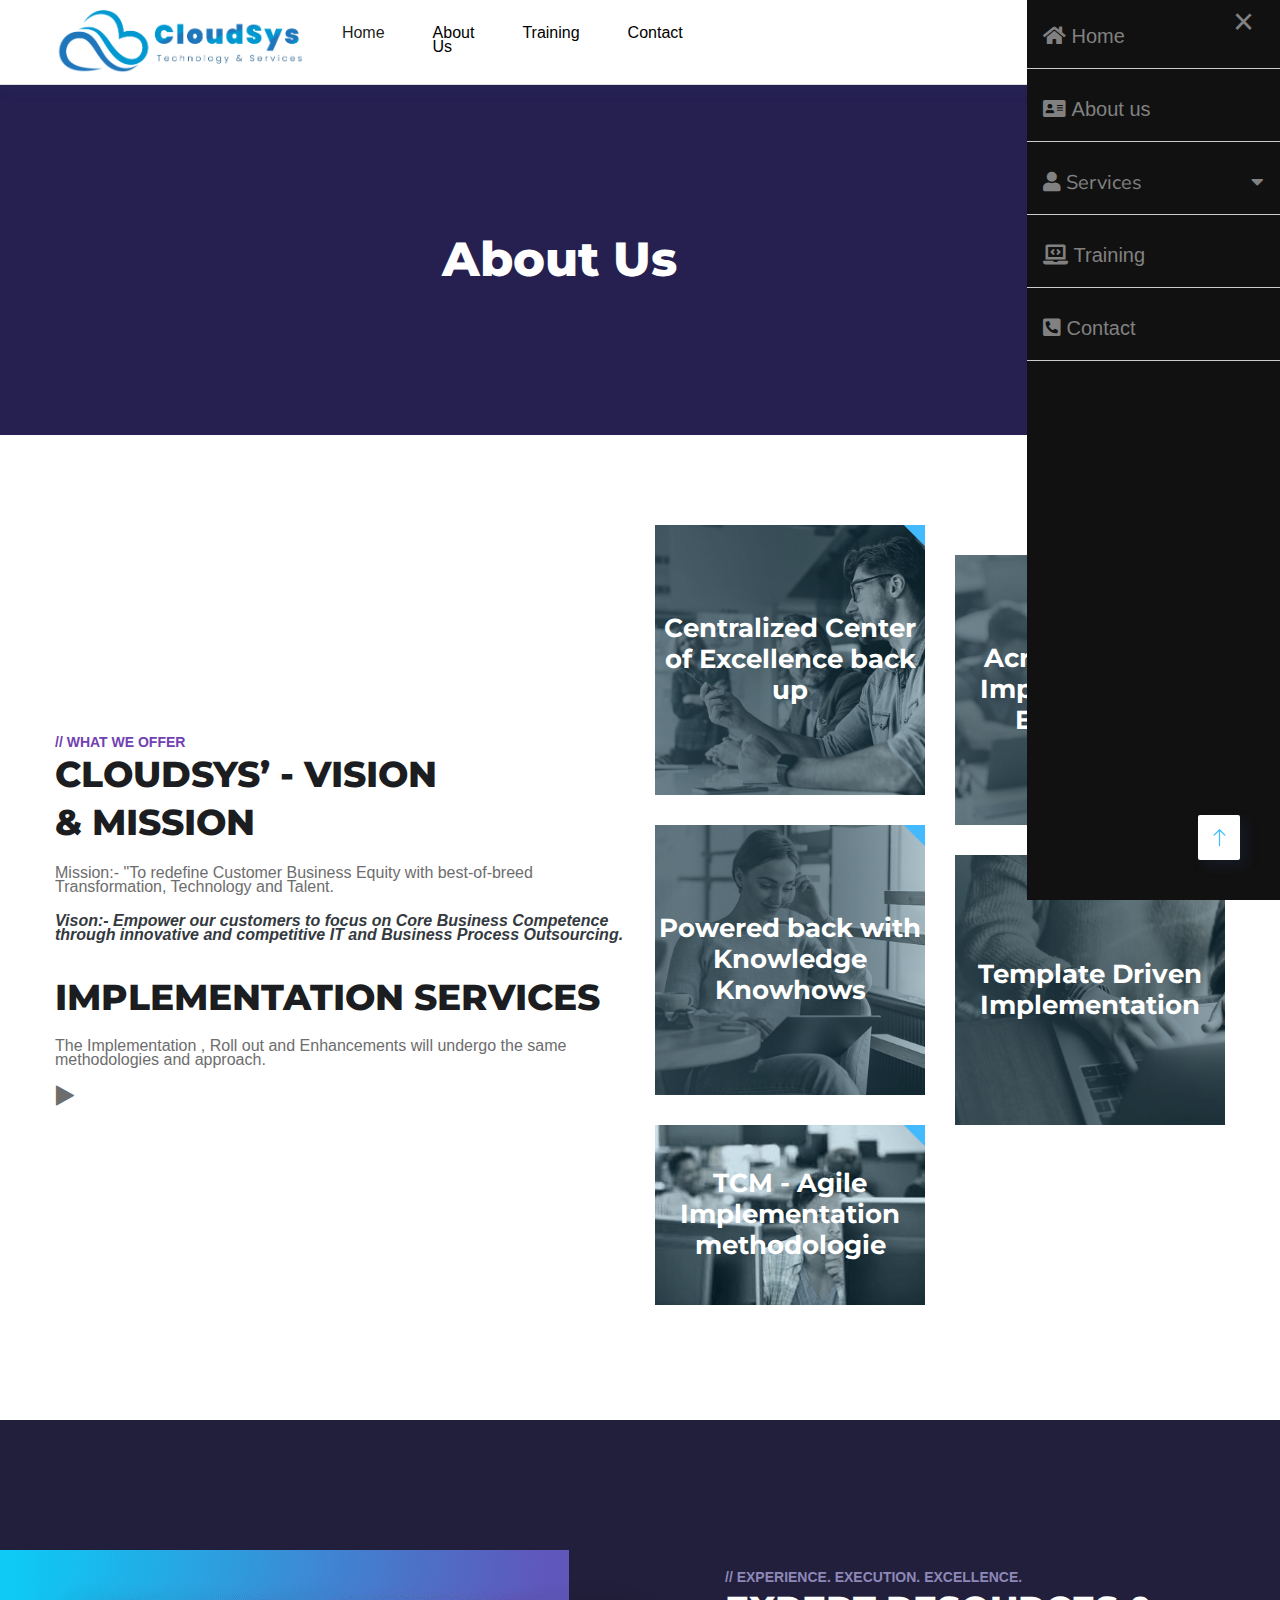
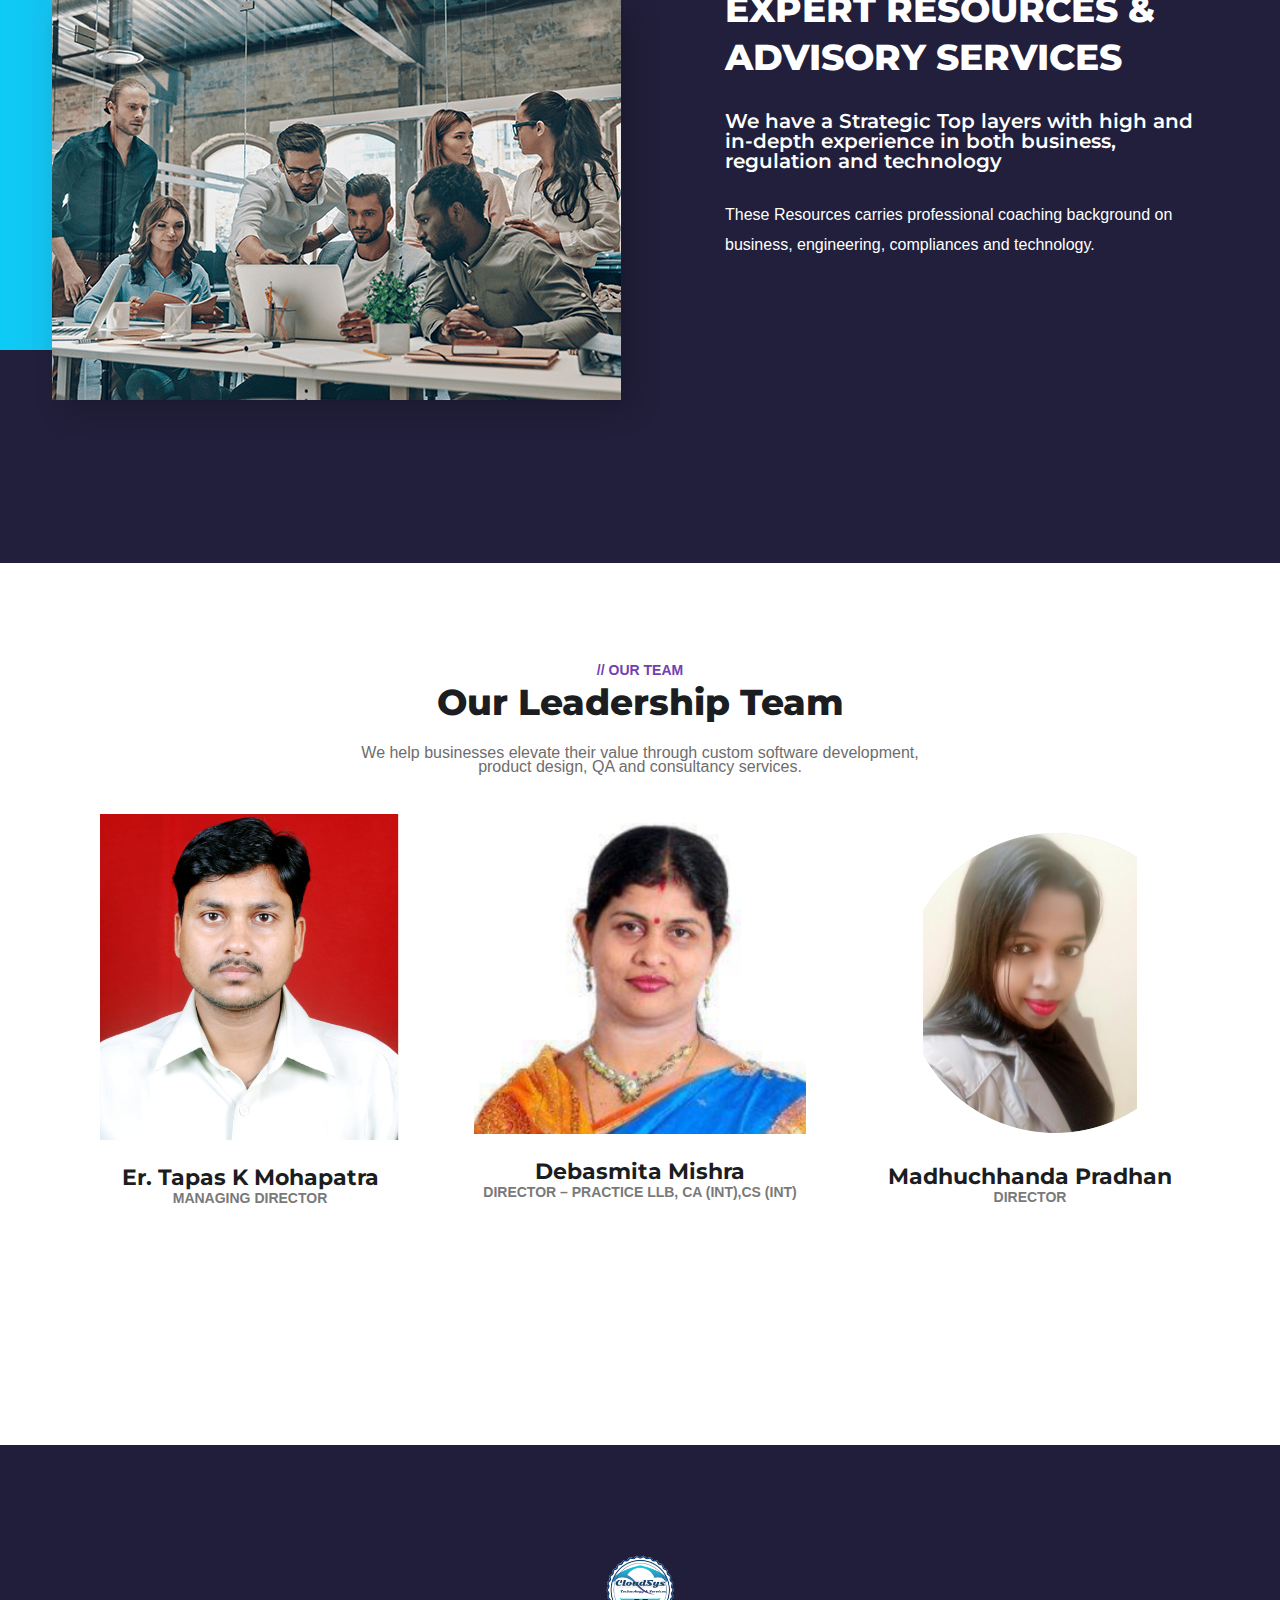
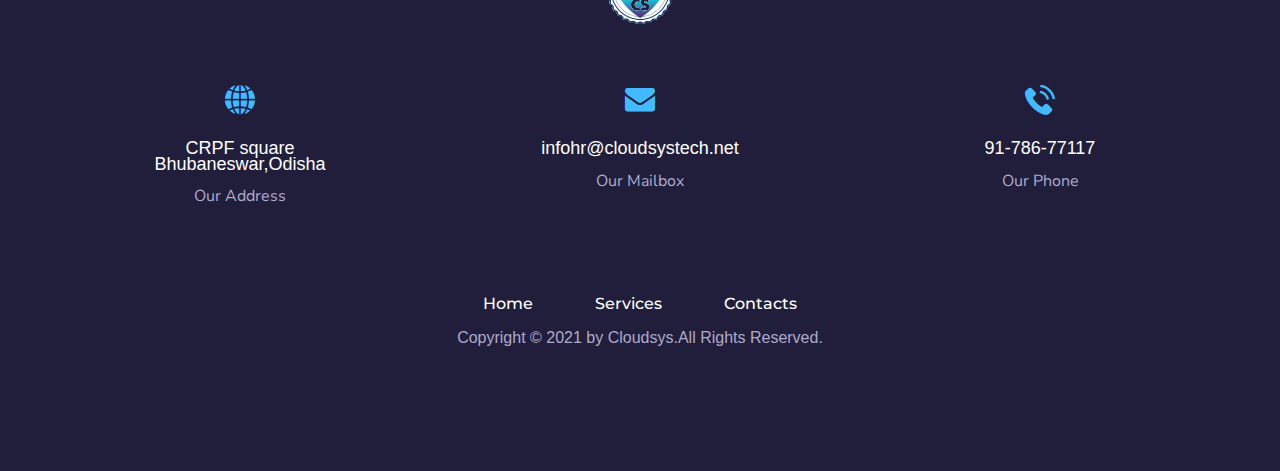
<file: about-us.html>
<!DOCTYPE html>
<html lang="en">

<head>
    <meta charset="utf-8">
    <meta http-equiv="X-UA-Compatible" content="IE=edge" />
    <meta name="viewport" content="width=device-width, initial-scale=1, maximum-scale=1" />
    <title>CLOUDSYS</title>
    <link rel="shortcut icon" type="image/x-icon" href="images/favicon.png" />
    <link rel="stylesheet" href="css/bootstrap.min.css" />
    <link rel="stylesheet" href="css/font-awesome.min.css" />
    <link rel="stylesheet" href="css/flaticon.css" />
    <link rel="stylesheet" href="css/owl.carousel.min.css" />
    <link rel="stylesheet" href="css/owl.theme.css" />
    <link rel="stylesheet" href="css/magnific-popup.css" />

    <link rel="stylesheet" href="style.css" />
    <link rel="stylesheet" href="css/royal-preload.css" />
    <!-- REVOLUTION SLIDER CSS -->
    <link rel="stylesheet" type="text/css" href="plugins/revolution/revolution/css/settings.css">   
    <!-- REVOLUTION NAVIGATION STYLE -->
    <link rel="stylesheet" type="text/css" href="plugins/revolution/revolution/css/navigation.css">

<style>
    @media (min-width: 992px) {
        .navbar-expand-lg .navbar-nav .nav-link {
            padding-right: 2.5rem;
        }
    }
    @media only screen and (min-device-width: 768px)
    {
        .side-nav{
            margin-left: 600px;
        }
        .side-nav-mobile{
            display: none;
        }
    }
    @media only screen and (max-device-width: 768px)
    {
        #main {
            padding: 0px;
            margin-left: 260px;
        }
    }
body {
  font-family: "Lato", sans-serif;
}

/* Fixed sidenav, full height */
.sidenav {
  height: 100%;
  width: 253px;
  position: fixed;
  z-index: 1;
  top: 0;
  right: 0;
  background-color: #111;
  overflow-x: hidden;
  padding-top: 20px;
}

/* Style the sidenav links and the dropdown button */
.sidenav a, .dropdown-btn {
  padding: 6px 8px 6px 16px;
  text-decoration: none;
  font-size: 20px;
  color: #818181;
  display: block;
  border: none;
  background: none;
  width: 100%;
  text-align: left;
  cursor: pointer;
  outline: none;
}

/* On mouse-over */
.sidenav a:hover, .dropdown-btn:hover {
  color: #f1f1f1;
}

/* Main content */
.main {
  margin-left: 200px; /* Same as the width of the sidenav */
  font-size: 20px; /* Increased text to enable scrolling */
  padding: 0px 10px;
}

/* Add an active class to the active dropdown button */
.active {
  
  color: white;
}

/* Dropdown container (hidden by default). Optional: add a lighter background color and some left padding to change the design of the dropdown content */
.dropdown-container {
  display: none;
  background-color: #262626;
  padding-left: 8px;
}

/* Optional: Style the caret down icon */
.fa-caret-down {
  float: right;
  padding-right: 8px;
}

/* Some media queries for responsiveness */
@media screen and (max-height: 450px) {
  .sidenav {padding-top: 15px;}
  .sidenav a {font-size: 18px;}
}


</style>

    
      



</head>

<body class="royal_preloader">
    <div id="page" class="site">
        <header id="site-header" class="site-header sticky-header header-static">
            <!-- Main Header start -->
            <div class="header-topbar style-2">
                <div class="octf-area-wrap">
                    <div class="container">
                        <div class="row">
                            <div class="col-md-4">
                                <!-- <ul class="social-list">
                                    <li><a href="http://twitter.com" target="_self"><i class="fab fa-twitter"></i></a></li>
                                    <li><a href="http://facebook.com" target="_self"><i class="fab fa-facebook-f"></i></a></li>
                                    <li><a href="http://linkedin.com" target="_self"><i class="fab fa-linkedin-in"></i></a></li>
                                    <li><a href="http://instagram" target="_self"><i class="fab fa-instagram"></i></a></li>
                                </ul> -->
                            </div>
                            <!-- <div class="col-md-8">
                                <ul class="topbar-info align-self-end clearfix">
                                    <li><a href="tel:+1-800-456-478-23"><i class="fas fa-phone-alt"></i> +1-800-456-478-23</a></li>
                                    <li><a href="mailto:engitech@mail.com"><i class="fas fa-envelope"></i> engitech@mail.com</a></li>
                                </ul>
                            </div> -->
                        </div>
                    </div>
                </div>
            </div>
            <div class="octf-main-header">
                <div class="octf-area-wrap">
                    <div class="container octf-mainbar-container">
                        <div class="octf-mainbar">
                            <div class="octf-mainbar-row octf-row">
                                <div class="octf-col logo-col">
                                    <div id="site-logo" class="site-logo">
                                        <a href="index.html">
                                            <img src="images/logolight.png" alt="Engitech" style="height: 350px;">
                                        </a>
                                    </div>
                                </div>
                                <div class="octf-col menu-col">
                                    <nav id="site-navigation" class="main-navigation">
                                        <ul class="menu">
                                            <li class="menu-item current-menu-item current-menu-ancestor">
                                                <a href="index.html">&nbsp;&nbsp;&nbsp;Home</a>
                                                <!-- <ul class="sub-menu"> -->
                                                    <!-- <li><a href="index.html">Home 1</a></li>
                                                    <li><a href="index-2.html">Home 2</a></li>
                                                    <li><a href="index-3.html">Home 3</a></li> -->
                                                    <!-- <li class="current-menu-item"><a href="index.html">Home 4</a></li> -->
                                                    <!-- <li><a href="index-5.html">Home 5</a></li>
                                                    <li><a href="index-6.html">Home 6</a></li>
                                                    <li><a href="index-7.html">Home 7</a></li>
                                                    <li><a href="index-8.html">Home 8</a></li>
                                                    <li><a href="index-9.html">Home 9</a></li>
                                                    <li><a href="index-10.html">Home 10</a></li>
                                                    <li><a href="index-11.html">Home 11</a></li> -->
                                                <!-- </ul> -->
                                            </li>
                                            <li   class =  "menu-item"  ><a href="about-us.html"> &nbsp;&nbsp;&nbsp;About us </a>
                                                <!-- <ul class="sub-menu">
                                                    <li><a href="about-us.html">About us</a></li>
                                                    <li><a href="why-choose-us.html">Why Choose Us</a></li>
                                                    <li><a href="our-team.html">Our team</a></li>
                                                    <li><a href="single-team.html">Single team</a></li>
                                                    <li   class =  "menu-item"  ><a href="shop.html">Shop</a>
                                                        <ul class="sub-menu">
                                                            <li><a href="single-product.html">Single Product</a></li>
                                                            <li><a href="checkout-page.html">Checkout Page</a></li>
                                                            <li><a href="cart-page.html">Cart Page</a></li>
                                                        </ul>
                                                    </li>
                                                    <li><a href="typography.html">Typography</a></li>
                                                    <li><a href="elements.html">Elements</a></li>
                                                    <li><a href="faq.html">FAQS</a></li>
                                                    <li><a href="404-error.html">404 Error</a></li>
                                                    <li><a href="cooming-soon.html">Coming Soon</a></li>
                                                </ul> -->
                                            </li>
                                            <li class =  "menu-item"  ><a href="">Services</a>
                                                <!-- <ul class="sub-menu"> -->
                                                    <!-- <li><a href="it-services.html">It Services</a></li> -->
                                                    <!-- <li><a href="web-development.html">Web Development</a></li>
                                                    <li><a href="mobile-development.html">Mobile Development</a></li> -->
                                                <!-- </ul> -->
                                            </li>
                                            <!-- <li   class =  "menu-item"  ><a href="#">Projects</a>
                                                <ul class="sub-menu">
                                                    <li><a href="portfolio-masonry.html">Portfolio Masonry</a></li>
                                                    <li><a href="portfolio-carousel.html">Portfolio Carousel</a></li>
                                                    <li   class =  "menu-item"  ><a href="portfolio-grid.html">Portfolio Grid</a>
                                                        <ul class="sub-menu">
                                                            <li><a href="portfolio-grid.html">Portfolio 3 Columns</a></li>
                                                            <li><a href="portfolio-4-column.html">Portfolio 4 Columns</a></li>
                                                            <li><a href="portfolio-no-gap.html">Portfolio No Gap</a></li>
                                                        </ul>
                                                    </li>
                                                    <li   class =  "menu-item"  ><a href="portfolio-details-1.html">Portfolio Details</a>
                                                        <ul class="sub-menu">
                                                            <li><a href="portfolio-details-1.html">Single Layout 1</a></li>
                                                            <li><a href="portfolio-details-2.html">Single Layout 2</a></li>
                                                            <li><a href="portfolio-details-3.html">Single Layout 3</a></li>
                                                        </ul>
                                                    </li>
                                                </ul>
                                            </li> -->
                                             <li   class =  "menu-item"  ><a href="training.html">&nbsp;&nbsp;&nbsp;Training</a>
                                                <!-- <ul class="sub-menu">
                                                    <li><a href="blog.html">Blog Listing</a></li>
                                                    <li><a href="blog-grid.html">Blog Grid</a></li>
                                                    <li><a href="post.html">Blog Single</a></li>
                                                </ul> -->
                                            </li> 
                                            <li><a href="contact.html">&nbsp;&nbsp;&nbsp;Contacts</a></li>
                                        </ul>
                                    </nav>
                                </div>
                                
                                 <div class="octf-col cta-col text-right">
                                  
                                    <div class="octf-btn-cta">

                                         <div class="octf-header-module cart-btn-hover">
                                            
               
            </div>
                                            <!-- <div class="h-cart-btn octf-cta-icons">
                                                <a class="cart-icon" href="cart-page.html"><i class="flaticon-shopper"></i><span class="count">0</span></a>
                                            </div>   -->
                                            <!-- <div class="site-header-cart">
                                                <div class="widget woocommerce widget_shopping_cart">
                                                    <div class="widget_shopping_cart_content">
                                                        <p class="woocommerce-mini-cart__empty-message">No products in the cart.</p>
                                                    </div>

                                                </div>
                                            </div> -->
                                        <!-- </div>  -->
                                        
                                        

                                        
                                          <!-- <div class="octf-header-module">
                                            <div class="toggle_search octf-cta-icons">
                                                <i class="flaticon-search"></i>
                                            </div>
                                            
                                            <div class="h-search-form-field collapse">
                                                <div class="h-search-form-inner">
                                                    <form role="search" method="get" id="hsearch-form" class="search-form">
                                                        <label><span class="screen-reader-text">Search for:</span>
                                                        <input type="search" class="search-field" placeholder="Search …" value="" name="s"></label>
                                                        <button type="submit" class="search-submit"><i class="flaticon-search"></i></button>
                                                    </form>
                                                </div>                                  
                                            </div>
                                        </div>   -->
                                        
                                    </div>                              
                                </div>
                            </div> 
                        </div>
                    </div>
                </div>
            </div>
            <div class="header_mobile">
                <div class="container">
                    <div class="mlogo_wrapper clearfix">
                        <div class="mobile_logo">
                            <a href="index.html">
                                <img src="images/logolight.png" alt="Engitech">
                            </a>
                            <div>
                              </div>
                        </div>
                        <nav style="background-color:rgb(255, 255, 255);" class="navbar navbar-expand-lg navbar-light ">
                            <!-- <a class="navbar-brand" href="#">Navbar w/ text</a> -->
                            <!-- <button class="navbar-toggler" type="button" data-toggle="collapse" data-target="#navbarText" aria-controls="navbarText" aria-expanded="false" aria-label="Toggle navigation">
                              <span class="navbar-toggler-icon"></span>
                            </button> -->
                            <div class="collapse navbar-collapse" id="navbarText">
                              <ul class="navbar-nav mr-auto">
                                <li class="nav-item active">
                                  <a class="nav-link" href="index.html">Home <span class="sr-only">(current)</span></a>
                                </li>
                                <li class="nav-item">
                                  <a style="color: black;" class="nav-link" href="about-us.html">About Us</a>
                                </li>
                                <!-- <li class="nav-item">
                                  <a class="nav-link menu-item-has-children" href="it-services.html">Services</a> -->
                                  <!-- <ul class="sub-menu"> 
                                     
                                        <li><a href="it-services.html">It Services</a></li>
                                        <li><a href="web-development.html">Web Development</a></li>
                                        <li><a href="mobile-development.html">Mobile Development</a></li>
                                    </ul>
                                     <li><a href="erp.html"ERP</a></li> 
                                     <li><a href="advisory.html">Resource Advisory
                                    </a></li>
                                    <li><a href="strategic.html">Strategic Planning</a></li>
                                    <li><a href="corporate.html">Corporate Financing
                                    <li><a href="leadership.html">Training and Leadership
                                    </a></li>
                                    <li><a href="consulting.html">Secreterial Consulting 

                                    </a></li>
                                 </ul> -->

                                <!-- </li> -->
                                <li class="nav-item">
                                    <a style="color: black;" class="nav-link" href="training.html">Training</a>
                                  </li>
                                  <li class="nav-item">
                                    <a style="color: black;" class="nav-link" href="contact.html">Contact</a>
                                  </li>
                                  <span style="font-size:30px;cursor:pointer" class="side-nav" onclick="openNav()">&#9776; </span>
                              </ul>
                              <!-- <span class="navbar-text">
                                Navbar text with an inline element
                              </span> -->
                            </div>
                          </nav>
                        
                        <!-- <div id="mmenu_toggle">
                            <button></button>
                        </div> -->

                        <div id="mySidenav" class="sidenav">
                            <a href="javascript:void(0)" class="closebtn" onclick="closeNav()">&times;</a>
                            <a href="index.html"><i class="fa fa-home"></i>&nbsp;Home</a> <hr>
                            <a href="about-us.html"><i class="fas fa-address-card"></i>&nbsp;About us</a> <hr>
                            <button class="dropdown-btn"><i class="fas fa-user"></i>&nbsp;Services 
                              <i class="fa fa-caret-down"></i>
                            </button>
   <div class="dropdown-container">
                              <a href="erp.html">ERP</a>
                              <a href="resource1.html">Resource Advisory</a>
                              <a href="#">Training and Leadership</a>
                              <a href="#">Strategic Planning</a>
                              <a href="#">Corporate Financing</a>
                              <a href="#">Secretarial Consulting</a>
                            </div>
                            <hr>
                            <a href="training.html"><i class="fas fa-laptop-code"></i>&nbsp;Training</a> <hr>
                            <a href="contact.html"><i class="fas fa-phone-square-alt"></i>&nbsp;Contact</a> <hr>
                          </div>
                          
                          <div id="main">
                            
                            
                            <span style="font-size:30px;cursor:pointer" class="side-nav-mobile" onclick="openNav()">&#9776; </span>
                    </div>
                    </div>
                              <div class="mmenu_wrapper">
                                <div class="mobile_nav collapse">
                                    <ul id="menu-main-menu" class="mobile_mainmenu">
                                        <li class="menu-item-has-children current-menu-item current-menu-ancestor">
                                            <a href="index.html"> Home</a>
                                            <!-- <ul class="sub-menu">
                                                <li><a href="index.html">Home 1</a></li>
                                                <li><a href="index-2.html">Home 2</a></li>
                                                <li><a href="index-3.html">Home 3</a></li>
                                                <li class="current-menu-item"><a href="index-4.html">Home 4</a></li>
                                                <li><a href="index-5.html">Home 5</a></li>
                                                <li><a href="index-6.html">Home 6</a></li>
                                                <li><a href="index-7.html">Home 7</a></li>
                                                <li><a href="index-8.html">Home 8</a></li>
                                                <li><a href="index-9.html">Home 9</a></li>
                                                <li><a href="index-10.html">Home 10</a></li>
                                                <li><a href="index-11.html">Home 11</a></li>
                                            </ul> -->
                                        </li>
                                        <li class="menu-item-has-children"><a href="about-us.html">About Us</a>
                                            <!-- <ul class="sub-menu">
                                                <li><a href="about-us.html">About us</a></li>
                                                <li><a href="why-choose-us.html">Why Choose Us</a></li>
                                                <li><a href="our-team.html">Our team</a></li>
                                                <li><a href="single-team.html">Single team</a></li>
                                                <li class="menu-item-has-children"><a href="shop.html">Shop</a>
                                                    <ul class="sub-menu">
                                                        <li><a href="single-product.html">Single Product</a></li>
                                                        <li><a href="checkout-page.html">Checkout Page</a></li>
                                                        <li><a href="cart-page.html">Cart Page</a></li>
                                                    </ul>
                                                </li>
                                                <li><a href="typography.html">Typography</a></li>
                                                <li><a href="elements.html">Elements</a></li>
                                                <li><a href="faq.html">FAQS</a></li>
                                                <li><a href="404-error.html">404 Error</a></li>
                                                <li><a href="cooming-soon.html">Coming Soon</a></li>
                                            </ul> -->
                                        </li>
                                        <li class="menu-item-has-children"><a href="#">Services</a>
                                            <ul class="sub-menu">
                                                <li><a href="erp.html">ERP</a></li>
                                        <li><a href="#">Resource Advisory</a></li>
                                        <li><a href="#">Secretarial Consulting </a></li>
                                        <li><a href="#">Training and Leadership </a></li>
                                        <li><a href="#">Corporate Financing</a></li>
                                        <li><a href="#">Strategic Planning</a></li>
                                            </ul>
                                        </li>
                                        <li class="menu-item-has-children"><a href="training.html">Training</a>
                                            <!-- <ul class="sub-menu">
                                                <li><a href="portfolio-masonry.html">Portfolio Masonry</a></li>
                                                <li><a href="portfolio-carousel.html">Portfolio Carousel</a></li>
                                                <li class="menu-item-has-children"><a href="portfolio-grid.html">Portfolio Grid</a>
                                                    <ul class="sub-menu">
                                                        <li><a href="portfolio-grid.html">Portfolio 3 Columns</a></li>
                                                        <li><a href="portfolio-4-column.html">Portfolio 4 Columns</a></li>
                                                        <li><a href="portfolio-no-gap.html">Portfolio No Gap</a></li>
                                                    </ul> -->
                                                </li>
                                                <!-- <li class="menu-item-has-children"><a href="portfolio-details-1.html">Portfolio Details</a>
                                                    <ul class="sub-menu">
                                                        <li><a href="portfolio-details-1.html">Single Layout 1</a></li>
                                                        <li><a href="portfolio-details-2.html">Single Layout 2</a></li>
                                                        <li><a href="portfolio-details-3.html">Single Layout 3</a></li>
                                                    </ul>
                                                </li> -->
                                            <!-- </ul> -->
                                        </li>
                                        <!-- <li class="menu-item-has-children"><a href="blog.html">Blog</a>
                                            <ul class="sub-menu">
                                                <li><a href="blog.html">Blog Listing</a></li>
                                                <li><a href="blog-grid.html">Blog Grid</a></li>
                                                <li><a href="post.html">Blog Single</a></li>
                                            </ul>
                                        </li> -->
                                        <li><a href="contact.html"> &nbsp;Contacts</a></li>
                                    </ul>
                                </div>
                            </div>
                </div>
            </div>
        </header> 

        <div id="content" class="site-content">
            <div class="page-header flex-middle">
                <div class="container">
                    <div class="inner flex-middle">
                        <h1 class="page-title">About Us</h1>
                        <ul id="breadcrumbs" class="breadcrumbs none-style">
                            <li><a href="index.html">Home</a></li>
                            <li class="active">About Us</li>
                        </ul>    
                    </div>
                </div>
            </div>
            <section class="about-offer">
                <div class="container">
                    <div class="row">
                        <div class="col-lg-6 align-self-center mb-30 mb-lg-0">
                            <div class="ot-heading">
                                <span>// what we offer</span>
                                <h2 class="main-heading">CLOUDSYS’ - VISION 
 <br> & MISSION</h2>
                            </div>
                            <div class="space-5"></div>
                            <p>Mission:- "To redefine Customer Business Equity with best-of-breed Transformation, Technology and Talent.</p>
                            <p><em class="text-dark"><strong>Vison:- Empower our customers to focus on Core Business Competence through innovative and competitive IT and Business Process Outsourcing.</strong></em></p> <br>
                            <h2 class="main-heading">IMPLEMENTATION SERVICES </h2> 
                                <p>The Implementation , Roll out and Enhancements will undergo the same methodologies and approach.</p>
                                 <a id="back-to-top" href="#" class="show"><i class="flaticon-up-arrow"></i></a>
                                <i class="flaticon-right-arrow"></i> 
                            
                            <div class="space-20"></div>

                        
                            
                            <div class="video-popup style-2">
                                <!-- <div class="btn-inner">
                                    <a class="btn-play" href="https://www.youtube.com/watch?v=lfDZJqSrIuk">
                                        <i class="flaticon-play"></i>
                                        <span class="circle-1"></span>
                                        <span class="circle-2"></span>
                                    </a>
                                </div> -->
                                <!-- <span>video showcase</span> -->
                            </div>

                        </div>
                        <div class="col-lg-6">
                            <div class="row">
                                <div class="col-lg-6 col-md-6">
                                    <a class="ot-image-box v3 st1" href="it-services.html">
                                        <div class="overlay">
                                            <h4>Centralized Center of Excellence back up</h4>
                                        </div>
                                        <img src="images/image-box1.jpg" alt="Our Mission">
                                    </a>
                                </div>
                                <div class="col-lg-6 col-md-6">
                                    <a class="ot-image-box v3 st2" href="it-services.html">
                                        <div class="overlay">
                                            <h4>Across Industry Implementation Experience</h4>
                                        </div>
                                        <img src="images/image-box2.jpg" alt="Our Vision">
                                    </a>
                                </div>
                                <div class="col-lg-6 col-md-6">
                                    <a class="ot-image-box v3 st3" href="it-services.html">
                                        <div class="overlay">
                                            <h4>Powered back with Knowledge Knowhows</h4>
                                        </div>
                                        <img src="images/image-box3.jpg" alt="Our Philosophy">
                                    </a>
                                </div>
                                <div class="col-lg-6 col-md-6">
                                    <a class="ot-image-box v3 st4 mb-0" href="it-services.html">
                                        <div class="overlay">
                                            <h4>Template Driven Implementation 
                                            </h4>
                                        </div>
                                        <img src="images/image-box4.jpg" alt="Our Strategy">
                                    </a>
                                </div>
                                <div class="col-lg-6 col-md-6">
                                    <a class="ot-image-box v3 st4 mb-0" href="it-services.html">
                                        <div class="overlay">
                                            <h4>TCM - Agile Implementation methodologie</h4>
                                        </div>
                                        <img src="images/images.jpeg" alt="Our Strategy">
                                    </a>
                                </div>
                            </div>
                        </div>
                    </div>
                </div>
            </section>
            <!-- <section class="padding-half bg-light-1">
                <div class="container">
                    <div class="row">
                        <div class="col-md-12">
                            <div class="partners">
                                <div class="owl-carousel owl-theme home-client-carousel">
                                    <div class="partners-slide">
                                        <a href="#" class="client-logo">
                                            <figure class="partners-slide-inner">
                                                <img class="partners-slide-image" src="https://via.placeholder.com/300x70.png" alt="">
                                            </figure>                             
                                        </a>
                                    </div>
                                    <div class="partners-slide">
                                        <a href="#" class="client-logo">
                                            <figure class="partners-slide-inner">
                                                <img class="partners-slide-image" src="https://via.placeholder.com/300x70.png" alt="">
                                            </figure>                             
                                        </a>
                                    </div>
                                    <div class="partners-slide">
                                        <a href="#" class="client-logo">
                                            <figure class="partners-slide-inner">
                                                <img class="partners-slide-image" src="https://via.placeholder.com/300x70.png" alt="">
                                            </figure>                             
                                        </a>
                                    </div>
                                    <div class="partners-slide">
                                        <a href="#" class="client-logo">
                                            <figure class="partners-slide-inner">
                                                <img class="partners-slide-image" src="https://via.placeholder.com/300x70.png" alt="">
                                            </figure>                             
                                        </a>
                                    </div>
                                    <div class="partners-slide">
                                        <a href="#" class="client-logo">
                                            <figure class="partners-slide-inner">
                                                <img class="partners-slide-image" src="https://via.placeholder.com/300x70.png" alt="">
                                            </figure>                             
                                        </a>
                                    </div>
                                    <div class="partners-slide">
                                        <a href="#" class="client-logo">
                                            <figure class="partners-slide-inner">
                                                <img class="partners-slide-image" src="https://via.placeholder.com/300x70.png" alt="">
                                            </figure>                             
                                        </a>
                                    </div>
                                    <div class="partners-slide">
                                        <a href="#" class="client-logo">
                                            <figure class="partners-slide-inner">
                                                <img class="partners-slide-image" src="https://via.placeholder.com/300x70.png" alt="">
                                            </figure>                             
                                        </a>
                                    </div>
                                    <div class="partners-slide">
                                        <a href="#" class="client-logo">
                                            <figure class="partners-slide-inner">
                                                <img class="partners-slide-image" src="https://via.placeholder.com/300x70.png" alt="">
                                            </figure>                             
                                        </a>
                                    </div>
                                    <div class="partners-slide">
                                        <a href="#" class="client-logo">
                                            <figure class="partners-slide-inner">
                                                <img class="partners-slide-image" src="https://via.placeholder.com/300x70.png" alt="">
                                            </figure>                             
                                        </a>
                                    </div>
                                    <div class="partners-slide">
                                        <a href="#" class="client-logo">
                                            <figure class="partners-slide-inner">
                                                <img class="partners-slide-image" src="https://via.placeholder.com/300x70.png" alt="">
                                            </figure>                             
                                        </a>
                                    </div>
                                    <div class="partners-slide">
                                        <a href="#" class="client-logo">
                                            <figure class="partners-slide-inner">
                                                <img class="partners-slide-image" src="https://via.placeholder.com/300x70.png" alt="">
                                            </figure>                             
                                        </a>
                                    </div>
                                    <div class="partners-slide">
                                        <a href="#" class="client-logo">
                                            <figure class="partners-slide-inner">
                                                <img class="partners-slide-image" src="https://via.placeholder.com/300x70.png" alt="">
                                            </figure>                             
                                        </a>
                                    </div>
                                </div>
                            </div>
                        </div>
                    </div>
                </div>
            </section> -->
            <section class="about-v5">
                <div class="overlay overlay-image-about5"></div>
                <div class="container">
                    <div class="row">
                        <div class="col-lg-6 align-self-center">
                            <div class="pabout-left">
                                <img src="images/image1-about.png" alt="">
                            </div>
                        </div>
                        <div class="col-lg-6">
                            <div class="pabout-right">
                                <div class="ot-heading">
                                    <span>// Experience. Execution. Excellence.</span>
                                    <h2 class="main-heading">EXPERT RESOURCES & ADVISORY SERVICES</h2>
                                </div>
                                <!-- <div class="tech-wrap">
                                    <a class="tech-box" href="it-services.html">
                                        <div class="icon-main"><span class="flaticon-php"></span></div>
                                    </a>
                                    <a class="tech-box" href="it-services.html">
                                        <div class="icon-main"><span class="flaticon-electron"></span></div>
                                    </a>
                                    <a class="tech-box" href="it-services.html">
                                        <div class="icon-main"><span class="flaticon-java"></span></div>
                                    </a>
                                    <a class="tech-box" href="it-services.html">
                                        <div class="icon-main"><span class="flaticon-css"></span></div>
                                    </a>
                                </div> -->
                                <h5>We have a Strategic Top layers with high and in-depth experience in both business, regulation and technology </h5><br>
                                <p>These Resources carries professional coaching background on business, engineering, compliances and technology.</p>
                                <div class="ot-button">
                                    <!-- <a href="it-services.html" class="btn-details"><i class="flaticon-right-arrow-1"></i> LEARN MORE</a> -->
                                </div>
                            </div>
                        </div>
                    </div>
                </div>
            </section>
            <section class="about-team">
                <div class="container">
                    <div class="row">
                        <div class="col-lg-12 text-center">
                            <div class="ot-heading">
                                <span>// our team</span>
                                <h2 class="main-heading">Our Leadership Team</h2>
                            </div>
                            <div class="space-5"></div>
                            <p>We help businesses elevate their value through custom software development,<br> product design, QA and consultancy services.</p>
                            <div class="space-20"></div>
                        </div>
                    </div>
                    <div class="row no-margin">
                        <div class="col-lg-4 col-md-6 no-padding">
                            <div class="team-wrap v3">
                                <div class="team-thumb">
                                    <img src="images/mg.png" style="width: 300px;" >                                
                                    <div class="team-social flex-middle">
                                        <!-- <div>
                                            <a rel="nofollow" href="twitter.com" class="twitter"><i class="fab fa-twitter"></i></a>
                                            <a rel="nofollow" href="linkedin.com" class="linkedin"><i class="fab fa-linkedin-in"></i></a>
                                            <a rel="nofollow" href="pinterest.com" class="pinterest"><i class="fab fa-pinterest-p"></i></a>
                                            <a rel="nofollow" href="instagram.com" class="instagram"><i class="fab fa-instagram"></i></a>
                                        </div> -->
                                    </div>  
                                </div>
                                <div class="team-info">
                                    <h4>Er. Tapas K Mohapatra</h4>
                                    <span>Managing Director</span>
                                </div>
                            </div>
                        </div>
                        <div class="col-lg-4 col-md-6 no-padding">
                            <div class="team-wrap v3">
                                <div class="team-thumb">
                                    <img src="images/xyz.png" style="height: 320px;">                                 
                                    <div class="team-social flex-middle">
                                        <!-- <div>
                                            <a rel="nofollow" href="twitter.com" class="twitter"><i class="fab fa-twitter"></i></a>
                                            <a rel="nofollow" href="linkedin.com" class="linkedin"><i class="fab fa-linkedin-in"></i></a>
                                            <a rel="nofollow" href="pinterest.com" class="pinterest"><i class="fab fa-pinterest-p"></i></a>
                                            <a rel="nofollow" href="instagram.com" class="instagram"><i class="fab fa-instagram"></i></a>
                                        </div> -->
                                    </div>  
                                </div>
                                <div class="team-info">
                                    <h4>
                                        Debasmita Mishra

                                    </h4>
                                    <span>Director – Practice LLB, CA (Int),CS (Int)</span>
                                </div>
                            </div>
                        </div>
                        <div class="col-lg-4 col-md-6 no-padding">
                            <div class="team-wrap v3">
                                <div class="team-thumb">
                                    <img src="images/analysis.png">                                 
                                    <div class="team-social flex-middle">
                                        <!-- <div>
                                            <a rel="nofollow" href="twitter.com" class="twitter"><i class="fab fa-twitter"></i></a>
                                            <a rel="nofollow" href="linkedin.com" class="linkedin"><i class="fab fa-linkedin-in"></i></a>
                                            <a rel="nofollow" href="pinterest.com" class="pinterest"><i class="fab fa-pinterest-p"></i></a>
                                            <a rel="nofollow" href="instagram.com" class="instagram"><i class="fab fa-instagram"></i></a>
                                        </div> -->
                                    </div>  
                                </div>
                                <div class="team-info">
                                    <h4>Madhuchhanda Pradhan</h4>
                                    <span>Director </span>
                                </div>
                            </div>
                        </div>
                        <!-- <div class="col-lg-3 col-md-6 no-padding">
                            <div class="team-wrap v3">
                                <div class="team-thumb">
                                    <img src="https://via.placeholder.com/720x987.png">                                 
                                    <div class="team-social flex-middle">
                                        <div>
                                            <a rel="nofollow" href="twitter.com" class="twitter"><i class="fab fa-twitter"></i></a>
                                            <a rel="nofollow" href="linkedin.com" class="linkedin"><i class="fab fa-linkedin-in"></i></a>
                                            <a rel="nofollow" href="pinterest.com" class="pinterest"><i class="fab fa-pinterest-p"></i></a>
                                            <a rel="nofollow" href="instagram.com" class="instagram"><i class="fab fa-instagram"></i></a>
                                        </div>
                                    </div>  
                                </div>
                                <div class="team-info">
                                    <h4>David Ferry</h4>
                                    <span>Co-Founder of company</span>
                                </div>
                            </div>
                        </div> -->
                    </div>
                </div>
            </section>
            <!-- <section class="about-counter">
                <div class="container">
                    <div class="row">
                        <div class="col-lg-12">
                            <div class="s-counter4">
                                <div class="row">
                                    <div class="col-lg-3 col-md-6 col-sm-6 text-center mb-4 mb-lg-0">
                                        <div class="ot-counter text-white">
                                            <div>
                                                <span class="num" data-to="330" data-time="2000">0</span>
                                                <span>+</span>
                                            </div>
                                            <h6 class="text-white">active Clients</h6>                             
                                        </div>
                                    </div>
                                    <div class="col-lg-3 col-md-6 col-sm-6 text-center mb-4 mb-lg-0">
                                        <div class="ot-counter text-white">
                                            <div>
                                                <span class="num" data-to="850" data-time="2000">0</span>
                                                <span>+</span>
                                            </div>
                                            <h6 class="text-white">projects done</h6>                              
                                        </div>
                                    </div>
                                    <div class="col-lg-3 col-md-6 col-sm-6 text-center mb-4 mb-sm-0">
                                        <div class="ot-counter text-white">
                                            <div>
                                                <span class="num" data-to="25" data-time="2000">0</span>
                                                <span>+</span>
                                            </div>
                                            <h6 class="text-white">team advisors</h6>                              
                                        </div>
                                    </div>
                                    <div class="col-lg-3 col-md-6 col-sm-6 text-center">
                                        <div class="ot-counter text-white">
                                            <div>
                                                <span class="num" data-to="10" data-time="2000">0</span>
                                                <span>+</span>
                                            </div>
                                            <h6 class="text-white">Glorious Years</h6>                             
                                        </div>
                                    </div>
                                </div>
                            </div>
                        </div>
                    </div>
                    <div class="space-105"></div> -->
                    <!-- <div class="row">
                        <div class="col-lg-6">
                            <div class="technology-v3-left">
                                <div class="ot-heading">
                                    <span>// technology index</span>
                                    <h2 class="main-heading">Improve and Innovate with the Tech Trends</h2>
                                </div>
                                <div class="space-5"></div>
                                <p>We hire and build your own remote dedicated development teams tailored to your specific needs.</p>
                                <div class="space-10"></div>
                                <div class="et-progress">
                                    <div class="ot-progress">
                                        <div class="overflow">
                                            <span class="pname f-left">mobile development</span>
                                            <span class="ppercent f-right">70%</span>
                                        </div>
                                        <div class="iprogress">
                                            <div class="progress-bar" data-percent="70%"></div>
                                        </div>
                                    </div>
                                    <div class="ot-progress">
                                        <div class="overflow">
                                            <span class="pname f-left">web development</span>
                                            <span class="ppercent f-right">90%</span>
                                        </div>
                                        <div class="iprogress">
                                            <div class="progress-bar" data-percent="90%"></div>
                                        </div>
                                    </div>
                                    <div class="ot-progress">
                                        <div class="overflow">
                                            <span class="pname f-left">ui/ux design</span>
                                            <span class="ppercent f-right">60%</span>
                                        </div>
                                        <div class="iprogress">
                                            <div class="progress-bar" data-percent="60%"></div>
                                        </div>
                                    </div>
                                </div>
                            </div>
                        </div>
                        <div class="col-lg-6">
                            <img src="https://via.placeholder.com/535x455.png" alt="">
                        </div>
                    </div> -->
                </div>
            </section>
        </div>


    <footer id="site-footer" class="site-footer footer-v2">
        <div class="container">
            <div class="row">
                <div class="col-md-12 text-center">
                    <img src="images/logodark.png" alt="" style="height: 70px;">
                </div>
            </div>
            <div class="space-60"></div>
            <div class="row justify-content-center">
                <div class="col-md-4 col-sm-6">
                    <div class="contact-info box-style2 ft-contact-info">
                        <div class="box-icon"><i class="flaticon-world-globe"></i></div>
                        <p>  CRPF square <br> Bhubaneswar,Odisha
                        </p>
                        <h6>Our Address</h6>                                            
                    </div>
                </div>
                <div class="col-md-4 col-sm-6">
                    <div class="contact-info box-style2 ft-contact-info">
                        <div class="box-icon"><i class="flaticon-envelope"></i></div>
                        <p>infohr@cloudsystech.net</p>
                        <h6>Our Mailbox</h6>                                            
                    </div>
                </div>
                <div class="col-md-4 col-sm-6">
                    <div class="contact-info box-style2 ft-contact-info">
                        <div class="box-icon"><i class="flaticon-phone-1"></i></div>
                        <p>91-786-77117</p>
                        <h6>Our Phone</h6>                                          
                    </div>
                </div>
            </div>
            <div class="space-65"></div>
            <div class="row">
                <div class="col-md-12 text-center">
                    <div class="footer-menu">
                        <ul>
                            <li><a href="index.html">Home</a></li>
                            <li><a href="it-services.html">Services</a></li>
                            <!-- <li><a href="portfolio.html">Portfolio</a></li>
                            <li><a href="blog.html">Blog</a></li> -->
                            <li><a href="contact.html">Contacts</a></li>
                        </ul>
                    </div>
                    <div class="space-20"></div>
                    <p class="copyright-text v2">Copyright © 2021 by Cloudsys.All Rights Reserved.</p>
                    <div class="space-26"></div>
                    <!-- <div class="ft-list-icon">
                        <a class="twitter" href="twitter.com"><i class="fab fa-twitter"></i></a>
                        <a class="facebook" href="facebook.com"><i class="fab fa-facebook-f"></i></a>
                        <a class="linkedin" href="linkedin.com"><i class="fab fa-linkedin-in"></i></a>
                        <a class="instagram" href="instagram.com"><i class="fab fa-instagram"></i></a>
                    </div> -->
                </div>
            </div>
        </div>
    </footer><!-- #site-footer -->
</div><!-- #page -->
<a id="back-to-top" href="#" class="show"><i class="flaticon-up-arrow"></i></a>
        <!-- jQuery -->
    <script src="js/jquery.min.js"></script>
    <script src="js/jquery.magnific-popup.min.js"></script>
    <script src="js/jquery.isotope.min.js"></script>
    <script src="js/owl.carousel.min.js"></script>
    <script src="js/easypiechart.min.js"></script>
    <script src="js/jquery.countdown.min.js"></script>
    <script src="js/scripts.js"></script>
    <script src="js/header-mobile.js"></script>
    <script src="js/royal_preloader.min.js"></script><script>
        function openNav() {
          document.getElementById("mySidenav").style.width = "250px";
          document.getElementById("main").style.marginLeft = "250px";
        }
        
        function closeNav() {
          document.getElementById("mySidenav").style.width = "0";
          document.getElementById("main").style.marginLeft= "260";
        }
        </script>
</body>
</html>
<script type="text/javascript">
    window.jQuery = window.$ = jQuery;  
    (function($) { "use strict";
        //Preloader
        Royal_Preloader.config({
            mode           : 'logo',
            logo           : 'images/logolight.png',
            logo_size      : [160, 75],
            showProgress   : true,
            showPercentage : true,
            text_colour: '#000000',
            background:  '#ffffff'
        });
    })(jQuery);


    function openNav() {
          var x = document.getElementById("mySidenav");
            
                x.style.display = "block";
           
        }
        
        function closeNav() {
          var x = document.getElementById("mySidenav");
          x.style.display = "none";
        }
    
        /* Loop through all dropdown buttons to toggle between hiding and showing its dropdown content - This allows the user to have multiple dropdowns without any conflict */
        var dropdown = document.getElementsByClassName("dropdown-btn");
        var i;
        
        for (i = 0; i < dropdown.length; i++) {
          dropdown[i].addEventListener("click", function() {
          this.classList.toggle("active");
          var dropdownContent = this.nextElementSibling;
          if (dropdownContent.style.display === "block") {
          dropdownContent.style.display = "none";
          } else {
          dropdownContent.style.display = "block";
          }
          });
        }
</script>
</file>
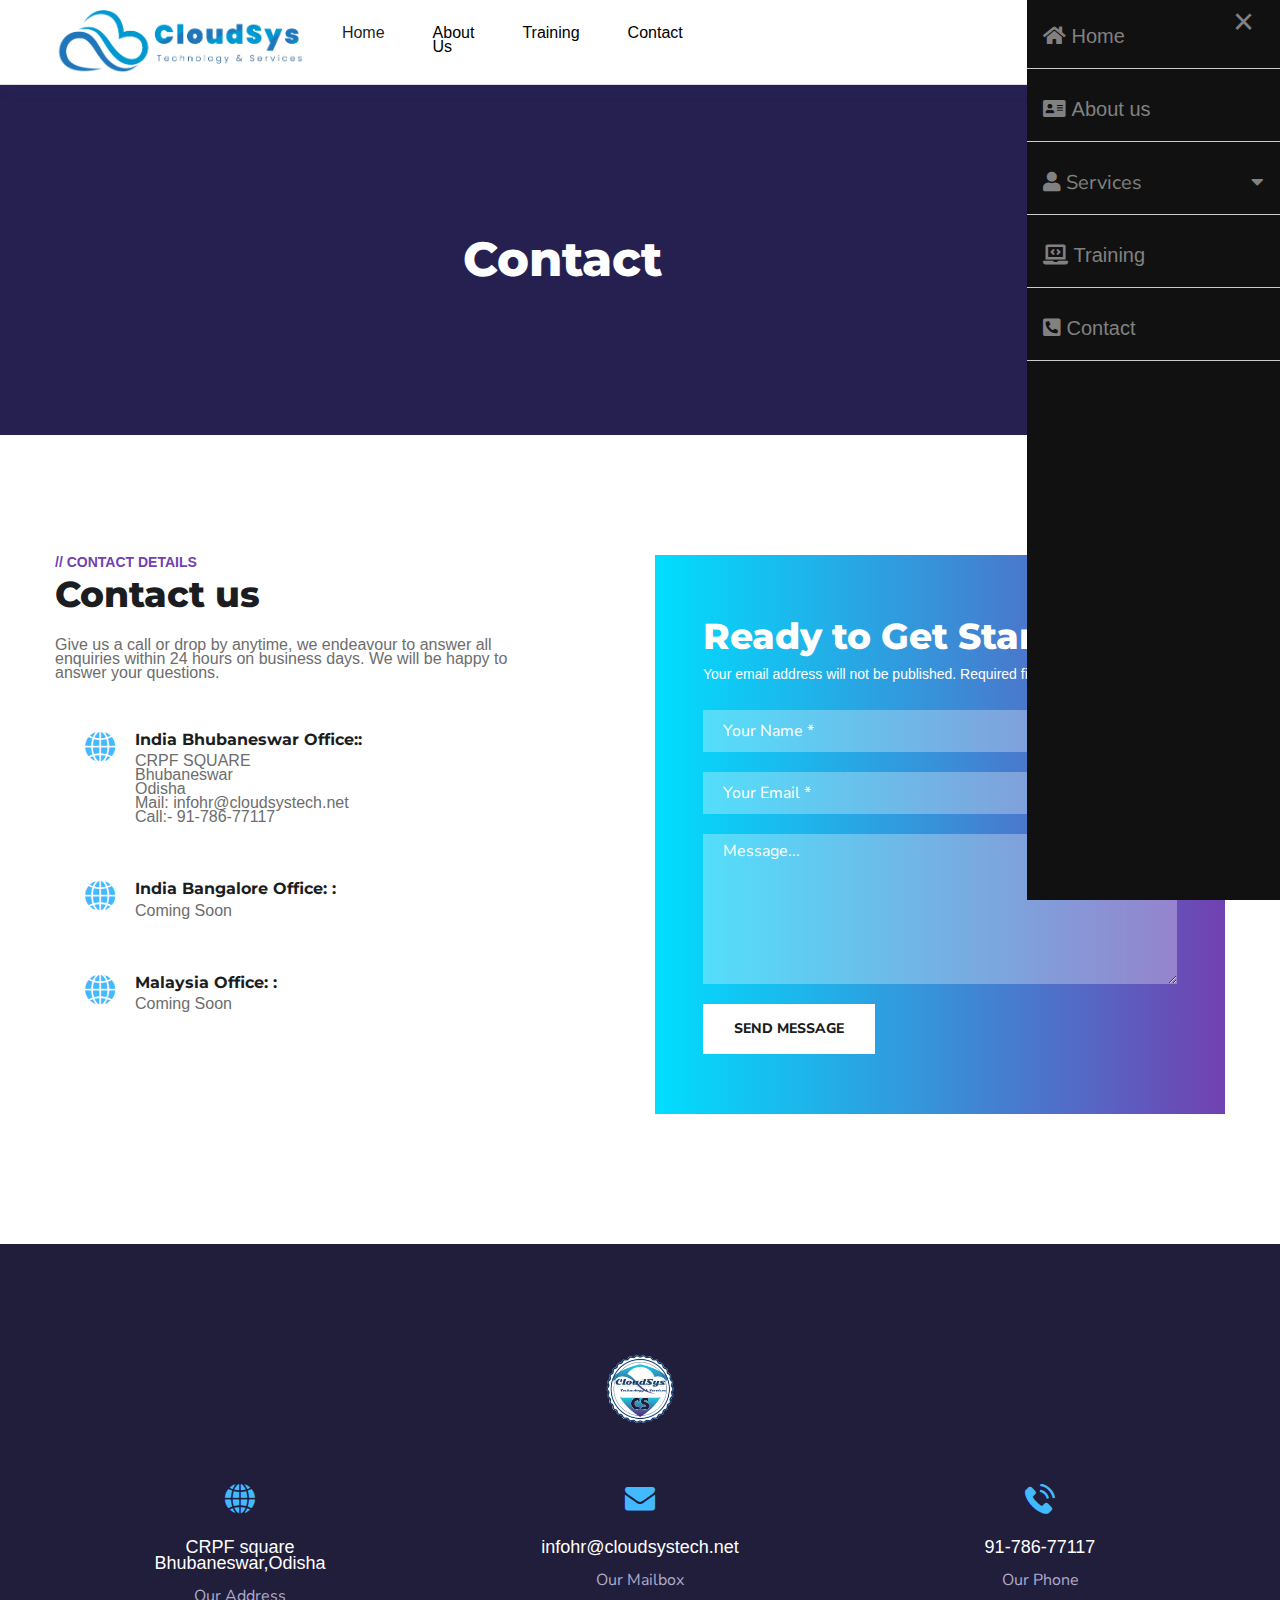
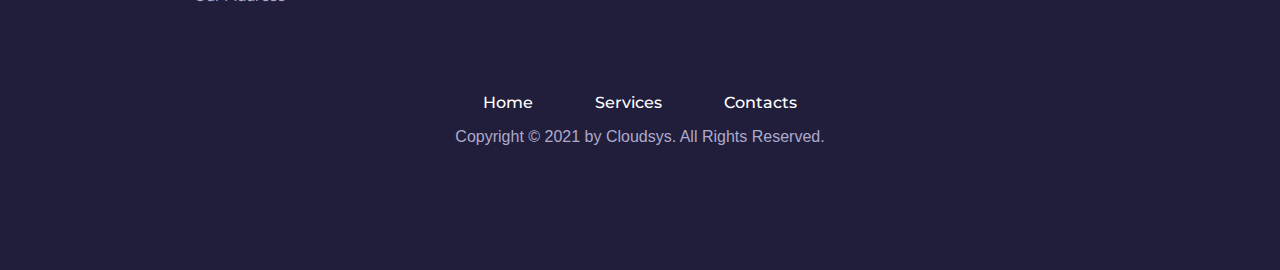
<file: contact.html>
<!DOCTYPE html>
<html lang="en">

<head>
    <meta charset="utf-8">
    <meta http-equiv="X-UA-Compatible" content="IE=edge" />
    <meta name="viewport" content="width=device-width, initial-scale=1, maximum-scale=1" />
    <title>CLOUDSYS</title>
    <link rel="shortcut icon" type="image/x-icon" href="images/favicon.png" />
    <link rel="stylesheet" href="css/bootstrap.min.css" />
    <link rel="stylesheet" href="css/font-awesome.min.css" />
    <link rel="stylesheet" href="css/flaticon.css" />
    <link rel="stylesheet" href="css/owl.carousel.min.css" />
    <link rel="stylesheet" href="css/owl.theme.css" />
    <link rel="stylesheet" href="css/magnific-popup.css" />

    <link rel="stylesheet" href="style.css" />
    <link rel="stylesheet" href="css/royal-preload.css" />
    <!-- REVOLUTION SLIDER CSS -->
    <link rel="stylesheet" type="text/css" href="plugins/revolution/revolution/css/settings.css">   
    <!-- REVOLUTION NAVIGATION STYLE -->
    <link rel="stylesheet" type="text/css" href="plugins/revolution/revolution/css/navigation.css">

<style>
     @media (min-width: 992px) {
        .navbar-expand-lg .navbar-nav .nav-link {
            padding-right: 2.5rem;
        }
    }
    @media only screen and (min-device-width: 768px)
    {
        .side-nav{
            margin-left: 600px;
        }
        .side-nav-mobile{
            display: none;
        }
    }
    @media only screen and (max-device-width: 768px)
    {
        #main {
            padding: 0px;
            margin-left: 260px;
        }
    }

    body {
  font-family: "Lato", sans-serif;
}

/* Fixed sidenav, full height */
.sidenav {
  height: 100%;
  width: 253px;
  position: fixed;
  z-index: 1;
  top: 0;
  right: 0;
  background-color: #111;
  overflow-x: hidden;
  padding-top: 20px;
}

/* Style the sidenav links and the dropdown button */
.sidenav a, .dropdown-btn {
  padding: 6px 8px 6px 16px;
  text-decoration: none;
  font-size: 20px;
  color: #818181;
  display: block;
  border: none;
  background: none;
  width: 100%;
  text-align: left;
  cursor: pointer;
  outline: none;
}

/* On mouse-over */
.sidenav a:hover, .dropdown-btn:hover {
  color: #f1f1f1;
}

/* Main content */
.main {
  margin-left: 200px; /* Same as the width of the sidenav */
  font-size: 20px; /* Increased text to enable scrolling */
  padding: 0px 10px;
}

/* Add an active class to the active dropdown button */
.active {
  
  color: white;
}

/* Dropdown container (hidden by default). Optional: add a lighter background color and some left padding to change the design of the dropdown content */
.dropdown-container {
  display: none;
  background-color: #262626;
  padding-left: 8px;
}

/* Optional: Style the caret down icon */
.fa-caret-down {
  float: right;
  padding-right: 8px;
}

/* Some media queries for responsiveness */
@media screen and (max-height: 450px) {
  .sidenav {padding-top: 15px;}
  .sidenav a {font-size: 18px;}
}

</style>

    
      



</head>

<body class="royal_preloader">
    <div id="page" class="site">
        <header id="site-header" class="site-header sticky-header header-static">
            <!-- Main Header start -->
            <div class="header-topbar style-2">
                <div class="octf-area-wrap">
                    <div class="container">
                        <div class="row">
                            <div class="col-md-4">
                                <!-- <ul class="social-list">
                                    <li><a href="http://twitter.com" target="_self"><i class="fab fa-twitter"></i></a></li>
                                    <li><a href="http://facebook.com" target="_self"><i class="fab fa-facebook-f"></i></a></li>
                                    <li><a href="http://linkedin.com" target="_self"><i class="fab fa-linkedin-in"></i></a></li>
                                    <li><a href="http://instagram" target="_self"><i class="fab fa-instagram"></i></a></li>
                                </ul> -->
                            </div>
                            <!-- <div class="col-md-8">
                                <ul class="topbar-info align-self-end clearfix">
                                    <li><a href="tel:+1-800-456-478-23"><i class="fas fa-phone-alt"></i> +1-800-456-478-23</a></li>
                                    <li><a href="mailto:engitech@mail.com"><i class="fas fa-envelope"></i> engitech@mail.com</a></li>
                                </ul>
                            </div> -->
                        </div>
                    </div>
                </div>
            </div>
            <div class="octf-main-header">
                <div class="octf-area-wrap">
                    <div class="container octf-mainbar-container">
                        <div class="octf-mainbar">
                            <div class="octf-mainbar-row octf-row">
                                <div class="octf-col logo-col">
                                    <div id="site-logo" class="site-logo">
                                        <a href="index.html">
                                            <img src="images/logolight.png" alt="Engitech" style="height: 350px;">
                                        </a>
                                    </div>
                                </div>
                                <div class="octf-col menu-col">
                                    <nav id="site-navigation" class="main-navigation">
                                        <ul class="menu">
                                            <li class="menu-item current-menu-item current-menu-ancestor">
                                                <a href="index.html">&nbsp;&nbsp;&nbsp;Home</a>
                                                <!-- <ul class="sub-menu"> -->
                                                    <!-- <li><a href="index.html">Home 1</a></li>
                                                    <li><a href="index-2.html">Home 2</a></li>
                                                    <li><a href="index-3.html">Home 3</a></li> -->
                                                    <!-- <li class="current-menu-item"><a href="index.html">Home 4</a></li> -->
                                                    <!-- <li><a href="index-5.html">Home 5</a></li>
                                                    <li><a href="index-6.html">Home 6</a></li>
                                                    <li><a href="index-7.html">Home 7</a></li>
                                                    <li><a href="index-8.html">Home 8</a></li>
                                                    <li><a href="index-9.html">Home 9</a></li>
                                                    <li><a href="index-10.html">Home 10</a></li>
                                                    <li><a href="index-11.html">Home 11</a></li> -->
                                                <!-- </ul> -->
                                            </li>
                                            <li   class =  "menu-item"  ><a href="about-us.html"> &nbsp;&nbsp;&nbsp;About us </a>
                                                <!-- <ul class="sub-menu">
                                                    <li><a href="about-us.html">About us</a></li>
                                                    <li><a href="why-choose-us.html">Why Choose Us</a></li>
                                                    <li><a href="our-team.html">Our team</a></li>
                                                    <li><a href="single-team.html">Single team</a></li>
                                                    <li   class =  "menu-item"  ><a href="shop.html">Shop</a>
                                                        <ul class="sub-menu">
                                                            <li><a href="single-product.html">Single Product</a></li>
                                                            <li><a href="checkout-page.html">Checkout Page</a></li>
                                                            <li><a href="cart-page.html">Cart Page</a></li>
                                                        </ul>
                                                    </li>
                                                    <li><a href="typography.html">Typography</a></li>
                                                    <li><a href="elements.html">Elements</a></li>
                                                    <li><a href="faq.html">FAQS</a></li>
                                                    <li><a href="404-error.html">404 Error</a></li>
                                                    <li><a href="cooming-soon.html">Coming Soon</a></li>
                                                </ul> -->
                                            </li>
                                            <li class =  "menu-item"  ><a href="">Services</a>
                                                <!-- <ul class="sub-menu"> -->
                                                    <!-- <li><a href="it-services.html">It Services</a></li> -->
                                                    <!-- <li><a href="web-development.html">Web Development</a></li>
                                                    <li><a href="mobile-development.html">Mobile Development</a></li> -->
                                                <!-- </ul> -->
                                            </li>
                                            <!-- <li   class =  "menu-item"  ><a href="#">Projects</a>
                                                <ul class="sub-menu">
                                                    <li><a href="portfolio-masonry.html">Portfolio Masonry</a></li>
                                                    <li><a href="portfolio-carousel.html">Portfolio Carousel</a></li>
                                                    <li   class =  "menu-item"  ><a href="portfolio-grid.html">Portfolio Grid</a>
                                                        <ul class="sub-menu">
                                                            <li><a href="portfolio-grid.html">Portfolio 3 Columns</a></li>
                                                            <li><a href="portfolio-4-column.html">Portfolio 4 Columns</a></li>
                                                            <li><a href="portfolio-no-gap.html">Portfolio No Gap</a></li>
                                                        </ul>
                                                    </li>
                                                    <li   class =  "menu-item"  ><a href="portfolio-details-1.html">Portfolio Details</a>
                                                        <ul class="sub-menu">
                                                            <li><a href="portfolio-details-1.html">Single Layout 1</a></li>
                                                            <li><a href="portfolio-details-2.html">Single Layout 2</a></li>
                                                            <li><a href="portfolio-details-3.html">Single Layout 3</a></li>
                                                        </ul>
                                                    </li>
                                                </ul>
                                            </li> -->
                                             <li   class =  "menu-item"  ><a href="training.html">&nbsp;&nbsp;&nbsp;Training</a>
                                                <!-- <ul class="sub-menu">
                                                    <li><a href="blog.html">Blog Listing</a></li>
                                                    <li><a href="blog-grid.html">Blog Grid</a></li>
                                                    <li><a href="post.html">Blog Single</a></li>
                                                </ul> -->
                                            </li> 
                                            <li><a href="contact.html">&nbsp;&nbsp;&nbsp;Contacts</a></li>
                                        </ul>
                                    </nav>
                                </div>
                                
                                 <div class="octf-col cta-col text-right">
                                  
                                    <div class="octf-btn-cta">

                                         <div class="octf-header-module cart-btn-hover">
                                            
               
            </div>
                                            <!-- <div class="h-cart-btn octf-cta-icons">
                                                <a class="cart-icon" href="cart-page.html"><i class="flaticon-shopper"></i><span class="count">0</span></a>
                                            </div>   -->
                                            <!-- <div class="site-header-cart">
                                                <div class="widget woocommerce widget_shopping_cart">
                                                    <div class="widget_shopping_cart_content">
                                                        <p class="woocommerce-mini-cart__empty-message">No products in the cart.</p>
                                                    </div>

                                                </div>
                                            </div> -->
                                        <!-- </div>  -->
                                        
                                        

                                        
                                          <!-- <div class="octf-header-module">
                                            <div class="toggle_search octf-cta-icons">
                                                <i class="flaticon-search"></i>
                                            </div>
                                            
                                            <div class="h-search-form-field collapse">
                                                <div class="h-search-form-inner">
                                                    <form role="search" method="get" id="hsearch-form" class="search-form">
                                                        <label><span class="screen-reader-text">Search for:</span>
                                                        <input type="search" class="search-field" placeholder="Search …" value="" name="s"></label>
                                                        <button type="submit" class="search-submit"><i class="flaticon-search"></i></button>
                                                    </form>
                                                </div>                                  
                                            </div>
                                        </div>   -->
                                        
                                    </div>                              
                                </div>
                            </div> 
                        </div>
                    </div>
                </div>
            </div>
            <div class="header_mobile">
                <div class="container">
                    <div class="mlogo_wrapper clearfix">
                        <div class="mobile_logo">
                            <a href="index.html">
                                <img src="images/logolight.png" alt="Engitech">
                            </a>
                            <div>
                              </div>
                        </div>
                        <nav style="background-color:rgb(255, 255, 255);" class="navbar navbar-expand-lg navbar-light ">
                            <!-- <a class="navbar-brand" href="#">Navbar w/ text</a> -->
                            <!-- <button class="navbar-toggler" type="button" data-toggle="collapse" data-target="#navbarText" aria-controls="navbarText" aria-expanded="false" aria-label="Toggle navigation">
                              <span class="navbar-toggler-icon"></span>
                            </button> -->
                            <div class="collapse navbar-collapse" id="navbarText">
                              <ul class="navbar-nav mr-auto">
                                <li class="nav-item active">
                                  <a class="nav-link" href="index.html">Home <span class="sr-only">(current)</span></a>
                                </li>
                                <li class="nav-item">
                                  <a style="color: black;" class="nav-link" href="about-us.html">About Us</a>
                                </li>
                                <!-- <li class="nav-item">
                                  <a class="nav-link menu-item-has-children" href="it-services.html">Services</a> -->
                                  <!-- <ul class="sub-menu"> 
                                     
                                        <li><a href="it-services.html">It Services</a></li>
                                        <li><a href="web-development.html">Web Development</a></li>
                                        <li><a href="mobile-development.html">Mobile Development</a></li>
                                    </ul>
                                     <li><a href="erp.html"ERP</a></li> 
                                     <li><a href="advisory.html">Resource Advisory
                                    </a></li>
                                    <li><a href="strategic.html">Strategic Planning</a></li>
                                    <li><a href="corporate.html">Corporate Financing
                                    <li><a href="leadership.html">Training and Leadership
                                    </a></li>
                                    <li><a href="consulting.html">Secreterial Consulting 

                                    </a></li>
                                 </ul> -->

                                <!-- </li> -->
                                <li class="nav-item">
                                    <a style="color: black;" class="nav-link" href="training.html">Training</a>
                                  </li>
                                  <li class="nav-item">
                                    <a style="color: black;" class="nav-link" href="contact.html">Contact</a>
                                  </li>
                                  <span style="font-size:30px;cursor:pointer" class="side-nav" onclick="openNav()">&#9776; </span>
                              </ul>
                              <!-- <span class="navbar-text">
                                Navbar text with an inline element
                              </span> -->
                            </div>
                          </nav>
                        
                        <!-- <div id="mmenu_toggle">
                            <button></button>
                        </div> -->

                        <div id="mySidenav" class="sidenav">
                            <a href="javascript:void(0)" class="closebtn" onclick="closeNav()">&times;</a>
                            <a href="index.html"><i class="fa fa-home"></i>&nbsp;Home</a> <hr>
                            <a href="about-us.html"><i class="fas fa-address-card"></i>&nbsp;About us</a> <hr>
                            <button class="dropdown-btn"><i class="fas fa-user"></i>&nbsp;Services 
                              <i class="fa fa-caret-down"></i>
                            </button>
   <div class="dropdown-container">
                              <a href="erp.html">ERP</a>
                              <a href="resource1.html">Resource Advisory</a>
                              <a href="#">Training and Leadership</a>
                              <a href="#">Strategic Planning</a>
                              <a href="#">Corporate Financing</a>
                              <a href="#">Secretarial Consulting</a>
                            </div>
                            <hr>
                            <a href="training.html"><i class="fas fa-laptop-code"></i>&nbsp;Training</a> <hr>
                            <a href="contact.html"><i class="fas fa-phone-square-alt"></i>&nbsp;Contact</a> <hr>
                          </div>
                          
                          <div id="main">
                            
                            
                            <span style="font-size:30px;cursor:pointer" class="side-nav-mobile" onclick="openNav()">&#9776; </span>
                    </div>
                    </div>
                              <div class="mmenu_wrapper">
                                <div class="mobile_nav collapse">
                                    <ul id="menu-main-menu" class="mobile_mainmenu">
                                        <li class="menu-item-has-children current-menu-item current-menu-ancestor">
                                            <a href="index.html"> Home</a>
                                            <!-- <ul class="sub-menu">
                                                <li><a href="index.html">Home 1</a></li>
                                                <li><a href="index-2.html">Home 2</a></li>
                                                <li><a href="index-3.html">Home 3</a></li>
                                                <li class="current-menu-item"><a href="index-4.html">Home 4</a></li>
                                                <li><a href="index-5.html">Home 5</a></li>
                                                <li><a href="index-6.html">Home 6</a></li>
                                                <li><a href="index-7.html">Home 7</a></li>
                                                <li><a href="index-8.html">Home 8</a></li>
                                                <li><a href="index-9.html">Home 9</a></li>
                                                <li><a href="index-10.html">Home 10</a></li>
                                                <li><a href="index-11.html">Home 11</a></li>
                                            </ul> -->
                                        </li>
                                        <li class="menu-item-has-children"><a href="about-us.html">About Us</a>
                                            <!-- <ul class="sub-menu">
                                                <li><a href="about-us.html">About us</a></li>
                                                <li><a href="why-choose-us.html">Why Choose Us</a></li>
                                                <li><a href="our-team.html">Our team</a></li>
                                                <li><a href="single-team.html">Single team</a></li>
                                                <li class="menu-item-has-children"><a href="shop.html">Shop</a>
                                                    <ul class="sub-menu">
                                                        <li><a href="single-product.html">Single Product</a></li>
                                                        <li><a href="checkout-page.html">Checkout Page</a></li>
                                                        <li><a href="cart-page.html">Cart Page</a></li>
                                                    </ul>
                                                </li>
                                                <li><a href="typography.html">Typography</a></li>
                                                <li><a href="elements.html">Elements</a></li>
                                                <li><a href="faq.html">FAQS</a></li>
                                                <li><a href="404-error.html">404 Error</a></li>
                                                <li><a href="cooming-soon.html">Coming Soon</a></li>
                                            </ul> -->
                                        </li>
                                        <li class="menu-item-has-children"><a href="#">Services</a>
                                            <ul class="sub-menu">
                                                <li><a href="erp.html">ERP</a></li>
                                        <li><a href="#">Resource Advisory</a></li>
                                        <li><a href="#">Secretarial Consulting </a></li>
                                        <li><a href="#">Training and Leadership </a></li>
                                        <li><a href="#">Corporate Financing</a></li>
                                        <li><a href="#">Strategic Planning</a></li>
                                            </ul>
                                        </li>
                                        <li class="menu-item-has-children"><a href="training.html">Training</a>
                                            <!-- <ul class="sub-menu">
                                                <li><a href="portfolio-masonry.html">Portfolio Masonry</a></li>
                                                <li><a href="portfolio-carousel.html">Portfolio Carousel</a></li>
                                                <li class="menu-item-has-children"><a href="portfolio-grid.html">Portfolio Grid</a>
                                                    <ul class="sub-menu">
                                                        <li><a href="portfolio-grid.html">Portfolio 3 Columns</a></li>
                                                        <li><a href="portfolio-4-column.html">Portfolio 4 Columns</a></li>
                                                        <li><a href="portfolio-no-gap.html">Portfolio No Gap</a></li>
                                                    </ul> -->
                                                </li>
                                                <!-- <li class="menu-item-has-children"><a href="portfolio-details-1.html">Portfolio Details</a>
                                                    <ul class="sub-menu">
                                                        <li><a href="portfolio-details-1.html">Single Layout 1</a></li>
                                                        <li><a href="portfolio-details-2.html">Single Layout 2</a></li>
                                                        <li><a href="portfolio-details-3.html">Single Layout 3</a></li>
                                                    </ul>
                                                </li> -->
                                            <!-- </ul> -->
                                        </li>
                                        <!-- <li class="menu-item-has-children"><a href="blog.html">Blog</a>
                                            <ul class="sub-menu">
                                                <li><a href="blog.html">Blog Listing</a></li>
                                                <li><a href="blog-grid.html">Blog Grid</a></li>
                                                <li><a href="post.html">Blog Single</a></li>
                                            </ul>
                                        </li> -->
                                        <li><a href="contact.html"> &nbsp;Contacts</a></li>
                                    </ul>
                                </div>
                            </div>
                </div>
            </div>
        </header> 


        <div id="content" class="site-content">
            <div class="page-header flex-middle">
                <div class="container">
                    <div class="inner flex-middle">
                        <h1 class="page-title">Contact</h1>
                        <ul id="breadcrumbs" class="breadcrumbs none-style">
                            <li><a href="index.html">Home</a></li>
                            <li class="active">Contact</li>
                        </ul>    
                    </div>
                </div>
            </div>
            <section class="contact-page">
                <div class="container">
                    <div class="row">
                        <div class="col-lg-6">
                            <div class="contact-left">
                                <div class="ot-heading">
                                    <span>// contact details</span>
                                    <h2 class="main-heading">Contact us</h2>
                                </div>
                                <div class="space-5"></div>
                                <p>Give us a call or drop by anytime, we endeavour to answer all enquiries within 24 hours on business days. We will be happy to answer your questions.</p>
                                <div class="contact-info box-style1">
                                    <i class="flaticon-world-globe"></i>                    
                                    <div class="info-text">
                                        <h6>India Bhubaneswar Office::</h6>
                                        
                                        <p> CRPF SQUARE</p> 
                                        <p> Bhubaneswar</p> 
                                        <p> Odisha</p>
                                        <p>Mail: infohr@cloudsystech.net</p>  
                                        <p>Call:- 91-786-77117</p>
                                            
                                            
                                    </div>
                                </div>
                                <div class="contact-info box-style1">
                                    <i class="flaticon-world-globe"></i>
                                    <div class="info-text">
                                        <h6>India Bangalore Office: :</h6>
                                        <!-- <P>:-CRPF SQUARE</P>
                                        <p>:-Bhubaneswar</p> 
                                        <p>:-Odisha</p> 
                                        <p>mail:- contactusbng@ cloudsuite.com</p>  
                                        <p>Call:- 91-786-77117 </p> -->
                                        <p>Coming Soon</p>
                                    </div>
                                </div>
                                <div class="contact-info box-style1">
                                    <i class="flaticon-world-globe"></i>
                                    <div class="info-text">
                                        <h6>Malaysia Office: :</h6>
                                        
                                        <!-- <p>:-Klang</p> 
                                        <p>:-Malaysia</p>
                                         
                                        <p>mail:- contactusbng@ cloudsuite.com</p>  
                                        <p>Call:- 91-786-77117</p> -->
                                        <p>Coming Soon</p>
                                        
                                        
                                    </div>
                                </div>
                            </div>
                        </div>
                         <div class="col-lg-6">
                            <form action="contact.php" method="post" class="wpcf7">
                                <div class="main-form">
                                    <h2>Ready to Get Started?</h2>
                                    <p class="font14">Your email address will not be published. Required fields are marked *</p>
                                    <p>
                                        <input type="text" name="name" value="" size="40" class="" aria-required="true" aria-invalid="false" placeholder="Your Name *" required>
                                    </p>
                                    <p>
                                        <input type="email" name="email" value="" size="40" class="" aria-required="true" aria-invalid="false" placeholder="Your Email *" required>
                                    </p>
                                    <p>
                                        <textarea name="message" cols="40" rows="10" class="" aria-invalid="false" placeholder="Message..." required></textarea>
                                    </p>
                                    <p><button type="submit" class="octf-btn octf-btn-light">Send Message</button>
                                    </p>
                                </div>
                            </form>
                        </div> 
                    </div>
                </div>
            </section>
            <!-- <div class="no-padding">
                <div class="map">
                    <iframe src="https://www.google.com/maps/embed?pb=!1m18!1m12!1m3!1d86077.66255184308!2d-122.40402224079803!3d47.60810999586645!2m3!1f0!2f0!3f0!3m2!1i1024!2i768!4f13.1!3m3!1m2!1s0x54906ab3f905c4b1%3A0x96bf575ff75ab1aa!2s411%20University%20St%2C%20Seattle%2C%20WA%2098101%2C%20Hoa%20K%E1%BB%B3!5e0!3m2!1svi!2s!4v1584084043716!5m2!1svi!2s" height="500" allowfullscreen="" aria-hidden="false" tabindex="0"></iframe>
                </div>
            </div> -->
        </div>


    <footer id="site-footer" class="site-footer footer-v2">
        <div class="container">
            <div class="row">
                <div class="col-md-12 text-center">
                    <img src="images/logodark.png" alt="" style="height: 70px;">                </div>
            </div>
            <div class="space-60"></div>
            <div class="row justify-content-center">
                <div class="col-md-4 col-sm-6">
                    <div class="contact-info box-style2 ft-contact-info">
                        <div class="box-icon"><i class="flaticon-world-globe"></i></div>
                        <p> CRPF square <br> Bhubaneswar,Odisha</p>
                        <h6>Our Address</h6>                                            
                    </div>
                </div>
                <div class="col-md-4 col-sm-6">
                    <div class="contact-info box-style2 ft-contact-info">
                        <div class="box-icon"><i class="flaticon-envelope"></i></div>
                        <p>infohr@cloudsystech.net</p>
                        <h6>Our Mailbox</h6>                                            
                    </div>
                </div>
                <div class="col-md-4 col-sm-6">
                    <div class="contact-info box-style2 ft-contact-info">
                        <div class="box-icon"><i class="flaticon-phone-1"></i></div>
                        <p>91-786-77117</p>
                        <h6>Our Phone</h6>                                          
                    </div>
                </div>
            </div>
            <div class="space-65"></div>
            <div class="row">
                <div class="col-md-12 text-center">
                    <div class="footer-menu">
                        <ul>
                            <li><a href="index.html">Home</a></li>
                            <li><a href="it-services.html">Services</a></li>
                            <!-- <li><a href="portfolio.html">Portfolio</a></li> -->
                            <!-- <li><a href="blog.html">Blog</a></li> -->
                            <li><a href="contact.html">Contacts</a></li>
                        </ul>
                    </div>
                    <div class="space-20"></div>
                    <p class="copyright-text v2">Copyright © 2021 by Cloudsys. All Rights Reserved.</p>
                    <div class="space-26"></div>
                    <!-- <div class="ft-list-icon">
                        <a class="twitter" href="twitter.com"><i class="fab fa-twitter"></i></a>
                        <a class="facebook" href="facebook.com"><i class="fab fa-facebook-f"></i></a>
                        <a class="linkedin" href="linkedin.com"><i class="fab fa-linkedin-in"></i></a>
                        <a class="instagram" href="instagram.com"><i class="fab fa-instagram"></i></a>
                    </div> -->
                </div>
            </div>
        </div>
    </footer><!-- #site-footer -->
</div><!-- #page -->
<a id="back-to-top" href="#" class="show"><i class="flaticon-up-arrow"></i></a>
        <!-- jQuery -->
    <script src="js/jquery.min.js"></script>
    <script src="js/jquery.magnific-popup.min.js"></script>
    <script src="js/jquery.isotope.min.js"></script>
    <script src="js/owl.carousel.min.js"></script>
    <script src="js/easypiechart.min.js"></script>
    <script src="js/jquery.countdown.min.js"></script>
    <script src="js/scripts.js"></script>
    <script src="js/header-mobile.js"></script>
    <script src="js/royal_preloader.min.js"></script>
    <script>
        window.jQuery = window.$ = jQuery;  
        (function($) { "use strict";
            //Preloader
            Royal_Preloader.config({
                mode           : 'logo',
                logo           : 'images/logolight.png',
                logo_size      : [160, 75],
                showProgress   : true,
                showPercentage : true,
                text_colour: '#000000',
                background:  '#ffffff'
            });
        })(jQuery);
        function openNav() {
          document.getElementById("mySidenav").style.width = "250px";
          document.getElementById("main").style.marginLeft = "250px";
        }
        
        function closeNav() {
          document.getElementById("mySidenav").style.width = "0";
          document.getElementById("main").style.marginLeft= "260";
        }


        function openNav() {
          var x = document.getElementById("mySidenav");
            
                x.style.display = "block";
           
        }
        
        function closeNav() {
          var x = document.getElementById("mySidenav");
          x.style.display = "none";
        }
    
        /* Loop through all dropdown buttons to toggle between hiding and showing its dropdown content - This allows the user to have multiple dropdowns without any conflict */
        var dropdown = document.getElementsByClassName("dropdown-btn");
        var i;
        
        for (i = 0; i < dropdown.length; i++) {
          dropdown[i].addEventListener("click", function() {
          this.classList.toggle("active");
          var dropdownContent = this.nextElementSibling;
          if (dropdownContent.style.display === "block") {
          dropdownContent.style.display = "none";
          } else {
          dropdownContent.style.display = "block";
          }
          });
        }
    </script> 
</body>
</html>
</file>
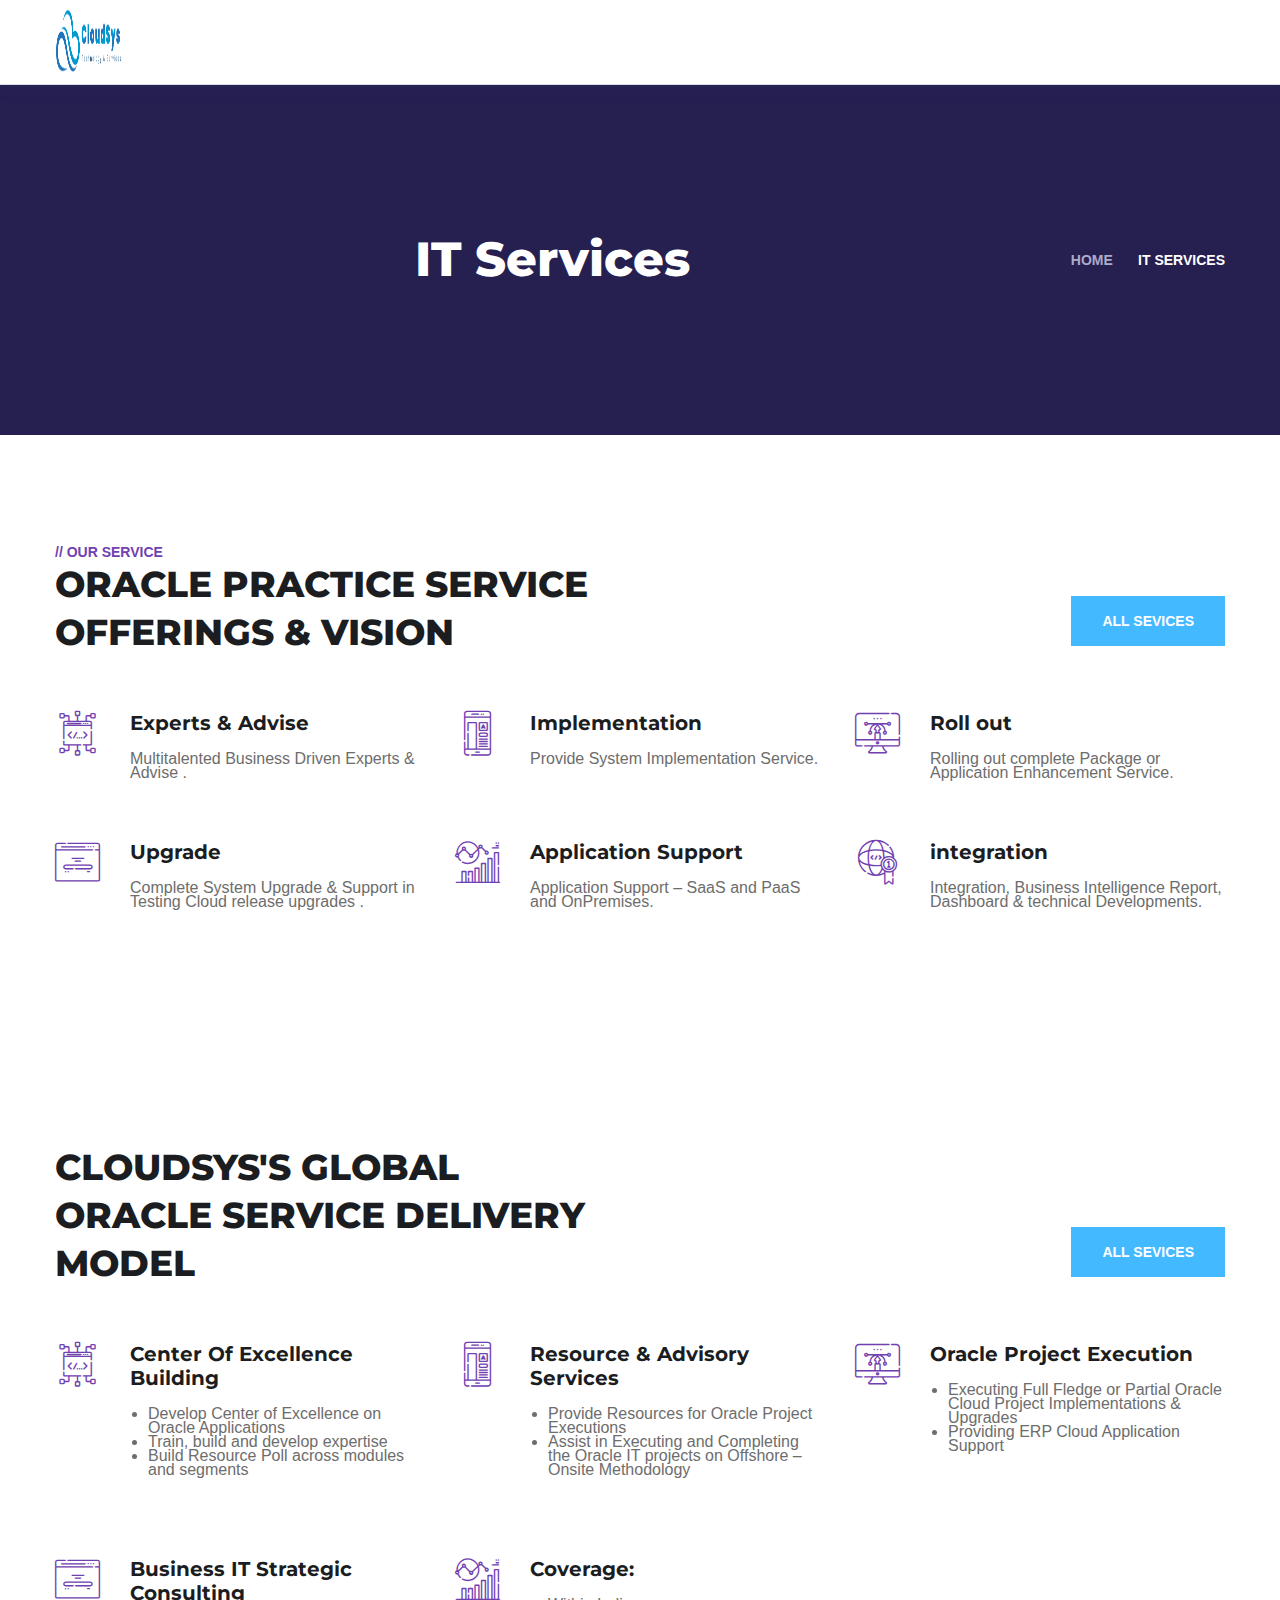
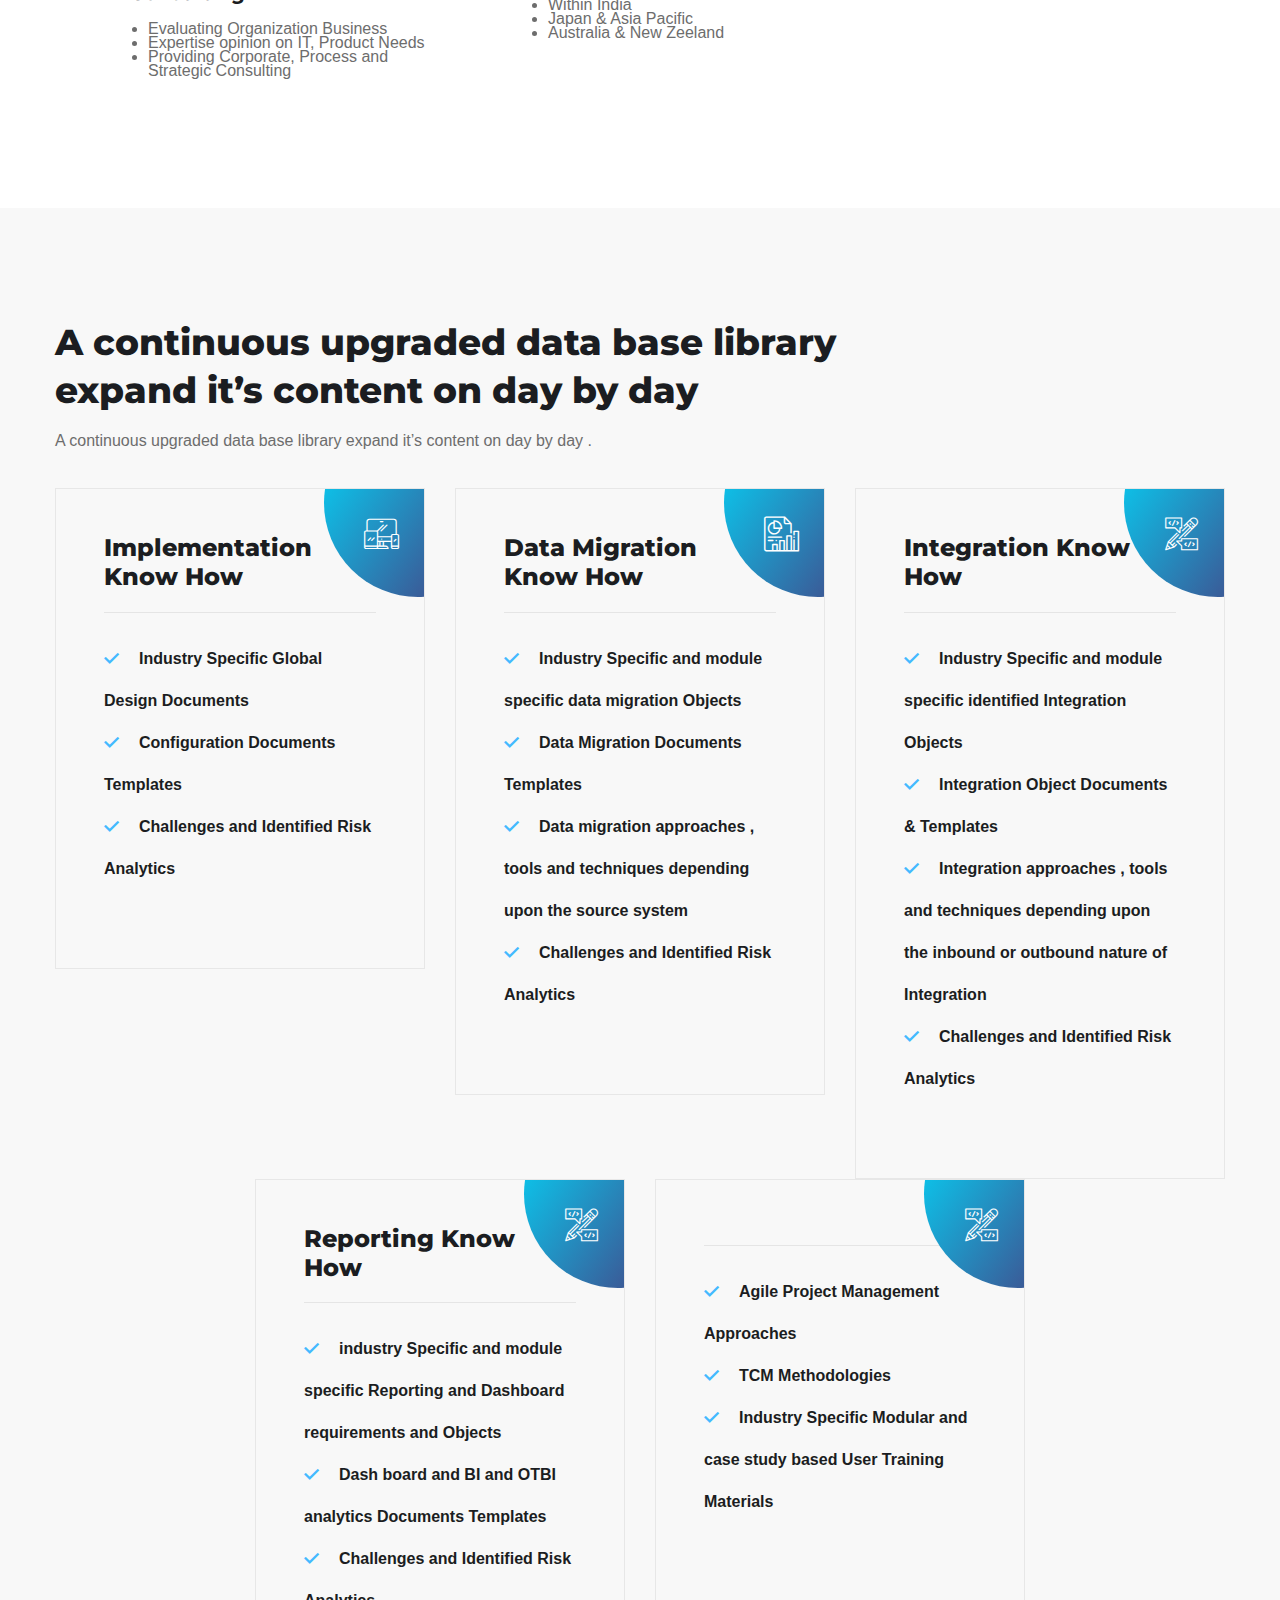
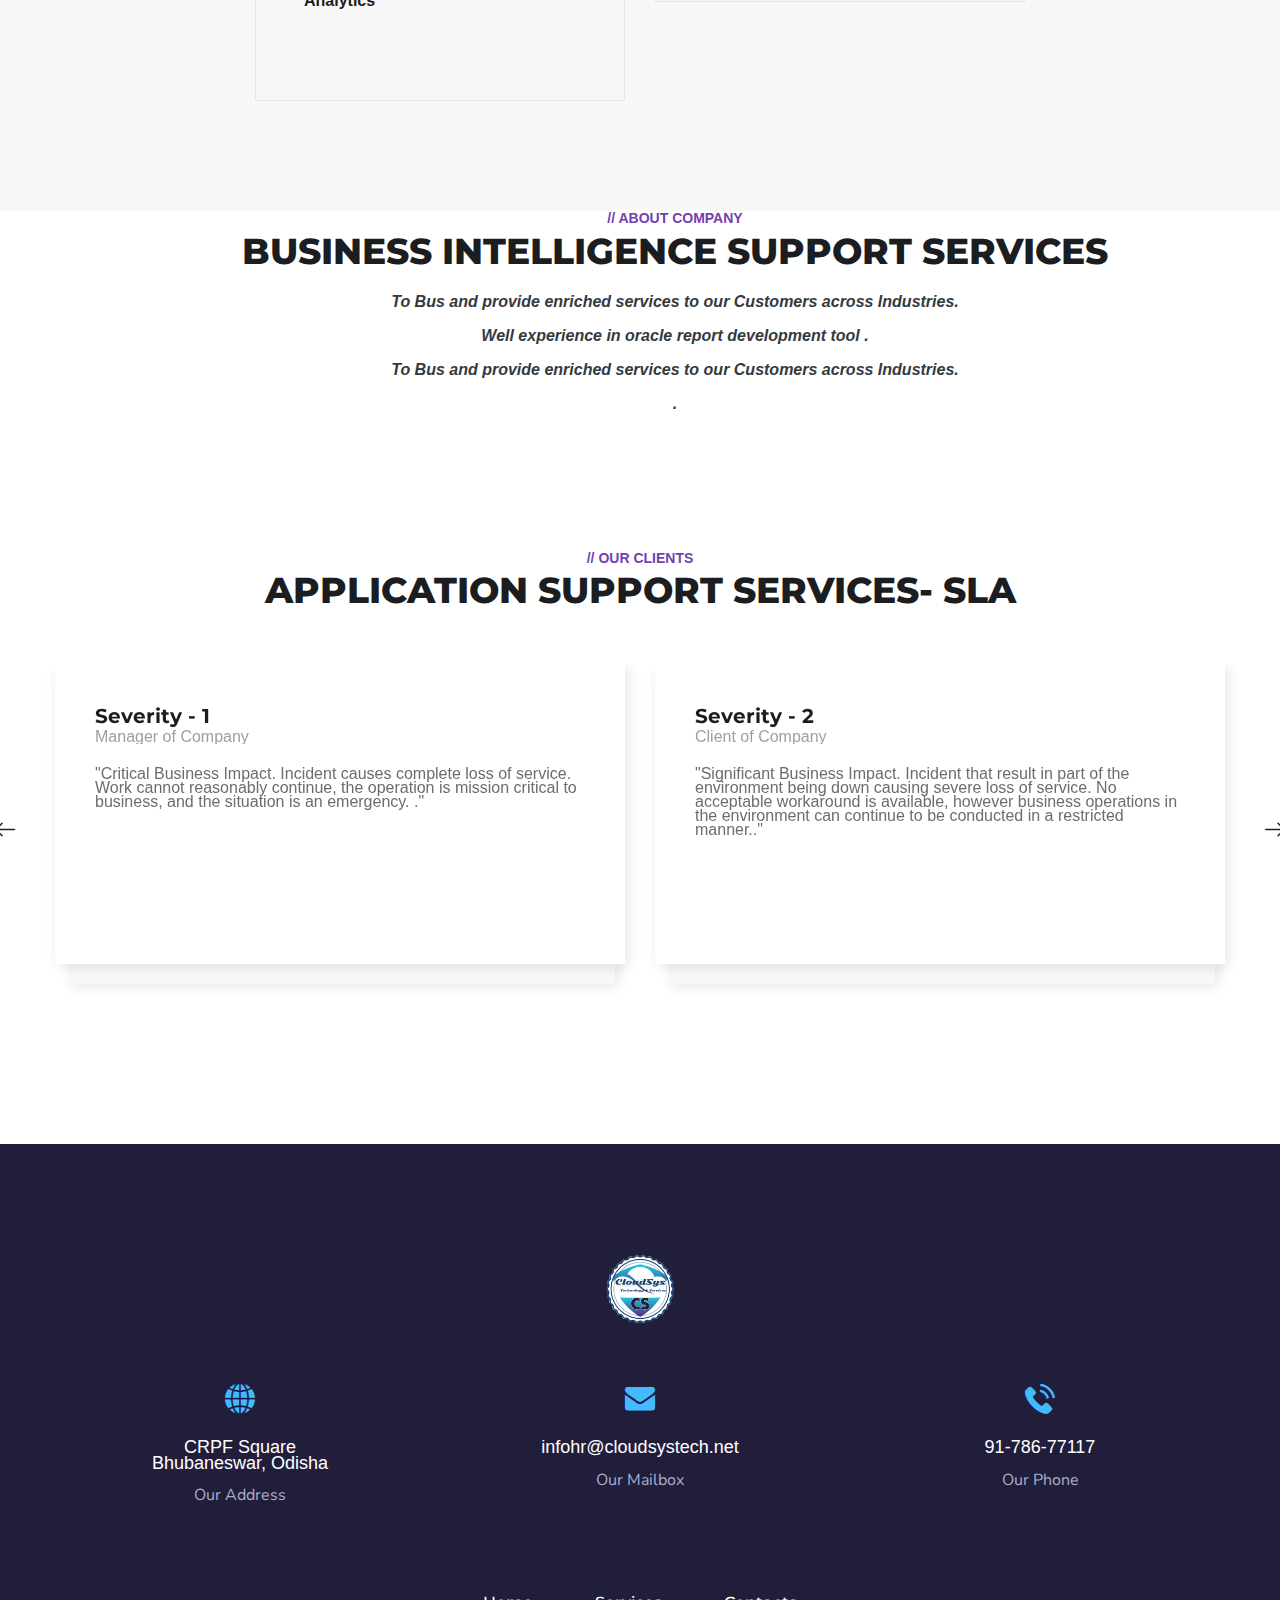
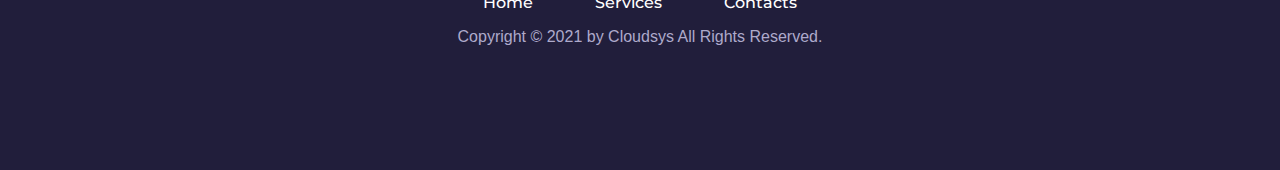
<file: it-services.html>
<!DOCTYPE html>
<html lang="en">

<head>
    <meta charset="utf-8">
    <meta http-equiv="X-UA-Compatible" content="IE=edge" />
    <meta name="viewport" content="width=device-width, initial-scale=1, maximum-scale=1" />
    <title>CLOUDSYS</title>
    <link rel="shortcut icon" type="image/x-icon" href="images/favicon.png" />
    <link rel="stylesheet" href="css/bootstrap.min.css" />
    <link rel="stylesheet" href="css/font-awesome.min.css" />
    <link rel="stylesheet" href="css/flaticon.css" />
    <link rel="stylesheet" href="css/owl.carousel.min.css" />
    <link rel="stylesheet" href="css/owl.theme.css" />
    <link rel="stylesheet" href="css/magnific-popup.css" />

    <link rel="stylesheet" href="style.css" />
    <link rel="stylesheet" href="css/royal-preload.css" />
</head>

<body class="royal_preloader">
    <div id="page" class="site">
        <header id="site-header" class="site-header header-style-2 header-fullwidth sticky-header header-static">
            <!-- Main Header start -->
            <div class="header-topbar">
                <div class="octf-area-wrap">
                    <div class="container-fluid">
                        <div class="row">
                            <div class="col-md-6">
                                <ul class="topbar-info">
                                    <!-- <li><i class="fas fa-envelope"></i><a href="mailto:engitech@mail.net"> engitech@mail.net</a></li>
                                    <li><i class="fas fa-clock"></i> Mon - Sat: 8.00 am - 7.00 pm</li> -->
                                </ul>
                            </div>
                            <div class="col-md-6 text-right">
                                <div class="topbar-right">
                                    <ul class="extra-text">
                                        <!-- <li>We are creative, ambitious and ready for challenges! <a href="contact.html">Hire Us</a></li> -->
                                    </ul>
                                    <!-- <ul class="social-list">
                                        <li><a href="http://twitter.com" target="_self"><i class="fab fa-twitter"></i></a></li>
                                        <li><a href="http://facebook.com" target="_self"><i class="fab fa-facebook-f"></i></a></li>
                                        <li><a href="http://linkedin.com" target="_self"><i class="fab fa-linkedin-in"></i></a></li>
                                        <li><a href="http://instagram" target="_self"><i class="fab fa-instagram"></i></a></li>
                                    </ul> -->
                                </div>
                            </div>
                        </div>
                    </div>
                </div>
            </div>
            <div class="octf-main-header">
                <div class="octf-area-wrap">
                    <div class="container-fluid octf-mainbar-container">
                        <div class="octf-mainbar">
                            <div class="octf-mainbar-row octf-row">
                                <div class="octf-col logo-col">
                                    <div id="site-logo" class="site-logo">
                                        <a href="index.html">
                                            <img style="width:10px;"
                                             src="images/logolight.png" alt="Engitech" class="">
                                        </a>
                                    </div>
                                </div>
                                <div class="octf-col menu-col">
                                    <nav id="site-navigation" class="main-navigation">
                                        <ul class="menu">
                                            <li   class =  "menu-item"  >
                                                <a href="index.html">Home</a>
                                                <!-- <ul class="sub-menu"> -->
                                                    <!-- <li><a href="index.html">Home 1</a></li>
                                                    <li><a href="index-2.html">Home 2</a></li>
                                                    <li><a href="index-3.html">Home 3</a></li> -->
                                                    <!-- <li><a href="index.html">Home 4</a></li> -->
                                                    <!-- <li><a href="index-5.html">Home 5</a></li>
                                                    <li><a href="index-6.html">Home 6</a></li>
                                                    <li><a href="index-7.html">Home 7</a></li>
                                                    <li><a href="index-8.html">Home 8</a></li>
                                                    <li><a href="index-9.html">Home 9</a></li>
                                                    <li><a href="index-10.html">Home 10</a></li>
                                                    <li><a href="index-11.html">Home 11</a></li> -->
                                                <!-- </ul> -->
                                            </li>
                                            <li   class =  "menu-item"  ><a href="about-us.html">About us</a>
                                                <!-- <ul class="sub-menu">
                                                    <li><a href="about-us.html">About us</a></li>
                                                    <li><a href="why-choose-us.html">Why Choose Us</a></li>
                                                    <li><a href="our-team.html">Our team</a></li>
                                                    <li><a href="single-team.html">Single team</a></li>
                                                    <li   class =  "menu-item"  ><a href="shop.html">Shop</a>
                                                        <ul class="sub-menu">
                                                            <li><a href="single-product.html">Single Product</a></li>
                                                            <li><a href="checkout-page.html">Checkout Page</a></li>
                                                            <li><a href="cart-page.html">Cart Page</a></li>
                                                        </ul>
                                                    </li>
                                                    <li><a href="typography.html">Typography</a></li>
                                                    <li><a href="elements.html">Elements</a></li>
                                                    <li><a href="faq.html">FAQS</a></li>
                                                    <li><a href="404-error.html">404 Error</a></li>
                                                    <li><a href="cooming-soon.html">Coming Soon</a></li>
                                                </ul> -->
                                            </li>
                                            <li class="menu-item current-menu-item current-menu-ancestor"><a href="#">Services</a>
                                                 <ul class="sub-menu"> 
                                                     <li class=""><a href="erp.html">•  ERP </a></li> 
                                                    <li><a href="resource.html">•   Resource Advisory</a></li>
                                                    <li><a href="strategic.html">•	Strategic Planning</a></li>
                                                    <li><a href="financing.html">•	Corporate Financing</a></li> 
                                                    <li><a href="leadership.html">•	Training and Leadership</a></li>
                                                    <li><a href="consulting.html">•	Secretarial Consulting </a></li>
                                                 </ul> 
                                            </li>
                                            <!-- <li   class =  "menu-item"  ><a href="#">Projects</a>
                                                <ul class="sub-menu">
                                                    <li><a href="portfolio-masonry.html">Portfolio Masonry</a></li>
                                                    <li><a href="portfolio-carousel.html">Portfolio Carousel</a></li>
                                                    <li   class =  "menu-item"  ><a href="portfolio-grid.html">Portfolio Grid</a>
                                                        <ul class="sub-menu">
                                                            <li><a href="portfolio-grid.html">Portfolio 3 Columns</a></li>
                                                            <li><a href="portfolio-4-column.html">Portfolio 4 Columns</a></li>
                                                            <li><a href="portfolio-no-gap.html">Portfolio No Gap</a></li>
                                                        </ul>
                                                    </li>
                                                    <li   class =  "menu-item"  ><a href="portfolio-details-1.html">Portfolio Details</a>
                                                        <ul class="sub-menu">
                                                            <li><a href="portfolio-details-1.html">Single Layout 1</a></li>
                                                            <li><a href="portfolio-details-2.html">Single Layout 2</a></li>
                                                            <li><a href="portfolio-details-3.html">Single Layout 3</a></li>
                                                        </ul>
                                                    </li>
                                                </ul>
                                            </li> -->
                                             <li   class =  "menu-item"  ><a href="training.html">Training</a>
                                                <!-- <ul class="sub-menu">
                                                    <li><a href="blog.html">Blog Listing</a></li>
                                                    <li><a href="blog-grid.html">Blog Grid</a></li>
                                                    <li><a href="post.html">Blog Single</a></li>
                                                </ul> -->
                                            </li> 
                                            <li><a href="contact.html">Contacts</a></li>
                                        </ul>
                                    </nav>
                                </div>
                                <div class="octf-col cta-col text-right">
                                <!-- Call To Action -->
                                    <div class="octf-btn-cta">

                                        <!-- <div class="octf-header-module cart-btn-hover">
                                            <div class="h-cart-btn octf-cta-icons">
                                                <a class="cart-icon" href="cart-page.html"><i class="flaticon-shopper"></i><span class="count">0</span></a>
                                            </div>  
                                            <div class="site-header-cart">
                                                <div class="widget woocommerce widget_shopping_cart">
                                                    <div class="widget_shopping_cart_content">
                                                        <p class="woocommerce-mini-cart__empty-message">No products in the cart.</p>
                                                    </div>
                                                </div>
                                            </div>
                                        </div>
                                        
                                        <div class="octf-header-module">
                                            <div class="toggle_search octf-cta-icons">
                                                <i class="flaticon-search"></i>
                                            </div>
                                            
                                            <div class="h-search-form-field collapse">
                                                <div class="h-search-form-inner">
                                                    <form role="search" method="get" id="hsearch-form" class="search-form">
                                                        <label><span class="screen-reader-text">Search for:</span>
                                                        <input type="search" class="search-field" placeholder="Search …" value="" name="s"></label>
                                                        <button type="submit" class="search-submit"><i class="flaticon-search"></i></button>
                                                    </form>
                                                </div>                                  
                                            </div>
                                        </div> -->

                                        <div class="octf-header-module">
                                            <div class="btn-cta-group contact-header">
                                                <i class="fas fa-phone"></i>
                                                <div class="cinfo-header">
                                                    <span>Have Any Questions?</span>
                                                    <span class="main-text"><a href="tel:">91-786-77117</a></span>
                                                </div>
                                            </div>
                                        </div>

                                        <!-- <div class="octf-header-module">
                                            <div class="btn-cta-group btn-cta-header">
                                                <a class="octf-btn octf-btn-third" href="contact.html">Free Quote</a>
                                            </div>
                                        </div> -->
                                        
                                    </div>                              
                                </div>
                            </div>
                        </div>
                    </div>
                </div>
            </div>
            <div class="header_mobile">
                <div class="container">
                    <div class="mlogo_wrapper clearfix">
                        <div class="mobile_logo">
                            <a href="index.html">
                                <img style="width: 70px" src="images/logolight.png" alt="Engitech">
                            </a>
                        </div>
                        <!-- <div id="mmenu_toggle">
                            <button></button>
                        </div> -->
                    </div>
                    <!-- <div class="mmenu_wrapper">
                        <div class="mobile_nav collapse">
                            <ul id="menu-main-menu" class="mobile_mainmenu">
                                <li   class =  "menu-item"  >
                                    <a href="index.html">Home</a>
                                    <ul class="sub-menu">
                                        <li><a href="index.html">Home 1</a></li>
                                        <li><a href="index-2.html">Home 2</a></li>
                                        <li><a href="index-3.html">Home 3</a></li>
                                        <li><a href="index.html">Home 4</a></li>
                                        <li><a href="index-5.html">Home 5</a></li>
                                        <li><a href="index-6.html">Home 6</a></li>
                                        <li><a href="index-7.html">Home 7</a></li>
                                        <li><a href="index-8.html">Home 8</a></li>
                                        <li><a href="index-9.html">Home 9</a></li>
                                        <li><a href="index-10.html">Home 10</a></li>
                                        <li><a href="index-11.html">Home 11</a></li>
                                    </ul>
                                </li>
                                <li   class =  "menu-item"  ><a href="#">Company</a>
                                    <ul class="sub-menu">
                                        <li><a href="about-us.html">About us</a></li>
                                        <li><a href="why-choose-us.html">Why Choose Us</a></li>
                                        <li><a href="our-team.html">Our team</a></li>
                                        <li><a href="single-team.html">Single team</a></li>
                                        <li   class =  "menu-item"  ><a href="shop.html">Shop</a>
                                            <ul class="sub-menu">
                                                <li><a href="single-product.html">Single Product</a></li>
                                                <li><a href="checkout-page.html">Checkout Page</a></li>
                                                <li><a href="cart-page.html">Cart Page</a></li>
                                            </ul>
                                        </li>
                                        <li><a href="typography.html">Typography</a></li>
                                        <li><a href="elements.html">Elements</a></li>
                                        <li><a href="faq.html">FAQS</a></li>
                                        <li><a href="404-error.html">404 Error</a></li>
                                        <li><a href="cooming-soon.html">Coming Soon</a></li>
                                    </ul>
                                </li>
                                <li class="menu-item current-menu-item current-menu-ancestor"><a href="#">Services</a>
                                    <ul class="sub-menu">
                                        <li class="current-menu-item"><a href="it-services.html">It Services</a></li>
                                        <li><a href="web-development.html">Web Development</a></li>
                                        <li><a href="mobile-development.html">Mobile Development</a></li>
                                    </ul>
                                </li>
                                <li   class =  "menu-item"  ><a href="#">Projects</a>
                                    <ul class="sub-menu">
                                        <li><a href="portfolio-masonry.html">Portfolio Masonry</a></li>
                                        <li><a href="portfolio-carousel.html">Portfolio Carousel</a></li>
                                        <li   class =  "menu-item"  ><a href="portfolio-grid.html">Portfolio Grid</a>
                                            <ul class="sub-menu">
                                                <li><a href="portfolio-grid.html">Portfolio 3 Columns</a></li>
                                                <li><a href="portfolio-4-column.html">Portfolio 4 Columns</a></li>
                                                <li><a href="portfolio-no-gap.html">Portfolio No Gap</a></li>
                                            </ul>
                                        </li>
                                        <li   class =  "menu-item"  ><a href="portfolio-details-1.html">Portfolio Details</a>
                                            <ul class="sub-menu">
                                                <li><a href="portfolio-details-1.html">Single Layout 1</a></li>
                                                <li><a href="portfolio-details-2.html">Single Layout 2</a></li>
                                                <li><a href="portfolio-details-3.html">Single Layout 3</a></li>
                                            </ul>
                                        </li>
                                    </ul>
                                </li>
                                <li   class =  "menu-item"  ><a href="blog.html">Blog</a>
                                    <ul class="sub-menu">
                                        <li><a href="blog.html">Blog Listing</a></li>
                                        <li><a href="blog-grid.html">Blog Grid</a></li>
                                        <li><a href="post.html">Blog Single</a></li>
                                    </ul>
                                </li>
                                <li><a href="contact.html">Contacts</a></li>
                            </ul>
                        </div>
                    </div> -->
                </div>
            </div>
        </header>

        <div id="content" class="site-content">
            <div class="page-header flex-middle">
                <div class="container">
                    <div class="inner flex-middle">
                        <h1 class="page-title">IT Services</h1>
                        <ul id="breadcrumbs" class="breadcrumbs none-style">
                            <li><a href="index.html">Home</a></li>
                            <li class="active">IT Services</li>
                        </ul>    
                    </div>
                </div>
            </div>
            <section class="service-page">
                <div class="container">
                    <div class="row">
                        <div class="col-md-6 col-sm-8 mb-4 mb-sm-0">
                            <div class="ot-heading mb-0">
                                <span>// our service</span>
                                <h2 class="main-heading"> ORACLE PRACTICE SERVICE OFFERINGS & VISION</h2>
                            </div>
                        </div>
                        <div class="col-md-6 col-sm-4 text-sm-right align-self-end">
                            <div class="ot-button">
                                <a href="web-development.html" class="octf-btn octf-btn-primary">all sevices</a>
                            </div>
                            <div class="space-10"></div>
                        </div>
                    </div>
                    <div class="space-55"></div>
                    <div class="row">
                        <div class="col-lg-4 col-md-6 col-sm-6">
                            <div class="icon-box-s2 s1 pb-60">
                                <div class="icon-main"><span class="flaticon-code"></span></div>
                                <div class="content-box">
                                    <h5>Experts & Advise </h5>
                                    <p>Multitalented Business Driven  Experts & Advise .</p>
                                </div>
                            </div>
                        </div>
                        <div class="col-lg-4 col-md-6 col-sm-6">
                            <div class="icon-box-s2 s1 pb-60">
                                <div class="icon-main"><span class="flaticon-app"></span></div>
                                <div class="content-box">
                                    <h5>Implementation</h5>
                                    <p>Provide System Implementation  Service.</p>
                                </div>
                            </div>
                        </div>
                        <div class="col-lg-4 col-md-6 col-sm-6">
                            <div class="icon-box-s2 s1 pb-60">
                                <div class="icon-main"><span class="flaticon-monitor"></span></div>
                                <div class="content-box">
                                    <h5>Roll out</h5>
                                    <p>Rolling out complete Package or Application Enhancement  Service.</p>
                                </div>
                            </div>
                        </div>
                        <div class="col-lg-4 col-md-6 col-sm-6">
                            <div class="icon-box-s2 s1 sm-pb-60">
                                <div class="icon-main"><span class="flaticon-browser"></span></div>
                                <div class="content-box">
                                    <h5>Upgrade</h5>
                                    <p>Complete System Upgrade & Support in Testing Cloud release upgrades .</p>
                                </div>
                            </div>
                        </div>
                        <div class="col-lg-4 col-md-6 col-sm-6">
                            <div class="icon-box-s2 s1 xs-pb-60">
                                <div class="icon-main"><span class="flaticon-report-1"></span></div>
                                <div class="content-box">
                                    <h5>Application Support</h5>
                                    <p>Application Support – SaaS and PaaS and OnPremises.</p>
                                </div>
                            </div>
                        </div>
                        <div class="col-lg-4 col-md-6 col-sm-6">
                            <div class="icon-box-s2 s1">
                                <div class="icon-main"><span class="flaticon-best"></span></div>
                                <div class="content-box">
                                    <h5>integration</h5>
                                    <p>Integration, Business Intelligence Report, Dashboard & technical Developments.</p>
                                </div>
                            </div>
                        </div>
                    </div>
                </div>
            </section>
            <section class="service-page">
                <div class="container">
                    <div class="row">
                        <div class="col-md-6 col-sm-8 mb-4 mb-sm-0">
                            <div class="ot-heading mb-0">
                                <span></span>
                                <h2 class="main-heading"> CLOUDSYS'S GLOBAL ORACLE SERVICE DELIVERY MODEL</h2>
                            </div>
                        </div>
                        <div class="col-md-6 col-sm-4 text-sm-right align-self-end">
                            <div class="ot-button">
                                <a href="web-development.html" class="octf-btn octf-btn-primary">all sevices</a>
                            </div>
                            <div class="space-10"></div>
                        </div>
                    </div>
                    <div class="space-55"></div>
                    <div class="row">
                        <div class="col-lg-4 col-md-6 col-sm-6">
                            <div class="icon-box-s2 s1 pb-60">
                                <div class="icon-main"><span class="flaticon-code"></span></div>
                                <div class="content-box">
                                    <h5>Center Of Excellence Building </h5>
                                    <ul>
                                        <li>Develop Center of Excellence on Oracle Applications</li>
                                        <li>Train, build and develop expertise </li>
                                        <li>Build Resource Poll across modules and segments</li>
                                    </ul>
                                    
                                </div>
                            </div>
                        </div>
                        <div class="col-lg-4 col-md-6 col-sm-6">
                            <div class="icon-box-s2 s1 pb-60">
                                <div class="icon-main"><span class="flaticon-app"></span></div>
                                <div class="content-box">
                                    <h5>Resource & Advisory Services</h5>
                                    <ul>
                                        <li>Provide Resources for Oracle Project Executions</li>
                                        <li>Assist in Executing and Completing the Oracle IT projects on Offshore –Onsite Methodology </li>
                                        
                                    </ul>

                                    <!-- <p>Provide System Implementation  Service.</p> -->
                                </div>
                            </div>
                        </div>
                        <div class="col-lg-4 col-md-6 col-sm-6">
                            <div class="icon-box-s2 s1 pb-60">
                                <div class="icon-main"><span class="flaticon-monitor"></span></div>
                                <div class="content-box">
                                    <h5>Oracle Project Execution</h5>
                                    <ul>
                                        <li>Executing Full Fledge or Partial Oracle Cloud Project Implementations & Upgrades</li>
                                        <li>Providing ERP Cloud Application Support  </li>
                                        
                                    </ul>

                                    <!-- <p>Rolling out complete Package or Application Enhancement  Service.</p> -->
                                </div>
                            </div>
                        </div>
                        <div class="col-lg-4 col-md-6 col-sm-6">
                            <div class="icon-box-s2 s1 sm-pb-60">
                                <div class="icon-main"><span class="flaticon-browser"></span></div>
                                <div class="content-box">
                                    <h5>Business IT Strategic Consulting</h5>
                                    <ul>
                                        <li>Evaluating Organization Business</li>
                                        <li>Expertise opinion on IT, Product Needs  </li>
                                        <li>Providing Corporate, Process and Strategic Consulting</li>
                                        
                                    </ul>
                                    <!-- <p>Complete System Upgrade & Support in Testing Cloud release upgrades .</p> -->
                                </div>
                            </div>
                        </div>
                        <div class="col-lg-4 col-md-6 col-sm-6">
                            <div class="icon-box-s2 s1 xs-pb-60">
                                <div class="icon-main"><span class="flaticon-report-1"></span></div>
                                <div class="content-box">
                                    <h5>Coverage:</h5>
                                    <ul>
                                        <li>Within India </li>
                                        <li>Japan & Asia Pacific  </li>
                                        <li>Australia & New Zeeland</li>
                                        
                                    </ul>
                                    
                                    <!-- <p>Application Support – SaaS and PaaS and OnPremises.</p> -->
                                </div>
                            </div>
                        </div>
                        <!-- <div class="col-lg-4 col-md-6 col-sm-6">
                            <div class="icon-box-s2 s1">
                                <div class="icon-main"><span class="flaticon-best"></span></div>
                                <div class="content-box">
                                    <h5>integration</h5>
                                    <p>Integration, Business Intelligence Report, Dashboard & technical Developments.</p>
                                </div>
                            </div>
                        </div> -->
                    </div>
                </div>
            </section>
            <section class="service-pricing">
                <div class="container">
                    <div class="row">
                        <div class="col-md-12">
                            <div class="ot-heading">
                                <!-- <span>// choose your plan</span> -->
                                <h2 class="main-heading">A continuous upgraded data base library <br>  expand it’s content on day by day
                                </h2>
                            </div>
                            <div class="space-5"></div>
                            <p>A continuous upgraded data base  library expand it’s content on day by day
                                .</p>
                            <div class="space-20"></div>
                        </div>
                    </div>
                    <div class="row justify-content-center">
                        <div class="col-lg-4 col-md-6 mb-4 mb-lg-0">
                            <div class="ot-pricing-table">
                             <div class="icon-main"><span class="flaticon-tablet"></span></div> 
                                <div class="inner-table">
                                    <h4 class="title-table">Implementation Know How</h4>
                                    <!-- <h2><sup>$</sup> 129.99</h2> -->
                                    <!-- <span>Monthly Package</span> -->
                                    <div class="details ">
                                        <ul>
                                            <li class="active">Industry Specific Global Design Documents
                                            </li>
                                            <li class="active">Configuration Documents Templates</li>
                                            <li class="active">Challenges and Identified Risk Analytics</li>
                                            
                                            
                                        </ul>
                                    </div>
                                    <!-- <a href="#" class="octf-btn">Choose Plane</a> -->
                                </div>
                            </div>
                        </div>
                        <div class="col-lg-4 col-md-6 mb-4 mb-lg-0">
                            <div class="ot-pricing-table">
                             <div class="icon-main"><span class="flaticon-report"></span></div> 
                                <div class="inner-table">
                                     <h4 class="title-table">Data Migration Know How</h4> 
                                    <!-- <h2><sup>$</sup> 159.99</h2> -->
                                    <!-- <span>Monthly Package</span> -->
                                    <div class="details ">
                                        <ul>
                                            <li class="active">Industry Specific and module specific data migration Objects</li>
                                            <li class="active">Data Migration Documents Templates </li>
                                            <li class="active">Data migration approaches , tools and techniques depending upon the source system
                                            </li>
                                            <li class="active">Challenges and Identified Risk Analytics</li>
                                            
                                        </ul>
                                    </div>
                                    <!-- <a href="#" class="octf-btn">Choose Plane</a> -->
                                </div>
                            </div>
                        </div>
                        <div class="col-lg-4 col-md-6">
                            <div class="ot-pricing-table">
                             <div class="icon-main"><span class="flaticon-ui"></span></div> 
                                <div class="inner-table">
                                    <h4 class="title-table">Integration Know How</h4>
                                    <!-- <h2><sup>$</sup> 189.99</h2> -->
                                    <!-- <span>Monthly Package</span> -->
                                    <div class="details ">
                                        <ul>
                                        <li class="active">Industry Specific and module specific identified  Integration  Objects
                                        </li>
                                        <li class="active">Integration Object Documents & Templates 
                                        </li>
                                        <li class="active">Integration approaches , tools and techniques depending upon the inbound or outbound nature of Integration</li>
                                        <li class="active">Challenges and Identified Risk Analytics
                                        </li>
                                        
                                        </ul>
                                    </div>
                                    <!-- <a href="#" class="octf-btn">Choose Plane</a> -->
                                </div>
                            </div>
                        </div>
                        <div class="col-lg-4 col-md-6">
                            <div class="ot-pricing-table">
                            <div class="icon-main"><span class="flaticon-ui"></span></div> 
                                <div class="inner-table">
                                    <h4 class="title-table">Reporting Know How</h4>
                                    <!-- <h2><sup>$</sup> 189.99</h2> -->
                                    <!-- <span></span> -->
                                    <div class="details ">
                                        <ul>
                                        <li class="active">industry Specific and module specific Reporting and Dashboard requirements and Objects
                                        </li>
                                        <li class="active">Dash board and BI and OTBI analytics Documents Templates</li>
                                        <li class="active">Challenges and Identified Risk Analytics</li>
                                
                                        
                                        </ul>
                                    </div>
                                    <!-- <a href="#" class="octf-btn">Choose Plane</a> -->
                                </div>
                            </div>
                        </div>
                        <div class="col-lg-4 col-md-6">
                            <div class="ot-pricing-table">
                            <div class="icon-main"><span class="flaticon-ui"></span></div>
                                <div class="inner-table">
                                    <h4 class="title-table"></h4>
                                    <!-- <h2><sup>$</sup> 189.99</h2> -->
                                    <!-- <span>Monthly Package</span> -->
                                    <div class="details ">
                                        <ul>
                                        
                                        <li class="active">Agile Project Management Approaches</li>
                                        <li class="active">TCM Methodologies </li>
                                        <li class="active">Industry Specific Modular and case study based User Training Materials</li>
                                        <!-- <li class="active">Security Management</li> -->
                                        </ul>
                                    </div>
                                    <!-- <a href="#" class="octf-btn">Choose Plane</a> -->
                                </div>
                            </div>
                        </div>

                    </div>
                </div>
            </section>

            <!-- <section class="section-consultation">
                <div class="container">
                    <div class="row">
                        <div class="col-md-12 text-center">
                            <p>// Drop us a line! We are here to answer your questions 24/7</p>
                            <h2>NEED A CONSULTATION?</h2>
                            <div class="ot-button">
                                <a href="contact.html" class="octf-btn octf-btn-primary">Contact Us</a>
                            </div>
                        </div>
                    </div>
                </div>
            </section> -->
            <div class="right-about-v4" style="text-align: center;"> 
                <div class="ot-heading">
                    <span>// about company</span>
                    <h2 class="main-heading">BUSINESS INTELLIGENCE SUPPORT SERVICES <br></h2>
                </div>
                <!-- <div class="space-5"></div> -->
                <p>
                </p>
                <p><em class="text-dark"><strong>To Bus and provide enriched services to our Customers across Industries.</strong></em></p>
                <p><em class="text-dark"><strong>Well experience in oracle report development tool
                    .</strong></em></p>
                    <p><em class="text-dark"><strong><p><em class="text-dark"><strong>To Bus and provide enriched services to our Customers across Industries.</strong></em></p>.</strong></em></p>

                <!-- <div class="video-popup style-2">
                    <div class="btn-inner">
                        <a class="btn-play" href="https://www.youtube.com/watch?v=lfDZJqSrIuk"><i class="flaticon-play"></i>
                            <span class="circle-1"></span>
                            <span class="circle-2"></span>
                        </a>
                    </div>
                     <span>video showcase</span>   
                </div> -->
            </div>

            <section class="service-clients bg-map-dots"> 
                <div class="container">
                    <div class="row">
                        <div class="col-md-12">
                            <div class="ot-heading text-center">
                                <span>// our clients</span>
                                <h2 class="main-heading">APPLICATION SUPPORT SERVICES- SLA <br></h2>
                            </div>
                        </div>
                    </div>
                    <div class="space-35"></div>
                    <div class="row">
                        <div class="col-md-12">
                            <div class="ot-testimonials">
                                <div class="owl-carousel owl-theme testimonial-inner ot-testimonials-slider">
                                    <div class="testi-item">
                                        <div class="layer1"></div>
                                        <div class="layer2" style="height: 300px;">
                                            <div class="t-head flex-middle">
                                                <!-- <img src="https://via.placeholder.com/90x90.png" alt="Emilia Clarke" class="lazyloaded" data-ll-status="loaded"> -->
                                                    <div class="tinfo">
                                                        <h6>Severity - 1</h6>
                                                        <span>Manager of Company</span>                             
                                                    </div>
                                            </div>
                                            <div class="ttext">
                                                "Critical Business Impact. Incident causes complete loss of service.  Work cannot reasonably continue, the operation is mission critical to business, and the situation is an emergency. ."                           
                                            </div>
                                        </div>
                                    </div>
                                    <div class="testi-item">
                                        <div class="layer1"></div>
                                        <div class="layer2" style="height: 300px;">
                                            <div class="t-head flex-middle">
                                                <!-- <img src="https://via.placeholder.com/90x90.png" alt="Emilia Clarke" class="lazyloaded" data-ll-status="loaded"> -->
                                                    <div class="tinfo">
                                                        <h6>Severity - 2</h6>
                                                        <span>Client of Company</span>                             
                                                    </div>
                                            </div>
                                            <div class="ttext">
                                                "Significant Business Impact.  Incident that result in part of the environment being down causing severe loss of service.  No acceptable workaround is available, however business operations in the environment can continue to be conducted in a restricted manner.."                           
                                            </div>
                                        </div>
                                    </div>
                                    <div class="testi-item">
                                        <div class="layer1"></div>
                                        <div class="layer2" style="height: 300px;">
                                            <div class="t-head flex-middle">
                                                <!-- <img src="https://via.placeholder.com/90x90.png" alt="Emilia Clarke" class="lazyloaded" data-ll-status="loaded"> -->
                                                    <div class="tinfo">
                                                        <h6>Severity - 3</h6>
                                                        <span>Manager of Company</span>                             
                                                    </div>
                                            </div>
                                            <div class="ttext">
                                                "Some Business Impact.  Incident causes minor loss of service for the environment.  The impact is an inconvenience, which may require a workaround to restore functionality.."                           
                                            </div>
                                        </div>
                                    </div>
                                    <div class="testi-item">
                                        <div class="layer1"></div>
                                        <div class="layer2" style="height: 300px;">
                                            <div class="t-head flex-middle">
                                                <!-- <img src="https://via.placeholder.com/90x90.png" alt="Emilia Clarke" class="lazyloaded" data-ll-status="loaded"> -->
                                                    <div class="tinfo">
                                                        <h6>Severity - 4,</h6>
                                                        <span>Client of Company</span>                             
                                                    </div>
                                            </div>
                                            <div class="ttext">
                                                "Minimal Business Impact.  Incident causes no loss of use of the environment.  The result is a minor error, incorrect behaviour, or a documentation error that does not impede the operation of the system within the environment.."                           
                                            </div>
                                        </div>
                                    </div>
                                </div>
                            </div>
                        </div>
                    </div>
                </div>
            </section>
        </div>


    <footer id="site-footer" class="site-footer footer-v2">
        <div class="container">
            <div class="row">
                <div class="col-md-12 text-center">
                    <img src="images/logodark.png" alt="" style="height: 70px;">                </div>
            </div>
            <div class="space-60"></div>
            <div class="row justify-content-center">
                <div class="col-md-4 col-sm-6">
                    <div class="contact-info box-style2 ft-contact-info">
                        <div class="box-icon"><i class="flaticon-world-globe"></i></div>
                        <p> CRPF Square <br> Bhubaneswar, Odisha
                            </p>
                        <h6>Our Address</h6>                                            
                    </div>
                </div>
                <div class="col-md-4 col-sm-6">
                    <div class="contact-info box-style2 ft-contact-info">
                        <div class="box-icon"><i class="flaticon-envelope"></i></div>
                        <p>infohr@cloudsystech.net</p>
                        <h6>Our Mailbox</h6>                                            
                    </div>
                </div>
                <div class="col-md-4 col-sm-6">
                    <div class="contact-info box-style2 ft-contact-info">
                        <div class="box-icon"><i class="flaticon-phone-1"></i></div>
                        <p>91-786-77117</p>
                        <h6>Our Phone</h6>                                          
                    </div>
                </div>
            </div>
            <div class="space-65"></div>
            <div class="row">
                <div class="col-md-12 text-center">
                    <div class="footer-menu">
                        <ul>
                            <li><a href="index.html">Home</a></li>
                            <li><a href="it-services.html">Services</a></li>
                            <!-- <li><a href="portfolio.html">Portfolio</a></li>
                            <li><a href="blog.html">Blog</a></li> -->
                            <li><a href="contact.html">Contacts</a></li>
                        </ul>
                    </div>
                    <div class="space-20"></div>
                    <p class="copyright-text v2">Copyright © 2021 by Cloudsys All Rights Reserved.</p>
                    <div class="space-26"></div>
                    <!-- <div class="ft-list-icon">
                        <a class="twitter" href="twitter.com"><i class="fab fa-twitter"></i></a>
                        <a class="facebook" href="facebook.com"><i class="fab fa-facebook-f"></i></a>
                        <a class="linkedin" href="linkedin.com"><i class="fab fa-linkedin-in"></i></a>
                        <a class="instagram" href="instagram.com"><i class="fab fa-instagram"></i></a>
                    </div> -->
                </div>
            </div>
        </div>
    </footer><!-- #site-footer -->
</div><!-- #page -->
<a id="back-to-top" href="#" class="show"><i class="flaticon-up-arrow"></i></a>
        <!-- jQuery -->
    <script src="js/jquery.min.js"></script>
    <script src="js/jquery.magnific-popup.min.js"></script>
    <script src="js/jquery.isotope.min.js"></script>
    <script src="js/owl.carousel.min.js"></script>
    <script src="js/easypiechart.min.js"></script>
    <script src="js/jquery.countdown.min.js"></script>
    <script src="js/scripts.js"></script>
    <script src="js/header-mobile.js"></script>
    <script src="js/royal_preloader.min.js"></script>
    <script>
        window.jQuery = window.$ = jQuery;  
        (function($) { "use strict";
            //Preloader
            Royal_Preloader.config({
                mode           : 'logo',
                logo           : 'images/logolight.png',
                logo_size      : [160, 75],
                showProgress   : true,
                showPercentage : true,
                text_colour: '#000000',
                background:  '#ffffff'
            });
        })(jQuery);
    </script> 
</body>
</html>
</file>
<file: css/flaticon.css>
/*
    Flaticon icon font: Flaticon
    Creation date: 21/12/2019 08:43
    */

@font-face {
  font-family: "Flaticon";
  src: url("../fonts/Flaticon.eot");
  src: url("../fonts/Flaticon.eot?#iefix") format("embedded-opentype"),
       url("../fonts/Flaticon.woff2") format("woff2"),
       url("../fonts/Flaticon.woff") format("woff"),
       url("../fonts/Flaticon.ttf") format("truetype"),
       url("../fonts/Flaticon.svg#Flaticon") format("svg");
  font-weight: normal;
  font-style: normal;
}

@media screen and (-webkit-min-device-pixel-ratio:0) {
  @font-face {
    font-family: "Flaticon";
    src: url("./Flaticon.svg#Flaticon") format("svg");
  }
}

[class^="flaticon-"]:before, [class*=" flaticon-"]:before,
[class^="flaticon-"]:after, [class*=" flaticon-"]:after {   
  font-family: Flaticon;
  font-size: 20px;
  font-style: normal;
}

.flaticon-arrow:before { content: "\f100"; }
.flaticon-search:before { content: "\f101"; }
.flaticon-commerce-and-shopping:before { content: "\f102"; }
.flaticon-shopper:before { content: "\f103"; }
.flaticon-right-arrow:before { content: "\f104"; }
.flaticon-phone:before { content: "\f105"; }
.flaticon-envelope:before { content: "\f106"; }
.flaticon-back:before { content: "\f107"; }
.flaticon-download-arrow:before { content: "\f108"; }
.flaticon-up-arrow:before { content: "\f109"; }
.flaticon-right-arrow-1:before { content: "\f10a"; }
.flaticon-medal:before { content: "\f10b"; }
.flaticon-gear:before { content: "\f10c"; }
.flaticon-edit-tools:before { content: "\f10d"; }
.flaticon-tablet:before { content: "\f10e"; }
.flaticon-ui:before { content: "\f10f"; }
.flaticon-report:before { content: "\f110"; }
.flaticon-shield:before { content: "\f111"; }
.flaticon-menu:before { content: "\f112"; }
.flaticon-code:before { content: "\f113"; }
.flaticon-gear-1:before { content: "\f114"; }
.flaticon-sketch:before { content: "\f115"; }
.flaticon-browser:before { content: "\f116"; }
.flaticon-monitor:before { content: "\f117"; }
.flaticon-report-1:before { content: "\f118"; }
.flaticon-app:before { content: "\f119"; }
.flaticon-best:before { content: "\f11a"; }
.flaticon-code-1:before { content: "\f11b"; }
.flaticon-android:before { content: "\f11c"; }
.flaticon-apple:before { content: "\f11d"; }
.flaticon-iot:before { content: "\f11e"; }
.flaticon-time-and-date:before { content: "\f11f"; }
.flaticon-tv:before { content: "\f120"; }
.flaticon-telegram:before { content: "\f121"; }
.flaticon-telegram-1:before { content: "\f122"; }
.flaticon-telegram-2:before { content: "\f123"; }
.flaticon-clock:before { content: "\f124"; }
.flaticon-play:before { content: "\f125"; }
.flaticon-correct:before { content: "\f126"; }
.flaticon-world-globe:before { content: "\f127"; }
.flaticon-phone-1:before { content: "\f128"; }
.flaticon-data:before { content: "\f129"; }
.flaticon-php:before { content: "\f12a"; }
.flaticon-electron:before { content: "\f12b"; }
.flaticon-java:before { content: "\f12c"; }
.flaticon-css:before { content: "\f12d"; }
.flaticon-heart:before { content: "\f12e"; }
.flaticon-edit-tools-1:before { content: "\f12f"; }
.flaticon-chain:before { content: "\f130"; }
.flaticon-placeholder-filled-point:before { content: "\f131"; }
.flaticon-placeholder:before { content: "\f132"; }
.flaticon-data-1:before { content: "\f133"; }
.flaticon-code-2:before { content: "\f134"; }
.flaticon-laptop:before { content: "\f135"; }
.flaticon-seo-and-web:before { content: "\f136"; }
.flaticon-process:before { content: "\f137"; }
.flaticon-idea:before { content: "\f138"; }
.flaticon-info:before { content: "\f139"; }
.flaticon-close:before { content: "\f13a"; }
.flaticon-danger:before { content: "\f13b"; }
.flaticon-star:before { content: "\f13c"; }
</file>
<file: style.css>
@charset "UTF-8";
/*
Template Name: Engitech
Template URI: http://templates.thememodern.com/engitech/index.html
Author: ThemeModern
Author URI: http://thememodern.com
Description: Engitech is a HTML Templatee for IT Solution and Services Company. Engitech is easy to use, it provides everything you need to create great looking website. With Engitech you can impress your customer by it’s professional design and the interactivity. Engitech built with latest website technology to ensure your website is looks nice on desktop and mobile. Get Engitech now!
Version: 1.0
Text Domain: engitech

*/
/*--------------------------------------------------------------
>>> TABLE OF CONTENTS:
----------------------------------------------------------------
# Normalize
# Typography
# Elements
# Forms
# Navigation
	## Links
	## Menus
# Accessibility
# Alignments
# Clearings
# Widgets
# Content
	## Posts and pages
	## Comments
# Infinite scroll
# Media
	## Captions
	## Galleries
--------------------------------------------------------------*/
/*--------------------------------------------------------------
# Normalize
--------------------------------------------------------------*/
/*! normalize.css v8.0.0 | MIT License | github.com/necolas/normalize.css */
/* Document
	 ========================================================================== */
/**
 * 1. Correct the line height in all browsers.
 * 2. Prevent adjustments of font size after orientation changes in iOS.
 */

@import url('https://fonts.googleapis.com/css?family=Montserrat:100,100i,200,200i,300,300i,400,400i,500,500i,600,600i,700,700i,800,800i,900,900i');
@import url('https://fonts.googleapis.com/css2?family=Nunito:ital,wght@0,200;0,300;0,400;0,600;0,700;0,800;0,900;1,200;1,300;1,400;1,600;1,700;1,800;1,900&display=swap');
@import url('https://fonts.googleapis.com/css2?family=Nunito+Sans:ital,wght@0,200;0,300;0,400;0,600;0,700;0,800;0,900;1,200;1,300;1,400;1,600;1,700;1,800;1,900&display=swap');
@import url('https://fonts.googleapis.com/css2?family=Poppins:ital,wght@0,100;0,200;0,300;0,400;0,500;0,600;0,700;0,800;0,900;1,100;1,200;1,300;1,400;1,500;1,600;1,700;1,800;1,900&display=swap');
@import url('https://fonts.googleapis.com/css2?family=Inter:wght@100;200;300;400;500;600;700;800;900&display=swap');
@import url('https://fonts.googleapis.com/css2?family=Gothic+A1:wght@100;200;300;400;500;600;700;800;900&display=swap');

html {
  line-height: 1.15;
  /* 1 */
  -webkit-text-size-adjust: 100%;
  /* 2 */
}

/* Sections
	 ========================================================================== */
/**
 * Remove the margin in all browsers.
 */
body {
  margin: 0;
}

/* Grouping content
	 ========================================================================== */
/**
 * 1. Add the correct box sizing in Firefox.
 * 2. Show the overflow in Edge and IE.
 */
hr {
  box-sizing: content-box;
  /* 1 */
  height: 0;
  /* 1 */
  overflow: visible;
  /* 2 */
}

/**
 * 1. Correct the inheritance and scaling of font size in all browsers.
 * 2. Correct the odd `em` font sizing in all browsers.
 */
pre {
  font-family: monospace, monospace;
  /* 1 */
  font-size: 1em;
  /* 2 */
}

/* Text-level semantics
	 ========================================================================== */
/**
 * Remove the gray background on active links in IE 10.
 */
a {
  background-color: transparent;
}

/**
 * 1. Remove the bottom border in Chrome 57-
 * 2. Add the correct text decoration in Chrome, Edge, IE, Opera, and Safari.
 */
abbr[title] {
  border-bottom: none;
  /* 1 */
  text-decoration: underline;
  /* 2 */
  text-decoration: underline dotted;
  /* 2 */
}

/**
 * Add the correct font weight in Chrome, Edge, and Safari.
 */
b,
strong {
  font-weight: bold;
}

/**
 * 1. Correct the inheritance and scaling of font size in all browsers.
 * 2. Correct the odd `em` font sizing in all browsers.
 */
code,
kbd,
samp {
  font-family: monospace, monospace;
  /* 1 */
  font-size: 1em;
  /* 2 */
}

/**
 * Add the correct font size in all browsers.
 */
small {
  font-size: 80%;
}

/**
 * Prevent `sub` and `sup` elements from affecting the line height in
 * all browsers.
 */
sub,
sup {
  font-size: 75%;
  line-height: 0;
  position: relative;
  vertical-align: baseline;
}

sub {
  bottom: -0.25em;
}

sup {
  top: -0.5em;
}

/* Embedded content
	 ========================================================================== */
/**
 * Remove the border on images inside links in IE 10.
 */
img {
  border-style: none;
}

/* Forms
	 ========================================================================== */
/**
 * 1. Change the font styles in all browsers.
 * 2. Remove the margin in Firefox and Safari.
 */
button,
input,
optgroup,
select,
textarea {
  font-family: inherit;
  /* 1 */
  font-size: 100%;
  /* 1 */
  line-height: 1.15;
  /* 1 */
  margin: 0;
  /* 2 */
}

/**
 * Show the overflow in IE.
 * 1. Show the overflow in Edge.
 */
button,
input {
  /* 1 */
  overflow: visible;
}

/**
 * Remove the inheritance of text transform in Edge, Firefox, and IE.
 * 1. Remove the inheritance of text transform in Firefox.
 */
button,
select {
  /* 1 */
  text-transform: none;
}

/**
 * Correct the inability to style clickable types in iOS and Safari.
 */
button,
[type=button],
[type=reset],
[type=submit] {
  -webkit-appearance: button;
}

/**
 * Remove the inner border and padding in Firefox.
 */
button::-moz-focus-inner,
[type=button]::-moz-focus-inner,
[type=reset]::-moz-focus-inner,
[type=submit]::-moz-focus-inner {
  border-style: none;
  padding: 0;
}

/**
 * Restore the focus styles unset by the previous rule.
 */
button:-moz-focusring,
[type=button]:-moz-focusring,
[type=reset]:-moz-focusring,
[type=submit]:-moz-focusring {
  outline: 1px dotted ButtonText;
}

/**
 * Correct the padding in Firefox.
 */
fieldset {
  padding: 0.35em 0.75em 0.625em;
}

/**
 * 1. Correct the text wrapping in Edge and IE.
 * 2. Correct the color inheritance from `fieldset` elements in IE.
 * 3. Remove the padding so developers are not caught out when they zero out
 *		`fieldset` elements in all browsers.
 */
legend {
  box-sizing: border-box;
  /* 1 */
  color: inherit;
  /* 2 */
  display: table;
  /* 1 */
  max-width: 100%;
  /* 1 */
  padding: 0;
  /* 3 */
  white-space: normal;
  /* 1 */
}

/**
 * Add the correct vertical alignment in Chrome, Firefox, and Opera.
 */
progress {
  vertical-align: baseline;
}

/**
 * Remove the default vertical scrollbar in IE 10+.
 */
textarea {
  overflow: auto;
}

/**
 * 1. Add the correct box sizing in IE 10.
 * 2. Remove the padding in IE 10.
 */
[type=checkbox],
[type=radio] {
  box-sizing: border-box;
  /* 1 */
  padding: 0;
  /* 2 */
}

/**
 * Correct the cursor style of increment and decrement buttons in Chrome.
 */
[type=number]::-webkit-inner-spin-button,
[type=number]::-webkit-outer-spin-button {
  height: auto;
}

/**
 * 1. Correct the odd appearance in Chrome and Safari.
 * 2. Correct the outline style in Safari.
 */
[type=search] {
  -webkit-appearance: textfield;
  /* 1 */
  outline-offset: -2px;
  /* 2 */
}

/**
 * Remove the inner padding in Chrome and Safari on macOS.
 */
[type=search]::-webkit-search-decoration {
  -webkit-appearance: none;
}

/**
 * 1. Correct the inability to style clickable types in iOS and Safari.
 * 2. Change font properties to `inherit` in Safari.
 */
::-webkit-file-upload-button {
  -webkit-appearance: button;
  /* 1 */
  font: inherit;
  /* 2 */
}

/* Interactive
	 ========================================================================== */
/*
 * Add the correct display in Edge, IE 10+, and Firefox.
 */
details {
  display: block;
}

/*
 * Add the correct display in all browsers.
 */
summary {
  display: list-item;
}

/* Misc
	 ========================================================================== */
/**
 * Add the correct display in IE 10+.
 */
template {
  display: none;
}

/**
 * Add the correct display in IE 10.
 */
[hidden] {
  display: none;
}

/*--------------------------------------------------------------
# Typography
--------------------------------------------------------------*/
body,
button,
input,
select,
optgroup,
textarea {
  color: #6d6d6d;
  font-family: "Nunito Sans", sans-serif;
  font-size: 16px;
  line-height: 0.875;
  font-weight: 400;
  -ms-word-wrap: break-word;
  word-wrap: break-word;
  box-sizing: border-box;
}
h1, h2, h3, h4, h5, h6 {
  font-family: "Montserrat", sans-serif;
  font-weight: 800;
  line-height: 1.2;
  margin: 0 0 20px;
  color: #1b1d21;
}

h1 {
  font-size: 48px;
}

h2 {
  font-size: 36px;
}

h3 {
  font-size: 30px;
}

h4 {
  font-size: 24px;
  font-weight: bold;
}

h5 {
  font-size: 20px;
  font-weight: bold;
}

h6 {
  font-size: 18px;
  font-weight: bold;
}

p {
  margin: 0 0 20px;
}

dfn, cite, em, i {
  font-style: italic;
}

blockquote {
  font-size: 22px;
  line-height: 36px;
  margin: 30px 0 25px;
  font-family: "Montserrat", sans-serif;
  font-weight: 600;
  padding: 0 30px 0 50px;
  position: relative;
  color: #1b1d21;
}
blockquote:before {
  content: "";
  font-family: "Flaticon";
  font-size: 30px;
  display: block;
  position: absolute;
  left: 0;
  top: 0;
  color: #7141b1;
}
blockquote cite {
  font-family: "Nunito Sans", sans-serif;
  font-size: 14px;
  font-style: normal;
  font-weight: 800;
  margin-top: 10px;
  display: block;
  text-transform: uppercase;
  letter-spacing: 1px;
  color: #b5b5b5;
}

address {
  margin: 0 0 1.5em;
}

pre {
  background: #eee;
  font-family: "Courier 10 Pitch", Courier, monospace;
  font-size: 15px;
  line-height: 1.7142857143;
  margin-bottom: 1.6em;
  max-width: 100%;
  overflow: auto;
  padding: 1.6em;
}

code, kbd, tt, var {
  font-family: Monaco, Consolas, "Andale Mono", "DejaVu Sans Mono", monospace;
  font-size: 15px;
}

abbr, acronym {
  border-bottom: 1px dotted #666;
  cursor: help;
}

mark, ins {
  background: #fff9c0;
  text-decoration: none;
}

big {
  font-size: 125%;
}

.bg-alt {
  background: #f8f8f8;
}

.bg-primary {
  background: #43baff;
}

.bg-second {
  background: #7141b1;
}

.text-primary {
  color: #43baff;
}

.text-second {
  color: #7141b1;
}

.text-dark {
  color: #1b1d21;
}

.section-padd {
  padding: 110px 0;
}

.section-padd-bot {
  padding-bottom: 110px;
}

.section-padd-top {
  padding-top: 110px;
}

.section-padd-top70 {
  padding-top: 70px;
}

.lead {
  font-size: 18px;
}

.clear-both {
  clear: both;
}

.unstyle {
  list-style: none;
  padding-left: 0;
}

.font-main {
  font-family: "Nunito Sans", sans-serif;
}

.font-second {
  font-family: "Montserrat", sans-serif;
}

.font14 {
  font-size: 14px;
}

.text-light {
  color: #fff;
}
.text-light * {
  color: #fff;
}

.bolder {
  font-weight: 900;
}

.bold {
  font-weight: 700;
}

.medium {
  font-weight: 500;
}

.normal {
  font-weight: 400;
}

.lighter {
  font-weight: 300;
}

.underline {
  text-decoration: underline;
}

.f-left {
  float: left;
}

.f-right {
  float: right;
}

.dtable {
  display: table;
}

.dcell {
  display: table-cell;
  vertical-align: middle;
}

.flex-middle {
  display: flex;
  align-items: center;
  justify-content: center;
}

.b-shadow {
  box-shadow: 15px 15px 38px 0px rgba(0, 0, 0, 0.1);
  -webkit-box-shadow: 15px 15px 38px 0px rgba(0, 0, 0, 0.1);
  -moz-box-shadow: 15px 15px 38px 0px rgba(0, 0, 0, 0.1);
}

.overflow {
  overflow: hidden;
}

.overlay {
  position: absolute;
  top: 0;
  left: 0;
  background: #fff;
  opacity: 0.8;
  width: 100%;
  height: 100%;
  z-index: -1;
  transition: all 0.3s linear;
  -webkit-transition: all 0.3s linear;
  -moz-transition: all 0.3s linear;
  -o-transition: all 0.3s linear;
  -ms-transition: all 0.3s linear;
}

.gaps {
  clear: both;
  height: 20px;
  display: block;
}
.gaps.size-2x {
  height: 40px;
}

.slick-arrow {
  z-index: 1;
  position: absolute;
  top: 50%;
  left: -57px;
  margin-top: -17px;
  background: none;
  color: #1b1d21;
  border: none;
  outline: none;
  transition: all 0.3s linear;
  -webkit-transition: all 0.3s linear;
  -moz-transition: all 0.3s linear;
  -o-transition: all 0.3s linear;
  -ms-transition: all 0.3s linear;
}
.slick-arrow:not(.slick-disabled):hover {
  color: #43baff;
}
.slick-arrow.next-nav {
  left: auto;
  right: -57px;
}
.slick-arrow i:before {
  font-size: 18px;
}

.slick-dots li button {
  width: 12px;
  height: 12px;
}
.slick-dots li button:before {
  font-size: 32px;
  line-height: 10px;
  width: auto;
  height: auto;
  color: #d0d0d0;
}

.slick-dots li.slick-active button:before {
  color: #7141b1;
  font-size: 45px;
  left: -2px;
}

/*--------------------------------------------------------------
# Elements
--------------------------------------------------------------*/
html {
  box-sizing: border-box;
}

*,
*:before,
*:after {
  /* Inherit box-sizing to make it easier to change the property for components that leverage other behavior; see https://css-tricks.com/inheriting-box-sizing-probably-slightly-better-best-practice/ */
  box-sizing: inherit;
}

body {
  background: #fff;
  /* Fallback for when there is no custom background color defined. */
  overflow-x: hidden;
}

hr {
  background-color: #ccc;
  border: 0;
  height: 1px;
  margin-bottom: 1.5em;
}

ul,
ol {
  margin: 0 0 20px;
  padding-left: 18px;
}

ul {
  list-style: disc;
}

ol {
  list-style: decimal;
}

li > ul,
li > ol {
  margin-bottom: 0;
  margin-left: 1.5em;
}

dt {
  font-weight: 700;
}

dd {
  margin: 0 1.5em 1.5em;
}

.none-style {
  list-style: none;
  padding-left: 0;
}

img {
  height: auto;
  /* Make sure images are scaled correctly. */
  max-width: 100%;
  /* Adhere to container width. */
}

figure {
  margin: 1em 0;
  /* Extra wide images within figure tags don't overflow the content area. */
}

table {
  margin: 0 0 1.5em;
  width: 100%;
  border-collapse: collapse;
  border-spacing: 0;
  border-width: 1px 0 0 1px;
}

caption,
td,
th {
  padding: 0;
  font-weight: normal;
  text-align: left;
}

table,
th,
td {
  border: 1px solid #eee;
}

th {
  font-weight: 700;
}

th,
td {
  padding: 0.4375em;
}

/*--------------------------------------------------------------
# Forms
--------------------------------------------------------------*/
/* #button Group
================================================== */
.octf-btn {
  transition: all 0.3s linear;
  -webkit-transition: all 0.3s linear;
  -moz-transition: all 0.3s linear;
  -o-transition: all 0.3s linear;
  -ms-transition: all 0.3s linear;
  font-size: 14px;
  padding: 14px 30px 14px 30px;
  line-height: 1.42857143;
  display: inline-block;
  margin-bottom: 0;
  text-decoration: none;
  text-transform: uppercase;
  white-space: nowrap;
  vertical-align: middle;
  font-weight: bold;
  text-align: center;
  background: #43baff;
  cursor: pointer;
  border: 1px solid transparent;
  color: #fff;
  outline: none;
}
.octf-btn:visited {
  color: #fff;
}
.octf-btn:hover, .octf-btn:focus {
  background: #7141b1;
  color: #fff;
}

.octf-btn.octf-btn-second {
  background: #7141b1;
  color: #fff;
}
.octf-btn.octf-btn-second:visited {
  background: #7141b1;
  color: #fff;
}
.octf-btn.octf-btn-second:hover, .octf-btn.octf-btn-second:focus {
  background: #43baff;
}

.octf-btn.octf-btn-light {
  background: #fff;
  color: #1b1d21;
}
.octf-btn.octf-btn-light:visited {
  background: #fff;
  color: #1b1d21;
}
.octf-btn.octf-btn-light:hover, .octf-btn.octf-btn-light:focus {
  color: #fff;
  background: #1b1d21;
}

.octf-btn-dark {
  color: #fff;
  background: #1b1d21;
}
.octf-btn-dark:visited {
  color: #fff;
  background: #1b1d21;
}
.octf-btn-dark:hover, .octf-btn-dark:focus {
  background: #fff;
  color: #1b1d21;
}

.btn-details {
  font-size: 14px;
  font-weight: bold;
  color: #43baff;
}
.btn-details i {
  margin-right: 8px;
  transition: all 0.2s linear;
  -webkit-transition: all 0.2s linear;
  -moz-transition: all 0.2s linear;
  -o-transition: all 0.2s linear;
  -ms-transition: all 0.2s linear;
}
.btn-details i:before {
  font-size: 15px;
}
.btn-details:hover i {
  margin-right: 3px;
}
.btn-details:visited {
  color: #43baff;
}

input[type=text],
input[type=email],
input[type=url],
input[type=password],
input[type=search],
input[type=number],
input[type=tel],
input[type=range],
input[type=date],
input[type=month],
input[type=week],
input[type=time],
input[type=datetime],
input[type=datetime-local],
input[type=color],
textarea {
  color: #b5b5b5;
  border: none;
  background: #f6f6f6;
  padding: 10px 20px;
  box-sizing: border-box;
  outline: none;
}
input[type=text]:focus,
input[type=email]:focus,
input[type=url]:focus,
input[type=password]:focus,
input[type=search]:focus,
input[type=number]:focus,
input[type=tel]:focus,
input[type=range]:focus,
input[type=date]:focus,
input[type=month]:focus,
input[type=week]:focus,
input[type=time]:focus,
input[type=datetime]:focus,
input[type=datetime-local]:focus,
input[type=color]:focus,
textarea:focus {
  color: #6d6d6d;
}

select {
  border: none;
  background: #f6f6f6;
  outline: none;
}

textarea {
  width: 100%;
  height: 150px;
  vertical-align: top;
}

::-webkit-input-placeholder {
  /* Chrome/Opera/Safari */
  color: #6d6d6d;
}

::-moz-placeholder {
  /* Firefox 19+ */
  color: #6d6d6d;
}

:-ms-input-placeholder {
  /* IE 10+ */
  color: #6d6d6d;
}

:-moz-placeholder {
  /* Firefox 18- */
  color: #6d6d6d;
}

/*--------------------------------------------------------------
# Navigation
--------------------------------------------------------------*/
/*--------------------------------------------------------------
## Links
--------------------------------------------------------------*/
a {
  transition: all 0.3s linear;
  -webkit-transition: all 0.3s linear;
  -moz-transition: all 0.3s linear;
  -o-transition: all 0.3s linear;
  -ms-transition: all 0.3s linear;
  color: #7141b1;
  text-decoration: none;
}
a:visited {
  color: #7141b1;
}
a:hover, a:focus, a:active {
  color: #43baff;
  text-decoration: none;
}
a:focus {
  outline: 0;
}
a:hover, a:active {
  outline: 0;
}

/*--------------------------------------------------------------
## Top Bar
--------------------------------------------------------------*/
.header-topbar {
  padding: 7px 0px;
  border-bottom: 1px solid transparent;
  background: #141d38;
  color: #b5b5b5;
  font-size: 14px;
  font-weight: 600;
}
.header-topbar a {
  color: #b5b5b5;
  transition: all 0.3s linear;
  -webkit-transition: all 0.3s linear;
  -moz-transition: all 0.3s linear;
  -o-transition: all 0.3s linear;
  -ms-transition: all 0.3s linear;
}
.header-topbar a:hover {
  color: #43baff;
}

.social-list {
  list-style: none;
  padding: 0px;
  margin: 0px;
  margin-left: 25px;
}
.social-list li {
  display: inline-block;
  margin: 0px 8px;
}
.social-list li:last-child {
  margin-right: 0px;
}
.social-list li a {
  display: inline-block;
  padding: 0px 3px;
}
.social-list li a i {
  font-size: 12px;
  font-weight: 400;
}

.topbar-info {
  list-style: none;
  padding: 0px;
  margin: 0px;
  float: left;
}
.topbar-info li {
  padding: 0px 20px;
  float: left;
}
.topbar-info li:first-child {
  padding-left: 0px;
}
.topbar-info li i {
  display: inline-block;
  vertical-align: middle;
  font-size: 13px;
  color: #fff;
  margin-right: 7px;
  line-height: 1;
}

.topbar_languages {
  float: right;
  border-left: 1px solid #e5e5e5;
  margin-left: 30px;
  padding-left: 20px;
}
.topbar_languages select {
  background: transparent;
  border: 0px solid #F0F3FB;
  border-radius: 0px;
  padding: 0px 20px 0px 10px;
  font-family: "Montserrat", sans-serif;
  font-size: 14px;
  font-weight: 500;
  color: #a5b7d2;
  /* Here's the code we need */
  -webkit-appearance: none;
  -moz-appearance: none;
  -ms-appearance: none;
  -o-appearance: none;
  appearance: none;
}
.topbar_languages select:focus {
  outline: none;
}
.topbar_languages select::-ms-expand {
  display: none;
}
.topbar_languages select option {
  color: #a2b7d2;
}
.topbar_languages > div {
  position: relative;
}
.topbar_languages > div:after {
  position: absolute;
  top: 50%;
  right: 3px;
  margin-top: -6px;
  font-family: "Flaticon";
  content: "";
  font-size: 11px;
  line-height: 1;
  color: #a5b7d2;
  font-weight: 500;
  pointer-events: none;
}

.extra-text a {
  color: #43baff;
}
.extra-text a:hover {
  color: #fff;
}

/* style 2 */
.style-2 {
  padding: 0;
  line-height: 40px;
}
.style-2 .social-list {
  float: left;
  margin-left: 0;
}
.style-2 .social-list li {
  margin: 0;
}
.style-2 .social-list li a {
  display: block;
  padding: 0 14px;
  border-left: 1px solid rgba(255, 255, 255, 0.2);
}
.style-2 .social-list li:last-child a {
  border-right: 1px solid rgba(255, 255, 255, 0.2);
}
.style-2 .topbar-info {
  float: right;
  margin-left: 20px;
}
.style-2 .topbar-info li {
  padding: 0 20px;
  border-left: 1px solid rgba(255, 255, 255, 0.2);
}
.style-2 .topbar-info li:last-child {
  border-right: 1px solid rgba(255, 255, 255, 0.2);
}

/* style 3 */
.header-style-3 .header-topbar {
  background: #fff;
  color: #666;
}
.header-style-3 .header-topbar a {
  color: #666;
}
.header-style-3 .header-topbar a:hover {
  color: #43baff;
}
.header-style-3 .header-topbar .topbar-info li i {
  color: #1b1d21;
}
.header-style-3 .header-topbar .extra-text a:hover {
  color: #1b1d21;
}

@media only screen and (max-width: 1199px) {
  .extra-text {
    display: none;
  }

  .social-list {
    margin-left: 0;
  }
}
@media only screen and (max-width: 1700px) {
  .mobile-topbar {
    line-height: 1.875;
    padding: 7px 0;
  }
  .mobile-topbar.header-topbar {
    display: block;
  }
  .mobile-topbar .social-list {
    float: none;
    clear: both;
    padding-top: 2px;
  }
  .mobile-topbar .social-list li a {
    border: none !important;
    padding: 0;
  }
  .mobile-topbar .social-list li:first-child {
    margin-left: 0;
  }
  .mobile-topbar .topbar-info {
    margin-left: 0;
    float: none;
  }
  .mobile-topbar .topbar-info li {
    border: none !important;
    padding-left: 0;
  }

  .style-2 .social-list li {
    margin: 0 8px;
  }
  .style-2 .social-list li:first-child a {
    margin-left: 0;
  }
}
@media only screen and (max-width: 600px) {
  .topbar-info li {
    float: none;
    padding-left: 0;
  }
}
/*--------------------------------------------------------------
## Logo
--------------------------------------------------------------*/
#site-logo {
  min-width: 145px;
  padding: 30px 0;
  display: inline-flex;
  vertical-align: middle;
  align-items: center;
  justify-content: center;
  line-height: 1;
}
#site-logo img {
  width: 145px;
}
#site-logo img.logo-static {
  display: block;
}
#site-logo img.logo-scroll {
  display: none;
}

.is-stuck #site-logo img.logo-static {
  display: none;
}
.is-stuck #site-logo img.logo-scroll {
  display: block;
}

/*--------------------------------------------------------------
## Menus
--------------------------------------------------------------*/
.main-navigation ul {
  list-style: none;
  padding-left: 0;
}

.site-header {
  background: #fff;
  border-bottom: 1px solid rgba(20, 29, 56, 0.15);
  position: relative;
  z-index: 10;
}

.octf-mainbar-container {
  display: flex;
  flex-flow: row wrap;
  align-items: stretch;
}

.octf-mainbar {
  display: flex;
  flex-flow: column wrap;
  flex: 1 auto;
}

.octf-main-header .octf-mainbar-row {
  display: flex;
  flex-wrap: nowrap;
  align-items: stretch;
  flex: 1 auto;
}

.octf-mainbar-row > [class^=octf-col] {
  display: flex;
  align-items: stretch;
  position: static;
}

.octf-mainbar-row .octf-col {
  flex-basis: 0;
  flex-grow: 0.65;
  max-width: 100%;
  width: 100%;
  min-height: 1px;
  padding-right: 15px;
  padding-left: 15px;
}

.octf-mainbar-row > [class^=octf-col] {
  flex-flow: row nowrap;
}
.octf-mainbar-row > [class^=octf-col].text-left {
  justify-content: flex-start;
}
.octf-mainbar-row > [class^=octf-col].text-center {
  justify-content: center;
}
.octf-mainbar-row > [class^=octf-col].text-right {
  justify-content: flex-end;
}

.octf-main-header .octf-row > div:empty {
  display: none;
}

.octf-row {
  margin-right: -15px;
  margin-left: -15px;
}

.octf-col:before {
  display: inline-flex;
}

.octf-main-header .octf-row .octf-col-auto {
  flex: 0 0 auto;
  width: auto;
  max-width: none;
}

.octf-header-module {
  display: inline-flex;
  flex-direction: column;
  align-items: center;
  justify-content: center;
  position: relative;
}

/* Main Menu */
.main-navigation {
  position: relative;
  display: inline-block;
  vertical-align: middle;
  height: 100%;
  width: auto;
}

.main-navigation > ul {
  position: relative;
  display: flex;
  width: 100%;
  vertical-align: middle;
  height: 100%;
}

.main-navigation ul {
  font-weight: bold;
  list-style: none;
  margin: 0px 0px;
  padding: 0px 0px;
}

.main-navigation > ul > li {
  margin: 0px 20px;
  padding: 0px 0px;
  float: left;
  position: relative;
  display: -webkit-box;
  display: -webkit-flex;
  display: -ms-flexbox;
  display: flex;
  -webkit-box-align: center;
  -webkit-align-items: center;
  -ms-flex-align: center;
  align-items: center;
  height: 100%;
}

.main-navigation > ul > li:before {
  position: absolute;
  height: 3px;
  width: 0;
  bottom: -1px;
  right: 0;
  background: #43baff;
  content: "";
  display: block;
  transition: all 0.3s linear;
  -webkit-transition: all 0.3s linear;
  -moz-transition: all 0.3s linear;
  -o-transition: all 0.3s linear;
  -ms-transition: all 0.3s linear;
}

.main-navigation > ul > li:hover:before,
.main-navigation > ul > li.current-menu-item:before,
.main-navigation > ul > li.current-menu-ancestor:before {
  left: 0;
  right: auto;
  width: 100%;
}

.main-navigation ul ul {
  float: none;
  margin: 0px 0px;
  padding: 0px 0px;
  background-color: #fff;
  box-shadow: 15px 15px 38px 0px rgba(0, 0, 0, 0.1);
  -webkit-box-shadow: 15px 15px 38px 0px rgba(0, 0, 0, 0.1);
  -moz-box-shadow: 15px 15px 38px 0px rgba(0, 0, 0, 0.1);
}

.main-navigation ul > li > a {
  display: inline-block;
  padding: 32px 0px;
  line-height: 35px;
  text-decoration: none;
  text-align: center;
  outline: none;
  color: #1a1b1e;
  white-space: nowrap;
  -webkit-transition: all 0.2s ease-out 0s;
  -moz-transition: all 0.2s ease-out 0s;
  -o-transition: all 0.2s ease-out 0s;
  transition: all 0.2s ease-out 0s;
}
.main-navigation ul > li > a:hover {
  color: #43baff;
}

.main-navigation ul > li.menu-item-has-children > a {
  padding-right: 17px;
}

.main-navigation > ul > li.menu-item-has-children:last-child > a:after {
  right: 0px;
}

.main-navigation ul li li {
  display: block;
  position: relative;
  padding: 0px 40px;
}

.main-navigation ul li li a {
  font-size: 14px;
  line-height: 30px;
  font-weight: bold;
  color: #1a1b1e;
  text-align: left;
  display: block;
  padding: 5px 0px 5px 0px;
  position: relative;
  text-decoration: none;
  outline: none;
  text-transform: uppercase;
  transition: all 0.3s linear;
  -webkit-transition: all 0.3s linear;
  -moz-transition: all 0.3s linear;
  -o-transition: all 0.3s linear;
  -ms-transition: all 0.3s linear;
}

.main-navigation ul li li a:before {
  position: absolute;
  content: "//";
  top: 50%;
  left: 0;
  color: #43baff;
  -webkit-transform: translateY(-50%);
  -moz-transform: translateY(-50%);
  transform: translateY(-50%);
  transition: all 0.3s linear;
  -webkit-transition: all 0.3s linear;
  -moz-transition: all 0.3s linear;
  -o-transition: all 0.3s linear;
  -ms-transition: all 0.3s linear;
  visibility: hidden;
  opacity: 0;
}

.main-navigation ul li li a:hover:before,
.main-navigation ul ul li.current-menu-item > a:before,
.main-navigation ul ul li.current-menu-ancestor > a:before {
  left: 0px;
  visibility: visible;
  opacity: 1;
}

.main-navigation ul li li a:hover,
.main-navigation ul ul li.current-menu-item > a,
.main-navigation ul ul li.current-menu-ancestor > a {
  color: #43baff;
  padding-left: 12px;
}

.main-navigation ul > li.menu-item-has-children > a:after {
  position: absolute;
  right: 2px;
  top: 50%;
  margin-top: -4px;
  font-family: "Flaticon";
  content: "";
  font-size: 7px;
  line-height: 1;
  color: #c3c7c9;
  font-weight: 500;
  transform: rotate(90deg);
}

.main-navigation ul > li.menu-item-has-children > a:hover:after {
  color: #43baff;
}

.main-navigation ul > li li.menu-item-has-children > a:after {
  position: absolute;
  content: "";
  font-family: Flaticon;
  top: 50%;
  right: 0;
  margin-top: -5px;
  font-size: 9px;
  color: #c3c7c9;
  transform: rotate(0deg);
}

.main-navigation ul li ul {
  width: 280px;
  white-space: nowrap;
  padding: 25px 0px;
  position: absolute;
  top: calc(100% + 1px);
  left: -40px;
  z-index: 10;
  visibility: hidden;
  opacity: 0;
  -webkit-transform: translateY(30px);
  -ms-transform: translateY(30px);
  transform: translateY(30px);
  transition: all 0.3s ease-in-out;
  -webkit-transition: all 0.3s ease-in-out;
  -moz-transition: all 0.3s ease-in-out;
  -o-transition: all 0.3s ease-in-out;
  -ms-transition: all 0.3s ease-in-out;
  box-sizing: border-box;
}

.main-navigation ul li ul ul {
  left: 100%;
  top: -25px;
  transition: all 0.35s ease-in-out;
  -webkit-transition: all 0.35s ease-in-out;
  -moz-transition: all 0.35s ease-in-out;
  -o-transition: all 0.35s ease-in-out;
  -ms-transition: all 0.35s ease-in-out;
}

.main-navigation ul li:hover > ul {
  visibility: visible;
  opacity: 1;
}

.main-navigation ul > li:hover > ul {
  -webkit-transform: translateY(0px);
  -ms-transform: translateY(0px);
  transform: translateY(0px);
}

/* Header Call To Action */
.octf-btn-cta {
  display: inline-flex;
  vertical-align: middle;
  position: relative;
}
.octf-btn-cta .toggle_search {
  cursor: pointer;
  margin-left: 30px;
}
.octf-btn-cta .h-search-form-field {
  position: absolute;
  z-index: 99;
  top: -webkit-calc(100% + 1px);
  top: expression(100% + 1px);
  top: -moz-calc(100% + 1px);
  top: -o-calc(100% + 1px);
  top: calc(100% + 1px);
  right: -30px;
  width: 330px;
}
.octf-btn-cta .h-search-form-field .h-search-form-inner {
  padding: 30px;
  background-color: #fff;
  box-shadow: 15px 15px 34px 0px rgba(0, 0, 0, 0.1);
  -webkit-box-shadow: 15px 15px 34px 0px rgba(0, 0, 0, 0.1);
  -moz-box-shadow: 15px 15px 34px 0px rgba(0, 0, 0, 0.1);
}
.octf-btn-cta .h-search-form-field.show {
  -webkit-animation: stickySlideUp 0.5s cubic-bezier(0.23, 1, 0.32, 1) both;
  animation: stickySlideUp 0.5s cubic-bezier(0.23, 1, 0.32, 1) both;
}
.h-search-form-inner label {
  margin-bottom: 0;
}
.octf-btn-cta .octf-cta-icons i {
  color: #1b1d21;
  text-align: center;
  display: inline-block;
  vertical-align: middle;
  min-width: 22px;
  transition: all 0.3s linear;
  -webkit-transition: all 0.3s linear;
  -moz-transition: all 0.3s linear;
  -o-transition: all 0.3s linear;
  -ms-transition: all 0.3s linear;
}
.octf-btn-cta .octf-cta-icons i:before, .octf-btn-cta .octf-cta-icons i:after {
  font-size: 22px;
}
.octf-btn-cta .octf-cta-icons i.flaticon-close:before {
  font-size: 18px;
}
.octf-btn-cta .octf-cta-icons i.flaticon-shopper:before {
  font-size: 24px;
}
.octf-btn-cta .btn-cta-group {
  margin-left: 40px;
}
.octf-btn-cta .contact-header {
  display: flex;
  align-items: center;
  text-align: left;
  line-height: 1;
  border-left: 1px solid #dcdde1;
  padding: 5px 0 5px 40px;
}
.octf-btn-cta .contact-header i {
  font-size: 22px;
  color: #43baff;
  margin-right: 12px;
}
.octf-btn-cta .contact-header span {
  display: block;
  font-size: 14px;
  font-weight: 600;
  color: #6d6d6d;
}
.octf-btn-cta .contact-header span.main-text, .octf-btn-cta .contact-header span a {
  font-size: 16px;
  font-family: "Montserrat", sans-serif;
  color: #1b1d21;
  margin-top: 7px;
}

/*Header Shop Cart */
.h-cart-btn {
  position: relative;
}

.site-header-cart {
  position: absolute;
  visibility: hidden;
  opacity: 0;
  z-index: 10;
  top: -webkit-calc(100% + 1px);
  top: expression(100% + 1px);
  top: -moz-calc(100% + 1px);
  top: -o-calc(100% + 1px);
  top: calc(100% + 1px);
  right: -30px;
  background: #fff;
  width: 330px;
  padding: 30px;
  box-shadow: 8px 8px 30px 0px rgba(42, 67, 113, 0.15);
  -webkit-box-shadow: 8px 8px 30px 0px rgba(42, 67, 113, 0.15);
  -moz-box-shadow: 8px 8px 30px 0px rgba(42, 67, 113, 0.15);
  -webkit-transform: translateY(30px);
  -ms-transform: translateY(30px);
  transform: translateY(30px);
  transition: all 0.3s ease-in-out;
  -webkit-transition: all 0.3s ease-in-out;
  -moz-transition: all 0.3s ease-in-out;
  -o-transition: all 0.3s ease-in-out;
  -ms-transition: all 0.3s ease-in-out;
}
.site-header-cart .woocommerce-mini-cart__buttons {
  margin-bottom: -15px;
}
.site-header-cart .widget_shopping_cart_content {
  text-align: left;
}
.woocommerce-mini-cart__empty-message {
    margin-bottom: 0;
}

.cart-btn-hover:hover .site-header-cart {
  visibility: visible;
  opacity: 1;
  -webkit-transform: translateY(0px);
  -ms-transform: translateY(0px);
  transform: translateY(0px);
}
.cart-btn-hover:hover .site-header-cart:before {
  content: "";
  position: absolute;
  height: 10px;
  width: 100%;
  top: -10px;
  left: 0px;
}

.cart-icon {
  position: relative;
  display: inline-block;
}
.cart-icon .count {
  position: absolute;
  bottom: 0;
  left: -7px;
  width: 20px;
  height: 20px;
  line-height: 21px;
  background: #43baff;
  color: #fff;
  text-align: center;
  border-radius: 50%;
  -webkit-border-radius: 50%;
  -moz-border-radius: 50%;
  font-size: 11px;
  font-weight: bold;
}

.header-style-3 {
  border: none;
}
.header-style-3 .octf-main-header {
  background: #141d38;
}
.header-style-3 .main-navigation ul.menu > li > a,
.header-style-3 .octf-btn-cta .octf-cta-icons i {
  color: #fff;
}
.header-style-3 .main-navigation ul.menu > li > a:hover,
.header-style-3 .octf-btn-cta .octf-cta-icons i:hover {
  color: #43baff;
}

@-webkit-keyframes stickySlideUp {
  from {
    -webkit-transform: translateY(10%);
    transform: translateY(10%);
  }
  to {
    -webkit-transform: translateY(0);
    transform: translateY(0);
  }
}
@keyframes stickySlideUp {
  from {
    -webkit-transform: translateY(10%);
    transform: translateY(10%);
  }
  to {
    -webkit-transform: translateY(0);
    transform: translateY(0);
  }
}
@-webkit-keyframes stickySlideDown {
  from {
    -webkit-transform: translateY(-100%);
    transform: translateY(-100%);
  }
  to {
    -webkit-transform: translateY(0);
    transform: translateY(0);
  }
}
@keyframes stickySlideDown {
  from {
    -webkit-transform: translateY(-100%);
    transform: translateY(-100%);
  }
  to {
    -webkit-transform: translateY(0);
    transform: translateY(0);
  }
}
.is-stuck {
  -webkit-animation: stickySlideDown 0.65s cubic-bezier(0.23, 1, 0.32, 1) both;
  -moz-animation: stickySlideDown 0.65s cubic-bezier(0.23, 1, 0.32, 1) both;
  animation: stickySlideDown 0.65s cubic-bezier(0.23, 1, 0.32, 1) both;
}

.is-stuck {
  position: fixed;
  left: 0;
  right: 0;
  top: 0;
  z-index: 99;
}

.admin-bar .is-stuck,
.admin-bar .header-overlay {
  top: 32px;
}

@media screen and (min-width: 1700px) {
  .header-static .is-stuck{
    background-color: #fff;
  }
  .is-stuck {
    background-color: #0E0A31;
    -webkit-box-shadow: 4px 4px 30px 0px rgba(42, 67, 113, 0.15);
    -moz-box-shadow: 4px 4px 30px 0px rgba(42, 67, 113, 0.15);
    box-shadow: 4px 4px 30px 0px rgba(42, 67, 113, 0.15);
    -webkit-backdrop-filter: blur(20px) saturate(180%);
    backdrop-filter: blur(20px) saturate(180%);
  }
  .is-stuck .main-navigation ul.menu > li > a {
    padding-top: 18px;
    padding-bottom: 18px;
  }
}
.is-stuck #site-logo {
  padding: 15px 0px 15px 0px;
}

/* Responsive */
@media (max-width: 1199px) {
  .main-navigation > ul > li {
    margin: 0 14px;
  }
}
@media (max-width: 1440px) {
  .octf-btn-cta .btn-cta-header {
    display: none;
  }
}
@media (max-width: 1265px) {
  .octf-btn-cta .contact-header {
    display: none;
  }
}
/*--------------------------------------------------------------
## Header Mobile
--------------------------------------------------------------*/
.header_mobile {
  display: none;
}

@media only screen and (max-width: 1700px) {
  .octf-main-header {
    display: none;
  }

  .header-topbar {
    display: none;
  }

  .site-header {
    background: #fff;
    -webkit-box-shadow: 2px 2px 15px 0px rgba(42, 67, 113, 0.15);
    -moz-box-shadow: 2px 2px 15px 0px rgba(42, 67, 113, 0.15);
    box-shadow: 2px 2px 15px 0px rgba(42, 67, 113, 0.15);
  }

  .header_mobile {
    display: block;
    width: 100%;
    background: #fff;
  }
  .header_mobile.is-stuck {
    box-shadow: 2px 2px 15px 0px rgba(42, 67, 113, 0.15);
  }

  .header_mobile .mlogo_wrapper {
    position: relative;
    padding: 10px 0px;
  }
  .header_mobile .mlogo_wrapper img {
    height: 64px;
  }

  .header_mobile .mlogo_wrapper .mobile_logo {
    float: left;
  }

  #mmenu_toggle {
    position: absolute;
    cursor: pointer;
    width: 26px;
    height: 20px;
    right: -73px;
    margin-top: -10px;
    top: 50%;
  }

  /* #mmenu_toggle button {
    position: absolute;
    left: 0;
    top: 50%;
    margin: -2px 0 0;
    background: #1b1d21;
    height: 4px;
    padding: 0;
    border: none;
    width: 100%;
    transition: all 0.3s ease;
    -webkit-transition: all 0.3s ease;
    -moz-transition: all 0.3s ease;
    -o-transition: all 0.3s ease;
    -ms-transition: all 0.3s ease;
    outline: none;
    border-radius: 2px;
  }

  #mmenu_toggle button:before {
    content: "";
    position: absolute;
    left: 0;
    top: -8px;
    width: 26px;
    height: 4px;
    background: #1b1d21;
    -webkit-transform-origin: 1.5px center;
    transform-origin: 1.5px center;
    transition: all 0.3s ease;
    -webkit-transition: all 0.3s ease;
    -moz-transition: all 0.3s ease;
    -o-transition: all 0.3s ease;
    -ms-transition: all 0.3s ease;
    border-radius: 2px;
  }

  #mmenu_toggle button:after {
    content: "";
    position: absolute;
    left: 0;
    bottom: -8px;
    width: 26px;
    height: 4px;
    background: #1b1d21;
    -webkit-transform-origin: 1.5px center;
    transform-origin: 1.5px center;
    transition: all 0.3s ease;
    -webkit-transition: all 0.3s ease;
    -moz-transition: all 0.3s ease;
    -o-transition: all 0.3s ease;
    -ms-transition: all 0.3s ease;
    border-radius: 2px;
  }

  #mmenu_toggle.active button {
    background: none;
  }

  #mmenu_toggle.active button:before {
    top: 0;
    -webkit-transform: rotate3d(0, 0, 1, -45deg);
    transform: rotate3d(0, 0, 1, -45deg);
    -webkit-transform-origin: 50% 50%;
    transform-origin: 50% 50%;
  }

  #mmenu_toggle.active button:after {
    bottom: 0;
    -webkit-transform: rotate3d(0, 0, 1, 45deg);
    transform: rotate3d(0, 0, 1, 45deg);
    -webkit-transform-origin: 50% 50%;
    transform-origin: 50% 50%;
  } */

  .header_mobile .mobile_nav {
    display: none;
    background: #fff;
  }

  .header_mobile .mobile_nav .mobile_mainmenu {
    margin: 0;
    padding: 0;
  }

  .header_mobile .mobile_nav .mobile_mainmenu ul {
    position: relative;
    margin: 0;
    padding: 0;
    margin-left: 15px;
  }

  .header_mobile .mobile_nav.collapse .mobile_mainmenu ul {
    display: none;
  }

  .header_mobile .mobile_nav .mobile_mainmenu li {
    position: relative;
    list-style: none;
  }

  .header_mobile .mobile_nav .mobile_mainmenu li a {
    padding: 9px 0;
    display: block;
    color: #1b1d21;
    font-weight: 600;
    border-bottom: 1px solid #e5e5e5;
  }

  .header_mobile .mobile_nav .mobile_mainmenu > li:last-child > a {
    border: none;
  }

  .header_mobile .mobile_nav .mobile_mainmenu li li a {
    font-size: 15px;
  }

  .header_mobile .mobile_nav .mobile_mainmenu li li a:hover,
.header_mobile .mobile_nav .mobile_mainmenu ul > li > ul > li.current-menu-ancestor > a, .header_mobile .mobile_nav ul li.current-menu-item > a  {
    color: #43baff;
  }

  .header_mobile .mobile_nav .mobile_mainmenu > li.menu-item-has-children .arrow {
    color: #fff;
    position: absolute;
    display: block;
    right: 0;
    left: 45px;
    top: 0;
    cursor: pointer;
    width: 50px;
    height: auto;
    padding: 9px 12px 9px 0;
    line-height: inherit;
    text-align: right;
    box-sizing: border-box;
  }

  .header_mobile .mobile_nav .mobile_mainmenu > li.menu-item-has-children .arrow i {
    color: #00020a;
    display: inline-block;
    line-height: 1;
    -webkit-transition: transform 0.3s ease-in-out;
    -moz-transition: transform 0.3s ease-in-out;
    transition: transform 0.3s ease-in-out;
  }
  .header_mobile .mobile_nav .mobile_mainmenu > li.menu-item-has-children .arrow i:before {
    font-size: 8px;
  }

  .header_mobile .mobile_nav .mobile_mainmenu > li.menu-item-has-children .arrow.active i {
    -webkit-transform: rotate(90deg);
    -moz-transform: rotate(90deg);
    transform: rotate(90deg);
  }

  .header_mobile .mobile_nav .mobile_mainmenu > li > a:hover, .header_mobile .mobile_nav .mobile_mainmenu > li.current-menu-item > a,
.header_mobile .mobile_nav .mobile_mainmenu > li.current-menu-ancestor > a {
    color: #43baff;
  }
}
@media only screen and (max-width: 767px) {
  .header_mobile .mlogo_wrapper {
    width: 100%;
  }
}
@media only screen and (max-width: 320px) {
  .mobile_logo img {
    max-width: 230px;
    max-height: 47px;
  }
}
/*--------------------------------------------------------------
## Page Header
--------------------------------------------------------------*/
.page-header {
  width: 100%;
  min-height: 350px;
  color: #43baff;
  font-weight: 500;
  background: #262051 center center no-repeat;
  background-size: cover;
}
.page-header .page-title {
  color: #fff;
  margin-bottom: 0;
  flex: 1;
  padding: 10px 20px 10px 0;
}
.page-header .breadcrumbs {
  margin-bottom: 0;
  font-size: 14px;
  text-transform: uppercase;
  font-weight: 800;
}
.page-header .breadcrumbs li {
  display: inline-block;
  color: #fff;
}
.page-header .breadcrumbs li:before {
  content: "";
  font-family: "FontAwesome";
  font-size: 7px;
  color: #43baff;
  margin: -3px 8px 0;
  display: inline-block;
  vertical-align: middle;
}
.page-header .breadcrumbs li:first-child:before {
  display: none;
}
.page-header .breadcrumbs li a {
  color: #aeaacb;
}
.page-header .breadcrumbs li a:hover {
  color: #fff;
}

@media (max-width: 992px) {
  .page-header .inner {
    display: block;
  }
}
@media (max-width: 767px) {
  .page-header .container {
    width: 100%;
  }
  .page-header .page-title {
    font-size: 36px;
  }
  .page-header .breadcrumbs {
    font-size: 12px;
  }
}
@media (max-width: 600px) {
  .page-header {
    min-height: 200px;
    padding: 40px 0;
  }
  .page-header .page-title {
    font-size: 30px;
  }
}
.header-fullwidth .container-fluid .cta-col {
  flex: 2;
}

@media (max-width: 1700px) {
  .header-fullwidth .octf-area-wrap {
    width: 100%;
    padding: 0 !important;
  }

  .header-fullwidth .header-topbar .container-fluid {
    width: 970px;
    margin: 0 auto;
    padding: 0 15px;
  }
}
@media (max-width: 991px) {
  .header-fullwidth .header-topbar .container-fluid {
    width: 750px;
  }
}
@media (max-width: 767px) {
  .header-fullwidth .header-topbar .container-fluid {
    width: 100%;
  }
}
/*--------------------------------------------------------------
# Accessibility
--------------------------------------------------------------*/
/* Text meant only for screen readers. */
.screen-reader-text {
  border: 0;
  clip: rect(1px, 1px, 1px, 1px);
  clip-path: inset(50%);
  height: 1px;
  margin: -1px;
  overflow: hidden;
  padding: 0;
  position: absolute !important;
  width: 1px;
  word-wrap: normal !important;
  /* Many screen reader and browser combinations announce broken words as they would appear visually. */
}
.screen-reader-text:focus {
  background-color: #f1f1f1;
  border-radius: 3px;
  box-shadow: 0 0 2px 2px rgba(0, 0, 0, 0.6);
  clip: auto !important;
  clip-path: none;
  color: #21759b;
  display: block;
  font-size: 14px;
  font-weight: bold;
  height: auto;
  left: 5px;
  line-height: normal;
  padding: 15px 23px 14px;
  text-decoration: none;
  top: 5px;
  width: auto;
  z-index: 100000;
  /* Above WP toolbar. */
}

/* Do not show the outline on the skip link target. */
#content[tabindex="-1"]:focus {
  outline: 0;
}

/*--------------------------------------------------------------
# Alignments
--------------------------------------------------------------*/
.alignleft {
  float: left;
  margin-right: 1.5em;
}

.alignright {
  float: right;
  margin-left: 1.5em;
}

.aligncenter {
  clear: both;
  display: block;
  margin-left: auto;
  margin-right: auto;
}

.text-center {
  text-align: center;
}

.text-left {
  text-align: left;
}

.text-right {
  text-align: right;
}

/*--------------------------------------------------------------
# Clearings
--------------------------------------------------------------*/
.clear:before,
.clear:after,
.entry-content:before,
.entry-content:after,
.comment-content:before,
.comment-content:after,
.site-header:before,
.site-header:after,
.site-content:before,
.site-content:after,
.site-footer:before,
.site-footer:after {
  content: "";
  display: table;
  table-layout: fixed;
}

.clear:after,
.entry-content:after,
.comment-content:after,
.site-header:after,
.site-content:after,
.site-footer:after {
  clear: both;
}

/*--------------------------------------------------------------
# Content
--------------------------------------------------------------*/
/*--------------------------------------------------------------
## Posts and pages
--------------------------------------------------------------*/
.entry-content {
  padding: 90px 0 110px;
}

.post-box {
  transition: all 0.3s linear;
  -webkit-transition: all 0.3s linear;
  -moz-transition: all 0.3s linear;
  -o-transition: all 0.3s linear;
  -ms-transition: all 0.3s linear;
}
.post-box .post-inner {
  background: #fff;
  margin-bottom: 60px;
}
.post-box p {
  margin-bottom: 0;
}
.post-box .entry-media {
  position: relative;
}
.post-box .entry-media .post-cat {
  position: absolute;
  z-index: 2;
  bottom: -16px;
  left: 40px;
}
.post-box .inner-post {
  transition: all 0.3s linear;
  -webkit-transition: all 0.3s linear;
  -moz-transition: all 0.3s linear;
  -o-transition: all 0.3s linear;
  -ms-transition: all 0.3s linear;
  padding: 40px 40px 36px;
  border: 1px solid #e7e7e7;
}
.post-box .post-cat a {
  font-family: "Montserrat", sans-serif;
  text-transform: uppercase;
  font-size: 12px;
  font-weight: 600;
  letter-spacing: 1px;
  line-height: 1;
  display: inline-block;
  color: #fff;
  background: #43baff;
  padding: 10px;
  margin-right: 6px;
}
.post-box .post-cat a:hover {
  background: #7141b1;
}
.post-box .entry-meta {
  text-transform: capitalize;
  font-family: "Montserrat", sans-serif;
  font-weight: 600;
  font-size: 14px;
  color: #7141b1;
  margin-bottom: 13px;
}
.post-box .entry-meta > span {
  margin-right: 5px;
  display: inline-block;
}
.post-box .entry-meta a {
  color: #7141b1;
}
.post-box .entry-meta a:hover {
  color: #43baff;
}
.post-box .entry-title {
  margin-bottom: 15px;
  line-height: 36px;
}
.post-box .entry-title a {
  color: #1b1d21;
  display: inline-block;
}
.post-box .entry-title a:hover {
  text-decoration: underline;
}
.post-box .padding-box {
  transition: all 0.3s linear;
  -webkit-transition: all 0.3s linear;
  -moz-transition: all 0.3s linear;
  -o-transition: all 0.3s linear;
  -ms-transition: all 0.3s linear;
  padding: 40px 40px 0 40px;
  border: 1px solid #e7e7e7;
  border-bottom: none;
}
.post-box .padding-box + .inner-post {
  border-top: none;
  padding-top: 20px;
}
.post-box .img-slider .slick-arrow {
  height: 65px;
  width: 50px;
  background: #262051;
  color: #fff;
  left: 0;
}
.post-box .img-slider .slick-arrow:hover {
  background: #fff;
  color: #262051;
}
.post-box .img-slider .next-nav {
  left: auto;
  right: 0;
}
.post-box .audio-box iframe {
  width: 100%;
}
.post-box .link-box a {
  font-size: 22px;
  font-weight: 600;
  font-family: "Montserrat", sans-serif;
  color: #1b1d21;
}
.post-box .link-box a:hover {
  color: #43baff;
}
.post-box .link-box i {
  color: #7141b1;
  margin-right: 15px;
}
.post-box .link-box i:before {
  font-size: 32px;
  line-height: 1;
}
.post-box .quote-box {
  overflow: hidden;
}
.post-box .quote-box i {
  float: left;
  color: #7141b1;
}
.post-box .quote-box i:before {
  font-size: 32px;
  line-height: 1;
}
.post-box .quote-box .quote-text {
  padding-left: 52px;
  font-size: 22px;
  font-weight: 600;
  line-height: 36px;
  font-family: "Montserrat", sans-serif;
  color: #1b1d21;
}
.post-box .quote-box .quote-text span {
  display: block;
  margin-top: 10px;
  text-transform: uppercase;
  font-size: 14px;
  font-weight: bold;
  letter-spacing: 1px;
  color: #b5b5b5;
}
.post-box .btn-play {
  position: absolute;
  top: 50%;
  left: 50%;
  text-align: center;
  margin-top: -30px;
  margin-left: -30px;
}
.post-box .btn-play i {
  position: relative;
  z-index: 1;
  display: block;
  width: 65px;
  height: 65px;
  line-height: 65px;
  background: #fff;
  color: #43baff;
  cursor: pointer;
  transition: all 0.3s linear;
  -webkit-transition: all 0.3s linear;
  -moz-transition: all 0.3s linear;
  -o-transition: all 0.3s linear;
  -ms-transition: all 0.3s linear;
  border-radius: 50%;
  -webkit-border-radius: 50%;
  -moz-border-radius: 50%;
}
.post-box .btn-play i:before {
  margin-left: 6px;
  font-size: 21px;
}
.post-box .btn-play:before, .post-box .btn-play:after {
  position: absolute;
  content: "";
  top: 0;
  left: 0;
  z-index: 1024;
  height: 100%;
  width: 100%;
  border: 1px solid rgba(255, 255, 255, 0.8);
  animation: circle-fade-before 2s infinite ease-in-out;
  -webkit-animation: circle-fade-before 2s infinite ease-in-out;
  border-radius: 50%;
  -webkit-border-radius: 50%;
  -moz-border-radius: 50%;
}
.post-box .btn-play:after {
  animation: circle-fade-after 2s infinite ease-in-out;
  -webkit-animation: circle-fade-after 2s infinite ease-in-out;
}
.post-box .btn-play:hover i {
  background: #43baff;
  color: #fff;
}
.post-box .btn-play:hover:before, .post-box .btn-play:hover:after {
  border-color: #43baff;
}
.post-box .btn-readmore {
  margin-top: 22px;
  line-height: 1;
  overflow: hidden;
}
.post-box .btn-readmore > a {
  font-size: 14px;
  font-weight: bold;
  color: #43baff;
}
.post-box .btn-readmore > a i {
  margin-right: 8px;
  transition: all 0.2s linear;
  -webkit-transition: all 0.2s linear;
  -moz-transition: all 0.2s linear;
  -o-transition: all 0.2s linear;
  -ms-transition: all 0.2s linear;
}
.post-box .btn-readmore > a i:before {
  font-size: 15px;
}
.post-box .btn-readmore > a:hover i {
  margin-right: 3px;
}
.post-box:hover {
  box-shadow: 15px 15px 38px 0px rgba(0, 0, 0, 0.1);
  -webkit-box-shadow: 15px 15px 38px 0px rgba(0, 0, 0, 0.1);
  -moz-box-shadow: 15px 15px 38px 0px rgba(0, 0, 0, 0.1);
}
.post-box:hover > .post-inner > .inner-post,
.post-box:hover > .post-inner > .padding-box {
  border-color: transparent;
}

.page-pagination {
  margin-top: 60px;
  margin-bottom: 0;
}
.page-pagination li {
  display: inline-block;
}
.page-pagination li a, .page-pagination li span {
  font-size: 18px;
  color: #1b1d21;
  background: #fff;
  font-weight: 700;
  height: 40px;
  width: 40px;
  display: block;
  text-align: center;
  line-height: 40px;
  margin-right: 5px;
  border: 1px solid #e7e7e7;
}
.page-pagination li a i:before, .page-pagination li span i:before {
  font-size: 16px;
}
.page-pagination li span, .page-pagination li a:hover {
  background: #43baff;
  color: #fff;
  border-color: #43baff;
}

/* blog post */
.blog-post {
  box-shadow: none;
  overflow: inherit;
  margin-bottom: 0;
}
.blog-post > .inner-post {
  padding-left: 0;
  padding-right: 0;
  border: none;
}
.blog-post > .inner-post p:not(:last-child) {
  margin-bottom: 20px;
}
.blog-post > .inner-post .entry-summary {
  padding-bottom: 50px;
}
.blog-post.format-audio .post-cat, .blog-post.format-quote .post-cat, .blog-post.format-link .post-cat, .blog-post.format-standard:not(.has-post-thumbnail) .post-cat {
  left: 0;
}
.blog-post .padding-box {
  padding-left: 0;
  padding-right: 0;
  border: none;
}
.blog-post .tagcloud {
  margin: 2px -3px 0;
  float: left;
}
.blog-post .tagcloud a {
  color: #1b1d21;
  background: #f6f6f6;
  font-size: 14px !important;
  font-weight: 600;
  padding: 10px 12px;
  margin: 0 3px;
  margin-bottom: 10px;
  line-height: 1;
  display: inline-block;
  margin-bottom: 0;
}
.blog-post .tagcloud a:hover {
  background: #7141b1;
  color: #fff;
}
.blog-post .entry-footer {
  margin-bottom: 30px;
  padding: 18px 0;
  border-top: 1px solid #e5e5e5;
  border-bottom: 1px solid #e5e5e5;
}
.blog-post .share-post {
  margin-bottom: 30px;
  text-align: center;
}
.blog-post .share-post a {
  display: inline-block;
  height: 38px;
  width: 38px;
  text-align: center;
  line-height: 40px;
  font-weight: 500;
  font-family: "Montserrat", sans-serif;
  border-radius: 19px;
  -webkit-border-radius: 19px;
  -moz-border-radius: 19px;
  background: #43baff;
  color: #fff;
  margin: 0 8px;
  transition: all 0.4s ease-in-out;
  -webkit-transition: all 0.4s ease-in-out;
  -moz-transition: all 0.4s ease-in-out;
  -o-transition: all 0.4s ease-in-out;
  -ms-transition: all 0.4s ease-in-out;
}
.blog-post .share-post a:hover {
  -webkit-transform: translateY(-5px);
  -ms-transform: translateY(-5px);
  transform: translateY(-5px);
}
.blog-post .share-post a.face {
  background: #4661c5;
}
.blog-post .share-post a.twit {
  background: #44b1e4;
}
.blog-post .share-post a.pint {
  background: #ff2e2e;
}
.blog-post .share-post a.linked {
  background: #0073B0;
}
.blog-post .share-post a.google {
  background: #DC4A38;
}
.blog-post .share-post a.tumblr {
  background: #3C586D;
}
.blog-post .share-post a.reddit {
  background: #FD4507;
}
.blog-post .share-post a.vk {
  background: #5082B9;
}
.blog-post .author-bio {
  overflow: hidden;
  margin-bottom: 40px;
}
.blog-post .author-bio .author-image {
  float: left;
  margin-right: 50px;
}
.blog-post .author-bio .author-info {
  padding: 40px 50px 33px 0;
  border: 1px solid #e7e7e7;
  border-left: 0;
}
.blog-post .author-bio .author-info .title {
  font-weight: 600;
  margin-bottom: 7px;
}
.blog-post .author-bio .author-info h6 {
  margin-bottom: 12px;
  font-weight: 700;
}
.blog-post .author-bio .author-info .des {
  margin-bottom: 15px;
}
.blog-post .author-bio .author-info .author-socials a {
  font-size: 14px;
  margin-right: 15px;
  color: #b5b5b5;
}
.blog-post .author-bio .author-info .author-socials a:hover {
  color: #43baff;
}
.blog-post:hover {
  box-shadow: none;
}

.drop-cap {
  font-family: "Montserrat", sans-serif;
  float: left;
  text-align: center;
  background: #fff;
  width: 40px;
  height: 40px;
  line-height: 1;
  margin: 8px 18px 0 0 !important;
  border-radius: 5px;
  -webkit-border-radius: 5px;
  -moz-border-radius: 5px;
}
.drop-cap span {
  font-size: 24px;
  line-height: 38px;
  border: 1px solid #e7e7e7;
  display: block;
  font-weight: 800;
  color: #43baff;
}

.post-nav {
  margin-bottom: 30px;
  overflow: hidden;
}
.post-nav a {
  position: relative;
  display: block;
  line-height: 1;
  min-height: 70px;
}
.post-nav a:before {
  position: absolute;
  top: 0;
  color: #fff;
  background: #43baff;
  height: 70px;
  line-height: 70px;
  padding: 0 7px;
}
.post-nav h6 {
  font-size: 16px;
  line-height: 24px;
  font-weight: 600;
  margin-bottom: 6px;
}
.post-nav span {
  display: inline-block;
  font-size: 14px;
  line-height: 1;
  font-weight: bold;
  color: #bdbdbd;
}
.post-nav .post-prev {
  float: left;
  max-width: 350px;
  margin-left: -45px;
  transition: all 0.3s linear;
  -webkit-transition: all 0.3s linear;
  -moz-transition: all 0.3s linear;
  -o-transition: all 0.3s linear;
  -ms-transition: all 0.3s linear;
}
.post-nav .post-prev a {
  padding-left: 45px;
}
.post-nav .post-prev a:before {
  content: "";
  font-family: "Flaticon";
  left: 0;
  transition: all 0.3s linear;
  -webkit-transition: all 0.3s linear;
  -moz-transition: all 0.3s linear;
  -o-transition: all 0.3s linear;
  -ms-transition: all 0.3s linear;
}
.post-nav .post-prev:hover {
  margin-left: 0;
}
.post-nav .post-next {
  float: right;
  text-align: right;
  max-width: 350px;
  margin-right: -45px;
  transition: all 0.3s linear;
  -webkit-transition: all 0.3s linear;
  -moz-transition: all 0.3s linear;
  -o-transition: all 0.3s linear;
  -ms-transition: all 0.3s linear;
}
.post-nav .post-next a {
  padding-right: 45px;
}
.post-nav .post-next a:before {
  content: "";
  font-family: "Flaticon";
  right: 0;
  transition: all 0.3s linear;
  -webkit-transition: all 0.3s linear;
  -moz-transition: all 0.3s linear;
  -o-transition: all 0.3s linear;
  -ms-transition: all 0.3s linear;
}
.post-nav .post-next:hover {
  margin-right: 0;
}

.related-posts {
  margin-top: 90px;
  margin-bottom: 20px;
}
.related-posts h2 {
  margin-bottom: 30px;
}
.related-posts .post-box .post-inner {
  margin-bottom: 0;
}

@keyframes circle-fade-before {
  0% {
    transform: scale(1);
    opacity: 1;
  }
  100% {
    transform: scale(1.8);
    opacity: 0;
  }
}
@keyframes circle-fade-after {
  0% {
    transform: scale(1);
    opacity: 1;
  }
  100% {
    transform: scale(2.5);
    opacity: 0;
  }
}
@media (max-width: 991px) {
  .content-area.col-md-9 {
    margin-bottom: 60px;
  }

  .post-box.post-item {
    margin-bottom: 40px;
  }
}
@media only screen and (max-width: 768px) {
  .blog-post .author-bio .author-image {
    display: none;
  }
  .blog-post .author-bio .author-info {
    padding: 20px 25px;
    border-left: 1px solid #e7e7e7;
  }

  .post-nav {
    display: none;
  }
}
@media only screen and (max-width: 600px) {
  blockquote {
    font-size: 20px;
  }

  .single-post .entry-content {
    padding: 50px 0 70px;
  }

  .blog-list .post-box .inner-post {
    padding: 30px;
  }

  .post-box .entry-title {
    font-size: 22px;
    line-height: 30px;
  }
}
/*--------------------------------------------------------------
## Comments
--------------------------------------------------------------*/
.comments-area ol, .comments-area ul {
  list-style: none;
  padding-left: 0;
}
.comments-area ol .comment-respond, .comments-area ul .comment-respond {
  margin-top: -30px;
  margin-bottom: 40px;
}
.comments-area .comments-title {
  margin-bottom: 50px;
  font-size: 36px;
}
.comments-area .comment-item {
  margin-bottom: 50px;
  overflow: hidden;
}
.comments-area .comment-item .gravatar {
  float: left;
}
.comments-area .comment-item .comment-content:not(.pingback) {
  padding-left: 110px;
}
.comments-area .comment-item .comment-meta {
  position: relative;
}
.comments-area .comment-item .comment-meta .comment-author {
  text-transform: capitalize;
  margin-bottom: 7px;
  font-weight: 700;
}
.comments-area .comment-item .comment-meta .comment-time {
  display: block;
  color: #bdbdbd;
  font-size: 12px;
  font-weight: bold;
  text-transform: uppercase;
  letter-spacing: 0.5px;
  margin-bottom: 7px;
}
.comments-area .comment-item .comment-meta .comment-reply-link {
  position: absolute;
  top: 0;
  right: 0;
  font-size: 14px;
  font-weight: bold;
  text-transform: uppercase;
  color: #43baff;
}
.comments-area .comment-item .comment-meta .comment-reply-link:before {
  content: "";
  font-family: "Flaticon";
  margin-right: 10px;
  transition: all 0.3s linear;
  -webkit-transition: all 0.3s linear;
  -moz-transition: all 0.3s linear;
  -o-transition: all 0.3s linear;
  -ms-transition: all 0.3s linear;
}
.comments-area .comment-item .comment-meta .comment-reply-link:hover:before {
  margin-right: 3px;
}
.comments-area .comment-item .comment-text p {
  margin-bottom: 15px;
}
.comments-area ul.children {
  padding-left: 110px;
}

.comment-respond {
  padding: 50px;
  border: 1px solid #e7e7e7;
}
.comment-respond .comment-reply-title {
  font-size: 36px;
  font-weight: 800;
  margin-bottom: 10px;
  margin-top: -5px;
}
.comment-respond .comment-reply-title small {
  font-size: 16px;
  font-weight: 400;
  text-transform: lowercase;
  margin-left: 5px;
}
.comment-respond .comment-reply-title small a {
  color: #ad1010;
}
.comment-respond .comment-reply-title small a:hover {
  color: #43baff;
}

.comment-form p {
  margin-bottom: 20px;
  line-height: 1;
}
.comment-form p label {
  margin-left: 8px;
}
.comment-form p.form-submit {
  margin-bottom: 0;
}
.comment-form .comment-notes {
  margin-bottom: 36px;
}
.comment-form .logged-in-as {
  font-family: "Montserrat", sans-serif;
  font-size: 14px;
  margin-bottom: 35px;
}
.comment-form .logged-in-as a {
  color: #6d6d6d;
}
.comment-form .logged-in-as a:hover {
  color: #7141b1;
}
.comment-form input[type=text],
.comment-form input[type=email] {
  width: 100%;
}
.comment-form .octf-btn {
  text-transform: uppercase;
}
.comment-form .octf-btn:hover {
  background: #1b1d21;
}

@media only screen and (max-width: 768px) {
  .comment-respond {
    padding: 30px;
  }
  .comment-respond .comment-reply-title {
    font-size: 30px;
  }

  .comments-area ul.children {
    padding-left: 30px;
  }

  .comment-form .octf-btn {
    font-size: 12px;
    padding: 10px 23px;
  }
}
/*--------------------------------------------------------------
## Widgets
--------------------------------------------------------------*/
.widget ul {
  list-style: none;
  padding-left: 0;
  margin-bottom: 0;
}
.widget ul li {
  position: relative;
}
.widget .tagcloud {
  margin: 0 -3px -10px;
}
.widget .tagcloud a {
  color: #1b1d21;
  background: #f6f6f6;
  font-size: 14px !important;
  font-weight: 600;
  padding: 10px 12px;
  margin: 0 3px;
  margin-bottom: 10px;
  line-height: 1;
  display: inline-block;
}
.widget .tagcloud a:hover {
  background: #7141b1;
  color: #fff;
}

.widget-area .widget {
  margin-bottom: 45px;
}
.widget-area .widget:last-child {
  margin-bottom: 0;
}
.widget-area .widget .widget-title {
  padding-bottom: 18px;
  margin-bottom: 25px;
  border-bottom: 1px solid #e5e5e5;
  position: relative;
}
.widget-area .widget .widget-title:before {
  content: "";
  position: absolute;
  left: 0;
  bottom: -2px;
  width: 25px;
  height: 3px;
  background: #43baff;
}
.widget-area .widget ul:not(.recent-news) > li {
  font-weight: 800;
  font-size: 14px;
  position: relative;
  margin-bottom: 11px;
  line-height: 24px;
}
.widget-area .widget ul:not(.recent-news) > li:last-child {
  margin-bottom: 0;
}
.widget-area .widget ul:not(.recent-news) > li a {
  color: #1b1d21;
  display: inline-block;
  position: relative;
  transition: all 0.35s linear;
  -webkit-transition: all 0.35s linear;
  -moz-transition: all 0.35s linear;
  -o-transition: all 0.35s linear;
  -ms-transition: all 0.35s linear;
}
.widget-area .widget ul:not(.recent-news) > li a:hover {
  color: #7141b1;
}
.widget-area .widget ul:not(.recent-news) > li .posts-count {
  color: #b5b5b5;
  transition: all 0.3s linear;
  -webkit-transition: all 0.3s linear;
  -moz-transition: all 0.3s linear;
  -o-transition: all 0.3s linear;
  -ms-transition: all 0.3s linear;
}
.widget-area .widget ul:not(.recent-news) > li.recentcomments a:before {
  display: none;
}
.widget-area .widget select {
  width: 100%;
  padding: 8px;
  outline: none;
}
.widget-area .widget table caption {
  margin-bottom: 10px;
}
.widget-area .widget table td, .widget-area .widget table th {
  border-color: #aaa;
  text-align: center;
}
.widget-area .widget_categories ul li a,
.widget-area .widget_product_categories ul li a,
.widget-area .widget_archive ul li a {
  text-transform: uppercase;
  color: #1b1d21;
  display: inline-block;
  position: relative;
  transition: all 0.35s linear;
  -webkit-transition: all 0.35s linear;
  -moz-transition: all 0.35s linear;
  -o-transition: all 0.35s linear;
  -ms-transition: all 0.35s linear;
}
.widget-area .widget_categories ul li a:before,
.widget-area .widget_product_categories ul li a:before,
.widget-area .widget_archive ul li a:before {
  content: "//";
  position: absolute;
  left: 0;
  top: 0;
  opacity: 0;
  visibility: hidden;
  color: #7141b1;
  transition: all 0.35s linear;
  -webkit-transition: all 0.35s linear;
  -moz-transition: all 0.35s linear;
  -o-transition: all 0.35s linear;
  -ms-transition: all 0.35s linear;
}
.widget-area .widget_categories ul li a + span,
.widget-area .widget_product_categories ul li a + span,
.widget-area .widget_archive ul li a + span {
  transition: all 0.35s linear;
  -webkit-transition: all 0.35s linear;
  -moz-transition: all 0.35s linear;
  -o-transition: all 0.35s linear;
  -ms-transition: all 0.35s linear;
  color: #b7b6b6;
}
.widget-area .widget_categories ul li a:hover,
.widget-area .widget_product_categories ul li a:hover,
.widget-area .widget_archive ul li a:hover {
  color: #7141b1;
  padding-left: 15px;
}
.widget-area .widget_categories ul li a:hover:before,
.widget-area .widget_product_categories ul li a:hover:before,
.widget-area .widget_archive ul li a:hover:before {
  opacity: 1;
  visibility: visible;
}
.widget-area .widget_categories ul li a:hover + span,
.widget-area .widget_product_categories ul li a:hover + span,
.widget-area .widget_archive ul li a:hover + span {
  color: #7141b1;
}

.widget .recent-news {
  padding-top: 5px;
}
.widget .recent-news li:not(:last-child) {
  margin-bottom: 25px;
}
.widget .recent-news .thumb {
  float: left;
  margin-right: 20px;
}
.widget .recent-news h6 {
  margin: -3px 0 3px;
  line-height: 24px;
  font-size: 16px;
  font-weight: 600;
}
.widget .recent-news h6 a {
  color: #1b1d21;
  display: block;
}
.widget .recent-news h6 a:before {
  display: none;
}
.widget .recent-news h6 a:hover {
  color: #7141b1;
}
.widget .recent-news .entry-date {
  font-size: 14px;
  line-height: 1;
  font-weight: bold;
  color: #b5b5b5;
}

.search-form {
  position: relative;
}
.search-form .search-field {
  width: 100%;
  padding: 0 66px 0 20px;
  height: 46px;
  line-height: 1;
  border-color: #e6e6e6;
}
.search-form .search-submit {
  border: none;
  position: absolute;
  top: 0;
  right: 0;
  height: 100%;
  width: 46px;
  outline: none;
  text-align: center;
  vertical-align: middle;
  color: #b5b5b5;
  background: #43baff;
  transition: all 0.3s linear;
  -webkit-transition: all 0.3s linear;
  -moz-transition: all 0.3s linear;
  -o-transition: all 0.3s linear;
  -ms-transition: all 0.3s linear;
}
.search-form .search-submit i {
  color: #fff;
}
.search-form .search-submit i:before, .search-form .search-submit i:after {
  font-size: 16px;
}
.search-form .search-submit:hover {
  background: #7141b1;
}
.instagram_widget .widget-insta-feeds {
    display: table;
}
.instafeed-gallery .instafeed-item {
  display: inline-block;
  width: 33.33333333%;
}
.instafeed-gallery .instafeed-item a {
  display: inline-block;
  margin: 5px;
  background: #f1f1f1;
}
.instafeed-gallery .instafeed-item a img {
  max-width: 100%;
  height: auto;
}

.author-widget_wrapper {
  position: relative;
  max-width: 270px;
}
.author-widget_wrapper .author-widget_info {
  padding: 0 30px;
  position: absolute;
  bottom: 30px;
  left: 0;
  width: 100%;
}
.author-widget_wrapper .author-widget_title {
  margin-bottom: 10px;
  color: #fff;
}
.author-widget_wrapper .author-widget_text {
  font-size: 14px;
  line-height: 28px;
  color: #fff;
}

.author-widget_social a {
  display: inline-block;
  font-size: 12px;
  text-align: center;
  height: 26px;
  width: 26px;
  line-height: 26px;
  cursor: pointer;
  margin-right: 5px;
  background-color: #fff;
  border-radius: 50%;
  -webkit-border-radius: 50%;
  -moz-border-radius: 50%;
  transition: all 0.3s linear;
  -webkit-transition: all 0.3s linear;
  -moz-transition: all 0.3s linear;
  -o-transition: all 0.3s linear;
  -ms-transition: all 0.3s linear;
}
.author-widget_social a.social-facebook {
  color: #2255ee;
}
.author-widget_social a.social-twitter {
  color: #4ccef9;
}
.author-widget_social a.social-google {
  color: #dd4b39;
}
.author-widget_social a.social-pinterest {
  color: #ff2e2e;
}
.author-widget_social a.social-linkedin {
  color: #3292ff;
}
.author-widget_social a.social-buffer {
  color: #000000;
}
.author-widget_social a.social-digg {
  color: #005be2;
}
.author-widget_social a.social-reddit {
  color: #ff4500;
}
.author-widget_social a.social-tumbleupon {
  color: #eb4924;
}
.author-widget_social a.social-tumblr {
  color: #35465c;
}
.author-widget_social a.social-vk {
  color: #45668e;
}
.author-widget_social a.social-yummly {
  color: #E16120;
}
.author-widget_social a.social-email {
  color: #E84231;
}
.author-widget_social a.social-dribbble {
  color: #ea4c89;
}
.author-widget_social a.social-instagram {
  color: #ff9000;
}
.author-widget_social a.social-youtube {
  color: #FF0000;
}
.author-widget_social a.social-pinterest {
  color: #E60023;
}
.author-widget_social a:last-child {
  margin-right: 0px;
}
.author-widget_social a:hover {
  transform: translateY(-3px);
}

/*--------------------------------------------------------------
## Responsive Blog
--------------------------------------------------------------*/
/*--------------------------------------------------------------
# Infinite scroll
--------------------------------------------------------------*/
/* Globally hidden elements when Infinite Scroll is supported and in use. */
.infinite-scroll .posts-navigation,
.infinite-scroll.neverending .site-footer {
  /* Theme Footer (when set to scrolling) */
  display: none;
}

/* When Infinite Scroll has reached its end we need to re-display elements that were hidden (via .neverending) before. */
.infinity-end.neverending .site-footer {
  display: block;
}

/*--------------------------------------------------------------
# Media
--------------------------------------------------------------*/
.page-content .wp-smiley,
.entry-content .wp-smiley,
.comment-content .wp-smiley {
  border: none;
  margin-bottom: 0;
  margin-top: 0;
  padding: 0;
}

/* Make sure embeds and iframes fit their containers. */
embed,
iframe,
object {
  max-width: 100%;
}

/* Make sure logo link wraps around logo image. */
.custom-logo-link {
  display: inline-block;
}

/*--------------------------------------------------------------
## Captions
--------------------------------------------------------------*/
.wp-caption {
  margin-bottom: 1.5em;
  max-width: 100%;
}
.wp-caption img[class*=wp-image-] {
  display: block;
  margin-left: auto;
  margin-right: auto;
}
.wp-caption .wp-caption-text {
  margin: 0.8075em 0;
}

.wp-caption-text {
  text-align: center;
}

.bypostauthor {
  color: inherit;
}

/*--------------------------------------------------------------
## Galleries
--------------------------------------------------------------*/
.gallery-caption {
  display: block;
}

.gallery {
  margin-bottom: 1.5em;
  margin-left: -7px;
  margin-right: -7px;
}

.gallery-item {
  display: inline-block;
  text-align: center;
  vertical-align: top;
  width: 100%;
  margin: 0;
  padding: 7px;
}

.gallery-columns-2 .gallery-item {
  max-width: 50%;
}

.gallery-columns-3 .gallery-item {
  max-width: 33.33%;
}

.gallery-columns-4 .gallery-item {
  max-width: 25%;
}

.gallery-columns-5 .gallery-item {
  max-width: 20%;
}

.gallery-columns-6 .gallery-item {
  max-width: 16.66%;
}

.gallery-columns-7 .gallery-item {
  max-width: 14.28%;
}

.gallery-columns-8 .gallery-item {
  max-width: 12.5%;
}

.gallery-columns-9 .gallery-item {
  max-width: 11.11%;
}

.gallery-columns-6 .gallery-caption,
.gallery-columns-7 .gallery-caption,
.gallery-columns-8 .gallery-caption,
.gallery-columns-9 .gallery-caption {
  display: none;
}

/*--------------------------------------------------------------
# Elementor Widgets
--------------------------------------------------------------*/
.ot-heading {
  margin-bottom: 15px;
}
.ot-heading > span {
  font-size: 14px;
  font-weight: 800;
  color: #7141b1;
  position: relative;
  display: inline-block;
  margin-bottom: 2px;
  text-transform: uppercase;
}
.ot-heading h2 {
  margin-bottom: 0;
  line-height: 48px;
}

@media (max-width: 767px) {
  .ot-heading > span {
    font-size: 12px;
  }

  .ot-heading h2 {
    font-size: 27px;
    line-height: 38px;
  }
}
@media (max-width: 600px) {
  .ot-heading h2 br {
    display: none;
  }
}
/** Style 1 **/
.icon-box-s1 .icon-main {
  color: #7141b1;
}
.icon-box-s1 .icon-main i, .icon-box-s1 .icon-main span:before {
  font-size: 40px;
}
.icon-box-s1 .icon-main img {
  width: 40px;
}
.icon-box-s1 h5 {
  font-size: 18px;
  font-weight: 600;
}
.icon-box-s1 h5 a {
  color: #1b1d21;
}
.icon-box-s1 .line-box {
  height: 3px;
  width: 100%;
  background: #efefef;
  margin-bottom: 15px;
  position: relative;
}
.icon-box-s1 .line-box:after {
  content: "";
  position: absolute;
  right: 0;
  top: 0;
  width: 0;
  background: #7141b1;
  height: 100%;
  transition: all 0.3s linear;
  -webkit-transition: all 0.3s linear;
  -moz-transition: all 0.3s linear;
  -o-transition: all 0.3s linear;
  -ms-transition: all 0.3s linear;
}
.icon-box-s1:hover .line-box:after {
  left: 0;
  right: auto;
  width: 100%;
}

/** Style 2 **/
.icon-box-s2 {
  transition: all 0.3s linear;
  -webkit-transition: all 0.3s linear;
  -moz-transition: all 0.3s linear;
  -o-transition: all 0.3s linear;
  -ms-transition: all 0.3s linear;
}
.icon-box-s2.s1 .icon-main, .icon-box-s2.s3 .icon-main {
  transition: all 0.3s linear;
  -webkit-transition: all 0.3s linear;
  -moz-transition: all 0.3s linear;
  -o-transition: all 0.3s linear;
  -ms-transition: all 0.3s linear;
  float: left;
  text-align: center;
  line-height: 1;
  color: #7141b1;
}
.icon-box-s2.s1 .icon-main i, .icon-box-s2.s1 .icon-main span:before, .icon-box-s2.s3 .icon-main i, .icon-box-s2.s3 .icon-main span:before {
  font-size: 45px;
}
.icon-box-s2.s1 .icon-main span, .icon-box-s2.s3 .icon-main span {
  display: block;
}
.icon-box-s2.s1 .icon-main img, .icon-box-s2.s3 .icon-main img {
  width: 45px;
}
.icon-box-s2.s1 .content-box, .icon-box-s2.s3 .content-box {
  padding-left: 75px;
}
.icon-box-s2 .content-box h5 {
  margin-bottom: 17px;
  font-weight: bold;
}
.icon-box-s2 .content-box h5 a {
  color: #1b1d21;
}
.icon-box-s2 .content-box h5 a:hover {
  color: #43baff;
}
.icon-box-s2 .content-box p:last-child {
  margin-bottom: 0;
}
.icon-box-s2.s2 {
  padding: 40px 45px;
  position: relative;
  overflow: hidden;
}
.icon-box-s2.s2 * {
  transition: all 0.2s linear;
  -webkit-transition: all 0.2s linear;
  -moz-transition: all 0.2s linear;
  -o-transition: all 0.2s linear;
  -ms-transition: all 0.2s linear;
}
.icon-box-s2.s2 .icon-main {
  color: #7141b1;
  margin-bottom: 30px;
  line-height: 1;
}
.icon-box-s2.s2 .icon-main i, .icon-box-s2.s2 .icon-main span:before {
  font-size: 40px;
  line-height: 1;
}
.icon-box-s2.s2 .icon-main img {
  max-width: 40px;
  margin-top: -5px;
}
.icon-box-s2.s2:before {
  content: "";
  position: absolute;
  width: 0;
  height: 100%;
  top: 0;
  left: 0;
  z-index: -1;
  opacity: 0;
  transition: all 0.3s linear;
  -webkit-transition: all 0.3s linear;
  -moz-transition: all 0.3s linear;
  -o-transition: all 0.3s linear;
  -ms-transition: all 0.3s linear;
}
.icon-box-s2.s2:after {
  content: "";
  position: absolute;
  width: 0px;
  height: 0px;
  top: -15px;
  right: -15px;
  z-index: 1;
  opacity: 0;
  transition: all 0.3s linear;
  -webkit-transition: all 0.3s linear;
  -moz-transition: all 0.3s linear;
  -o-transition: all 0.3s linear;
  -ms-transition: all 0.3s linear;
  -webkit-transform: rotate(45deg);
  -ms-transform: rotate(45deg);
  transform: rotate(45deg);
  background: #43baff;
}
.icon-box-s2.s2:hover {
  background: transparent !important;
  box-shadow: 15px 15px 38px 0 rgba(0, 0, 0, 0.1);
  -webkit-box-shadow: 15px 15px 38px 0 rgba(0, 0, 0, 0.1);
  -moz-box-shadow: 15px 15px 38px 0 rgba(0, 0, 0, 0.1);
}
.icon-box-s2.s2:hover:before {
  width: 100%;
  opacity: 1;
}
.icon-box-s2.s2:hover:after {
  opacity: 1;
  width: 30px;
  height: 30px;
}
.icon-box-s2.s2 .content-box h5 {
  margin-bottom: 14px;
}
.icon-box-s2.s3 .icon-main {
  float: right;
}
.icon-box-s2.s3 .content-box {
  text-align: right;
  padding-left: 0;
  padding-right: 75px;
}

.tech-box {
  display: block;
  color: #fff;
  border: 1px solid rgba(255, 255, 255, 0.3);
  padding: 40px 15px 30px;
}
.tech-box .icon-main {
  line-height: 1;
  margin-bottom: 18px;
}
.tech-box i, .tech-box span:before {
  font-size: 55px;
  line-height: inherit;
}
.tech-box h5 {
  font-size: 16px;
  font-weight: 600;
  line-height: 1.6;
  margin-bottom: 0;
  text-transform: uppercase;
  color: #fff;
}
.tech-box:hover {
  background: #43baff;
  border-color: #43baff;
  color: #fff;
}
.tech-box:visited {
  color: #fff;
}

.ot-image-box {
  display: block;
  position: relative;
  text-align: center;
  overflow: hidden;
}
.ot-image-box .overlay {
  z-index: 1;
  opacity: 1;
  background: rgba(16, 120, 165, 0.2);
}
.ot-image-box h4 {
  color: #fff;
  position: absolute;
  top: 50%;
  left: 0;
  width: 100%;
  font-size: 26px;
  -webkit-transform: translateY(-50%);
  -ms-transform: translateY(-50%);
  transform: translateY(-50%);
}
.ot-image-box img {
  filter: grayscale(90%);
}
.ot-image-box:after {
  content: "";
  position: absolute;
  width: 30px;
  height: 30px;
  top: -15px;
  right: -15px;
  z-index: 1;
  transition: all 0.3s linear;
  -webkit-transition: all 0.3s linear;
  -moz-transition: all 0.3s linear;
  -o-transition: all 0.3s linear;
  -ms-transition: all 0.3s linear;
  -webkit-transform: rotate(45deg);
  -ms-transform: rotate(45deg);
  transform: rotate(45deg);
  background: #43baff;
}
.ot-image-box:hover img {
  filter: none;
}
.ot-image-box:hover .overlay {
  background: transparent;
}

@media (min-width: 768px) and (max-width: 991px) {
  .icon-box-s2.s2 {
    padding-left: 34px;
    padding-right: 34px;
  }
}
@media (max-width: 1700px) {
  .icon-box-s2.s2:before {
    width: 100%;
  }
}
.service-box {
  overflow: hidden;
  position: relative;
  padding: 33px 35px 28px;
  background: #fff;
  transition: all 0.3s linear;
  -webkit-transition: all 0.3s linear;
  -moz-transition: all 0.3s linear;
  -o-transition: all 0.3s linear;
  -ms-transition: all 0.3s linear;
  border: 1px solid #e7e7e7;
}
.service-box * {
  transition: all 0.3s linear;
  -webkit-transition: all 0.3s linear;
  -moz-transition: all 0.3s linear;
  -o-transition: all 0.3s linear;
  -ms-transition: all 0.3s linear;
}
.service-box .icon-main {
  float: left;
  width: 40px;
  height: 40px;
  line-height: 40px;
  margin-top: 5px;
  text-align: center;
  color: #fff;
  background: #43baff;
  border-radius: 50%;
  -webkit-border-radius: 50%;
  -moz-border-radius: 50%;
}
.service-box .icon-main i, .service-box .icon-main span:before {
  font-size: 17px;
}
.service-box .icon-main img {
  width: 17px;
}
.service-box .content-box {
  padding-left: 73px;
  position: relative;
}
.service-box .content-box h5 {
  font-size: 18px;
  margin-bottom: 5px;
}
.service-box .content-box p:last-child {
  margin-bottom: 0;
}
.service-box .big-number {
  position: absolute;
  right: -7px;
  bottom: 0;
  font-size: 72px;
  font-weight: bold;
  font-family: "Montserrat", sans-serif;
  line-height: 52px;
  color: #f2f2f2;
}
.service-box:hover {
  box-shadow: 15px 15px 38px 0 rgba(0, 0, 0, 0.1);
  -webkit-box-shadow: 15px 15px 38px 0 rgba(0, 0, 0, 0.1);
  -moz-box-shadow: 15px 15px 38px 0 rgba(0, 0, 0, 0.1);
  border-color: transparent;
}

@media (max-width: 600px) {
  .service-box .number-box {
    float: none;
    margin-bottom: 30px;
  }
}
.serv-box {
  overflow: hidden;
  position: relative;
  padding: 40px 40px 35px;
  background: #fff;
  transition: all 0.3s linear;
  -webkit-transition: all 0.3s linear;
  -moz-transition: all 0.3s linear;
  -o-transition: all 0.3s linear;
  -ms-transition: all 0.3s linear;
  border: 1px solid #e7e7e7;
}
.serv-box * {
  transition: all 0.3s linear;
  -webkit-transition: all 0.3s linear;
  -moz-transition: all 0.3s linear;
  -o-transition: all 0.3s linear;
  -ms-transition: all 0.3s linear;
}
.serv-box .icon-main {
  position: absolute;
  top: -88px;
  right: -88px;
  width: 188px;
  height: 188px;
  color: #fff;
  background-color: #00deff;
  background-image: -moz-linear-gradient(125deg, #00deff, #502a71);
  background-image: -webkit-linear-gradient(125deg, #00deff, #502a71);
  background-image: linear-gradient(125deg, #00deff, #502a71);
  border-radius: 50%;
  -webkit-border-radius: 50%;
  -moz-border-radius: 50%;
}
.serv-box .icon-main i, .serv-box .icon-main span, .serv-box .icon-main img {
  position: absolute;
  bottom: 42px;
  left: 40px;
  font-size: 35px;
  line-height: 1;
}
.serv-box .icon-main i:before, .serv-box .icon-main span:before, .serv-box .icon-main img:before {
  font-size: 35px;
}
.serv-box .icon-main img {
  width: 35px;
}
.serv-box .content-box h5 {
  font-size: 22px;
  line-height: 36px;
  font-weight: bold;
  padding-right: 60px;
  margin-bottom: 10px;
}
.serv-box .content-box ul {
  margin-top: 10px;
  padding-left: 0;
  list-style: none;
  font-size: 14px;
  font-weight: 800;
  text-transform: uppercase;
}
.serv-box .content-box ul li {
  padding: 0 20px;
}
.serv-box .content-box ul li a {
  color: #1b1d21;
  display: inline-block;
  line-height: 40px;
  position: relative;
}
.serv-box .content-box ul li a:before {
  content: "//";
  position: absolute;
  left: 0;
  top: 0;
  opacity: 0;
  visibility: hidden;
  color: #7141b1;
  transition: all 0.3s linear;
  -webkit-transition: all 0.3s linear;
  -moz-transition: all 0.3s linear;
  -o-transition: all 0.3s linear;
  -ms-transition: all 0.3s linear;
}
.serv-box .content-box ul li:hover, .serv-box .content-box ul li.active {
  background: #f8f8f8;
}
.serv-box .content-box ul li:hover a, .serv-box .content-box ul li.active a {
  color: #7141b1;
  padding-left: 15px;
}
.serv-box .content-box ul li:hover a:before, .serv-box .content-box ul li.active a:before {
  opacity: 1;
  visibility: visible;
}
.serv-box .content-box ul:last-child {
  margin-bottom: 0;
}
.serv-box:hover {
  box-shadow: 15px 15px 38px 0 rgba(0, 0, 0, 0.1);
  -webkit-box-shadow: 15px 15px 38px 0 rgba(0, 0, 0, 0.1);
  -moz-box-shadow: 15px 15px 38px 0 rgba(0, 0, 0, 0.1);
  border-color: transparent;
}
.serv-box .overlay {
  z-index: 2;
  background: transparent;
}

.serv-box-2 {
  overflow: hidden;
  position: relative;
  padding: 43px 30px 65px;
  background: #262051;
  color: #aeaacb;
  transition: all 0.3s linear;
  -webkit-transition: all 0.3s linear;
  -moz-transition: all 0.3s linear;
  -o-transition: all 0.3s linear;
  -ms-transition: all 0.3s linear;
}
.serv-box-2 .big-number {
  position: absolute;
  left: -10px;
  top: 0;
  font-size: 100px;
  font-weight: 800;
  font-family: "Montserrat", sans-serif;
  line-height: 72px;
  color: #332d5f;
  transition: all 0.3s linear;
  -webkit-transition: all 0.3s linear;
  -moz-transition: all 0.3s linear;
  -o-transition: all 0.3s linear;
  -ms-transition: all 0.3s linear;
}
.serv-box-2 .icon-main {
  position: absolute;
  bottom: -88px;
  right: -88px;
  width: 188px;
  height: 188px;
  color: #fff;
  background: #332d5f;
  border-radius: 50%;
  -webkit-border-radius: 50%;
  -moz-border-radius: 50%;
  transition: all 0.3s linear;
  -webkit-transition: all 0.3s linear;
  -moz-transition: all 0.3s linear;
  -o-transition: all 0.3s linear;
  -ms-transition: all 0.3s linear;
}
.serv-box-2 .icon-main i, .serv-box-2 .icon-main span, .serv-box-2 .icon-main img {
  position: absolute;
  top: 42px;
  left: 40px;
  font-size: 35px;
  line-height: 1;
}
.serv-box-2 .icon-main i:before, .serv-box-2 .icon-main span:before, .serv-box-2 .icon-main img:before {
  font-size: 35px;
}
.serv-box-2 .icon-main img {
  width: 35px;
}
.serv-box-2 .content-box {
  position: relative;
  z-index: 1;
}
.serv-box-2 .content-box h5 {
  line-height: 30px;
  color: #fff;
  margin-bottom: 10px;
  transition: all 0.3s linear;
  -webkit-transition: all 0.3s linear;
  -moz-transition: all 0.3s linear;
  -o-transition: all 0.3s linear;
  -ms-transition: all 0.3s linear;
}
.serv-box-2 .content-box .btn-details {
  display: inline-block;
  margin-top: 30px;
}
.serv-box-2:hover {
  background: #fff;
  color: #6d6d6d;
  box-shadow: 15px 15px 38px 0 rgba(0, 0, 0, 0.1);
  -webkit-box-shadow: 15px 15px 38px 0 rgba(0, 0, 0, 0.1);
  -moz-box-shadow: 15px 15px 38px 0 rgba(0, 0, 0, 0.1);
}
.serv-box-2:hover .big-number {
  color: #f4f6f6;
}
.serv-box-2:hover .icon-main {
  background: #43baff;
}
.serv-box-2:hover .content-box h5 {
  color: #1b1d21;
}

/* .projects-grid
================================================== */
.projects-grid, .project-slider {
  position: relative;
  margin: -15px;
}

.projects-grid:after {
  content: "";
  display: block;
  clear: both;
}

.project-item {
  padding-top: 15px;
  padding-bottom: 15px;
  padding-left: 15px;
  padding-right: 15px;
  -moz-box-sizing: border-box;
  -webkit-box-sizing: border-box;
  box-sizing: border-box;
}

.projects-grid.pf_5_cols .project-item {
  width: 20%;
}

.projects-grid.pf_4_cols .project-item {
  width: 25%;
}

.projects-grid.pf_2_cols .project-item {
  width: 50%;
}

.projects-style-1 .projects-box {
  position: relative;
  overflow: hidden;
}
.projects-style-1 .projects-box .portfolio-info {
  width: 100%;
  height: 100%;
  position: absolute;
  bottom: 0;
  left: 0;
  background: rgba(12, 41, 53, 0.5);
  opacity: 0;
  transition: all 0.3s linear;
  -webkit-transition: all 0.3s linear;
  -moz-transition: all 0.3s linear;
  -o-transition: all 0.3s linear;
  -ms-transition: all 0.3s linear;
}
.projects-style-1 .projects-box .portfolio-info .overlay {
  opacity: 1;
  background: transparent;
  z-index: 0;
}
.projects-style-1 .projects-box .portfolio-info .portfolio-info-inner {
  position: absolute;
  left: 50%;
  bottom: 0;
  width: 100%;
  padding: 30px 40px;
  -webkit-transform: translateX(-50%);
  -ms-transform: translateX(-50%);
  transform: translateX(-50%);
  transition: all 0.3s linear;
  -webkit-transition: all 0.3s linear;
  -moz-transition: all 0.3s linear;
  -o-transition: all 0.3s linear;
  -ms-transition: all 0.3s linear;
}
.projects-style-1 .projects-box .portfolio-info h5 {
  color: #fff;
  font-size: 24px;
  margin-bottom: 7px;
}
.projects-style-1 .projects-box .portfolio-info h5 a {
  color: #fff;
}
.projects-style-1 .projects-box .portfolio-info .portfolio-cates {
  color: #fff;
  font-weight: 700;
  font-size: 14px;
  text-transform: uppercase;
  letter-spacing: 0.5px;
  margin-bottom: 0;
}
.projects-style-1 .projects-box .portfolio-info .portfolio-cates a {
  color: #fff;
}
.projects-style-1 .projects-box .portfolio-info .portfolio-cates span {
  display: inline-block;
  margin-left: 4px;
  margin-right: 4px;
}
.projects-style-1 .projects-box .portfolio-info .portfolio-cates span:last-child {
  display: none;
}
.projects-style-1 .projects-box:hover .portfolio-info {
  opacity: 1;
}
.projects-style-1 .projects-box .projects-thumbnail {
  overflow: hidden;
}
.projects-style-1 .projects-box img {
  width: 100%;
  height: auto;
  display: block;
  transition: all 0.3s linear;
  -webkit-transition: all 0.3s linear;
  -moz-transition: all 0.3s linear;
  -o-transition: all 0.3s linear;
  -ms-transition: all 0.3s linear;
}
.projects-style-1 .projects-box:hover img {
  -webkit-transform: scale(1.05);
  -ms-transform: scale(1.05);
  transform: scale(1.05);
  filter: grayscale(90%);
}

.projects-style-2 .projects-box {
  position: relative;
  display: block;
  overflow: hidden;
}
.projects-style-2 .projects-box .portfolio-info {
  min-width: 310px;
  width: calc(100% - 60px);
  margin: auto;
  position: absolute;
  bottom: -50px;
  left: 50%;
  text-align: center;
  background: #262051;
  padding: 26px 30px 18px;
  opacity: 0;
  -webkit-transform: translateX(-50%);
  -ms-transform: translateX(-50%);
  transform: translateX(-50%);
  transition: all 0.3s linear;
  -webkit-transition: all 0.3s linear;
  -moz-transition: all 0.3s linear;
  -o-transition: all 0.3s linear;
  -ms-transition: all 0.3s linear;
}
.projects-style-2 .projects-box .portfolio-info h5 {
  color: #fff;
  font-size: 20px;
  font-weight: 600;
  margin-bottom: 7px;
}
.projects-style-2 .projects-box .portfolio-info h5 a {
  color: #fff;
}
.projects-style-2 .projects-box .portfolio-info .portfolio-cates {
  color: #aeaacb;
  font-weight: 700;
  font-size: 14px;
  text-transform: uppercase;
  letter-spacing: 0.5px;
  margin-bottom: 0;
}
.projects-style-2 .projects-box .portfolio-info .portfolio-cates a {
  color: #aeaacb;
}
.projects-style-2 .projects-box .portfolio-info .portfolio-cates span {
  display: inline-block;
  margin-left: 4px;
  margin-right: 4px;
}
.projects-style-2 .projects-box .portfolio-info .portfolio-cates span:last-child {
  display: none;
}
.projects-style-2 .projects-box .portfolio-info.full-width {
  width: 100%;
  transform: none;
  left: 0;
}
.projects-style-2 .projects-box:hover .portfolio-info {
  bottom: 0;
  opacity: 1;
}
.projects-style-2 .projects-box .projects-thumbnail {
  overflow: hidden;
}
.projects-style-2 .projects-box .projects-thumbnail .overlay {
  background: rgba(12, 41, 53, 0.5);
  opacity: 0;
  z-index: 0;
}
.projects-style-2 .projects-box img {
  width: 100%;
  height: auto;
  display: block;
  transition: all 0.3s linear;
  -webkit-transition: all 0.3s linear;
  -moz-transition: all 0.3s linear;
  -o-transition: all 0.3s linear;
  -ms-transition: all 0.3s linear;
}
.projects-style-2 .projects-box:hover img {
  -webkit-transform: scale(1.05);
  -ms-transform: scale(1.05);
  transform: scale(1.05);
}

/**** Project Carousel ****/
.project-slider .projects-box {
  overflow: visible;
  margin-bottom: 50px;
}
.project-slider .projects-box .portfolio-info {
  opacity: 1;
  z-index: 1;
  text-align: left;
  width: calc(100% - 70px);
  padding-top: 28px;
  padding-bottom: 20px;
  overflow: hidden;
}
.project-slider .projects-box .portfolio-info h5 {
  font-size: 22px;
}
.project-slider .projects-box .portfolio-info.full-width {
  width: 100%;
  transform: none;
  left: 0;
}
.project-slider .projects-box .portfolio-info .btn-link {
  position: absolute;
  right: -94px;
  top: -100px;
  width: 188px;
  height: 188px;
  background: rgba(255, 255, 255, 0.07);
  border-radius: 50%;
  -webkit-border-radius: 50%;
  -moz-border-radius: 50%;
}
.project-slider .projects-box .portfolio-info .btn-link i {
  position: absolute;
  bottom: 45px;
  left: 50px;
  line-height: 1;
  color: #43baff;
}
.project-slider .projects-box .portfolio-info .btn-link i:before {
  font-size: 18px;
}
.project-slider .projects-box .projects-thumbnail {
  overflow: hidden;
}
.project-slider .projects-box .projects-thumbnail .overlay {
  background: rgba(12, 41, 53, 0.5);
  opacity: 0;
  z-index: 0;
}
.project-slider .projects-box:hover .portfolio-info {
  bottom: -50px;
}
.project-slider .projects-box:hover .portfolio-info .btn-link {
  background: #43baff;
}
.project-slider .projects-box:hover .portfolio-info .btn-link i {
  color: #fff;
}
.project-slider .projects-box:hover .projects-thumbnail img {
  filter: grayscale(90%);
}
.project-slider .projects-box:hover .projects-thumbnail .overlay {
  opacity: 1;
}
.project-slider .slick-arrow {
  left: 15px;
  height: 65px;
  width: 50px;
  background: #fff;
}
.project-slider .slick-arrow.next-nav {
  left: auto;
  right: 15px;
}
.project-slider .slick-arrow:hover {
  background: #43baff;
  color: #fff;
}

/**** Isotope Filtering ****/
.project_filters {
  position: relative;
  width: 100%;
  text-align: center;
  margin-bottom: 30px;
  padding-left: 0;
}
.project_filters:after {
  content: "";
  display: block;
  clear: both;
}

.project_filters li {
  display: inline-block;
  text-align: center;
  margin-left: 20px;
  margin-right: 20px;
  margin-bottom: 5px;
}
.project_filters li:last-child {
  margin-right: 0;
}
.project_filters li:first-child {
  margin-left: 0;
}

.project_filters li a {
  position: relative;
  display: inline-block;
  letter-spacing: 1px;
  font-size: 18px;
  font-weight: 600;
  line-height: 1;
  text-align: center;
  outline: none;
  color: #1b1d21;
  padding-bottom: 10px;
  transition: all 0.3s linear;
  -webkit-transition: all 0.3s linear;
  -moz-transition: all 0.3s linear;
  -o-transition: all 0.3s linear;
  -ms-transition: all 0.3s linear;
}
.project_filters li a:hover, .project_filters li a.selected {
  color: #7141b1;
}
.project_filters li a:after {
  position: absolute;
  height: 3px;
  width: 0%;
  right: 0px;
  bottom: 0px;
  background-color: #7141b1;
  content: "";
  display: block;
  border-radius: 1.5px;
  -webkit-border-radius: 1.5px;
  -moz-border-radius: 1.5px;
  transition: all 0.3s ease;
  -webkit-transition: all 0.3s ease;
  -moz-transition: all 0.3s ease;
  -o-transition: all 0.3s ease;
  -ms-transition: all 0.3s ease;
}
.project_filters li a:hover:after, .project_filters li a.selected:after {
  opacity: 1;
  left: 0;
  right: auto;
  width: 100%;
}

/* Start: Recommended Isotope styles */
/**** Isotope Filtering ****/
.isotope-item {
  z-index: 2;
}

.isotope-hidden.isotope-item {
  pointer-events: none;
  z-index: 1;
}

/**** Isotope CSS3 transitions ****/
.isotope,
.isotope .isotope-item {
  -webkit-transition-duration: 0.6s;
  -moz-transition-duration: 0.6s;
  -ms-transition-duration: 0.6s;
  -o-transition-duration: 0.6s;
  transition-duration: 0.6s;
}

.isotope {
  -webkit-transition-property: height, width;
  -moz-transition-property: height, width;
  -ms-transition-property: height, width;
  -o-transition-property: height, width;
  transition-property: height, width;
}

.isotope .isotope-item {
  -webkit-transition-property: -webkit-transform, opacity;
  -moz-transition-property: -moz-transform, opacity;
  -ms-transition-property: -ms-transform, opacity;
  -o-transition-property: -o-transform, opacity;
  transition-property: transform, opacity;
}

/**** disabling Isotope CSS3 transitions ****/
.isotope.no-transition,
.isotope.no-transition .isotope-item,
.isotope .isotope-item.no-transition {
  -webkit-transition-duration: 0s;
  -moz-transition-duration: 0s;
  -ms-transition-duration: 0s;
  -o-transition-duration: 0s;
  transition-duration: 0s;
}

/* End: Recommended Isotope styles */
.project-bottom {
  padding-top: 42px;
}

.single-portfolio-navigation {
  padding-top: 50px;
  border-top: 1px solid #e5e5e5;
}
.single-portfolio-navigation .post-nav .post-prev {
  margin: 0;
}
.single-portfolio-navigation .post-nav .post-prev:hover a {
  padding-left: 50px;
}
.single-portfolio-navigation .post-nav .post-next {
  margin: 0;
}
.single-portfolio-navigation .post-nav .post-next:hover a {
  padding-right: 50px;
}
.single-portfolio-navigation .post-nav a {
  min-height: 48px;
}
.single-portfolio-navigation .post-nav a:before {
  line-height: 48px;
  height: 48px;
}

.portfolio-related-posts-wrap {
  padding-top: 70px;
}

.portfolio-related-title-wrap h2 {
  margin-bottom: 30px;
}

@media only screen and (max-width: 993px) {
 .projects-col3 .project-item,
.projects-grid.pf_4_cols .project-item,
.projects-grid.pf_5_cols .project-item {
    width: 50%;
  }
  .project-slider .project-item {
    width: auto;
  }
}
@media only screen and (max-width: 768px) {
  .projects-box .portfolio-info {
    right: 0;
    opacity: 1;
  }

  .projects-style-1 .projects-box .portfolio-info .portfolio-info-inner {
    padding: 30px;
  }

  .projects-style-1 .projects-box .portfolio-info h5 {
    font-size: 20px;
  }

  .projects-style-1 .projects-box .portfolio-info .portfolio-cates {
    font-size: 12px;
  }
}
@media only screen and (max-width: 600px) {
  .portfolio-related-title-wrap h2 {
    font-size: 30px;
  }
}
.post-carousel {
  margin: 0 -15px;
}
.post-carousel .post-box:hover {
  box-shadow: none;
}
.post-carousel .post-box:hover .inner-post {
  border-color: #e7e7e7;
}
.post-carousel .post-inner {
  margin: 0 15px;
}

.pgrid .post-inner {
  margin-bottom: 0;
}
.pgrid .inner-post {
  padding: 35px;
}
.pgrid .inner-post .entry-meta {
  margin-bottom: 10px;
}
.pgrid .inner-post .comment-num {
  display: none;
}
.pgrid .inner-post h3 {
  font-size: 24px;
  line-height: 32px;
  font-weight: bold;
  margin-bottom: 20px;
}
.pgrid .inner-post .btn-readmore {
  margin-top: 0;
}

@media only screen and (max-width: 991px) {
  .pgrid .post-box {
    margin-bottom: 30px;
  }
}
@media only screen and (max-width: 767px) {
  .pgrid .entry-media img {
    width: 100%;
  }
}
.contact-info {
  font-size: 16px;
  overflow: hidden;
  transition: all 0.3s linear;
  -webkit-transition: all 0.3s linear;
  -moz-transition: all 0.3s linear;
  -o-transition: all 0.3s linear;
  -ms-transition: all 0.3s linear;
}
.contact-info h6 {
  font-size: 16px;
  margin-bottom: 5px;
}
.contact-info i {
  font-size: 30px;
  margin-top: 2px;
  line-height: 1;
  float: left;
  color: #43baff;
}
.contact-info i:before {
  font-size: 30px;
}
.contact-info img {
  width: 30px;
  margin-top: 3px;
  float: left;
}
.contact-info p {
  margin-bottom: 0;
}
.contact-info .info-text {
  padding-left: 50px;
  font-weight: 500;
}
.contact-info.box-style1 {
  padding: 30px 30px 25px;
}
.contact-info.box-style1:hover {
  box-shadow: 15px 15px 38px 0 rgba(0, 0, 0, 0.1);
  -webkit-box-shadow: 15px 15px 38px 0 rgba(0, 0, 0, 0.1);
  -moz-box-shadow: 15px 15px 38px 0 rgba(0, 0, 0, 0.1);
}
.contact-info.box-style2 {
  text-align: center;
  font-size: 18px;
}
.contact-info.box-style2 h6 {
  font-family: "Nunito Sans", sans-serif;
  font-weight: 400;
  text-transform: none;
}
.contact-info.box-style2 i {
  float: none;
  margin-top: 0px;
  vertical-align: bottom;
}
.contact-info.box-style2 .box-icon {
  margin-bottom: 25px;
}
.contact-info.box-style2 p {
  margin-bottom: 15px;
}

.border-left .box-style2, .border-right .box-style2 {
  position: relative;
}

.border-left .box-style2:before {
  position: absolute;
  height: 70%;
  width: 1px;
  left: 0;
  bottom: 12%;
  background: rgba(255, 255, 255, 0.1);
  content: "";
  display: block;
}

.border-right .box-style2:after {
  position: absolute;
  height: 70%;
  width: 1px;
  right: 0;
  bottom: 12%;
  background: rgba(255, 255, 255, 0.1);
  content: "";
  display: block;
}

@media only screen and (max-width: 1700px) {
  .contact-info.box-style1:hover {
    box-shadow: none;
  }
}
@media only screen and (max-width: 992px) {
  .border-right .box-style2:after,
.border-right .box-style2:before {
    display: none;
  }
}
.ot-accordions .acc-item {
  margin-bottom: 20px;
  background: #fff;
}
.ot-accordions .acc-item .acc-toggle {
  cursor: pointer;
  display: block;
  overflow: hidden;
  font-family: "Montserrat", sans-serif;
  font-weight: 600;
  color: #1b1d21;
  background: #f6f6f6;
  padding: 12px 20px 12px 20px;
  transition: all 0.3s linear;
  -webkit-transition: all 0.3s linear;
  -moz-transition: all 0.3s linear;
  -o-transition: all 0.3s linear;
  -ms-transition: all 0.3s linear;
}
.ot-accordions .acc-item .acc-toggle i {
  float: right;
  text-align: center;
  line-height: 30px;
  font-size: 10px;
  color: #b6b6b6;
}
.ot-accordions .acc-item .acc-toggle i.up {
  display: none;
}
.ot-accordions .acc-item .acc-toggle i:before {
  font-size: 14px;
}
.ot-accordions .acc-item .acc-toggle:hover {
  color: #43baff;
}
.ot-accordions .acc-item .acc-content {
  display: none;
  padding: 20px 20px 0;
}
.ot-accordions .acc-item .acc-content p:last-child, .ot-accordions .acc-item .acc-content ul:last-child {
  margin-bottom: 0;
}
.ot-accordions .acc-item.current {
  border-radius: 25px;
  -webkit-border-radius: 25px;
  -moz-border-radius: 25px;
}
.ot-accordions .acc-item.current .acc-toggle {
  color: #43baff;
}
.ot-accordions .acc-item.current .acc-toggle i {
  color: #43baff;
}
.ot-accordions .acc-item.current .acc-toggle i.down {
  display: none;
}
.ot-accordions .acc-item.current .acc-toggle i.up {
  display: inherit;
}
.ot-accordions .acc-item:last-child {
  margin-bottom: 0;
}

.support-box {
  position: relative;
}
.support-box .inner-box {
  position: relative;
  transition: all 0.5s linear;
  -webkit-transition: all 0.5s linear;
  -moz-transition: all 0.5s linear;
  -o-transition: all 0.5s linear;
  -ms-transition: all 0.5s linear;
  transform-style: preserve-3d;
  box-shadow: 15px 15px 38px 0 rgba(0, 0, 0, 0.2);
  -webkit-box-shadow: 15px 15px 38px 0 rgba(0, 0, 0, 0.2);
  -moz-box-shadow: 15px 15px 38px 0 rgba(0, 0, 0, 0.2);
}
.support-box .inner-box > div {
  backface-visibility: hidden;
  transition: all 0.5s linear;
  -webkit-transition: all 0.5s linear;
  -moz-transition: all 0.5s linear;
  -o-transition: all 0.5s linear;
  -ms-transition: all 0.5s linear;
}
.support-box h3 {
  font-weight: bold;
  position: absolute;
  width: 100%;
  text-align: center;
  bottom: 45px;
  margin-bottom: 0;
  color: #fff;
}
.support-box .number-box {
  font-family: "Montserrat", sans-serif;
  font-weight: bold;
  font-size: 100px;
  line-height: 1;
  position: absolute;
  bottom: 28px;
  right: 15px;
  color: rgba(255, 255, 255, 0.2);
}
.support-box .overlay {
  z-index: 1;
  opacity: 1;
  text-align: center;
  padding: 20px 30px;
  background: #262051;
  color: #aeaacb;
  -webkit-transform: rotateY(180deg);
  -ms-transform: rotateY(180deg);
  transform: rotateY(180deg);
}
.support-box .overlay span {
  z-index: -1;
}
.support-box:hover .inner-box {
  -webkit-transform: rotateY(180deg);
  -ms-transform: rotateY(180deg);
  transform: rotateY(180deg);
}
.support-box:hover .inner-box .content-box {
  opacity: 0;
}

.ot-counter {
  font-family: "Montserrat", sans-serif;
  font-weight: 800;
  color: #1b1d21;
  display: inline-block;
  text-align: left;
}
.ot-counter span {
  font-size: 48px;
  line-height: 1;
}
.ot-counter span.num {
  padding-left: 20px;
}
.ot-counter h6 {
  font-family: "Nunito Sans", sans-serif;
  font-size: 14px;
  text-transform: uppercase;
  color: #43baff;
  margin-top: 13px;
  margin-bottom: 0;
  padding-left: 20px;
  letter-spacing: 1px;
  display: inline-block;
  position: relative;
}
.ot-counter h6:before {
  content: "";
  position: absolute;
  width: 7px;
  height: 7px;
  left: 0;
  top: 50%;
  margin-top: -4px;
  background: #43baff;
  border-radius: 50%;
  -webkit-border-radius: 50%;
  -moz-border-radius: 50%;
}
.ot-counter.s2 h6 {
  margin-bottom: 13px;
  margin-top: 0;
}

.ot-counter2 {
  padding: 110px 60px 120px;
  position: relative;
  background: #f8f8f8;
}
.ot-counter2 .s-num {
  font-family: "Montserrat", sans-serif;
  font-weight: 800;
  font-size: 48px;
  line-height: 1;
  color: #43baff;
  margin-bottom: 18px;
}
.ot-counter2 h6 {
  font-size: 24px;
  font-weight: 800;
  margin-bottom: 10px;
}
.ot-counter2 p {
  font-size: 18px;
}
.ot-counter2 .b-num {
  font-size: 150px;
  line-height: 106px;
  font-family: "Montserrat", sans-serif;
  font-weight: 800;
  position: absolute;
  right: 0;
  bottom: 0;
  color: #fff;
}

.team-wrap {
  text-align: center;
  transition: all 0.3s linear;
  -webkit-transition: all 0.3s linear;
  -moz-transition: all 0.3s linear;
  -o-transition: all 0.3s linear;
  -ms-transition: all 0.3s linear;
  background: #f8f8f8;
}
.team-wrap .team-info {
  padding: 25px 10px;
}
.team-wrap h4 {
  font-size: 22px;
  margin-bottom: 0;
}
.team-wrap h4 a {
  color: #1b1d21;
}
.team-wrap span {
  text-transform: uppercase;
  font-size: 14px;
  font-weight: bold;
  color: #797979;
}
.team-wrap .team-thumb {
  position: relative;
}
.team-wrap .team-social {
  position: absolute;
  top: 0;
  right: 0;
  width: 100%;
  height: 100%;
  justify-content: flex-end;
  overflow: hidden;
}
.team-wrap .team-social > div {
  padding: 3px 17px;
  background: #262051;
  transform: translateX(100%);
  transition: all 0.3s linear;
  -webkit-transition: all 0.3s linear;
  -moz-transition: all 0.3s linear;
  -o-transition: all 0.3s linear;
  -ms-transition: all 0.3s linear;
}
.team-wrap .team-social a {
  display: block;
  color: #9390a8;
  font-size: 14px;
  line-height: 1;
  margin: 20px 0;
}
.team-wrap .team-social a:hover {
  color: #43baff;
}
.team-wrap:hover {
  background: #fff;
  box-shadow: 15px 15px 38px 0 rgba(0, 0, 0, 0.1);
  -webkit-box-shadow: 15px 15px 38px 0 rgba(0, 0, 0, 0.1);
  -moz-box-shadow: 15px 15px 38px 0 rgba(0, 0, 0, 0.1);
}
.team-wrap:hover .team-social > div {
  transform: translateX(0);
}

.member-info {
  list-style: none;
  font-size: 18px;
  padding-left: 0;
}
.member-info li {
  padding-bottom: 10px;
}

.member-form {
  padding: 40px 50px;
}
.member-form h2 {
  margin-bottom: 5px;
}
.member-form input[type=text],
.member-form input[type=email] {
  width: 100%;
}

.ot-pricing-table {
  position: relative;
  overflow: hidden;
  padding: 45px 48px 48px;
  border: 1px solid #e7e7e7;
  transition: all 0.3s linear;
  -webkit-transition: all 0.3s linear;
  -moz-transition: all 0.3s linear;
  -o-transition: all 0.3s linear;
  -ms-transition: all 0.3s linear;
}
.ot-pricing-table * {
  transition: all 0.2s linear;
  -webkit-transition: all 0.2s linear;
  -moz-transition: all 0.2s linear;
  -o-transition: all 0.2s linear;
  -ms-transition: all 0.2s linear;
}
.ot-pricing-table .icon-main {
  position: absolute;
  top: -80px;
  right: -88px;
  width: 188px;
  height: 188px;
  color: #fff;
  background-color: #00deff;
  background-image: -moz-linear-gradient(125deg, #00deff, #502a71);
  background-image: -webkit-linear-gradient(125deg, #00deff, #502a71);
  background-image: linear-gradient(125deg, #00deff, #502a71);
  border-radius: 50%;
  -webkit-border-radius: 50%;
  -moz-border-radius: 50%;
}
.ot-pricing-table .icon-main i, .ot-pricing-table .icon-main span, .ot-pricing-table .icon-main img {
  position: absolute;
  bottom: 45px;
  left: 40px;
  font-size: 35px;
  line-height: 1;
}
.ot-pricing-table .icon-main i:before, .ot-pricing-table .icon-main span:before, .ot-pricing-table .icon-main img:before {
  font-size: 35px;
}
.ot-pricing-table .icon-main img {
  width: 35px;
}
.ot-pricing-table .inner-table .title-table {
  font-size: 24px;
  font-weight: 800;
}
.ot-pricing-table .inner-table h2 {
  font-size: 48px;
  font-weight: 800;
  line-height: 1;
  color: #43baff;
  margin-bottom: 5px;
  position: relative;
  display: inline-block;
  padding-left: 27px;
}
.ot-pricing-table .inner-table h2 sup {
  position: absolute;
  top: 15px;
  left: 5px;
  font-size: 50%;
  font-weight: 600;
}
.ot-pricing-table .inner-table > span {
  color: #ababab;
  font-weight: 600;
  margin-bottom: 30px;
  display: block;
}
.ot-pricing-table .inner-table .details {
  padding-top: 25px;
  padding-bottom: 30px;
  border-top: 1px solid #e5e5e5;
  font-weight: 600;
  color: #ababab;
}
.ot-pricing-table .inner-table .details ul {
  list-style: none;
  margin-bottom: 0;
  padding: 0;
  line-height: 42px;
}
.ot-pricing-table .inner-table .details ul li:before {
  content: "";
  font-family: "Flaticon";
  font-size: 15px;
  font-weight: 400;
  margin-right: 20px;
}
.ot-pricing-table .inner-table .details ul li.active {
  color: #1b1d21;
}
.ot-pricing-table .inner-table .details ul li.active:before {
  color: #43baff;
}
.ot-pricing-table .inner-table .details.no-icon ul li:before {
  display: none;
}
.ot-pricing-table .octf-btn:hover {
  background: #fff;
  color: #7141b1;
}
.ot-pricing-table:hover {
  background: #262051;
  color: #fff;
}
.ot-pricing-table:hover .details {
  border-color: rgba(255, 255, 255, 0.15);
  color: #8e88b8;
}
.ot-pricing-table:hover h4,
.ot-pricing-table:hover .details ul li.active {
  color: #fff;
}
.ot-pricing-table:hover .inner-table > span {
  color: #8e88b8;
}

@media (min-width: 1025px) and (max-width: 1199px) {
  .ot-pricing-table {
    padding: 35px 20px;
  }
  .ot-pricing-table .inner-table .title-table {
    font-size: 20px;
  }
  .ot-pricing-table .inner-table h2 {
    font-size: 40px;
  }
}
@media (max-width: 1024px) {
  .ot-pricing-table {
    padding: 45px;
    max-width: 330px;
    margin: auto;
  }
}
@media (max-width: 767px) {
  .ot-pricing-table {
    max-width: 470px;
  }
}
@media (max-width: 479px) {
  .ot-pricing-table {
    padding: 33px;
  }

  .ot-pricing-table .inner-table .details {
    font-size: 14px;
  }
}
.ot-testimonials {
  margin: 0 -15px;
}
.ot-testimonials .testi-item {
  padding: 0 15px;
  position: relative;
}
.ot-testimonials .layer1 {
  background: #f8f8f8;
  position: absolute;
  left: 30px;
  bottom: -20px;
  width: calc(100% - 55px);
  height: 100%;
  z-index: -1;
  box-shadow: 3px 3px 13px 0px rgba(0, 0, 0, 0.1);
}
.ot-testimonials .layer2 {
  background: #fff;
  padding: 40px;
  margin-bottom: 40px;
  box-shadow: 3px 3px 13px 0px rgba(0, 0, 0, 0.1);
}
.ot-testimonials .t-head {
  overflow: hidden;
  justify-content: normal;
}
.ot-testimonials .t-head img {
  margin-right: 30px;
}
.ot-testimonials .t-head h6 {
  font-size: 20px;
  margin-bottom: 2px;
}
.ot-testimonials .t-head span {
  color: #9f9f9f;
}
.ot-testimonials .ttext {
  margin-top: 23px;
}

@media (max-width: 480px) {
  .ot-testimonials .layer2 {
    padding: 25px;
  }

  .ot-testimonials .t-head img {
    margin-right: 20px;
    width: 80px;
  }
}
.ot-progress {
  font-weight: 700;
  font-size: 14px;
  text-transform: uppercase;
  color: #1b1d21;
}
.ot-progress .pname {
  margin-bottom: 10px;
}
.ot-progress .iprogress {
  height: 8px;
  margin-bottom: 6px;
  position: relative;
}
.ot-progress .iprogress:after {
  content: "";
  position: absolute;
  top: 13px;
  left: 0;
  width: 100%;
  height: 1px;
  background: #dadada;
}
.ot-progress .progress-bar {
  height: 100%;
  width: 0;
  background: #43baff;
  transition: all 0.6s linear;
  -webkit-transition: all 0.6s linear;
  -moz-transition: all 0.6s linear;
  -o-transition: all 0.6s linear;
  -ms-transition: all 0.6s linear;
}

.circle-progress {
  justify-content: left;
}
.circle-progress .inner-bar {
  position: relative;
  display: inline-block;
  line-height: 1;
}
.circle-progress .inner-bar > span {
  position: absolute;
  width: 100%;
  line-height: 1;
  top: 50%;
  left: 0;
  text-align: center;
  font-family: "Montserrat", sans-serif;
  font-weight: 800;
  font-size: 30px;
  margin-top: -15px;
  color: #1b1d21;
}
.circle-progress .inner-bar canvas {
  display: block;
}
.circle-progress .inner-bar:after {
  content: "";
  position: absolute;
  left: 0;
  top: 0;
  width: 100%;
  height: 100%;
  border-radius: 50%;
  z-index: -1;
  border: 1px solid #dadada;
}
.circle-progress h4 {
  display: block;
  font-size: 16px;
  line-height: 26px;
  margin-left: 20px;
  margin-bottom: 0;
}
.circle-progress.tbottom h4 {
  margin: 10px 0 0;
}

.easyPieChart {
  position: relative;
  text-align: center;
}

.easyPieChart canvas {
  position: absolute;
  top: 0;
  left: 0;
}

.message-box {
  padding: 10px;
  overflow: hidden;
  position: relative;
  background: #fff;
  box-shadow: 15px 15px 38px 0px rgba(0, 0, 0, 0.1);
  -webkit-box-shadow: 15px 15px 38px 0px rgba(0, 0, 0, 0.1);
  -moz-box-shadow: 15px 15px 38px 0px rgba(0, 0, 0, 0.1);
  transition: all 0.3s linear;
  -webkit-transition: all 0.3s linear;
  -moz-transition: all 0.3s linear;
  -o-transition: all 0.3s linear;
  -ms-transition: all 0.3s linear;
}
.message-box .icon-main {
  float: left;
  font-size: 20px;
  width: 46px;
  height: 46px;
  line-height: 46px;
  text-align: center;
  color: #fff;
  background: #0160e7;
}
.message-box .icon-main span:before {
  font-size: 20px;
}
.message-box .content-box {
  padding-left: 66px;
}
.message-box .content-box h6 {
  margin-bottom: 8px;
}
.message-box .content-box p {
  margin-bottom: 0;
  line-height: 1;
}
.message-box > i {
  position: absolute;
  top: 50%;
  right: 20px;
  line-height: 1;
  margin-top: -7px;
  color: #a5b7d2;
  cursor: pointer;
}
.message-box > i:before {
  font-size: 13px;
}

@media (max-width: 600px) {
  .message-box > i {
    top: 15px;
    right: 10px;
  }

  .message-box .content-box p {
    line-height: 1.4;
  }
}
.ot-countdown {
  text-align: center;
  font-size: 24px;
  display: flex;
  margin-bottom: 0;
  color: #fff;
}
.ot-countdown li {
  display: inline-block;
  vertical-align: top;
  line-height: 1;
  flex-grow: 1;
  flex-basis: 0;
}
.ot-countdown li span {
  font-size: 100px;
  font-weight: 900;
  font-family: "Montserrat", sans-serif;
  display: block;
  margin-bottom: 23px;
}
.ot-countdown li p {
  margin-bottom: 0;
}
.ot-countdown li.seperator {
  font-size: 100px;
  font-weight: 500;
  margin-top: -8px;
  color: #43baff;
}

.cs-form {
  text-align: center;
  margin: 0 auto;
  overflow: hidden;
  max-width: 515px;
}
.cs-form > span.wpcf7-form-control-wrap {
  float: left;
}
.cs-form > span.wpcf7-form-control-wrap .wpcf7-text {
  background: rgba(255, 255, 255, 0.15);
  color: #fff;
}
.cs-form > span.wpcf7-form-control-wrap .wpcf7-text::placeholder {
  color: #fff;
}
.cs-form .octf-btn {
  float: right;
}
.cs-form + div {
  max-width: 515px;
  margin-left: auto !important;
  margin-right: auto !important;
}

@media (max-width: 767px) {
  .ot-countdown {
    font-size: 16px;
  }

  .ot-countdown li span,
.ot-countdown li.seperator {
    font-size: 42px;
  }

  .ot-countdown li span {
    margin-bottom: 15px;
  }

  .ot-countdown li.seperator {
    line-height: 55px;
  }
}
@media (max-width: 600px) {
  .cs-form > span.wpcf7-form-control-wrap {
    float: none;
    display: block;
  }

  .cs-form .octf-btn {
    float: none;
    margin-top: 15px;
  }
}
.video-popup a {
  position: relative;
  width: 65px;
  height: 65px;
  display: inline-block;
  background: #fff;
  border-radius: 50%;
  -webkit-border-radius: 50%;
  -moz-border-radius: 50%;
  text-align: center;
  line-height: 65px;
  color: #43baff;
}
.video-popup a i {
  margin-left: 8%;
}
.video-popup a i:before {
  font-size: 21px;
}
.video-popup a:hover {
  background: #43baff;
  color: #fff;
}
.video-popup a:hover span {
  border-color: #43baff;
}
.video-popup a span {
  content: "";
  position: absolute;
  top: 0;
  left: 0;
  width: 100%;
  height: 100%;
  border: 1px solid rgba(255, 255, 255, 0.8);
  animation: circle-fade-before 2s infinite ease-in-out;
  -webkit-animation: circle-fade-before 2s infinite ease-in-out;
  border-radius: 50%;
  -webkit-border-radius: 50%;
  -moz-border-radius: 50%;
}
.video-popup a .circle-2 {
  animation: circle-fade-after 2s infinite ease-in-out;
  -webkit-animation: circle-fade-after 2s infinite ease-in-out;
}
.video-popup > span {
  margin-left: 15px;
  font-size: 14px;
  text-transform: uppercase;
  font-weight: 800;
  color: #1b1d21;
  font-family: "Montserrat", sans-serif;
  letter-spacing: 0.5px;
}
.video-popup .btn-inner {
  display: inline-block;
  border-radius: 50%;
}

@keyframes circle-fade-before {
  0% {
    transform: scale(1);
    opacity: 1;
  }
  100% {
    transform: scale(1.8);
    opacity: 0;
  }
}
@keyframes circle-fade-after {
  0% {
    transform: scale(1);
    opacity: 1;
  }
  100% {
    transform: scale(2.5);
    opacity: 0;
  }
}
.ot-tabs .tabs-heading {
  margin: 0 -5px;
  overflow: hidden;
}
.ot-tabs .tab-link {
  transition: all 0.3s linear;
  -webkit-transition: all 0.3s linear;
  -moz-transition: all 0.3s linear;
  -o-transition: all 0.3s linear;
  -ms-transition: all 0.3s linear;
  font-size: 14px;
  padding: 14px 30px 14px 30px;
  line-height: 1.42857143;
  display: inline-block;
  margin-bottom: 0;
  text-decoration: none;
  text-transform: uppercase;
  white-space: nowrap;
  vertical-align: middle;
  font-weight: bold;
  text-align: center;
  background: #43baff;
  cursor: pointer;
  border: 1px solid transparent;
  color: #fff;
  outline: none;
  min-width: 130px;
  background: #f6f6f6;
  color: #1b1d21;
  margin: 0 5px;
  float: left;
  font-weight: 800;
  cursor: pointer;
}
.ot-tabs .tab-link:visited {
  color: #fff;
}
.ot-tabs .tab-link:hover, .ot-tabs .tab-link:focus {
  background: #7141b1;
  color: #fff;
}
.ot-tabs .tab-link.current, .ot-tabs .tab-link:hover {
  background: #43baff;
  color: #fff;
}
.ot-tabs .tab-link.current span, .ot-tabs .tab-link:hover span {
  color: #fff;
}
.ot-tabs .tab-content {
  display: none;
  padding: 25px 0;
}
.ot-tabs .tab-content.current {
  display: inherit;
}
.ot-tabs p:last-child {
  margin-bottom: 0;
}

.otf-social-share a {
  display: inline-block;
  font-size: 18px;
  text-align: center;
  padding: 10px;
  margin-right: 10px;
  cursor: pointer;
  line-height: 1;
  margin-right: 5px;
  background-color: #222;
  color: #fff;
  transition: all 0.3s linear;
  -webkit-transition: all 0.3s linear;
  -moz-transition: all 0.3s linear;
  -o-transition: all 0.3s linear;
  -ms-transition: all 0.3s linear;
}
.otf-social-share a i {
  width: 1em;
  height: 1em;
  position: relative;
  display: block;
}
.otf-social-share a:hover {
  transition: all 0.3s linear;
  -webkit-transition: all 0.3s linear;
  -moz-transition: all 0.3s linear;
  -o-transition: all 0.3s linear;
  -ms-transition: all 0.3s linear;
  -webkit-transform: translateY(-5px);
  -ms-transform: translateY(-5px);
  transform: translateY(-5px);
}
.otf-social-share a:last-child {
  margin-right: 0px;
}
.otf-social-share a.share-facebook {
  background-color: #4661c5;
}
.otf-social-share a.share-twitter {
  background-color: #44b1e4;
}
.otf-social-share a.share-google {
  background-color: #dd4b39;
}
.otf-social-share a.share-pinterest {
  background-color: #ff2e2e;
}
.otf-social-share a.share-linkedin {
  background-color: #0073B0;
}
.otf-social-share a.share-buffer {
  background-color: #000000;
}
.otf-social-share a.share-digg {
  background-color: #005be2;
}
.otf-social-share a.share-reddit {
  background-color: #ff4500;
}
.otf-social-share a.share-tumbleupon {
  background-color: #eb4924;
}
.otf-social-share a.share-tumblr {
  background-color: #35465c;
}
.otf-social-share a.share-vk {
  background-color: #45668e;
}
.otf-social-share a.share-yummly {
  background-color: #E16120;
}
.otf-social-share a.share-email {
  background-color: #E84231;
}
.otf-social-share a.share-print {
  background-color: #4982C3;
}
.otf-social-share.shape-rounded a {
  border-radius: 10%;
  -webkit-border-radius: 10%;
  -moz-border-radius: 10%;
}
.otf-social-share.shape-circle a {
  border-radius: 50%;
  -webkit-border-radius: 50%;
  -moz-border-radius: 50%;
}

.ot-industries .indus-item {
  padding: 15px 50px 50px;
}
.ot-industries .indus-item .item-inner {
  box-shadow: 15px 15px 38px 0 rgba(0, 0, 0, 0.1);
  -webkit-box-shadow: 15px 15px 38px 0 rgba(0, 0, 0, 0.1);
  -moz-box-shadow: 15px 15px 38px 0 rgba(0, 0, 0, 0.1);
  padding: 45px 70px 45px 110px;
  position: relative;
}
.ot-industries .indus-item .item-inner .i-image {
  position: absolute;
  left: -70px;
  top: 50%;
  -webkit-transform: translateY(-50%);
  -ms-transform: translateY(-50%);
  transform: translateY(-50%);
}
.ot-industries .indus-item .item-inner h6 {
  font-weight: 800;
  margin-bottom: 15px;
}
.ot-industries .indus-item .item-inner .overlay {
  opacity: 1;
  overflow: hidden;
  background: transparent;
}
.ot-industries .indus-item .item-inner .overlay:after {
  content: "";
  position: absolute;
  width: 30px;
  height: 30px;
  top: -15px;
  right: -15px;
  z-index: 1;
  transition: all 0.3s linear;
  -webkit-transition: all 0.3s linear;
  -moz-transition: all 0.3s linear;
  -o-transition: all 0.3s linear;
  -ms-transition: all 0.3s linear;
  -webkit-transform: rotate(45deg);
  -ms-transform: rotate(45deg);
  transform: rotate(45deg);
  background: #43baff;
}

@media only screen and (max-width: 1400px) {
  .ot-industries .indus-item .item-inner .i-image {
    left: -50px;
  }
}
@media only screen and (max-width: 479px) {
  .ot-industries .indus-item {
    padding: 15px 30px 50px;
  }
  .ot-industries .indus-item .item-inner {
    padding: 30px;
  }
  .ot-industries .indus-item .item-inner .i-image {
    display: none;
  }
}

.wpcf7 .main-form {
  padding: 60px 48px;
  background-image: linear-gradient(90deg, #00deff 0%, #7141b1 100%);
  color: #fff;
}
.wpcf7 .main-form h2 {
  color: #fff;
  margin-bottom: 10px;
}
.wpcf7 .main-form p {
  color: #fff;
}
.wpcf7 .main-form .font14 {
  margin-bottom: 30px;
}
.wpcf7 .main-form input,
.wpcf7 .main-form textarea {
  width: 100%;
  background: rgba(255, 255, 255, 0.3);
  color: #fff;
}
.wpcf7 .main-form input::placeholder,
.wpcf7 .main-form textarea::placeholder {
  color: #fff;
}
.wpcf7 .main-form button {
  font-weight: 800;
}
.wpcf7 .main-form button:hover {
  background: #7141b1;
}
.wpcf7 .main-form p:last-child {
  margin-bottom: 0;
}
.wpcf7 div.wpcf7-response-output {
  margin: 20px 0 0;
}
.wpcf7 span.wpcf7-not-valid-tip {
  display: none;
}
.wpcf7 .wpcf7-not-valid {
  border: 1px solid #f00;
}
.wpcf7 div.wpcf7-validation-errors,
.wpcf7 div.wpcf7-acceptance-missing {
  background: #f7e700;
  color: #000;
}
.wpcf7 div.wpcf7-mail-sent-ok {
  background: #398f14;
  color: #fff;
}

.partners .swiper-slide-image {
  -webkit-filter: contrast(0%);
  filter: contrast(0%);
  opacity: 0.7;
  transition: all 0.3s linear;
  -webkit-transition: all 0.3s linear;
  -moz-transition: all 0.3s linear;
  -o-transition: all 0.3s linear;
  -ms-transition: all 0.3s linear;
}
.partners .swiper-slide-image:hover {
  -webkit-filter: none;
  /* Safari 6.0 - 9.0 */
  filter: none;
  opacity: 1;
}

div.swiper-container-horizontal > .swiper-pagination-bullets,
div.swiper-pagination-custom, .swiper-pagination-fraction {
  bottom: 30px;
}

@media (min-width: 1025px) and (max-width: 1199px) {
  .ot-tabs .tab-link {
    min-width: 116px;
    padding: 14px 25px;
  }
}
@media only screen and (max-width: 480px) {
  .wpcf7 .main-form {
    padding: 30px;
  }

  .ot-tabs .tab-link {
    float: none;
    display: block;
    margin-bottom: 10px;
  }
}

/* HTML padding */
.owl-theme .owl-dots .owl-dot {
    background: none;
    border: none;
    padding: 0;
}
.owl-theme .owl-dots .owl-dot.active span, .owl-theme .owl-dots .owl-dot:hover span{
    background: #7141b1;
}
.owl-theme .owl-dots .owl-dot:focus {
    outline: none;
}
.owl-theme .owl-nav.disabled + .owl-dots {
    margin-top: 40px;
}
.text-white span, .text-white h2 {
    color: #fff;
}
/* Background */
.bg-light-1 {
    background-color: #F8F8F8;
}
.bg-light-2 {
    background-color: #F2F2F2;
}
.bg-dark-primary {
    background-color: #221F3C;
}
.text-primary-light {
    color: #8E88B8!important;
}
.page-header {
    background-image: url(http://templates.thememodern.com/engitech/images/bg-pheader.jpg);
}
/* Header */
.header-fullwidth .octf-area-wrap {
    padding-left: 50px;
    padding-right: 50px;
}
.topbar-right ul{
    display: inline-block;
    padding-left: 0;
    list-style: none;
    margin: 0;
    margin-left: 21px;
}
.topbar-right .extra-text {
    color: #B5B5B5;
    font-size: 14px;
    font-weight: 400;
}
/* Home 1 */
.btn-slider {
    line-height: 18px;
    border: none;
}
.bullet-home-1 {
    width: 1200px!important;
}
.tp-bullets.bullet-home-1 {
    margin-right: auto;
    margin-left: auto;
    position: relative;
}
.bullet-home-1:after{
    content: "/0"counter(item);
    position: absolute;
    left: 23px;
    top: 0;
    color: #fff;
    font-size: 18px;
    line-height: 1;
}
.bullet-home-1 .tp-bullet{
    counter-increment: item;
    font-size: 18px;
    line-height: 1;
    color: #fff;
    background: transparent;
    visibility: hidden;
    width: auto;
    height: auto;
    left: 0!important;
}
.bullet-home-1 .tp-bullet.selected{
    visibility: visible;
}
.bullet-home-1 .tp-bullet:before{
    content: "0"counter(item);
}
div.tp-bullet.selected, div.tp-bullet:hover {
    background: transparent;
}
@media (max-width: 1200px) {
  .tparrows.nav-home-1 {
    transform: none !important;
    top: auto!important;
    bottom: 46px!important;
  }
  .tp-leftarrow.nav-home-1 {
    left: 15px!important;
  }
  .tp-rightarrow.nav-home-1 {
    left: 115px!important;
  }
}
@media (max-width: 1200px) {
  .tparrows.nav-home-1 {
    bottom: 48px!important;
  }
}
@media (max-width: 767px) {
  .bullet-home-1 .tp-bullet,
  .bullet-home-1:after{
    font-size: 14px;
  }
  .tp-leftarrow.nav-home-1 {
    left: 15px!important;
  }
  .tp-rightarrow.nav-home-1 {
    left: 60px!important;
  }
}
.nav-home-1.tparrows {
  cursor:pointer;
  background: transparent;
  position:absolute;
  display:block;
  z-index:1000;
  transition: 0.3s;
}
.nav-home-1.tparrows:hover:before {
    color: #43baff
}
.nav-home-1.tparrows:before {
  font-family: Flaticon;
  font-size:18px;
  color:#fff;
  display:block;
  text-align: center;
}
.nav-home-1.tparrows.tp-leftarrow:before {
  content: "\f107";
}
.nav-home-1.tparrows.tp-rightarrow:before {
  content: "\f10a";
}
.tparrows.nav-home-1 {
  width: auto;
  z-index: 1111;
}
.tparrows.nav-home-1:hover {
  background-color: transparent;
}
.partners-slide figure {
    margin: 0;
}
.partners-slide img {
    -webkit-filter: contrast(0%);
    filter: contrast(0%);
    opacity: .7;
    transition: all 0.3s linear;
    -webkit-transition: all 0.3s linear;
    -moz-transition: all 0.3s linear;
    -o-transition: all 0.3s linear;
    -ms-transition: all 0.3s linear;
}
.partners-slide img:hover {
    -webkit-filter: none;
    filter: none;
    opacity: 1;
}
.owl-carousel .owl-item img {
    width: auto;
}
.home-about-btn {
    margin-left: 100px;
}
.home-about-video {
    background-image: url(https://via.placeholder.com/569x400.png);
    background-position: center center;
    background-repeat: no-repeat;
    background-size: cover;
    text-align: center;
    min-height: 400px;
    margin-bottom: 45px;
    box-shadow: 3px 3px 30px 0px rgba(0, 0, 0, 0.3);
}
.btn-play {
    position: relative;
    width: 65px;
    height: 65px;
    display: inline-block;
    background: #43baff;
    border-radius: 50%;
    -webkit-border-radius: 50%;
    -moz-border-radius: 50%;
    text-align: center;
    line-height: 68px;
    font-size: 19px;
    color: #fff;
}
.btn-play i {
    margin-left: 7%;
}
.btn-play:hover {
    background: #fff;
    color: #43baff;
}
.video-btn a span {
    content: "";
    position: absolute;
    top: 0;
    left: 0;
    width: 100%;
    height: 100%;
    border: 1px solid rgba(255, 255, 255, 0.8);
    animation: circle-fade-before 2s infinite ease-in-out;
    -webkit-animation: circle-fade-before 2s infinite ease-in-out;
    border-radius: 50%;
    -webkit-border-radius: 50%;
    -moz-border-radius: 50%;
    border-color: #43baff;
}
.video-btn a .circle-2 {
    animation: circle-fade-after 2s infinite ease-in-out;
    -webkit-animation: circle-fade-after 2s infinite ease-in-out;
}
.video-btn a:hover span {
    border-color: #fff;
}
.img-small {
    position: absolute;
    right: -25%;
    bottom: 0;
    z-index: -1;
}
.img-small .img-small-1 {
    position: absolute;
    top: -150px;
    left: 70%;
}
.serv-box-2 {
    margin-bottom: 30px;
    border: 1px solid #46416B;
}
.misc-box {
    padding-left: 50px;
    padding-right: 50px;
    color: #fff;
    background-repeat: no-repeat;
    background-size: cover;
}
.misc-box-bg1 {
    background-image: url(https://via.placeholder.com/570x250.png);
}
.misc-box-bg2 {
    background-image: url(https://via.placeholder.com/570x250.png);
}
.misc-box h5 {
    color: #fff;
    font-size: 22px;
    line-height: 30px;
    margin-bottom: 5px;
}
.misc-box .ot-counter {
    margin: 0 0 0 -20px;
    padding: 45px 0 14px 0;
    color: #fff;
}
.misc-box p {
    margin-bottom: 0;
    padding-bottom: 45px;
}
.cta {
    padding: 55px 65px 200px 65px;
    background-image: url(https://via.placeholder.com/1170x350.png);
    background-size: cover;
    background-repeat: no-repeat;
}
.cta .ot-heading {
    margin-bottom: 0;
}
.cta .ot-heading span {
    font-size: 20px;
    font-weight: 500;
    text-transform: capitalize;
    margin-bottom: 5px;
    color: #fff;
}
.cta h2 {
    color: #FFF;
    font-size: 48px;
    line-height: 60px;
}
.cta .btn-border {
    font-size: 14px;
    font-weight: 800;
    text-transform: uppercase;
    padding: 21px 35px 21px 35px;
    line-height: 1;
    margin-bottom: 8px;
}
.technology-v1 {
    padding-top: 120px;
    padding-bottom: 120px;
    background-image:url('https://via.placeholder.com/1920x585.png');
    background-repeat: no-repeat;
    background-size: cover;
    background-position: center center;
}
.owl-theme .owl-nav [class*='owl-'] {
    z-index: 1;
    position: absolute;
    top: 50%;
    left: -57px;
    margin-top: -17px;
    background: none;
    color: #1b1d21;
    border: none;
    outline: none;
    transition: all 0.3s linear;
    -webkit-transition: all 0.3s linear;
    -moz-transition: all 0.3s linear;
    -o-transition: all 0.3s linear;
    -ms-transition: all 0.3s linear;
}
.owl-theme .owl-nav [class*='owl-']:hover {
    background: none;
    color: #43baff;
    text-decoration: none;
}
.owl-theme .owl-nav .owl-next {
    left: auto;
    right: -57px;
}
.btn-large {
    padding: 20px 35px;
}
.icon-box-s2:hover .icon-main {
    color: #43BAFF;
}
/* Home 2 */
.home2-top {
    background-image: url(https://via.placeholder.com/1920x567.png);
    background-position: 0px 60px;
    background-repeat: no-repeat;
    padding: 85px 0px 88px 0px;
}
.home2-top-right {
    margin-left: 60px;
}
.home2-top-right .small-text{
    font-family: "Nunito Sans", Sans-serif;
    font-size: 24px;
    font-weight: 400;
    line-height: 1.4em;
    margin-bottom: 13px;
    color: #1b1d21;
}
.home2-top-right h2{
    font-size: 72px;
    font-weight: 900;
    line-height: 80px;
    margin-bottom: 18px;
    color: #1b1d21;
    font-family: "Montserrat", sans-serif;
    overflow-wrap: normal;
}
.home2-top-right .sub-text {
    margin-bottom: 24px;
    line-height: 1.86;
}
.video-popup.style-2 a {
    background-color: #7141B1;
    color: #fff;
}
.video-popup.style-2 a:hover {
    background-color: #43baff;
}
.style-2 .circle-1, .style-2 .circle-2 {
    border-color: #7141B1;
}
.section-business {
    padding-top: 90px;
    background-color: #F2F2F2;
}
.section-clent-h2 {
    padding: 200px 0px 110px 0px;
}
.section-inner-about {
    padding-top: 100px;
}
.section-inner-about .right-content {
    margin-left: 60px;
}
.section-inner-about .left-img {
    margin: 0px -30px 0px -350px;
}
.section-technology {
    background-color: #211E3B;
    background-image: url(https://via.placeholder.com/1920x506.png);
    background-position: 0px 70px;
    background-repeat: no-repeat;
    padding: 120px 0px 200px 0px;
}
.technology-left .ot-heading {
    margin-bottom: 18px;
}
.technology-left p {
    color: #AEAACB;
    margin-bottom: 15px;
}
.technology-left ul{
    list-style: none;
    padding-left: 0;
    margin: 0;
}
.technology-left ul li {
    padding-bottom: 7px;
    font-size: 18px;
    font-weight: 300;
    font-family: "Nunito Sans", Sans-serif;
}
.technology-left ul li:last-child {
    padding-bottom: 0;
}
.technology-left ul i {
    color: #43BAFF;
    font-size: 17px;
    padding-right: 10px;
}
.tech-box {
    margin-bottom: 30px;
}
.tech-box i, .tech-box span {
    color: #43BAFF;
}
.tech-box:hover {
    background: #43baff;
    border-color: #43baff;
    color: #fff;
}
.tech-box:hover span {
    color: #fff;
}
.section-case-study {
    padding: 0px 0px 110px 0px;
}
.cta-h2 {
    background-image: url(https://via.placeholder.com/1170x250.png);
    background-repeat: no-repeat;
    background-size: cover;
    margin-top: -120px;
    padding: 70px 70px 70px 70px;
    margin-bottom: 120px;
}
.cta-h2 .ot-heading {
    margin-bottom: 0;
}
.cta-h2 .ot-heading span {
    color: #FFFFFF;
    font-size: 20px;
    font-weight: 600;
    text-transform: capitalize;
    margin-bottom: 10px;
}
.cta-h2 h2{
    color: #FFFFFF;
    font-size: 48px;
}
.cta-h2 .octf-btn {
    font-family: "Nunito Sans", Sans-serif;
    font-size: 14px;
    font-weight: 800;
    text-transform: uppercase;
    background-color: #43BAFF;
    border-radius: 0px 0px 0px 0px;
    padding: 20px 35px 20px 35px;
    line-height: 1;
}
.cta-h2 .octf-btn:hover {
    color: #43BAFF;
    background-color: #FFFFFF;
}
.pt-50 {
    padding-top: 50px;
}
.pt-110 {
    padding-top: 110px;
}
.projects-grid.projects-no-gaps {
    margin: 0;
}
.projects-col3 .project-item {
    float: left;
    width: 33.3333333333%;
}
.projects-no-gaps .project-item{
    padding: 0;
}
.projects-no-gaps [class*='col-'] {
    padding: 0;
}
.project-slider .project-item {
    padding: 15px;
}
.section-industris {
    padding-top: 110px;
    padding-bottom: 110px;
    background-color: #f8f8f8;
}
.section-industris .ot-heading {
    padding-bottom: 25px;
}
.section-consultation {
    background-image: url(https://via.placeholder.com/1920x480.png);
    background-position: center center;
    background-repeat: no-repeat;
    background-size: cover;
}
.section-consultation p {
    color: #FFF;
    font-family: "Nunito Sans",Sans-serif;
    font-size: 24px;
    font-weight: 400;
    line-height: 1.4em;
    margin-bottom: 15px;
}
.section-consultation h2 {
    color: #FFF;
    font-size: 72px;
    font-weight: 900;
    line-height: 80px;
    margin-bottom: 38px;
}
/* Home 3 */
.top-v3 {
    background-image: url(https://via.placeholder.com/1920x850.png);
    background-repeat: no-repeat;
    background-size: cover;
    padding: 220px 0 205px 0;
}
.top-heading {
    text-align: center;
}
.top-heading .ot-heading {
    margin-bottom: 30px;
}
.top-heading .ot-heading span {
    color: #FFF;
    font-family: "Nunito Sans",Sans-serif;
    font-size: 24px;
    font-weight: 500;
    text-transform: none;
    margin-bottom: 1px;
}
.top-heading .ot-heading h2 {
    color: #FFF;
    font-size: 72px;
    font-weight: 900;
    text-transform: uppercase;
    line-height: 80px;
    margin-bottom: 0;
}
.tech-box.v3 {
    padding: 23px 30px 23px 30px;
    margin-bottom: 0;
}
.tech-box.v3:hover {
    background-color: #141D38;
}
.tech-box.sides-small {
    padding-left: 10px;
    padding-right: 10px;
}
.about-v3 {
    background-image: url(https://via.placeholder.com/1349x740.png);
    background-position: 50% 165px;
    background-repeat: no-repeat;
    padding: 140px 0 125px 0;
}
.icon-main.color-s1 {
    background: #7141B1;
}
.icon-main.color-s3 {
    background: #221D48;
}
.technology-v3 {
    background-color: #201C3D;
    background-image: url(https://via.placeholder.com/1920x860.png);
    background-position: bottom center;
    background-repeat: no-repeat;
    background-size: cover;
}
.ot-counter.v3 span {
    color: #43BAFF;
    font-size: 36px;;
    padding-left: 0;
}
.ot-counter.v3 h6 {
    margin-top: 10px;
    color: #FFF;
    font-size: 16px;
    text-transform: capitalize;
    line-height: 1em;
    padding-left: 0;
}
.ot-counter.v3 h6:before {
    display: none;
}
.ot-image-box.v3 {
    margin-bottom: 30px;
}
.ot-image-box.st1, .ot-image-box.st3 {
    margin-top: -30px;
}
.services-v3 {
    padding: 120px 0 290px 0;
    background-color: #F8F8F8;
}
.team-v3 {
    padding-top: 0;
    padding-bottom: 125px;
}
.team-wrap.v3 {
    background-color: #fff;
}
.technology-v3-left {
    margin-right: 60px;
}
.ot-heading.v3 {
    line-height: 1.86;
}
/* Home 4 */
.industris-v4 {
    padding: 55px 0 0 0;
}
.about-v4 {
    background-image: url(http://templates.thememodern.com/engitech/images/background/bg-art2-home4.png);
    background-position: bottom left;
    background-repeat: no-repeat;
    padding: 33px 0 91px 0;
}
.overlay-image {
    background-image: url(http://templates.thememodern.com/engitech/images/background/bg-art-2.png);
    background-position: center right;
    background-repeat: no-repeat;
}
.overlay {
    height: 100%;
    width: 100%;
    top: 0;
    left: 0;
    position: absolute;
}
.left-about-v4 {
    margin: 0 -95px 0 0;
}
.right-about-v4 {
    margin-left: 70px;
}
.service-v4 {
    padding-top: 120px;
    background-color: #262051
}
.overlay-bg {
    background-color: transparent;
    background-image: linear-gradient(90deg,rgba(34,35,40,.63) 0%,rgba(34,35,40,0) 100%);
    z-index: 0;
}
.serv-box.v4 {
    border-style: solid;
    border-width: 1px 1px 1px 1px;
    border-color: #46416B;
    background-color: #262051;
}
.serv-box.v4:active, .serv-box.v4:focus, .serv-box.v4:hover {
    transform: translateY(-8px);
}
.serv-box.v4 {
    color: #AEAACB;
}
.serv-box.v4 h5 {
    color: #FFF;
    font-weight: 800;
}
.serv-box.v4 .content-box li:hover, .serv-box.v4 .content-box li.active {
    background: #201B3E;
}
.serv-box.v4 .content-box li a {
    color: #FFF;
}
.serv-box.v4 .content-box li:hover a, .serv-box.v4 .content-box li.active a {
    color: #43BAFF;
}
.serv-box.v4 .content-box ul li a:before {
    color: #43BAFF;
}
.service2-v4 {
    background-image: url(http://templates.thememodern.com/engitech/images/background/bg-art2-home4.png);
    background-repeat: no-repeat;
    padding: 26px 0 14px 0;
}
.overlay-image-2 {
    background-image: url(https://via.placeholder.com/349x354.png);
    background-position: bottom right;
    background-repeat: no-repeat;
}
.project-v4 {
    padding: 0 0 115px 0;
    background-color: #f8f8f8;
}
.s-counter4 {
    background-image: linear-gradient(90deg,#00DEFF 0%,#7141B1 100%);
    padding: 82px 60px 82px 60px;
}
.ot-counter .text-white:before {
    background-color: #fff;
}
.s-counter4 {
    margin-top: -125px;
}
.technology-v4 {
    background-image: url(https://via.placeholder.com/1920x630.png);
    background-repeat: no-repeat;
    background-size: cover;
    background-position: center center;
    padding: 123px 0 123px 0;
}
.technology-left {
    margin-right: 70px;
}
.news-v4 {
    padding-top: 110px;
    padding-bottom: 110px;
}
.nav-home-4.tparrows {
  cursor:pointer;
  background: transparent;
  position:absolute;
  display:block;
    width: 60px;
    height: 100px;
    border: 1px solid rgba(255,255,255,0.3);
  z-index:1000;
    transition: 0.3s;
}
.nav-home-4.tparrows:hover {
    background: #43baff;
    border-color: #43baff;
}
.nav-home-4.tparrows:before {
  font-family: Flaticon;
  font-size:23px;
    line-height: 100px;
  color:#fff;
  display:block;
  text-align: center;
}
.nav-home-4.tparrows.tp-leftarrow:before {
  content: "\f107";
}
.nav-home-4.tparrows.tp-rightarrow:before {
  content: "\f10a";
}
@media (min-width: 768px) {
  .hesperiden.tp-bullets {
    display: none;
  }
}
@media (max-width: 767px) {
  .nav-home-4.tparrows {
    display: none;
  }
  .btn-slider {
    padding: 11px 19px;
    font-size: 11px;
  }
  .tp-bullets.bullet-home-1 {
    display: none;
  }
}
/* Index 5 */
.site-header.header-overlay {
    background: transparent;
    border-color: rgba(255,255,255,.1);
    -webkit-box-shadow: 0 0 0 0 rgba(42,67,113,.15);
    -moz-box-shadow: 0 0 0 0 rgba(42,67,113,.15);
    box-shadow: 0 0 0 0 rgba(42,67,113,.15);
    position: absolute;
    top: 0;
    left: 0;
    width: 100%;
}
.site-header.header-overlay .header-topbar {
    background: rgba(255,255,255,.1);
}
.main-navigation .nav-style-2>li>a {
    color: #fff;
}
.main-navigation>.nav-style-2>li.menu-item-has-children>a:after {
    color: rgba(255,255,255,.5);
}
.octf-btn-cta.hstyle-2 .octf-cta-icons i {
    color: #fff;
}
.octf-btn-cta.hstyle-2 .contact-header span.main-text, .octf-btn-cta.hstyle-2 .contact-header span a {
    color: #fff;
}
.octf-btn-cta.hstyle-2 .contact-header span {
    color: #ccc;
}
.is-stuck #site-logo {
    padding: 23px 0 23px 0;
}
.top-v5 {
    background-color: #0E0A31;
    background-image: url(https://via.placeholder.com/1920x719.png);
    background-position: bottom center;
    background-repeat: no-repeat;
    padding: 265px 0 170px 0;
}
.top-left-v5 .ot-heading{
    margin: 0 -60px 0 0;
    padding: 0 0 20px 0;
}
.top-left-v5 .ot-heading > span{
    color: #fff;
    font-family: "Nunito Sans",Sans-serif;
    font-size: 24px;
    font-weight: 500;
    text-transform: none;
    margin-bottom: 1px;
}
.top-left-v5 .ot-heading h2 {
    color: #fff;
    font-size: 70px;
    font-weight: 900;
    line-height: 80px;
    overflow-wrap: normal;
}
.top-left-v5 p {
    color: #fff;
    font-size: 18px;
    margin: 0 70px 0 0;
    padding: 0 0 25px 0;
}
.top-left-v5 .video-popup > span {
    color: #fff;
}
.top-right-v5 {
    margin-right: -308px;
    text-align: center;
}
.service-v5 {
    padding-top: 0;
    padding-bottom: 110px;
}
.serv-box.v5 {
    padding: 30px 40px 30px 40px;
    border-style: solid;
    border-width: 0 0 0 0;
    background-color: transparent;
    background-image: linear-gradient(110deg,#2B236E 0%,#7141B1 100%);
    box-shadow: 15px 15px 38px 0 rgba(0,0,0,.2);
}
.serv-box.v5 h5 {
    color: #fff;
    margin-bottom: 0;
}
.serv-box.v5:active, .serv-box.v5:focus, .serv-box.v5:hover {
    transform: translateY(-8px);
}
.serv-box.bg-s1 {
    background-image: linear-gradient(110deg,#2B236E 0%,#7141B1 100%);
}
.serv-box.v5 .icon-main {
    background: rgba(255,255,255,.2);
}
.serv-box.bg-s2 {
    background-image: linear-gradient(110deg,#5F3A8F 0%,#00DEFF 100%);
}
.serv-box.bg-s3 {
    background-image: linear-gradient(110deg,#00DEFF 0%,#43BAFF 100%);
}
.mt--70 {
    margin-top: -70px;
}
.icon-box-s2.bg:hover {
    color: #fff;
}
.icon-box-s2.bg:hover .content-box h5 a {
    color: #fff;
}
.icon-box-s2.s2.bg * {
    transition: none;
    -webkit-transition: none;
    -moz-transition: none;
    -o-transition: none;
    -ms-transition: none;
}
.icon-box-s2.s2.bg a {
    transition: all 0.2s linear;
    -webkit-transition: all 0.2s linear;
    -moz-transition: all 0.2s linear;
    -o-transition: all 0.2s linear;
    -ms-transition: all 0.2s linear;
}
.icon-box-s2.bg1:before {
    background-image: url(https://via.placeholder.com/720x524.png);
    background-repeat: no-repeat;
    background-size: cover;
}
.icon-box-s2.bg2:before {
    background-image: url(https://via.placeholder.com/720x524.png);
    background-repeat: no-repeat;
    background-size: cover;
}
.icon-box-s2.bg3:before {
    background-image: url(https://via.placeholder.com/720x524.png);
    background-repeat: no-repeat;
    background-size: cover;
}
.icon-box-s2.bg4:before {
    background-image: url(https://via.placeholder.com/720x524.png);
    background-repeat: no-repeat;
    background-size: cover;
}
.icon-box-s2.bg5:before {
    background-image: url(https://via.placeholder.com/720x524.png);
    background-repeat: no-repeat;
    background-size: cover;
}
.icon-box-s2.bg6:before {
    background-image: url(https://via.placeholder.com/720x524.png);
    background-repeat: no-repeat;
    background-size: cover;
}
.about-v5 {
    background-color: #211F3B;
    background-image: url(images/bg-art-5.png);
    background-repeat: no-repeat;
    padding: 130px 0 120px 0;
}
.overlay-image-about5 {
    background-image: url(images/bg-art-6.png);
    background-position: bottom right;
    background-repeat: no-repeat;
    background-color: transparent;
    z-index: 0;
}
.left-v5 {
    margin-right: 70px;
}
.left-v5 .ot-heading {
    margin-top: 20px;
    margin-bottom: 30px;
}
.left-v5 .ot-heading span {
    color: #8E88B8;
}
.left-v5 h2 {
    color: #fff;
}
.left-v5 h5 {
    color: #FFF;
    font-weight: 600;
    line-height: 1;
    font-family: "Montserrat",sans-serif;
    margin-bottom: 15px;
}
.left-v5 p {
    color: #fff;
    margin-bottom: 25px;
    font-weight: 500;
    font-size: 16px;
    line-height: 1.86;
}
.right-v5 {
    margin: 0 -50px 0 -23px;
}
.tech-wrap {
    display: flex;
}
.tech-wrap .tech-box {
    padding: 17px 17px 17px 17px;
    border-style: solid;
    border-width: 1px 1px 1px 1px;
    border-color: rgba(255,255,255,.3);
    margin-right: 20px;
}
.tech-wrap .tech-box:last-child {
    margin-right: 0;
}
.tech-wrap .tech-box .icon-main {
    margin-bottom: 0;
}
.tech-wrap .tech-box span:before {
    font-size: 35px;
}
.team-v5 {
    padding: 120px 0 120px 0;
}
.news-v5 {
    padding-top: 110px;
    padding-bottom: 110px;
    background-color: #F8F8F8;
}
.counter-v5 {
    padding-top: 0;
    padding-bottom: 0;
    background-color: #f8f8f8;
}
.clients-v5 {
    background-color: #211F3B;
    background-image: url(https://via.placeholder.com/1920x755.png);
    background-position: bottom center;
    background-repeat: no-repeat;
    background-size: cover;
    padding-top: 110px;
    padding-bottom: 110px;
}
.testimonials-style-2 .layer1 {
    box-shadow: 3px 3px 13px 0 rgba(0,0,0,.1);
    background: #262051;
}
.testimonials-style-2 .layer2 {
    background: #322B5D;
    box-shadow: 3px 3px 13px 0 rgba(0,0,0,.1);
}
.testimonials-style-2 h6 {
    color: #FFF;
}
.testimonials-style-2 .t-head span {
    color: #fff;
}
.testimonials-style-2 .ttext {
    color: #fff;
}
.testimonials-style-2 .owl-theme .owl-nav [class*='owl-'] {
    color: #43BAFF;
}
.testimonials-style-2 .owl-theme .owl-nav [class*='owl-']:hover {
    color: #fff;
}
.technology-v5 {
    padding: 120px 0 115px 0;
}
.img-full {
    width: 100%;
    height: 100%;
}
.et-progress .ot-progress {
    margin-bottom: 30px;
}
.et-progress .ot-progress:last=child {
    margin-bottom: 0;
}
.mt-35 {
    margin-top: 35px;
}

/* Index 6 */
@media screen and (min-width: 1700px){
  .header-second-color .is-stuck {
      background-color: #fff;
  }

  .about-desc-6 {
      margin-left: 70px;
  }
  .about-img-6 {
      margin: 0 50px 0 -180px;
  }
}
.header-second-color .topbar-info li i {
    font-size: 15px;
    color: #7141B1;
}
.header-second-color .header-topbar a {
    color: #666;
    font-family: "Nunito Sans",Sans-serif;
    font-size: 14px;
    font-weight: 600;
    line-height: 33px;
}
.header-second-color .octf-mainbar {
    border-top: 1px solid #141D3826;
}
.header-second-color .social-list li{
    margin-right: 8px;
}
.header-second-color .octf-btn-cta .toggle_search {
    margin-right: 13px;
}
.header-second-color .search-form .search-submit {
    background: #7141B1;
}
.header-second-color .main-navigation > ul > li:before {
    background: #7141B1;
}
.header-second-color .cart-icon .count {
    background: #7141B1;
}
.header-second-color .main-navigation ul > li > a:hover {
    color: #7141B1;
}
.header-second-color .main-navigation ul li li a:hover, .header-second-color .main-navigation ul ul li.current-menu-item > a, 
.header-second-color .main-navigation ul ul li.current-menu-ancestor > a {
    color: #7141B1;
}
.header-second-color .main-navigation ul li li a:before, .header-second-color .main-navigation ul > li.menu-item-has-children > a:hover:after {
    color: #7141B1;
}
.header-second-color .main-navigation ul > li.menu-item-has-children > a:after {
    color: #1A1B1E;
}
.main-navigation.text-upp ul li a {
    text-transform: uppercase;
    font-size: 14px;
}
.header-second-color .octf-btn-cta .toggle_search {
    margin-left: 25px;
}
.top-home6 {
    padding-top: 235px;
    padding-bottom: 20px;
    background-image: url('https://via.placeholder.com/1920x1283.png');
    background-repeat: no-repeat;
}
.top-home6 .ot-heading span {
    background: #F1E9FC;
    padding: 3px 13px 3px 13px;
    border-radius: 6px 6px 6px 6px;
    font-size: 16px;
    font-weight: 700;
    text-transform: none;
    margin-bottom: 35px;
}
.top-home6 .ot-heading .main-heading {
    font-size: 60px;
    font-weight: 400;
    line-height: 72px;
    letter-spacing: -1.5px;
}
.about-home6 {
    background-image: url('https://via.placeholder.com/270x610.png');
    background-repeat: no-repeat;
    padding-bottom: 130px;
    padding-top: 0;
}
.about-overlay-6 {
    background-image: url(https://via.placeholder.com/444x514.png);
    background-position: 100% 60%;
    background-repeat: no-repeat;
}
.style-none {
    list-style: none;
}
.about-desc-6 ul {
    padding-left: 0;
    color: #000;
    font-size: 18px;
    font-weight: 700;
}
.about-desc-6 ul li {
    padding-bottom: 5px;
}
.about-desc-6 ul li i {
    color: #7141B1;
    margin-right: 15px;
}
.ot-heading.s2 h2 {
    font-size: 48px;
    font-weight: 400;
    line-height: 56px;
    letter-spacing: -1.5px;
}
.ot-heading.s2>span {
    background: #F1E9FC;
    padding: 0 12px 0 12px;
    border-radius: 6px 6px 6px 6px;
    font-size: 16px;
    font-weight: 700;
    text-transform: none;
    margin-bottom: 25px;
}
ul.style-none li i {
    font-size: 15px;
}
.ot-counter3 {
    display: -webkit-box;
    display: -ms-flexbox;
    display: flex;
    align-items: center;
    background: #f5f2fc;
    padding: 25px 44px 32px;
    border-radius: 15px;
    -webkit-border-radius: 15px;
    -moz-border-radius: 15px;
    margin-left: 15px;
    margin-right: 15px;
}
.ot-counter3-bg1 {
    margin-right: 30px;
    margin-left: 0;
}
.ot-counter3-bg3 {
    margin-left: 30px;
    margin-right: 0;
}
.ot-counter3 .icon-main {
    margin-right: 34px;
    display: -webkit-box;
    display: -ms-flexbox;
    display: flex;
}
.ot-counter3 svg {
    fill: #7141b1;
    width: 55px;
}
.ot-counter3 .icon-main span:before{
    font-size: 55px;
}
.ot-counter3 span {
    color: #1b1d21;
    font-size: 30px;
    font-weight: 700;
    line-height: 1.4;
}
.ot-counter3 span.num {
    padding-left: 0;
}
.ot-counter3 h6 {
    font-size: 16px;
    font-weight: 400;
    font-family: "Nunito Sans",sans-serif;
    color: #666;
    display: block;
    text-transform: inherit;
    padding-left: 0;
    margin-top: 0;
    letter-spacing: 0;
    margin-bottom: 0;
}
.ot-counter3 h6:before {
    display: none;
}
.ot-counter3-bg1 {
    background-color: #F1F9FA;
}
.ot-counter3-bg3 {
    background-color: #FCF2FC;
}
.icon-box-s3 {
    padding: 50px 50px 45px;
    margin-bottom: 30px;
    border: 1px solid #d4d4d4;
    border-radius: 10px;
    transition: all 0.3s linear;
    -webkit-transition: all 0.3s linear;
    -moz-transition: all 0.3s linear;
    -o-transition: all 0.3s linear;
    -ms-transition: all 0.3s linear;
}
.icon-box-s3:hover {
    border-color: #7141b1;
}
.icon-box-s3 .top-box {
    overflow: hidden;
    margin-bottom: 50px;
}
.icon-box-s3 .icon-main {
    float: left;
    text-align: center;
    width: 95px;
    height: 95px;
    line-height: 95px;
    background: #f4f2fc;
    border-radius: 50%;
    transition: all 0.3s linear;
    -webkit-transition: all 0.3s linear;
    -moz-transition: all 0.3s linear;
    -o-transition: all 0.3s linear;
    -ms-transition: all 0.3s linear;
}
.icon-box-s3:hover .icon-main {
    background: #7141b1;
}
.icon-box-s3 .icon-main svg {
    width: 45px;
    fill: #7141b1;
    vertical-align: middle;
    transition: all 0.3s linear;
    -webkit-transition: all 0.3s linear;
    -moz-transition: all 0.3s linear;
    -o-transition: all 0.3s linear;
    -ms-transition: all 0.3s linear;
}
.icon-box-s3:hover .icon-main i, .icon-box-s3:hover .icon-main svg {
    color: #fff;
    fill: #fff;
}
.icon-box-s3 .top-box a {
    float: right;
    font-size: 14px;
    font-weight: 700;
    color: #666;
}
.icon-box-s3 h5 {
    font-size: 24px;
    font-weight: 500;
    margin-bottom: 15px;
}
.icon-box-s3 p {
    margin-bottom: 0;
}
.services-block-i6 {
    margin-left: 70px;
}
.services-block-i6 quote {
    color: #000;
    font-family: "Libre Baskerville",Sans-serif;
    font-size: 24px;
    line-height: 36px;
    padding-bottom: 30px;
    display: block;
}
.services-block-i6 p {
    color: #999;
    font-family: "Nunito",Sans-serif;
    font-size: 14px;
    font-weight: 400;
    margin-bottom: 0;
    margin-top: 12px;
}
.services-block-i6 p span {
    color: #000;
}
.pricing-table-i6 {
    background-color: #F2F3F8;
    padding-top: 130px;
    padding-bottom: 130px;
    background-image: url('https://via.placeholder.com/200x506.png');
    background-position: center left;
    background-repeat: no-repeat;
}
.pricing-table-i6 .overlay {
    background-image: url('https://via.placeholder.com/224x498.png');
    background-position: center right;
    background-repeat: no-repeat;
    background-color: transparent;
    z-index: 0;
}
.btn-round {
    border-radius: 10px;
}
.ot-pricing-table-s2 {
    background: #fff;
    border-radius: 20px;
    padding: 70px 60px 55px;
    text-align: center;
    position: relative;
    overflow: hidden;
    transition: all 0.3s linear;
    -webkit-transition: all 0.3s linear;
    -moz-transition: all 0.3s linear;
    -o-transition: all 0.3s linear;
    -ms-transition: all 0.3s linear;
}
.ot-pricing-table-s2 .title-table {
    font-size: 18px;
    font-weight: 400;
    letter-spacing: 1px;
    color: #999;
    margin-bottom: 25px;
    text-transform: uppercase;
}
.ot-pricing-table-s2 .price {
    font-size: 56px;
    font-weight: 700;
    line-height: 1;
    color: #690;
    margin-bottom: 45px;
}
.ot-pricing-table-s2 .price sup {
    font-size: 35%;
    font-weight: 400;
    margin-right: 5px;
    top: -4px;
    vertical-align: revert;
}
.ot-pricing-table-s2 .price span {
    font-size: 20px;
    font-weight: 400;
    color: #1b1d21;
    margin-left: 8px;
}
.ot-pricing-table-s2 ul {
    margin-bottom: 0;
    padding-left: 0;
    list-style: disc;
}
.ot-pricing-table-s2 ul li {
    list-style: none;
    border-top: 1px solid #d9d9d9;
    padding: 20px 0;
    font-size: 14px;
    font-weight: 600;
    text-transform: uppercase;
    color: #000;
}
.ot-pricing-table-s2 .table-btn {
    border: 1px solid;
    border-radius: 10px;
    display: block;
    text-align: center;
    width: 100%;
    padding: 12px;
    text-transform: uppercase;
    font-weight: 800;
}
.ot-pricing-table-s2 .table-btn:hover {
    background: #7141b1;
    color: #fff;
}
.ot-pricing-table-s2 .featured {
    background: #f5480c;
    width: 130px;
    height: 33px;
    line-height: 33px;
    color: #fff;
    font-size: 14px;
    font-weight: 700;
    text-transform: uppercase;
    position: absolute;
    top: 0;
    left: 50%;
    margin-left: -65px;
    border-radius: 0 0 30px 30px;
}
.mr-70 {
    margin-right: 70px;
}
.testimonial-i6 {
    padding-top: 130px;
    padding-bottom: 100px;
}
.testi-simple-i6 p {
    color: #000;
    font-family: "Nunito Sans",Sans-serif;
    font-size: 30px;
    font-weight: 400;
    line-height: 48px;
    margin-bottom: 75px;
}
.testi-simple-i6 h6 {
    font-family: "Nunito Sans",Sans-serif;
    font-size: 24px;
    font-weight: 700;
    color: #1b1d21;
    margin-bottom: 7px;
    line-height: 1;
}
.testi-simple-i6 span {
    color: #999;
    font-family: "Nunito Sans",Sans-serif;
    font-size: 14px;
    font-weight: 400;
}
.client-i6 {
    padding-top: 25px;
    padding-bottom: 180px;
}
.footer-v3 .newsletter-title h2 {
    font-family: "Nunito Sans",Sans-serif;
    font-size: 48px;
    font-weight: 400;
    color: #1b1d21;
    margin-bottom: 0;
}
.footer-v3 .wpcf7-email {
    background: #fff;
    width: 100%;
    height: 60px;
    padding: 0 220px 0 70px;
    border: 1px solid #dedede;
    border-radius: 5px;
}
.sub-form6 .mc4wp-form-fields .subscribe-inner-form input[type=email] {
    background: #fff;
    width: 100%;
    height: 60px;
    padding: 0 220px 0 70px;
    border: 1px solid #dedede;
    border-radius: 5px;
    color: #b5b5b5;
}
.sub-form6 .mc4wp-form-fields .subscribe-inner-form input[type=email]::placeholder {
    color: #6d6d6d;
}
.sub-form6 .subscribe-inner-form:before {
    position: absolute;
    left: 25px;
    top: 20px;
    z-index: 1;
    content: "\f0e0";
    font-family: "Font Awesome 5 Free";
    font-weight: 900;
    font-size: 22px;
    line-height: 1;
    color: #7f7f7f;
}
.sub-form6 .octf-btn {
    position: absolute;
    top: 0;
    right: 0;
    width: 200px;
    height: 100%;
    border-radius: 5px;
    background: #7141b1;
}
.sub-form6 .octf-btn:focus {
    outline: none;
}
.sub-form6 .octf-btn:hover {
    background-color: #43baff;
}
.footer-v3 .widget-footer h5 {
    font-family: "Nunito Sans",Sans-serif;
    font-size: 30px;
    font-weight: 400;
    color: #1b1d21;
}
.footer-v3 ul li a {
    font-family: "Nunito Sans",Sans-serif;
    font-weight: 400;
    color: #54595F;
}
.footer-v3 ul li a:hover {
    color: #43BAFF;
}
.footer-v3 .social-list {
    margin-left: 0;
}
.footer-v3 .social-list li:first-child {
    margin-left: 0;
}
.footer-v3 .social-list li i {
    font-size: 14px;
}
.flogo-i6 img {
    width: 145px;
}
.f-border-i6 {
    width: 100%;
    height: 1px;
    background-color: #0000001F;
    margin-right: 15px;
    margin-left: 15px;
}
.footer-v3 {
    padding-top: 90px;
    border-top: 1px solid #E5E5E5;
    background-image: url('https://via.placeholder.com/1047x724.png');
    background-position: center right;
    background-repeat: no-repeat;
}
/* end i6 */
/* index 7 */
.site-header-7 .is-stuck {
    background-color: #fff;
}
.site-header-7 .main-navigation ul > li.menu-item-has-children > a:after, .site-header-8 .main-navigation ul > li.menu-item-has-children > a:after {
    color: #1B1D21;
}
@media (min-width: 1600px){
  .site-header-7 .octf-area-wrap {
      padding-left: 185px;
      padding-right: 185px;
  }
}
.top-i7 {
    background-color: #F2F5FA;
    background-image: url(https://via.placeholder.com/1468x1029.png);
    background-position: top right;
    background-repeat: no-repeat;
    padding: 240px 0 100px 0;
}
.title-i7 {
    font-family: "Nunito",Sans-serif;
    font-size: 60px;
    font-weight: 300;
    line-height: 72px;
}
.top-i7-left {
    margin-top: 90px;
    margin-bottom: 40px;
}
.top-i7-left h6 {
    font-family: "Nunito Sans",Sans-serif;
    font-weight: 700;
    line-height: 1;
    margin-bottom: 30px;
    text-transform: uppercase;
}
.sub-home-7 {
    margin-right: 100px;
    position: relative;
}
.sub-home-7 .wpcf7-email {
    background: #fff;
    width: 100%;
    padding-right: 150px;
}
.sub-home-7 .octf-btn {
    position: absolute;
    top: 0;
    right: 0;
    width: 200px;
    height: 100%;
    border-radius: 5px;
}
.sub-home-7 .octf-btn {
    width: 130px;
    border-radius: 0;
}
.client-i7 {
    background-color: #F2F5FA;
}
.retina-i7 {
    background-color: #F2F5FA;
    padding-bottom: 60px;
    padding-top: 0;
}
.style-medium-i7 {
    font-size: 48px;
    line-height: 60px;
}
ul.style-2 {
    font-weight: 700;
    list-style: none;
    color: #000;
    font-size: 18px;
    font-family: "Nunito Sans",Sans-serif;
}
ul.style-2 li i {
    color: #43baff;
    font-size: 15px;
    margin-right: 18px;
}
.support-i7 {
    background-color: #F2F5FA;
    background-image: url(https://via.placeholder.com/1127x959.png);
    background-position: bottom right;
    background-repeat: no-repeat;
    padding-top: 0;
    padding-bottom: 100px;
}
.octf-btn-primary-outline {
    background-color: transparent;
    border: 1px solid #43baff;
    color: #43baff;
}
.octf-btn-primary-outline:hover {
    background-color: #43baff;
}
.support-content-i7 {
    margin-right: 70px;
}
.support-content-i7 .octf-btn {
    padding-top: 17px;
    padding-bottom: 17px;
}
.app-i7 {
    padding-top: 170px;
    padding-bottom: 170px;
}
.icon-box-s3.i7 {
    padding: 40px 15px 30px 38px;
}
.icon-box-s3.i7:hover {
    border-color: transparent;
    box-shadow: 8px 8px 15px 0 rgb(0 0 0 / 10%);
}
.icon-box-s3.i7 .icon-main {
    background: #02010100;
    width: 82px;
    height: 82px;
    line-height: 82px;
}
.icon-box-s3.i7 .icon-main svg {
    width: 82px;
}
.icon-box-s3.i7 h5 {
    font-size: 24px;
    font-weight: 600;
}
.ot-counter.i7 {
    display: flex;
}
.ot-counter.i7 span {
    color: #43BAFF;
    font-family: "Nunito Sans",Sans-serif;
    font-size: 60px;
    font-weight: 700;
    padding-left: 0;
}
.ot-counter.i7 span:last-child {
    padding-right: 30px;
}
.ot-counter.i7 div {
    text-align: right;
}
.ot-counter.i7 h5, .ot-counter.i7 div {
    width: 50%;
}
.ot-counter.i7 h5 {
    font-family: "Nunito Sans",Sans-serif;
    font-size: 18px;
    line-height: 26px;
    font-weight: 600;
    padding-right: 20px;
    color: #000000;
    margin-bottom: 0;
}
.ot-counter.i7.st2 h5 {
    padding-left: 30px;
}
.ot-counter.i7.st3 div {
    width: 47%;
}
.ot-counter.i7.st3 h5 {
    width: 53%;
    padding-right: 0;
}
hr.i7 {
    margin: 0;
    background-color: rgba(0,0,0,.15);
}
.testi-i7 {
    background-image: url(https://via.placeholder.com/887x587.png);
    background-position: bottom center;
    background-repeat: no-repeat;
    padding-bottom: 150px;
}
.testi-i7 .owl-theme .owl-dots .owl-dot.active span, .testi-i7 .owl-theme .owl-dots .owl-dot:hover span {
    background: #43BAFF;
}
.testi-i7 .owl-theme .owl-dots .owl-dot.active span, .testi-i7 .owl-theme .owl-dots .owl-dot:hover span {
    background: #43BAFF;
}
.pricint-i7 {
    background-color: #F2F5FA;
    padding-bottom: 180px;
    padding-top: 180px;
}
.ot-pricing-table-s2.s2 {
    border-radius: 0;
    padding: 40px;
    text-align: left;
    border-radius: 6px 0 0 6px;
    box-shadow: 0 0 0 0 rgb(0 0 0 / 50%);
    border-style: solid;
    border-width: 0 1px 0 0;
    border-color: #02010117;
}
.ot-pricing-table-s2.s2 .title-table {
    font-size: 14px;
}
.ot-pricing-table-s2.s2 .price {
    font-size: 36px;
    margin-bottom: 20px;
}
.ot-pricing-table-s2 .price .price-1, .ot-pricing-table-s2 .price .price-2 {
    font-weight: 700;
    line-height: 1;
    color: #690;
    font-size: 36px;
}
.ot-pricing-table-s2 .price .price-2, .ot-pricing-table-s2 .price .per-year {
    display: none;
}
.ot-pricing-table-s2 .price .per, .ot-pricing-table-s2 .price .per-year {
    font-size: 20px;
    font-weight: 400;
    color: #1b1d21;
    margin-left: 8px;
}
.ot-pricing-table-s2.s2 .des-table {
    font-size: 14px;
    line-height: 24px;
    margin-bottom: 27px;
}
.ot-pricing-table-s2.s2 .details {
    padding-top: 27px;
    border-top: 1px dotted #d9d9d9;
}
.ot-pricing-table-s2 .details {
    margin-bottom: 20px;
}
.ot-pricing-table-s2.s2 ul li {
    border: none;
    padding: 0 0 10px;
}
.ot-pricing-table-s2.s2 .table-btn {
    color: #43baff;
    font-size: 16px;
    font-weight: 700;
    padding: 10px;
    border-radius: 6px;
}
.ot-pricing-table-s2.s2 .table-btn:hover {
    background: #43baff;
    color: #fff;
}
.ot-switcher>span {
    font-size: 14px;
    font-weight: 600;
    vertical-align: middle;
    color: #999;
}
.ot-switcher>span.active {
    color: #000;
}
.ot-switcher .switch {
    margin: 0 15px;
}
.ot-switcher .switch {
    position: relative;
    display: inline-block;
    width: 46px;
    height: 24px;
    vertical-align: middle;
}
.ot-switcher .switch input {
    opacity: 0;
    width: 0;
    height: 0;
}
.ot-switcher .slider {
    position: absolute;
    cursor: pointer;
    top: 0;
    left: 0;
    right: 0;
    bottom: 0;
    background-color: #43baff;
    -webkit-transition: 0.4s;
    transition: 0.4s;
}
.ot-switcher .slider.round {
    border-radius: 12px;
}
.ot-switcher .slider:before {
    position: absolute;
    content: "";
    height: 16px;
    width: 16px;
    left: 5px;
    bottom: 4px;
    background-color: #fff;
    -webkit-transition: 0.4s;
    transition: 0.4s;
}
.ot-switcher .slider.round:before {
    border-radius: 50%;
}
.ot-switcher>span {
    font-size: 14px;
    font-weight: 600;
    vertical-align: middle;
    color: #999;
}
.ot-switcher input:checked+.slider:before {
    -webkit-transform: translateX(20px);
    -ms-transform: translateX(20px);
    transform: translateX(20px);
}
.no-border {
    border: none !important;
}
.right-border {
    border-right: 1px solid #02010117 !important;
}
.pricing-sub {
    margin: 50px 0 140px 0;
    font-family: "Nunito Sans",sans-serif;
    color: #6d6d6d;
}
.pricing-sub a {
    color: #43baff;
}
.download-app img {
    -webkit-transition: all .3s;
    -o-transition: all .3s;
    transition: all .3s;
}
.download-app img:hover  {
    transform: translateY(-8px);
}
@media (min-width: 1200px){
  .top-i7-right {
      margin-right: -368px;
  }
  .retina-img-i7 {
      margin: 0 100px 0 -175px;
  }
  .retina-content-i7 {
      margin-left: 70px;
  }
  .retina-content-i7 h2 {
      margin-right: -20px;
  }
  .site-f7 {
      padding-right: 200px;
      padding-left: 200px;
  }
}
@media (min-width: 992px){
  .support-img-i7 {
      margin-right: -380px;
  }
}
@media (max-width: 1200px){
    .ot-pricing-table-s2.s2 {
      border: none;
    }
}
@media (max-width: 992px){
  .top-i7 {
    padding-top: 90px;
  }
}
@media (max-width: 767px){
  .title-i7, .style-medium-i7 {
      font-size: 40px;
      line-height: 48px;
  }
  .pricint-i7, .app-i7 {
      padding-top: 60px;
      padding-bottom: 60px;
  }
  .testi-i7, .support-i7 {
      padding-bottom: 60px
  }
  .client-i7 {
      padding-bottom: 0;
  }
}
.copyright-text.i7 strong {
    color: #000;
}
/* End */
/* Index 8 */
.site-header-8 .header-topbar {
    padding: 0;
}
.site-header-8 .section-topbar {
    padding-top: 3px;
    padding-bottom: 2px;
    border-bottom: 1px solid #141D3826;
}
.site-header-8 .topbar-info li {
    font-family: "Nunito Sans",Sans-serif;
    font-size: 14px;
    font-weight: 600;
    line-height: 41px;
}
.site-header-8 .topbar-info li i {
    color: #43BAFF;
    font-size: 15px;
    padding-bottom: 3px;
}
.site-header-8 #site-logo {
    padding: 29px 0;
}
.site-header-8 .header-topbar span, .site-header-8 .header-topbar li a {
    color: #666;
    font-family: "Nunito Sans",Sans-serif;
    font-size: 14px;
    font-weight: 600;
    line-height: 33px;
}
.octf-btn-cta .btn-cta-group.i8 {
    margin-left: 30px;
}
.octf-btn-cta .toggle_search.i8 {
    margin-right: 0;
}
.site-header-8 .main-navigation ul > li > a {
    text-transform: capitalize;
}
.site-header-8 .main-navigation ul > li a {
    font-size: 16px;
}
.site-header-8 .is-stuck {
    background-color: #fff;
}
.btn-cta-header.i8 .octf-btn {
    padding: 14px 45px 14px 45px;
    border-radius: 5px 5px 5px 5px;
}
.btn-cta-header.i8 .octf-btn:hover {
    border: 1px solid #43BAFF;
    background-color: #02010100;
    color: #43BAFF;
}
.top-i8 {
    background-image: url('https://via.placeholder.com/1920x1425.png');
    background-repeat: no-repeat;
    padding-top: 220px;
    padding-bottom: 0;
}
.overlay-top-i8 {
    background-image: url(https://via.placeholder.com/988x1529.png);
    background-position: 0 89%;
    background-repeat: no-repeat;
}
.btn-round-sm {
    border-radius: 6px;
}
.top-content-i8 h2 {
    font-family: "Nunito",Sans-serif;
    font-size: 72px;
    font-weight: 700;
    line-height: 84px;
    background-image: url(https://via.placeholder.com/250x22.png);
    background-position: 0 75px;
    background-repeat: no-repeat;
}
.icon-box-i8 {
    text-align: left;
    -webkit-box-orient: horizontal;
    -webkit-box-direction: normal;
    -ms-flex-direction: row;
    flex-direction: row;
    -webkit-box-align: center;
    -ms-flex-align: center;
    align-items: center;
    display: -webkit-box;
    display: -ms-flexbox;
    display: flex;
}
.icon-box-i8 .icon-main {
    display: -webkit-inline-box;
    display: -ms-inline-flexbox;
    display: inline-flex;
    -webkit-box-flex: 0;
    -ms-flex: 0 0 auto;
    flex: 0 0 auto;
}
.icon-box-i8 svg {
    width: 1em;
    height: 1em;
    position: relative;
    display: block;
    fill: #43BAFF;
    color: #43BAFF;
    border-color: #43BAFF;
    font-size: 45px;
    margin-right: 30px;
}
.icon-box-i8 .icon-box-title {
    -webkit-box-flex: 1;
    -ms-flex-positive: 1;
    flex-grow: 1;
}
.icon-box-i8 .icon-box-title h6 {
    font-family: "Nunito Sans",Sans-serif;
    font-size: 18px;
    font-weight: 700;
    line-height: 30px;
    color: #1B1D21;
    margin-bottom: 0;
}
.section-tab-i8 h3 {
    font-family: "Nunito",Sans-serif;
    font-size: 48px;
    font-weight: 700;
    line-height: 60px;
    color: #1b1d21;
}
.content-tab {
    display: none;
    text-align: center;
}
.title-item {
    padding: 30px 44px;
    border: 1px solid #dee1e7;
    border-radius: 5px;
    margin-bottom: 10px;
    background: #fff;
    line-height: 24px;
    display: -webkit-box;
    display: -ms-flexbox;
    display: flex;
    align-items: center;
    cursor: pointer;
    transition: all 0.3s linear;
}
.title-item:hover, .title-item.tab-active {
    border-color: #43baff;
}
.title-item .icon-main {
    margin-right: 40px;
}
.title-item svg {
    width: 70px;
    fill: #1b1d21;
}
.title-item h5 {
    font-size: 22px;
    font-weight: 600;
    margin-bottom: 13px;
    text-transform: uppercase;
    transition: all 0.3s linear;
    font-family: "Nunito",Sans-serif;
    font-weight: 700;
}
.title-item:hover h5, .title-item.tab-active h5 {
    color: #43baff;
}
.text-primary-color {
    color: #43baff;
}
.testi-simple-i8 p {
    color: #1B1D21;
    font-family: "Nunito",Sans-serif;
    font-size: 48px;
    font-weight: 400;
    line-height: 68px;
    letter-spacing: -2px;
    margin-bottom: 65px;
}
.testi-simple-i8 h3 {
    font-family: "Nunito Sans",Sans-serif;
    font-size: 24px;
    font-weight: 700;
    color: #1b1d21;
    line-height: 1;
    margin-bottom: 7px;
}
.testi-simple-i8 span {
    color: #999;
    font-family: "Nunito Sans",Sans-serif;
    font-size: 14px;
    font-weight: 400;
}
.testi-i8 {
    background-color: #F5F8FB;
    background-image: url(https://via.placeholder.com/1920x1024.png);
    background-position: center center;
}
.subcribe-i8 {
    padding-top: 100px;
    padding-bottom: 100px;
    background-color: #43BAFF;
}
.support-box-s2 {
    padding: 40px 36px;
    border: 1px solid #d4d4d4;
    border-radius: 20px;
    transition: all 0.3s linear;
    -webkit-transition: all 0.3s linear;
    -moz-transition: all 0.3s linear;
    -o-transition: all 0.3s linear;
    -ms-transition: all 0.3s linear;
}
.support-box-s2 .icon-main {
    margin-bottom: 25px;
}
.support-box-s2 .icon-main svg {
    width: 70px;
    fill: #43baff;
    vertical-align: middle;
    transition: all 0.3s linear;
    -webkit-transition: all 0.3s linear;
    -moz-transition: all 0.3s linear;
    -o-transition: all 0.3s linear;
    -ms-transition: all 0.3s linear;
}
.support-box-s2 h5 {
    font-size: 24px;
    line-height: 30px;
    font-family: "Nunito",Sans-serif;
    font-weight: 700;
    text-transform: uppercase;
}
.support-box-s2 p {
    line-height: 24px;
    margin-bottom: 35px;
}
.support-box-s2 .octf-btn {
    border: 1px solid;
    color: #43baff;
    background: transparent;
    border-radius: 6px;
    width: 100%;
}
.support-box-s2:hover {
    border-color: #43baff;
}
.support-box-s2 .octf-btn:hover {
    background: #43baff;
    color: #fff;
}
.solution-content-i8 h2 {
    font-family: "Nunito",Sans-serif;
    font-size: 48px;
    font-weight: 700;
    color: #1B1D21;
    line-height: 1;
}
.solution-content-i8 p {
    font-family: "Nunito Sans",sans-serif;
    color: #6d6d6d;
}
.solution-bot-i8 {
    display: flex;
    width: auto;
}
.contact-solution-i8 {
    padding-left: 35px;
}
.contact-solution-i8  .icon-main {
    margin-right: 13px;
}
.contact-solution-i8  .icon-main i, .contact-solution-i8  .icon-main svg {
    display: inline-block;
    line-height: 1;
    text-align: center;
    font-size: 22px;
    fill: #43BAFF;
    color: #43BAFF;
    border-color: #43BAFF;
    -webkit-transition: all .3s;
    -o-transition: all .3s;
    transition: all .3s;
}
.contact-solution-i8 .cinfo-solution {
    -webkit-box-flex: 1;
    -ms-flex-positive: 1;
    flex-grow: 1;
}
.contact-solution-i8 .cinfo-solution h6 {
    font-family: "Nunito",Sans-serif;
    font-size: 14px;
    font-weight: 600;
    line-height: 1.6em;
    color: #6D6D6D;
    margin-bottom: 0;
}
.contact-solution-i8 .cinfo-solution p {
    color: #1B1D21;
    font-family: "Montserrat",Sans-serif;
    font-size: 16px;
    font-weight: 600;
    margin-bottom: 0;
}
.sub-form6.i8 {
    margin-left: 0;
}
.sub-desc-i8 h2 {
    color: #fff;
    font-family: "Nunito",Sans-serif;
    font-size: 48px;
    font-weight: 700;
    line-height: 1;
    margin-bottom: 27px;
}
.sub-desc-i8 p {
    color: #fff;
    font-family: "Nunito",Sans-serif;
    font-size: 18px;
    font-weight: 400;
}
.sub-form6.i8 .mc4wp-form-fields .subscribe-inner-form input[type=email] {
    width: calc(100% - 210px);
    padding-right: 25px;
}
.sub-form6.i8 .octf-btn {
    background: #ffb933;
    border-radius: 5px;
    color: #000;
    position: absolute;
    top: 0;
    right: 0;
    height: 100%;
    width: 200px;
    font-weight: 800;
}
.sub-form6.i8 .octf-btn:hover {
    background-color: #fff;
}
.copyright-text.i8 strong{
    color: #000;
}
.ot-pricing-table-s2.s2.i8 {
    border-style: solid;
    border-width: 1px 0 1px 1px;
    border-color: #02010117;
}
.contact-solution-i8 {
    display: -webkit-box;
    display: -ms-flexbox;
    display: flex;
    text-align: left;
    -webkit-box-orient: horizontal;
    -webkit-box-direction: normal;
    -ms-flex-direction: row;
    flex-direction: row;
    -webkit-box-align: center;
    -ms-flex-align: center;
    align-items: center;
  }
  .contact-solution-i8  .icon-main {
    display: -webkit-inline-box;
    display: -ms-inline-flexbox;
    display: inline-flex;
    -webkit-box-flex: 0;
    -ms-flex: 0 0 auto;
    flex: 0 0 auto;
  }
@media (max-width: 1200px){
  .ot-pricing-table-s2.s2.i8 {
    border: 1px solid #02010117;
  }
}
@media (max-width: 767px){
  .icon-box-i8 {
    text-align: center;
    display: block;
  }
  .icon-box-i8 svg {
    margin-right: 0;
    margin-bottom: 25px;
  }
  .top-i8 {
    padding-top: 120px;
  }
  .top-content-i8 h2 {
    font-size: 40px;
    line-height: 50px;
    background-position: 0 43px;
    background-size: 145px auto;
  }
  .section-tab-i8 h3 {
    font-size: 36px;
    line-height: 42px;
  }
  .title-item {
    padding-left: 30px;
    padding-right: 30px;
  }
  .title-item .icon-main {
    margin-right: 30px;
  }
  .testi-simple-i8 p {
    font-size: 30px;
    line-height: 42px;
  }
  .sub-form6.i8 .octf-btn {
    position: relative;
  }
  .sub-form6.i8 .mc4wp-form-fields .subscribe-inner-form input[type=email] {
    width: 100%;
    margin-right: 0;
  }
}
@media (max-width: 480px){
  .title-item {
    padding-left: 20px;
    padding-right: 20px;
  }
  .title-item .icon-main {
    margin-right: 25px;
  }
  .solution-bot-i8 {
    display: block;
  }
  .contact-solution-i8 {
    padding-left: 0;
    padding-top: 30px;
  }
}
@media (min-width: 768px){
  .solution-i8 {
      padding-top: 160px;
      padding-bottom: 160px;
  }
  .pricint-i8 {
      padding-top: 160px;
      padding-bottom: 180px;
  }
  .testi-i8 {
      padding-top: 180px;
      padding-bottom: 160px;
  }
}
@media (min-width: 1200px){
  .site-header-8 .container-fluid{
      padding-right: 200px;
      padding-left: 200px;
  }
  .top-img-i8 {
      margin: 0 -175px 0 85px;
  }
  .spport-img-i8 {
      margin: 0 -375px 0 70px;
      text-align: center;
  }
  .solution-content-i8 {
      margin-left: 90px;
  }
  .sub-img-i8{
      margin: 0 40px 0 -65px;
  }
  .sub-desc-i8 {
      margin-left: 70px;
  }
  .content-tab {
      margin: 0 -20px 0 -367px;
  }
  .section-tab-content-i8 {
      margin-right: 70px;
  }
  .section-tab-i8 {
      margin-left: 100px;
  }
}
/* End */

/* Index 9 */
body.font-9, .font-9 button, .font-9 input, .font-9 select, .font-9 optgroup, .font-9 textarea, 
.font-9 h1, .font-9 h2, .font-9 h3,.font-9  h4, .font-9 h6, .font-9 h6, .font-9 span, .font-9 {
  font-family: 'Poppins', sans-serif;
}
.site-header-9 .octf-mainbar-container {
  padding-right: 50px;
  padding-left: 50px;
}
.site-header-9 .octf-mainbar-row .menu-col, .site-header-9 .octf-mainbar-row .cta-col {
  min-width: 40%;
}
.site-header-9 .main-navigation > ul > li:first-child {
  margin-left: 0;
}
.site-header-9 .main-navigation > ul > li:before {
  display: none;
}
.site-header-9 .main-navigation > ul > li {
  margin: 0 15px;
}
.site-header-9 .main-navigation > ul > li a {
  font-weight: 400;
  text-transform: capitalize;
  font-size: 16px;
}
.site-header-9 .main-navigation > ul > li > a {
  padding-top: 23px;
  padding-bottom: 23px;
}
.site-header-9 #site-logo {
  padding-top: 0;
  padding-bottom: 0;
}
.site-header-9 .main-navigation ul li li a:hover:before, 
.site-header-9 .main-navigation ul ul li.current-menu-item > a:before, 
.site-header-9 .main-navigation ul ul li.current-menu-ancestor > a:before {
  display: none;
}
.site-header-9 .main-navigation ul li li a:hover, 
.site-header-9 .main-navigation ul ul li.current-menu-item > a, 
.site-header-9 .main-navigation ul ul li.current-menu-ancestor > a {
  padding-left: 0;
  color: #656AE5;
}
.site-header-9 .main-navigation ul > li > a:hover, .site-header-9 .main-navigation ul > li.menu-item-has-children > a:hover:after {
  color: #656AE5;
}
.site-header-9 .main-navigation ul > li.menu-item-has-children > a:after {
  content: "\f100";
  transform: none;
  color: #161D39;
}
.site-header-9 .main-navigation ul > li li.menu-item-has-children > a:after {
  transform: rotate(-90deg);
}
.btn-app-head {
  padding: 9px 29px 9px 29px;
  font-family: "Poppins",Sans-serif;
  font-weight: 500;
  text-transform: none;
  background-color: #E9F2F9;
  border-radius: 10px 10px 10px 10px;
  color: #161D39;
}
.btn-app-head:hover {
  background-color: #656AE5;
  color: #fff;
}
.octf-btn-cta .btn-cta-group.i9 {
  margin-left: 35px;
} 
.header-phone-i9 a {
  font-family: "Poppins",Sans-serif;
  font-size: 14px;
  font-weight: 500;
}
.header-phone-i9 a i {
  color: #656AE5;
  font-size: 14px;
}
.header-phone-i9 .phone-number {
  padding-left: 5px;
  color: #161D39;
}
.top-i9 {
  background-image: url(https://via.placeholder.com/1920x900.png);
  background-position: top center;
  background-repeat: no-repeat;
  padding-top: 35px;
  padding-bottom: 0;
}
.top-desc-i9 h2 {
  color: #161D39;
  font-family: "Poppins",Sans-serif;
  font-size: 60px;
  font-weight: 500;
  line-height: 74px;
}
.btn-primary-i9 {
  padding: 19px 65px 19px 65px;
  font-family: "Poppins",Sans-serif;
  font-size: 16px;
  font-weight: 500;
  text-transform: none;
  border-radius: 10px 10px 10px 10px;
}
.btn-color-primary-i9 {
  background-color: #656AE5;
}
.btn-color-primary-i9:hover, .btn-color-white:hover {
  background-color: #161D39;
}
.btn-color-white {
  background-color: #fff;
  color: #656AE5;
}
.font-title-i9 {
  color: #161D39;
  font-family: "Poppins",Sans-serif;
  font-size: 48px;
  font-weight: 500;
  line-height: 54px;
}
.font-i9 {
  color: #161D39;
  font-family: "Poppins",Sans-serif;
  font-weight: 500;
  line-height: 54px;
  font-size: 36px;
}
.font-sm-i9 {
  font-size: 30px;
  line-height: 44px;
}
.p-i9 {
  color: #8A91AD;
  font-family: "Poppins",Sans-serif;
  font-size: 18px;
  font-weight: 400;
}
.list-style-i9 {
  list-style: none;
  padding-left: 15px;
  margin-bottom: 35px;
}
.list-style-i9 i {
  color: #67FBAE;
  font-size: 13px;
}
.list-style-i9 li span {
  color: #161D39;
  padding-left: 18px;
}
.list-style-i9 li {
  padding-top: 3px;
  padding-bottom: 3px;
}
.list-style-i9 li:first-child {
  padding-top: 0;
}
.list-style-i9 li:last-child {
  padding-bottom: 0;
}
.octf-btn-link {
  font-family: "Poppins",Sans-serif;
  font-size: 16px;
  font-weight: 500;
  fill: #656AE5;
  color: #656AE5;
  background-color: #61CE7000;
  padding: 0 0 0 0;
}
.octf-btn-link:hover, .octf-btn-link:hover svg {
  color: #161D39;
  fill: #161D39;
}
.octf-btn-link svg {
  width: 16px;
  margin-left: 6px;
  -webkit-transition: all 0.3s linear;
  -moz-transition: all 0.3s linear;
  -o-transition: all 0.3s linear;
  -ms-transition: all 0.3s linear;
}
.octf-btn-link svg:hover {
  fill: #161D39;
}
.grid-lines {
  position: absolute;
  max-width: 1610px;
  width: 100%;
  height: 100%;
  left: 50%;
  top: 0;
  -webkit-transform: translateX(-50%);
  -ms-transform: translateX(-50%);
  transform: translateX(-50%);
  z-index: 0;
  pointer-events: none;
  user-select: none;
}
.grid-lines .g-line {
  height: 100%;
  display: block;
  width: 1px;
  background-color: rgba(100,122,251,.1);
  left: 0;
  top: 0;
  position: absolute;
}
.about-i9 .line-left {
  top: 100px;
  height: calc(100% - 100px);
}
.grid-lines .g-dot {
  position: absolute;
  top: 30%;
  left: -2px;
  background-color: #ffdfac;
  height: 23px;
  width: 5px;
  border-radius: 3px;
}
.about-i9 .line-left span {
  background-color: #02010100;
}
.grid-lines .line-cleft {
  left: 25%;
}
.about-i9 .grid-lines .line-cleft {
  top: 100px;
  height: calc(100% - 100px);
}
.grid-lines .line-cleft .g-dot {
  top: 45%;
  background-color: #67FBAE;
}
.about-i9 .grid-lines .line-cleft span {
  top: 80%;
}
.grid-lines .line-center {
  left: 50%;
}
.about-i9 .grid-lines .line-center {
  top: 100px;
  height: calc(100% - 100px);
}
.grid-lines .line-center .g-dot {
  top: 45%;
  background-color: transparent;
}
.grid-lines .line-cright {
  left: 75%;
}
.about-i9 .grid-lines .line-cright {
  top: 100px;
  height: calc(100% - 100px);
}
.grid-lines .line-cright .g-dot {
  top: 45%;
  background-color: #ffdfac;
}
.about-i9 .grid-lines .line-cright span {
  top: 100%;
}
.grid-lines .line-right {
  left: 100%;
}
.about-i9 .line-right {
  top: 100px;
  height: calc(100% - 100px);
}
.grid-lines .line-right .g-dot {
  top: 45%;
  background-color: #656ae5;
}
.about-i9 .grid-lines .line-right span {
  top: 70px;
}
.about-desc-i9 h2 {
  margin-bottom: 17px;
}
.team-i9 .grid-lines .line-cleft span, .team-i9 .grid-lines .line-cright span, .team-i9 .grid-lines .line-right span {
  background-color: #02010100;
}
.team-desc-i9 h2 {
  line-height: 1;
  margin-bottom: 25px;
}
.app-dev-i9 {
  background-color: #091636;
  background-image: url(https://via.placeholder.com/1832x1251.png);
  background-position: 0 135px;
  background-repeat: no-repeat;
}
.color-light-i9 {
  color: #8990AC;
}
.icon-box-s2.i9 {
  padding: 53px 40px 53px 40px;
  border-radius: 5px 5px 5px 5px;
  background-color: #122045;
  position: relative;
  margin-bottom: 30px;
}
.icon-box-s2.i9:before {
  content: "";
  position: absolute;
  width: 100%;
  height: 100%;
  top: 0;
  left: 0;
  z-index: 0;
  opacity: 0;
  transition: all 0.3s linear;
  -webkit-transition: all 0.3s linear;
  -moz-transition: all 0.3s linear;
  -o-transition: all 0.3s linear;
  -ms-transition: all 0.3s linear;
}
.icon-box-s2.i9:before {
  background-color: transparent;
  background-image: linear-gradient(50deg,#4C55E0 0%,#DD54FF 100%);
}
.text-primary-i9 {
  color: #656AE5;
}
.icon-box-s2.i9:hover:before {
  opacity: 1;
}
.icon-box-s2.i9:after {
  background: #02010100;
}
.icon-box-s2.i9 .icon-main {
  position: relative;
  color: #67FBAE;
  font-family: "Poppins",Sans-serif;
  font-weight: 500;
  margin-bottom: 47px;
  font-size: 24px;
}
.icon-box-s2 .content-box {
  position: relative;
}
.icon-box-s2.i9 .content-box h5 {
  margin-bottom: 24px;
  font-family: "Poppins",Sans-serif;
  font-size: 24px;
  font-weight: 500;
  line-height: 36px;
  color: #FFF;
}
.icon-box-s2.i9 p {
  color: #8990AC;
  font-family: "Poppins",Sans-serif;
}
.icon-box-s2.i9:hover p {
  color: #FFF;
}
.cta-section-i9 {
  background-color: #FFF;
  margin-bottom: 140px;
  padding: 42px 80px 45px 80px;
  box-shadow: 17px 17px 32px 0 rgb(101 106 229 / 10%);
  border-radius: 5px 5px 5px 5px;
}
.cta-section-i9 p {
  color: #161D39;
  font-size: 22px;
  font-weight: 400;
  line-height: 32px;
}
.case1-i9 {
  background-image: url(https://via.placeholder.com/1069x460.png);
  background-repeat: no-repeat;
  border-radius: 10px 10px 10px 10px;
  margin-top: 0;
  margin-bottom: 50px;
  padding: 27px 0 27px 0;
  color: #fff;
}
.case1-desc-i9, .case3-desc-i9 {
  margin-right: 100px;
  margin-left: 60px;
}
.case1-desc-i9 > span {
  font-family: "Poppins",Sans-serif;
  font-size: 14px;
  color: #fff;
  font-weight: 400;
  line-height: 1;
  display: inline-block;
  background-color: #7177FF;
  border-radius: 5px 5px 5px 5px;
  padding: 7px 15px 7px 15px;
}
.case1-desc-i9 h2, .case3-desc-i9 h2 {
  margin-bottom: 22px;
  color: #fff;
  margin-top: 17px;
}
.case1-desc-i9 p, .case3-desc-i9 p {
  color: #fff;
}
.case1-desc-i9 a, .case3-desc-i9 a {
  color: #fff;
  fill: #fff;
}
.case1-desc-i9 a:hover, .case1-desc-i9 a:hover svg, .case3-desc-i9 a:hover, .case3-desc-i9 a:hover svg {
  color: #67FBAE;
  fill: #67FBAE;
}
.case2-i9 {
  background-image: url(https://via.placeholder.com/1069x460.png);
  background-position: top right;
  background-repeat: no-repeat;
  border-radius: 10px 10px 10px 10px;
  margin-top: 0;
  margin-bottom: 50px;
  padding: 27px 0 27px 0;
}
.case2-desc-i9 {
  margin-left: 100px;
  margin-right: 70px;
}
.case2-desc-i9 > span {
  font-family: "Poppins",Sans-serif;
  font-size: 14px;
  font-weight: 400;
  line-height: 1;
  display: inline-block;
  background-color: #87EAC3;
  border-radius: 5px 5px 5px 5px;
  padding: 7px 15px 7px 15px;
  color: #fff;
}
.case2-desc-i9 h2 {
  margin-top: 17px;
  margin-bottom: 22px;
}
.case3-i9 {
  background-image: url(https://via.placeholder.com/1069x460.png);
  background-repeat: no-repeat;
  border-radius: 10px 10px 10px 10px;
  margin-top: 0;
  margin-bottom: 50px;
  padding: 27px 0 16px 0;
}
.case3-desc-i9 > span {
  font-family: "Poppins",Sans-serif;
  font-size: 14px;
  font-weight: 400;
  color: #fff;
  background-color: #1D2546;
  border-radius: 5px 5px 5px 5px;
  padding: 7px 15px 7px 15px;
}
.testi-i9 {
  background-image: url(https://via.placeholder.com/1920x715.png);
  background-repeat: no-repeat;
  padding: 140px 0 210px 0;
}
.section-box-i9 .grid-lines .line-left span {
  top: 20%;
}
.section-box-i9 .grid-lines .line-cleft span, .section-box-i9 .grid-lines .line-cright span {
  background-color: #02010100;
}
.section-box-i9 .grid-lines .line-right span {
  top: 30%;
}
.box-img-row {
  box-shadow: 17px 17px 32px 0 rgb(101 106 229 / 10%);
  background-color: #fff;
  margin-top: -65px;
  margin-bottom: 150px;
}
.img-box-i9 {
  border-right: 1px solid #E7E9EE;
  margin: 60px 0 55px 0;
  padding: 0 100px 0 100px;
  text-align: center;
}
.img-box-i9 .img-main {
  margin-bottom: 25px;
}
.img-box-i9 h3 {
  color: #161D39;
  font-weight: 500;
  margin-bottom: 18px;
}
.img-box-i9 p {
  font-size: 16px;
  line-height: 30px;
  color: #8990AC;
}
.ot-counter.i9 {
  display: -webkit-box;
  display: -ms-flexbox;
  display: flex;
}
.ot-counter.i9 div {
  margin-right: 20px;
}
.ot-counter.i9 .nth-2 {
  min-width: 126px;
}
.ot-counter.i9 span {
  color: #656AE5;
  font-family: "Poppins",Sans-serif;
  font-size: 48px;
  font-weight: 600;
  padding-left: 0;
}
.ot-counter.i9 h5 {
  font-family: "Poppins",Sans-serif;
  font-size: 18px;
  line-height: 32px;
  font-weight: 500;
  max-width: 200px;
  margin-bottom: 0;
}
.contact-i9 {
  background-image: url(https://via.placeholder.com/1920x900.png);
  background-repeat: no-repeat;
  padding: 145px 0 60px 0;
}
.cinfo-mail-i9 p {
  color: #8A91AD;
  font-family: "Poppins",Sans-serif;
  font-weight: 400;
  margin-bottom: 4px;
}
.cinfo-mail-i9 a{
  color: #656AE5;
  font-family: "Poppins",Sans-serif;
  font-size: 18px;
  font-weight: 500;
  text-decoration: underline;
}
.font-xs-i9 {
  font-size: 24px;
  line-height: 36px;
}
.cinfo-addr-i9 p {
  color: #8A91AD;
  font-weight: 400;
}
.cinfo-addr-i9 span {
  color: #161D39;
  padding-left: 10px;
  line-height: 1;
  font-size: 18px;
  font-weight: 500;
}
.cinfo-addr-i9 svg {
  width: 20px;
}
.cinfo-addr-i9 .country {
  display: -ms-flexbox;
  display: flex;
  -ms-flex-wrap: wrap;
  flex-wrap: wrap;
}
.contact-form-i9 {
  padding: 52px 60px 60px 60px;
  background-color: #FFF;
  border-radius: 10px 10px 10px 10px;
  box-shadow: 17px 17px 32px 0 rgb(101 106 229 / 12%);
}
.contact-form-i9 h4 {
  font-family: "Poppins";
  font-weight: 500;
}
.form-i9 p {
  margin-bottom: 0;
}
.form-i9 input[type=text], .form-i9 input[type=tel], .form-i9 input[type=email], .form-i9 textarea {
  width: 100%;
  background: transparent;
  color: #8990ac;
  padding: 15px 0;
  border-bottom: 1px solid rgba(137,144,172,.2);
}
.form-i9 input[type=text]::placeholder, .form-i9 input[type=tel]::placeholder, .form-i9 input[type=email]::placeholder, .form-i9 textarea::placeholder {
  color: #8990ac;
}
.form-i9 label span {
  padding-left: 35px;
  font-size: 14px;
  color: #8990ac;
  position: relative;
  cursor: pointer;
}
.form-i9 input[type="checkbox"] {
  position: relative;
  position: absolute;
  left: 0;
  opacity: .01;
}
.form-i9 .wpcf7-checkbox:before {
  content: '';
  position: absolute;
  left: 0;
  top: -3px;
  width: 24px;
  height: 24px;
  background: transparent;
  border: 1px solid rgba(137,144,172,.2);
  border-radius: 4px;
  -webkit-transition: all .275s;
  transition: all .275s;
}
.form-i9 .wpcf7-checkbox:after {
  content: '\f126';
  font-family: Flaticon;
  position: absolute;
  top: 10px;
  left: 7px;
  opacity: 0;
  font-size: 11px;
  font-weight: 900;
  color: #656ae5;
  line-height: 0;
  -webkit-transition: all .2s;
  transition: all .2s;
}
.form-i9 input[type="checkbox"]:checked+span:after, .form-i9 input[type="checkbox"]:checked+span:after {
    opacity: 1;
}
.ot-testimonials-3 .testi-item {
    padding-left: 30px;
}
.ot-testimonials-3 .ttext {
    color: #161d39;
    font-size: 36px;
    font-weight: 500;
    line-height: 54px;
    margin-bottom: 32px;
    position: relative;
}
.ot-testimonials-3 .ttext:before {
    content: "";
    position: absolute;
    left: -30px;
    top: 13px;
    width: 3px;
    height: calc(100% - 26px);
    background: #656ae5;
}
.ot-testimonials-3 .t-head h6 {
    font-size: 18px;
    font-weight: 500;
    color: #656ae5;
    margin-bottom: 2px;
}
.ot-testimonials-3 .t-head span {
    color: #8990ac;
}
.ot-testimonials-3 .nav-num {
    margin-top: 40px;
    padding-left: 30px;
}
.ot-testimonials-3 .nav-num .item {
    display: inline-block;
}
.ot-testimonials-3 .nav-num a {
    line-height: 1;
    padding-right: 20px;
    color: #8990ac;
}
.ot-testimonials-3 .nav-num a:hover, .ot-testimonials-3 .nav-num a:focus, .ot-testimonials-3 .nav-num a:active {
    color: #161d39;
    text-decoration: none;
}
.sub-form-i9 {
    position: relative;
}
.sub-ft-i9 h2 {
    color: #161D39;
    font-family: "Poppins",Sans-serif;
    font-size: 48px;
    font-weight: 500;
    line-height: 64px;
    margin-bottom: 15px;
}
.sub-footer-9 input[type=email] {
    color: #9ea0ac;
    border: none;
    padding: 0 84px 0 30px;
    height: 62px;
    width: 100%;
    font-family: "Poppins";
    background: transparent;
    border-radius: 0;
    padding-left: 0;
    padding-right: 36px;
    border-bottom: 1px solid rgba(137,144,172,.2);
}
.sub-footer-11 button, .sub-footer-9 button {
    background: transparent;
    border: none;
    width: 84px;
    height: 62px;
    color: #2e76fe;
    position: absolute;
    top: 0;
    right: 0;
    text-align: center;
    outline: none;
}
.sub-footer-9 button {
    color: #656ae5;
    width: auto;
}
.sub-footer-11 button i:before, .sub-footer-9 button i:before {
    font-size: 24px;
}
.sub-footer-11 label, .sub-footer-9 label {
    font-size: 14px;
    line-height: 20px;
    color: #80828e;
    display: block;
    margin-top: 23px;
}
.sub-footer-11 [type="checkbox"]:not(:checked), 
.sub-footer-11 [type="checkbox"]:checked, 
.sub-footer-9 [type="checkbox"]:not(:checked), 
.sub-footer-9 [type="checkbox"]:checked, 
.cf-home-9 [type="checkbox"]:not(:checked), 
.cf-home-9 [type="checkbox"]:checked {
    position: absolute;
    left: 0;
    opacity: .01;
}
.sub-footer-11 [type="checkbox"]:not(:checked)+span, 
.sub-footer-11 [type="checkbox"]:checked+span, 
.sub-footer-9 [type="checkbox"]:not(:checked)+span, 
.sub-footer-9 [type="checkbox"]:checked+span, 
.cf-home-9 [type="checkbox"]:not(:checked)+span, 
.cf-home-9 [type="checkbox"]:checked+span {
    position: relative;
    padding-left: 35px;
    cursor: pointer;
}
.sub-footer-11 [type="checkbox"]:not(:checked)+span:before, 
.sub-footer-11 [type="checkbox"]:checked+span:before, 
.sub-footer-9 [type="checkbox"]:not(:checked)+span:before, 
.sub-footer-9 [type="checkbox"]:checked+span:before, 
.cf-home-9 [type="checkbox"]:not(:checked)+span:before, 
.cf-home-9 [type="checkbox"]:checked+span:before {
    content: '';
    position: absolute;
    left: 0;
    top: -3px;
    width: 24px;
    height: 24px;
    background: #f4f8ff;
    border-radius: 4px;
    -webkit-transition: all .275s;
    transition: all .275s;
}
.sub-footer-9 [type="checkbox"]:not(:checked)+span:before, 
.sub-footer-9 [type="checkbox"]:checked+span:before, 
.cf-home-9 [type="checkbox"]:not(:checked)+span:before, 
.cf-home-9 [type="checkbox"]:checked+span:before {
    background: transparent;
    border: 1px solid rgba(137,144,172,.2);
}
.sub-footer-11 [type="checkbox"]:not(:checked)+span:after, 
.sub-footer-11 [type="checkbox"]:checked+span:after, 
.sub-footer-9 [type="checkbox"]:not(:checked)+span:after, 
.sub-footer-9 [type="checkbox"]:checked+span:after, 
.cf-home-9 [type="checkbox"]:not(:checked)+span:after, 
.cf-home-9 [type="checkbox"]:checked+span:after {
    content: '\f126';
    font-family: Flaticon;
    position: absolute;
    top: 10px;
    left: 7px;
    font-size: 11px;
    font-weight: 900;
    color: #2e76fe;
    line-height: 0;
    -webkit-transition: all .2s;
    transition: all .2s;
}
.sub-footer-11 [type="checkbox"]:not(:checked)+span:after, 
.sub-footer-9 [type="checkbox"]:not(:checked)+span:after, 
.cf-home-9 [type="checkbox"]:not(:checked)+span:after {
    opacity: 0;
}
.sub-footer-9 [type="checkbox"]:not(:checked)+span:after, 
.sub-footer-9 [type="checkbox"]:checked+span:after, 
.cf-home-9 [type="checkbox"]:not(:checked)+span:after, 
.cf-home-9 [type="checkbox"]:checked+span:after {
    color: #656ae5;
}
.ft-widget-i9 h4 {
    color: #161D39;
    font-family: "Poppins",Sans-serif;
    font-weight: 500;
    font-size: 24px;
    margin-bottom: 40px;
}
.ft-widget-i9 ul {
    list-style: none;
    padding-left: 0;
}
.ft-widget-i9 a {
    font-family: "Poppins",Sans-serif;
    font-size: 18px;
    font-weight: 400;
    color: #161D39;
    line-height: 34px;
}
.ft-widget-i9 a:hover {
    color: #656AE5;
}
.logo-i9 img {
    width: 145px;
}
.copyright-text.i9 {
    text-align: right;
    color: #161D39;
    font-family: "Poppins",Sans-serif;
    font-size: 14px;
    font-weight: 400;
    margin-bottom: 0;
}
@media (min-width: 992px){
  .case1-img-i9 {
    margin: 0 0 0 -47px;
  }
  .case3-img-i9 {
    margin: 9px 0 0 -9px;
  }
  .case2-img-i9 {
    margin: 0 -78px 0 0;
  }
}
@media (min-width: 1200px){
  .top-img-i9 {
    margin: 0 90px 0 -125px;
  }
  .about-i9 {
    padding-top: 0;
    padding-bottom: 110px;
  }
  .about-desc-i9 p {
    padding-right: 100px;
  }
  .about-img-i9 {
    margin: 0 -38px 0 -20px;
  }
  .team-i9 {
    padding-top: 0;
    padding-bottom: 150px;
  }
  .team-img-i9 {
    margin: 0 0 0 -104px;
  }
  .team-desc-i9 {
    margin-left: 100px;
  }
  .app-dev-i9 {
    padding-top: 145px;
    padding-bottom: 240px;
  }
  .cta-i9 {
    padding-top: 0;
    padding-bottom: 150px;
  }
  .cta-section-i9 {
    margin-top: -80px;
  }
  .section-box-i9 {
    padding-top: 0;
    padding-bottom: 145px;
  }
  .contact-form-i9 {
    margin-left: 100px;
  }
}
@media (max-width: 1700px){
  .site-header-9 .header_mobile .mobile_nav .mobile_mainmenu > li > a:hover, 
  .site-header-9 .header_mobile .mobile_nav .mobile_mainmenu > li.current-menu-item > a, 
  .site-header-9 .header_mobile .mobile_nav .mobile_mainmenu > li.current-menu-ancestor > a, 
  .site-header-9 .header_mobile .mobile_nav .mobile_mainmenu li li a:hover, 
  .site-header-9 .header_mobile .mobile_nav .mobile_mainmenu ul > li > ul > li.current-menu-ancestor > a, 
  .site-header-9 .header_mobile .mobile_nav ul li.current-menu-item > a {
    color: #656AE5;
  }
}
@media (max-width: 992px){
  .case2-desc-i9 {
    margin-left: 60px;
    margin-right: 100px;
  }
  .case2-img-i9, .case3-img-i9 {
    margin-left: 40px;
  }
}
@media (max-width: 767px){
  .top-desc-i9 h2 {
    font-size: 34px;
    line-height: 48px;
  }
  .btn-primary-i9 {
    padding: 10px 35px 10px 35px;
    font-size: 14px;
  }
  .p-i9 {
    font-size: 16px;
    line-height: 28px;
  }
  .case1-desc-i9, .case3-desc-i9, .case2-desc-i9 {
    margin: 0 0 30px 40px;
  }
  .case1-desc-i9 h2, .case3-desc-i9 h2, .case2-desc-i9 h2 {
    font-size: 24px;
  }
  .case1-i9, .case3-i9, .case2-i9 {
    background-position: top right;
  }
  .case3-img-i9, .case2-img-i9 {
    margin-left: 40px;
  }
  .font-title-i9 {
    font-size: 32px;
    line-height: 46px;
  }
  .ot-testimonials-3 .ttext {
    font-size: 20px;
    line-height: 34px;
  }
  .ot-testimonials-3 .t-head h6 {
    font-size: 16px;
  }
  .ot-testimonials-3 .t-head span {
    font-size: 14px;
  }
  .img-box-i9 {
    padding: 0 30px;
  }
  .img-box-i9 h3 {
    font-size: 24px;
  }
}
#back-to-top.i9 {
  color: #656AE5;
}
/* End */

/* Index 10 */
body.i10 {
  background-color: #021327;
}
body.i10, .i10 button, .i10 input, .i10 select, .i10 optgroup, .i10 textarea, 
.i10 h1, .i10 h2, .i10 h3, .i10 h4, .i10 h6, .i10 h6, .i10 span, .i10 {
  font-family: 'Inter', sans-serif;
}
.site-header-10 .main-navigation > ul > li > a {
  color: #fff;
  font-weight: 500;
  text-transform: capitalize;
  font-size: 16px;
}
.site-header-10 .main-navigation ul > li > a:hover {
  color: #53E79C;
}
.site-header-10 .main-navigation ul ul a {
  font-family: "Inter", Sans-serif;
  color: #0B1B2B;
  font-size: 15px;
  font-weight: 500;
  text-transform: none;
}
.site-header-10 .main-navigation ul > li.menu-item-has-children > a:after, .site-header-10 .main-navigation ul > li.is-mega-menu > a:after {
  content: "\f100";
  transform: none;
}
.site-header-10 .main-navigation > ul > li:before {
  display: none;
}
.site-header-10 .main-navigation ul > li.menu-item-has-children > a:hover:after {
  color: #53E79C;
}
.site-header-10 .main-navigation ul li li a:hover, .site-header-10 .main-navigation ul ul li.current-menu-item > a, 
.site-header-10 .main-navigation ul ul li.current-menu-ancestor > a {
  padding-left: 0;
}
.site-header-10 .main-navigation ul li li a:hover:before, .site-header-10 .main-navigation ul ul li.current-menu-item > a:before, 
.site-header-10 .main-navigation ul ul li.current-menu-ancestor > a:before {
  opacity: 0;
  visibility: hidden;
}
.site-header-10 .main-navigation ul > li.menu-item-has-children > a:after {
  color: #fff;
}
.site-header-10 .main-navigation ul ul a, 
.site-header-10 .main-navigation ul ul>li.menu-item-has-children>a:after {
  color: #0B1B2B;
}
.site-header-10 .main-navigation ul>li li.menu-item-has-children>a:after {
  transform: rotate(-90deg);
}
.site-header-10 .main-navigation ul li li a:hover, 
.site-header-10 .main-navigation ul ul li.current-menu-item > a, 
.site-header-10 .main-navigation ul ul li.current-menu-ancestor > a {
  color: #53E79C;
}
.site-header-10 .octf-btn-cta .btn-cta-group {
  margin-left: 10px;
}
.site-header-10 .octf-mainbar-row > [class^=octf-col].text-right {
  flex-grow: 0.215;
}
.site-header-10 .main-navigation > ul > li {
  margin: 0 15px;
}
.site-header-10 .main-navigation > ul > li:last-child {
  margin-right: 0;
}
@media screen and (min-width: 1700px){
  .site-header-10 .is-stuck {
    background-color: #1B334B;
  }
  .site-header-10 .is-stuck .main-navigation ul.menu > li > a {
    padding-top: 23px; 
    padding-bottom: 23px; 
  }
}
.top-i10 {
  padding: 230px 0px 140px 0px;
  color: #fff;
}
.site-header-10 {
  border-bottom: 0;
}
.btn-header-i10 {
  font-family: "Inter",Sans-serif;
  font-size: 14px;
  line-height: 1;
  font-weight: 400;
  background-color: #00202F;
  border-radius: 10px 10px 10px 10px;
  padding: 13px 30px 11px 30px;
  text-transform: capitalize;
}
.btn-header-i10:hover {
  background-color: #0C67FE;
}
.site-header-10 #site-logo {
  padding: 0;
}
.site-header-10 .main-navigation>ul>li>a {
  padding-top: 23px;
  padding-bottom: 23px;
}
.site-header-10 .octf-mainbar-row > [class^=octf-col].menu-col {
  justify-content: flex-end;
}
.top-img-i10 {
    margin-right: -180px;
}
.top-desc-i10 h2 {
  color: #fff;
  font-size: 60px;
  font-weight: 600;
  line-height: 74px;
}
.sub-home-10 {
  color: #B1B5D3;
  font-family: "Inter",Sans-serif;
  font-size: 18px;
  font-weight: 400;
}
.i10 p {
  color: #B1B5D3;
  font-family: "Inter",Sans-serif;
  font-size: 18px;
  font-weight: 400;
}
.sub-home-10 {
  position: relative;
  overflow: hidden;
}
.sub-home-10 .wpcf7-email {
  font-family: "Inter",Sans-serif;
  width: 100%;
  max-width: 343px;
  border-radius: 10px;
  background: #00202F;
  color: #fff;
  font-size: 14px;
  height: 62px;
  padding-left: 25px;
  padding-right: 25px;
  float: left;
}
.sub-home-10  input[type=email]::placeholder {
    color: #B1B5D3;
}
.sub-home-10 .octf-btn {
  font-family: "Inter",Sans-serif;
  margin-left: 10px;
  border-radius: 10px;
  background: #3C67FF;
  color: #fff;
  font-size: 16px;
  font-weight: 500;
  padding: 19px 50px;
  text-transform: none;
}
.octf-btn-link-i10, .octf-btn-link-i10 span {
  font-family: "Inter",Sans-serif;
  font-weight: 500;
  fill: #53E79C;
  color: #53E79C;
  font-size: 15px;
  background-color: #61CE7000;
  padding: 0 0 0 0;
  transition: all 0.3s linear;
  -webkit-transition: all 0.3s linear;
  -moz-transition: all 0.3s linear;
  -o-transition: all 0.3s linear;
  -ms-transition: all 0.3s linear;
}
.client-i10 .client-text-10 {
  text-align: center;
  color: #B1B5D3;
  font-family: "Inter",Sans-serif;
  font-size: 24px;
  font-weight: 500;
  margin-right: 0;
}
.octf-btn-link-i10:hover, .octf-btn-link-i10:hover svg, .octf-btn-link-i10:hover span {
  color: #fff;
  fill: #fff;
}
.octf-btn-link-i10 svg {
  margin-left: 15px;
  transition: all 0.3s linear;
  -webkit-transition: all 0.3s linear;
  -moz-transition: all 0.3s linear;
  -o-transition: all 0.3s linear;
  -ms-transition: all 0.3s linear;
}
.partners-i10 .partners-slide img {
  -webkit-filter: none;
  filter: none;
  opacity: 1;
}
.protection-i10 hr, .privacy-i10 hr, hr.i10 {
  background-color: #2C3A4D;
  margin: 0;
}
.protection-i10 h2 {
  color: #FFF;
  font-family: "Inter",Sans-serif;
  font-size: 48px;
  font-weight: 600;
  line-height: 64px;
}
.devices-i10 span {
  color: #FFF;
  font-family: "Inter",Sans-serif;
  font-size: 18px;
  font-weight: 500;
}
.icon-box-s2.i10 {
  padding: 36px 30px 30px 30px;
  border-radius: 10px 10px 10px 10px;
}
.icon-box-s2.i10:hover {
  background-color: #00202F;
}
.icon-box-s2.i10.active {
  background-color: #00202F;
}
.icon-box-s2.i10 svg {
  width: 36px;
  fill: #53E79C;
  color: #53E79C;
}
.icon-box-s2.i10 .content-box {
  padding-left: 62px;
}
.icon-box-s2.i10 h5 {
  font-family: "Inter",Sans-serif;
  font-size: 24px;
  font-weight: 500;
  color: #fff;
  margin-bottom: 17px;
}
.icon-box-s2.i10 p {
  font-size: 16px;
  margin-bottom: 0;
  margin-right: 0;
}
.devices-img-i10 {
  margin: 0 -35px 0 -35px;
}
.complate-protection-block-i10 h2 {
  color: #FFF;
  font-family: "Inter",Sans-serif;
  font-size: 48px;
  font-weight: 600;
  line-height: 64px;
}
.complate-protection-block-i10 {
  position: relative;
  background-color: #00202F;
  background-image: url(https://via.placeholder.com/289x314.png);
  background-position: top right;
  background-repeat: no-repeat;
  padding: 130px 0;
}
.complate-protection-block-i10:before {
  background-image: url(https://via.placeholder.com/238x279.png);
  background-repeat: no-repeat;
  content: "";
  position: absolute;
  width: 100%;
  height: 100%;
  left: 0;
  bottom: 0;
}
.img-box-i10 {
  position: relative;
  text-align: center;
}
.img-box-i10 img {
  width: 33%;
  margin-bottom: 32px;
}
.img-box-i10 .s2 img {
  width: 39.3%;
}
.img-box-i10 h3 {
  color: #fff;
  font-weight: 500;
}
.img-box-i10 p {
  font-size: 16px;
}
.img-box-i10 .octf-btn-link {
  fill: #53E79C;
  color: #53E79C;
}
.img-box-i10 .octf-btn-link svg {
  margin-left: 15px;
  width: 15px;
  transition: all 0.3s linear;
  -webkit-transition: all 0.3s linear;
  -moz-transition: all 0.3s linear;
  -o-transition: all 0.3s linear;
  -ms-transition: all 0.3s linear;
}
.img-box-i10 .octf-btn-link:hover, .img-box-i10 .octf-btn-link:hover svg {
  color: #fff;
  fill: #fff;
}
.privacy-i10 h2 {
  color: #FFF;
  font-family: "Inter",Sans-serif;
  font-size: 48px;
  font-weight: 600;
  line-height: 64px;
  margin-bottom: 40px;
}
.icon-box-i10 {
  position: relative;
  text-align: center;
}
.icon-box-i10 .icon-main svg {
  font-size: 35px;
  width: 35px;
  fill: #53E79C;
  color: #53E79C;
  border-color: #53E79C;
  margin-bottom: 32px;
}
.icon-box-i10 h4 {
  color: #fff;
  font-weight: 500;
  margin-bottom: 15px;
}
.icon-box-i10 p {
  font-size: 16px;
}
.icon-box-i10 .octf-btn-link {
  fill: #fff;
  color: #fff;
}
.icon-box-i10 .octf-btn-link:hover, .icon-box-i10 .octf-btn-link:hover svg {
  fill: #53E79C;
  color: #53E79C;
}
.process-img-i10 {
  margin: 0 70px 0 -130px;
}
.process-desc-i10 h2 {
  color: #FFF;
  font-family: "Inter",Sans-serif;
  font-size: 48px;
  font-weight: 600;
  line-height: 64px;
}
.process-desc-i10 ul {
  padding: 0;
}
.process-desc-i10 ul li {
  margin-bottom: 17px;
}
.process-desc-i10 .octf-btn-link {
  font-family: "Inter",Sans-serif;
  font-size: 22px;
  font-weight: 500;
  fill: #fff;
  color: #fff;
  background-color: #61CE7000;
  padding: 0 0 0 0;
}
.process-desc-i10 .octf-btn-link svg {
  width: 22px;
}
.process-desc-i10 .octf-btn-link:hover, .process-desc-i10 .octf-btn-link:hover svg, .process-desc-i10 .octf-btn-link.active {
  fill: #53E79C;
  color: #53E79C;
}
.tech-trend-desc-i10 h2 {
  color: #FFF;
  font-family: "Inter",Sans-serif;
  font-size: 48px;
  font-weight: 600;
  line-height: 64px;
}
.list-style-i10 {
  padding-left: 30px;
  list-style: none;
}
.list-style-i10 i {
  color: #53E79C;
  font-size: 8px;
}
.list-style-i10 span {
  font-family: "Inter",Sans-serif;
  font-size: 18px;
  font-weight: 400;
  color: #fff;
  padding-left: 17px;
}
.list-style-i10 li {
  padding-bottom: 9px;
}
.list-style-i10 li:last-child {
  padding-bottom: 0;
}
.tech-trend-img {
  margin: 0 -130px 0 -33px;
}
.ot-counter.i10 span {
  color: #53E79C;
  font-family: "Inter",Sans-serif;
  font-weight: 600;
}
.ot-counter.i10 h6, .ot-counter.i10 .num {
  padding-left: 0;
}
.ot-counter.i10 h6 {
  color: #FFF;
  font-family: "Inter",Sans-serif;
  font-size: 18px;
  font-weight: 500;
  text-transform: none;
  line-height: 32px;
}
.ot-counter.i10 h6:before {
  display: none;
}
.safe-desc-i10 h2 {
  color: #FFF;
  font-family: "Inter",Sans-serif;
  font-size: 48px;
  font-weight: 600;
  line-height: 64px;
}
.octf-btn-primary.i10 {
  padding: 20px 60px 20px 60px;
  font-family: "Inter",Sans-serif;
  font-size: 16px;
  font-weight: 500;
  text-transform: none;
  background-color: #3C67FF;
  border-radius: 10px 10px 10px 10px;
}
.octf-btn-primary.i10:hover {
  background-color: #fff;
  color: #3C67FF;
}
.safe-img-i10 {
  margin: 0 -45px 0 -80px;
}
hr.double {
  height: 2px;
}
.flogo-i10 img {
  width: 172px;
}
.octf-btn-download-ft10 {
  font-family: "Inter",Sans-serif;
  font-size: 16px;
  color: #fff;
  fill: #fff;
  font-weight: 500;
  background-color: #132533;
  border-radius: 10px 10px 10px 10px;
  padding: 14px 50px;
  display: inline-block;
  -webkit-transition: all .3s;
  -o-transition: all .3s;
  transition: all .3s;
  text-align: center;
}
.octf-btn-download-ft10 span {
  color: #fff;
}
.octf-btn-download-ft10:hover span {
  color: #132533;
}
.octf-btn-download-ft10:hover {
  color: #132533;
  background-color: #FFF;
}
.octf-btn-download-ft10:hover svg {
  fill: #132533;
}
.octf-btn-download-ft10 svg {
  width: 16px;
  margin-right: 10px;
}
.widget-footer.i10 {
  margin-left: 70px;
}
.widget-footer.i10 h4 {
  color: #fff;
  font-weight: 500;
}
.widget-footer.i10 ul li {
  line-height: 30px;
  padding-bottom: 0;
}
.widget-footer.i10 ul li a {
  font-family: "Inter",Sans-serif;
  color: #B1B5D3;
  font-weight: 400;
  font-size: 16px;
}
.widget-footer.i10 ul li a:hover {
  color: #fff;
}
.ft-menu-i10 {
  list-style: none;
  padding-left: 0;
  margin: 0;
}
.ft-menu-i10 li {
  display: inline-block;
  margin: 0 8px;
}
.ft-menu-i10 li a {
  font-family: "Inter",Sans-serif;
  font-size: 14px;
  color: #B1B5D3;
  font-weight: 400;
}
.ft-menu-i10 li a:hover {
  color: #fff;
}
.footer-i10 .copyright-text-i10 {
  color: #B1B5D3;
  font-family: "Inter",Sans-serif;
  font-size: 14px;
  font-weight: 400;
  margin-bottom: 0;
}
@media (max-width: 1200px){
  .complate-protection-block-i10 {
    padding-left: 30px;
    padding-right: 30px;
  }
}
@media (max-width: 1700px) {
  .site-header-10 .header_mobile, .site-header-10 .header_mobile .mobile_nav  {
    background: #1B334B;
  }
  .site-header-10 #mmenu_toggle button, .site-header-10 #mmenu_toggle button:after, .site-header-10 #mmenu_toggle button:before {
    background-color: #fff;
  }
  .site-header-10 #mmenu_toggle.active button {
    background: none;
  }
  .site-header-10 .header_mobile .mobile_nav .mobile_mainmenu > li > a:hover, 
  .site-header-10 .header_mobile .mobile_nav .mobile_mainmenu > li.current-menu-item > a, 
  .site-header-10 .header_mobile .mobile_nav .mobile_mainmenu > li.current-menu-ancestor > a {
    color: #53E79C;
  }
  .site-header-10 .header_mobile .mobile_nav .mobile_mainmenu li a {
    border-color: #2C3A4D;
  }
  .site-header-10 .header_mobile .mobile_nav .mobile_mainmenu li a {
    color: #fff;
  }
}
@media (max-width: 992px) {
  .process-img-i10, .tech-trend-img, .safe-img-i10 {
    margin: 0;
  }
}
@media (max-width: 767px){
  .top-desc-i10 h2, .protection-i10 h2, .protection-i10 h2, .complate-protection-block-i10 h2, 
  .privacy-i10 h2, .process-desc-i10 h2, .tech-trend-desc-i10 h2, .safe-desc-i10 h2 {
    font-size: 30px;
    line-height: 42px;
  }
  .sub-home-10 .octf-btn {
    margin-left: 0;
    margin-top: 20px;
  }
  .top-img-i10 {
    margin: 0;
  }
  .octf-btn-download-ft10 {
    padding-left: 30px;
    padding-right: 30px;
    font-size: 14px;
  }
  .widget-footer.i10 {
    margin-left: 0;
  }
}
@media (max-width: 480px){
  .widget-footer.i10 {
    margin-left: 0;
  }
  .octf-btn-download-ft10 {
    padding-left: 20px;
    padding-right: 20px;
  }
}
#back-to-top.i10 {
    color: #53E79C;
}
/* Index 11 */
.i11 *, body.i11, .i11 button, .i11 input, .i11 select, .i11 optgroup, .i11 textarea, 
.i11 h1, .i11 h2, .i11 h3, .i11 h4, .i11 h6, .i11 h6, .i11 span, .i11, .i11 a, .i11 span {
  font-family: 'Gothic A1', sans-serif;
}
.site-header-11 {
  padding-left: 50px;
  padding-right: 50px;
}
.site-header-11 .search-form .search-submit {
  background: #357BFE;
}
.btn-host-head {
  font-family: 'Gothic A1', sans-serif;
  font-size: 14px;
  font-weight: 400;
  text-transform: none;
  background-color: #3C67FF;
  border-radius: 10px 10px 10px 10px;
  padding: 9px 29px 9px 29px;
}
.site-header-11 .main-navigation>ul>li>a {
  padding-top: 23px;
  padding-bottom: 23px;
}
.site-header-11 #site-logo {
  padding: 0;
}
.site-header-11 .main-navigation ul > li > a {
  font-family: 'Gothic A1', sans-serif;
  font-weight: 500;
  color: #161D39;
  font-size: 16px;
}
.site-header-11 .main-navigation ul ul a {
  font-family: 'Gothic A1', sans-serif;
  font-size: 15px;
  font-weight: 500;
  color: #161D39;
  text-transform: none;
}
.site-header-11 .main-navigation.text-upp ul li a {
  text-transform: none;
}
.site-header-11 .main-navigation ul>li.menu-item-has-children>a:after, .site-header-11 .main-navigation ul>li.is-mega-menu>a:after {
  content: "\f100";
  transform: none;
  color: #161D39;
}
.site-header-11 .main-navigation > ul > li:hover:before, .site-header-11 .main-navigation > ul > li.current-menu-item:before, 
.site-header-11 .main-navigation > ul > li.current-menu-ancestor:before, .site-header-11 .main-navigation:not(.no-line) ul li li a:before, 
.site-header-11.main-navigation ul li li a:hover:before, .site-header-11 .main-navigation ul ul li.current-menu-item > a:before, 
.site-header-11 .main-navigation ul ul li.current-menu-ancestor > a:before {
  display: none;
}
.site-header-11 .main-navigation>ul>li:hover>a, .site-header-11 .main-navigation>ul>li>a.mPS2id-highlight, 
.site-header-11 .main-navigation>ul>li.menu-item-has-children:hover>a:after {
  color: #357BFE;
}
.site-header-11 .main-navigation ul ul a:hover, .site-header-11 .main-navigation:not(.no-line) ul li li a:before, 
.site-header-11 .main-navigation ul ul li.current-menu-item>a, .site-header-11 .main-navigation ul ul>li.menu-item-has-children>a:hover:after {
  color: #3C67FF;
}
.site-header-11 .main-navigation ul li li a:hover, .site-header-11 .main-navigation ul ul li.current-menu-item > a, 
.site-header-11 .main-navigation ul ul li.current-menu-ancestor > a {
  padding-left: 0;
}
.site-header-11 .main-navigation ul>li li.menu-item-has-children>a:after {
  transform: rotate(-90deg);
}
.site-header-11 .main-navigation > ul > li {
  margin: 0 15px;
}
.site-header-11 .main-navigation > ul > li:first-child {
  margin-left: 0;
}
.site-header-11 .main-navigation > ul > li:last-child {
  margin-right: 0;
}
@media only screen and (max-width: 1700px){
.site-header-11 .header_mobile .mobile_nav .mobile_mainmenu > li > a:hover, .site-header-11 .header_mobile .mobile_nav .mobile_mainmenu > li.current-menu-item > a,
.site-header-11 .header_mobile .mobile_nav .mobile_mainmenu > li.current-menu-ancestor > a, .site-header-11 .header_mobile .mobile_nav .mobile_mainmenu li li a:hover, 
.site-header-11 .header_mobile .mobile_nav .mobile_mainmenu ul > li > ul > li.current-menu-ancestor > a, 
.site-header-11 .header_mobile .mobile_nav ul li.current-menu-item > a {
    color: #3C67FF;
}
}
.top-11 {
  padding: 145px 0 1000px 0;
  background-image: linear-gradient(180deg,#D9E5FF 0%,#FFFFFF 100%);
}
.overlay-top-11 {
  background-image: url(https://via.placeholder.com/1645x854.png);
  background-position: 100px 55px;
  background-repeat: no-repeat;
  opacity: 1;
  z-index: 0;
  background-color: transparent;
}
.top-11 h2 {
  color: #161D39;
  font-family: "Gothic A1",Sans-serif;
  font-size: 60px;
  font-weight: 700;
  line-height: 74px;
}
.top-11 h2 span {
  color: #35d3c9;
}
.top-list-11 {
  display: flex;
  list-style: none;
  margin: 0;
  padding: 0;
}
.top-list-11 > li {
  display: flex;
}
.top-list-11 > li:first-child {
  margin-right: 35px;
}
.top-list-11 ul {
  padding: 0;
  margin: 0;
}
.top-price-11 {
  text-align: center;
  color: #161D39;
  font-family: "Gothic A1",Sans-serif;
  font-size: 30px;
  font-weight: 500;
}
.top-price-11 span {
  color: #2e76fe;
}
.hosting-list-11 {
  list-style: none;
  padding-left: 0;
}
.hosting-list-11 li {
  font-family: "Gothic A1",Sans-serif;
  font-size: 18px;
  font-weight: 400;
  line-height: 36px;
  margin-bottom: 10px;
  color: #6d6d6d;
}
.hosting-list-11 li:last-child {
  padding-bottom: 0;
}
.hosting-list-11 svg {
  fill: #35D3C9;
  width: 28px;
}
.hosting-list-11 svg + span {
  padding-left: 15px;
}
.hosting-list-11 span, .hosting-list-11 a {
  font-family: "Gothic A1",Sans-serif;
  font-size: 18px;
  font-weight: 400;
  line-height: 1em;
  color: #161D39;
}
.hosting-list-11 span span {
  color: #2e76fe;
}
.sub-home-11 {
  overflow: hidden;
  position: relative;
}
.sub-home-11 .wpcf7-email {
  max-width: 100%;
  background: #fff;
  border-radius: 10px;
  height: 62px;
  padding: 0 30px;
}
.sub-home-11 .octf-btn {
  background: #35d3c9;
  font-family: "Gothic A1";
  font-size: 16px;
  font-weight: 400;
  text-transform: none;
  margin-left: 10px;
  height: 62px;
  width: 217px;
  border-radius: 10px;
}
.sub-home-11 .octf-btn, .sub-home-10 .octf-btn, .sub-home-7 .octf-btn {
  outline: none;
}
.sub-home-11 p {
  text-align: center;
  color: #80828E;
  font-family: "Gothic A1",Sans-serif;
  font-size: 14px;
  font-weight: 500;
}
.sub-home-11 p a{
  text-decoration: underline;
  color: #161d39;
}
.start-up-11 {
  margin-top: -660px;
}
.start-up-11 .container {
  max-width: 1520px;
  padding-left: 175px;
  padding-right: 175px;
  background-color: #fff;
  box-shadow: 5px 5px 29px 0 rgb(46 118 254 / 13%);
  border-radius: 50px 50px 50px 50px;
}
.start-up-11 h2 {
  color: #161D39;
  font-family: "Gothic A1",Sans-serif;
  font-size: 48px;
  font-weight: 700;
  line-height: 64px;
}
.start-up-11 h2 span {
  color: #35d3c9;
}
.br-11 {
  margin-top: 0;
  margin-bottom: 60px;
  background-color: #9EA0AC2E;
}
.title-item-2 {
  display: inline-block;
  cursor: pointer;
  line-height: 1;
  min-width: 228px;
  padding: 24px 0;
  margin-left: 80px;
  border-bottom: 3px solid transparent;
  transition: 0.3s;
}
.title-item-2.tab-active {
  border-color: #2e76fe;
}
.title-item-2:first-child {
  margin: 0!important;
}
.title-item-2 h5 {
  margin-bottom: 0;
  color: #80828e;
}
.title-item-2.tab-active h5, .title-item-2:hover h5 {
  color: #2e76fe;
}
.icon-box-11 .icon-main {
  margin-bottom: 30px;
}
.icon-box-11 .icon-main svg {
  width: 36px;
}
.icon-box-11 .content-box h4 {
  font-family: "Gothic A1",Sans-serif;
  font-weight: 700;
  line-height: 36px;
  color: #161D39;
}
.icon-box-11 .content-box p {
  color: #80828E;
  font-family: "Gothic A1",Sans-serif;
  font-weight: 400;
  line-height: 30px;
  margin-bottom: 0;
}
.octf-btn.btn-11 {
  font-family: "Gothic A1",Sans-serif;
  font-size: 16px;
  font-weight: 500;
  background-color: #35D3C9;
  border-radius: 10px;
  padding: 19px 60px;
  text-transform: capitalize;
}
.octf-btn.btn-11:hover, .octf-btn.btn-11:focus {
  background-color: #161D39;
}
.build-auto-desc-11 h2 {
  color: #161D39;
  font-family: "Gothic A1",Sans-serif;
  font-size: 48px;
  font-weight: 700;
  line-height: 64px;
  margin-bottom: 15px;
}
.color-11 {
  color: #35d3c9;
}
.lead-11 {
  color: #161D39;
  font-family: "Gothic A1",Sans-serif;
  font-size: 20px;
  font-weight: 500;
}
.octf-btn.btn-second-11 {
  background-color: #2E76FE;
}
.overlay-search-domain-11 {
  background-image: url('https://via.placeholder.com/1691x580.png');
  background-position: 50% 130px;
  background-repeat: no-repeat;
  opacity: 1;
  z-index: 0;
  background-color: transparent;
}
.search-domain-11 h2, .pricing-11 h2, .rating-11 h2 {
  color: #161D39;
  font-family: "Gothic A1",Sans-serif;
  font-size: 48px;
  font-weight: 700;
  line-height: 64px;
  margin-bottom: 15px;
}
.search-domain-11 {
  background-image: linear-gradient(180deg,#D9E5FF 0%,#FCFDFF 100%);
}
.search-domain-11 p, .pricing-11 p {
  text-align: center;
  color: #80828E;
  font-family: "Gothic A1",Sans-serif;
  font-size: 18px;
  font-weight: 400;
}
.search-domain-11 h3 {
  color: #161D39;
  font-family: "Gothic A1",Sans-serif;
  font-weight: 700;
}
.domain-item {
  position: relative;
  background: #fff;
  padding: 40px 15px 35px;
  text-align: center;
  border-radius: 10px;
  transition: 0.3s;
  box-shadow: 5px 5px 15px 0 rgb(46 118 254 / 12%);
  margin-bottom: 15px;
}
.domain-item:hover {
  background: #2e76fe;
}
.domain-item>a {
  position: absolute;
  width: 100%;
  height: 100%;
  top: 0;
  left: 0;
  z-index: 1;
}
.domain-item h4 {
  line-height: 1;
  margin-bottom: 5px;
  color: #161d39;
}
.domain-item span {
  color: #35d3c9;
  font-size: 18px;
}
.domain-item:hover h4, .domain-item:hover span {
  color: #fff;
}
.services-desc-11 h2 {
  color: #161D39;
  font-family: "Gothic A1",Sans-serif;
  font-size: 48px;
  font-weight: 700;
  line-height: 64px;
  margin-bottom: 15px;
}
.services-desc-11 p {
  color: #80828E;
  font-family: "Gothic A1",Sans-serif;
  font-size: 18px;
  font-weight: 400;
}
.services-list-11 {
  list-style: none;
  padding-left: 0;
  margin: 0;
}
.services-list-11 li {
  color: #161D39;
  font-family: "Gothic A1",Sans-serif;
  font-size: 20px;
  font-weight: 700;
  line-height: 1em;
  padding-bottom: 20px;
}
.services-list-11 li:last-child {
  padding-bottom: 0;
}
.services-list-11 svg {
  fill: #FFF;
  width: 28px;
}
.services-list-11 span + span{
  padding-left: 20px;
}
.pricing-11 {
  background-image: linear-gradient(180deg,#D9E5FF 0%,#FCFDFF 100%);
}
.overlay-pring-11 {
  background-image: url('https://via.placeholder.com/1691x580.png');
  background-position: 50% 130px;
  background-repeat: no-repeat;
  opacity: 1;
  z-index: 0;
  background-color: transparent;
}
.ot-pricing-table-s3 {
  background: #fff;
  border-radius: 20px;
  padding: 45px 50px;
  text-align: center;
  position: relative;
  overflow: hidden;
  transition: all 0.3s linear;
  -webkit-transition: all 0.3s linear;
  -moz-transition: all 0.3s linear;
  -o-transition: all 0.3s linear;
  -ms-transition: all 0.3s linear;
  box-shadow: 5px 5px 29px 0 rgb(46 118 254 / 12%);
  -webkit-box-shadow: 5px 5px 29px 0 rgb(46 118 254 / 12%);
  -moz-box-shadow: 5px 5px 29px 0 rgba(46,118,254,.12);
}
.ot-pricing-table-s3 .title-table {
  color: #161d39;
  margin-bottom: 36px;
}
.ot-pricing-table-s3 .price {
  font-size: 90px;
  font-weight: 700;
  line-height: 1;
  color: #35d3c9;
  margin-bottom: 15px;
}
.ot-pricing-table-s3 .price sup {
  font-size: 55%;
  margin-right: 5px;
  top: -4px;
  vertical-align: revert;
}
.ot-pricing-table-s3 .price span {
  font-size: 36px;
}
.ot-pricing-table-s3 .des-table {
  margin-bottom: 40px;
}
.ot-pricing-table-s3 .table-btn {
  display: inline-block;
  text-align: center;
  margin: 0 auto;
  width: 217px;
  height: 62px;
  font-weight: 500;
  line-height: 62px;
  max-width: 100%;
  border-radius: 10px;
  background: #35d3c9;
  color: #fff;
}
.ot-pricing-table-s3 .table-btn:hover {
  background: #161d39;
}
.ot-pricing-table-s3 .more-btn {
  color: #35d3c9;
  font-weight: 500;
  line-height: 1;
  display: inline-block;
  margin-top: 20px;
}
.ot-pricing-table-s3.active {
  background: #2E76FE;
}
.ot-pricing-table-s3.active .title-table {
  color: #FFF;
  font-family: "Gothic A1",Sans-serif;
}
.ot-pricing-table-s3.active .price, .ot-pricing-table-s3.active .des-table {
  color: #FFF;
}
.ot-pricing-table-s3.active .table-btn {
  background: #FFF;
  color: #2E76FE;
}
.ot-pricing-table-s3.active .more-btn {
  color: #FFF;
}
.refund-11 {
  margin-top: -130px;
}
.refund-block-11{
  box-shadow: 5px 5px 29px 0 rgb(46 118 254 / 10%);
  margin-top: 0;
  margin-bottom: 140px;
  padding: 60px 0;
  border-radius: 20px;
  background-color: #fff;
}
.refund-block-11 h2 {
  color: #161D39;
  font-family: "Gothic A1",Sans-serif;
  font-weight: 700;
  line-height: 44px;
  font-size: 36px;
  margin-bottom: 10px;
}
.refund-block-11 p {
  color: #80828E;
  font-family: "Gothic A1",Sans-serif;
  font-size: 18px;
  font-weight: 400;
}
.refund-block-11 .services-list-11 svg {
  width: 30px;
}
.refund-block-11 .services-list-11 li {
  padding-bottom: 24px;
}
.refund-block-11 .services-list-11 li:last-child {
  padding-bottom: 0;
}
.rating-11 .container-fluid {
  padding-left: 50px;
  padding-right: 50px;
}
.ot-testimonials-slider-2 .testi-item {
  margin: 0 15px;
  padding: 40px 40px 33px;
  background: #f4f8ff;
  border-radius: 10px;
}
.ot-testimonials-slider-2 .tstar {
  margin-bottom: 35px;
  width: 96px;
}
.ot-testimonials-slider-2 .ttext {
  font-size: 18px;
  font-weight: 600;
  color: #161d39;
  margin-bottom: 31px;
}
.ot-testimonials-slider-2 .t-head {
  overflow: hidden;
  justify-content: normal;
}
.ot-testimonials-slider-2 .t-head h6 {
  font-size: 16px;
  font-weight: 400;
  color: #2e76fe;
  margin-bottom: 2px;
}
.ot-testimonials-slider-2 .t-head span {
  color: #80828e;
  font-size: 14px;
}
.ot-testimonials-slider-2.owl-theme .owl-dots .owl-dot span {
  width: 20px;
  height: 10px;
  background: #d5e4ff;
  border-radius: 5px;
  transition: 0.3s;
}
.ot-testimonials-slider-2.owl-theme .owl-dots .owl-dot.active span, .ot-testimonials-slider-2 .owl-theme .owl-dots .owl-dot:hover span {
  background: #35d3c9;
  width: 40px;
}
.help-11 {
  background-color: #2E76FE;
}
.help-desc-11 h2 {
  color: #FFF;
  font-family: "Gothic A1",Sans-serif;
  font-size: 48px;
  font-weight: 700;
  line-height: 64px;
  margin-bottom: 15px;
}
.help-desc-11 p {
  color: #FFF;
  font-family: "Gothic A1",Sans-serif;
  font-size: 18px;
  font-weight: 400;
}
.help-contact-11 {
  color: #FFF;
  font-family: "Gothic A1",Sans-serif;
  font-size: 24px;
  font-weight: 700;
}
.help-contact-11 a {
  text-decoration: underline;
  color: #fff;
}
.help-box-11 h4 {
  color: #FFF;
  font-family: "Gothic A1",Sans-serif;
  font-weight: 700;
  line-height: 36px;
  margin-bottom: 15px;
}
.help-box-11 p {
  color: #FFFFFFD4;
  font-family: "Gothic A1",Sans-serif;
  font-weight: 400;
  margin-bottom: 30px;
}
.help-box-11 .octf-btn {
  font-family: "Gothic A1",Sans-serif;
  font-size: 16px;
  font-weight: 500;
  text-transform: capitalize;
  color: #2E76FE;
  background-color: #FFF;
  border-radius: 10px 10px 10px 10px;
  padding: 19px 60px;
}
.help-box-11 .octf-btn:hover, .help-box-11.active .octf-btn {
  background-color: #35D3C9;
  color: #fff;
}
.ft-widget-i11 h4 {
  color: #161D39;
  font-family: "Gothic A1",Sans-serif;
  font-weight: 700;
  margin-bottom: 20px;
  line-height: 1;
}
.ft-widget-i11 ul {
  list-style: none;
  padding: 0;
  margin: 0;
}
.ft-widget-i11 li {
  line-height: 40px;
}
.ft-widget-i11 li a {
  font-family: "Gothic A1",Sans-serif;
  font-size: 18px;
  font-weight: 400;
  color: #80828E;
}
.ft-widget-i11 li a:hover {
  color: #2E76FE;
}
.sub-footer-11 input[type=email] {
  font-family: "Gothic A1";
  height: 62px;
  width: 100%;
  background: #f4f8ff;
  color: #9ea0ac;
  border: none;
  padding: 0 84px 0 30px;
  border-radius: 10px;
}
.sub-footer-11 input[type=email]::placeholder, .sub-footer-9 input[type=email]::placeholder {
  color: #9ea0ac;
}
.sub-footer-11 button {
  background: transparent;
  border: none;
  width: 84px;
  height: 62px;
  color: #2e76fe;
  position: absolute;
  top: 0;
  right: 0;
  text-align: center;
  outline: none;
}
.sub-footer-11 label {
  margin-bottom: 0;
}
.sub-footer-11 [type="checkbox"]:not(:checked)+span:before, 
.sub-footer-11 [type="checkbox"]:checked+span:before {
  background: #f4f8ff;
  border: none;
}
.sub-footer-11 [type="checkbox"]:not(:checked)+span:after, 
.sub-footer-11 [type="checkbox"]:checked+span:after {
  color: #2e76fe;
}
.sub-ft-i9 h4 {
  line-height: 1;
}
.sub-ft-i9 .social-list {
  margin: 0;
  padding: 0;
}
.sub-ft-i9 .social-list .fab {
  font-family: "Font Awesome 5 Brands";
}
.sub-ft-i9 .social-list li {
  margin-left: 0;
  margin-right: 20px;
}
.sub-ft-i9 .social-list a {
  color: #A2A5B0;
  padding: 0;
}
.sub-ft-i9 .social-list a i {
  font-size: 22px;
}
.sub-ft-i9 .social-list a:hover {
  color: #2E76FE;
}
.ft-menu-i11 {
  list-style: none;
  padding-left: 0;
  margin: 0;
}
.ft-menu-i11 li {
  display: inline-block;
  margin: 0 8px;
}
.ft-menu-i11 li:last-child {
  margin-right: 0;
}
.ft-menu-i11 li a {
  font-size: 14px;
  color: #9EA0AC;
  font-weight: 400;
}
.ft-menu-i11 .social-list li a {
  padding: 0;
}
.ft-menu-i11 li a:hover {
  color: #161D39;
}
.copyright-text-11 {
  color: #9EA0AC;
  font-family: "Gothic A1",Sans-serif;
  font-size: 14px;
  font-weight: 400;
  margin-bottom: 0;
}
#back-to-top.color-11 {
  color: #35d3c9;
}
.start-up-img-11 {
  margin: -180px 0 85px -150px;
}
@media(min-width: 992px){
  .sub-home-11 .wpcf7-email {
    width: calc(100% - 231px);
  }
}
@media(min-width: 1200px){
  .build-auto-img-11 {
    margin: 0 -175px 0 10px;
  }
  .services-img-11 {
    margin: 0 60px 0 -200px;
  }
  .help-img-11 {
    margin: 0 -223px 0 0;
  }
}
@media (max-width: 1200px){
  .start-up-11 .container {
    padding: 0 70px;
  }
  .overlay-top-11 {
    background-image: none;
  }
}
@media (max-width: 992px){
  .sub-home-11 .wpcf7-email {
    width: 100%;
  }
  .sub-home-11 .octf-btn {
    margin-top: 20px;
    margin-left: 0;
  }
}
@media (max-width: 767px){
  .top-11 h2, .start-up-11 h2, .build-auto-desc-11 h2, .search-domain-11 h2, .pricing-11 h2, .rating-11 h2 {
      font-size: 32px;
      line-height: 46px;
  }
  .title-item-2 {
    width: 100%;
    margin-left: 0;
  }
  .ft-menu-i11 li:first-child {
    margin-left: 0;
  }
}
/* End */

/* Blog */
.post-box .btn-play i {
    margin-left: 0;
}
.post-box .owl-theme .owl-nav [class*='owl-'] {
    height: 65px;
    width: 50px;
    background: #262051;
    color: #fff;
    margin: 0;
    left: 0;
}
.post-box .owl-theme .owl-nav [class*='owl-']:hover {
    background-color: #fff;
    color: #262051;
}
.post-box .owl-theme .owl-nav .owl-next {
    left: auto;
    right: 0;
}
.blog-post>.inner-post {
    padding-left: 0;
    padding-right: 0;
    border: none;
}
.audio-box iframe {
    border: none;
}
.sl-wrapper {
    float: right;
}
.sl-wrapper a {
    border-bottom: 0!important;
    text-decoration: none!important;
    color: #d5d5d5;
}
.sl-wrapper a:hover {
    color: #ff2f2f;
}
.sl-icon {
    font-family: 'Arial Unicode MS',Arial,sans-serif;
    vertical-align: middle;
}
svg:not(:root) {
    overflow: hidden;
}
.sl-icon svg {
    fill: currentColor;
    width: 14px;
    height: 14px;
}
.sl-icon svg:after {
    content: "";
    position: absolute;
    top: 0;
    right: 0;
    bottom: 0;
    left: 0;
}
.sl-wrapper a .sl-count {
    font-size: 14px;
    font-family: "Nunito Sans",sans-serif;
    font-weight: 800;
    margin-left: 7px;
    color: #929292;
}
.post-relate h2 {
    margin-bottom: 40px;
}
.relate-box .inner-post {
    padding-left: 30px;
    padding-right: 30px;
}
.comments-title span {
    color: #d5d5d5;
}
.post-prev .thumb {
    float: left;
    margin-right: 20px;
}
.post-next .thumb {
    float: right;
    margin-left: 20px;
}
.blog-grid {
    margin-bottom: 30px;
}
.blog-grid .post-box {
    margin-bottom: 30px;
}
.blog-grid .inner-post {
    padding: 30px;
}
.blog-grid .post-box .owl-theme .owl-nav [class*='owl-'] {
    top: calc(50% - 30px);
}
/* Contact */
.contact-left {
    margin-right: 95px;
}
.map {
    height: 500px;
    filter: brightness(100%) contrast(100%) saturate(0%) blur(0) hue-rotate(0deg);
}
.map iframe {
    width: 100%;
    border: none;
}
/* About */
.about-offer {
    padding-top: 120px;
    padding-bottom: 115px;
}
.pabout-left {
    margin: 0 -50px 0 -55px;
}
.pabout-right {
    margin-left: 70px;
}
.pabout-right .ot-heading {
    margin-top: 20px;
    margin-bottom: 30px;
}
.pabout-right .ot-heading span {
    color: #8E88B8;
}
.pabout-right h2 {
    color: #fff;
}
.pabout-right h5 {
    color: #FFF;
    font-weight: 600;
    line-height: 1;
    font-family: "Montserrat",sans-serif;
    margin-bottom: 15px;
}
.pabout-right p {
    color: #fff;
    margin-bottom: 25px;
    font-weight: 500;
    font-size: 16px;
    line-height: 1.86;
}
.about-team {
    padding-top: 100px;
    padding-bottom: 215px;
}
.about-counter {
    z-index: 0;
    padding-top: 0;
    padding-bottom: 110px;
    background-color: #F8F8F8;
}
.app-projects {
    padding: 110px 0 250px 0;
    background-color: #F8F8F8;
}
.app-industris {
    padding-top: 0;
    padding-bottom: 80px;
}
/* Why choose us */
.why-choose-us {
    padding-bottom: 0;
    padding-top: 85px;
}
.why-right {
    margin-left: 70px;
}
.why-right .ot-heading {
    margin-top: 30px;
    margin-bottom: 20px;
}
.border-s1 {
    border: 1px solid #E7E7E7;
}
.why-project {
    background-color: #211E3B;
    background-image: url(https://via.placeholder.com/1920x506.png);
    background-position: 0 65px;
    background-repeat: no-repeat;
    background-size: cover;
    padding: 110px 0 150px 0;
}
.news-why {
    padding-top: 110px;
    padding-bottom: 110px;
}
.team-top {
    padding-top: 110px;
    padding-bottom: 0;
}
.team-top-title {
    font-size: 48px;
    color: #1b1d21;
    font-family: "Montserrat",sans-serif;
    font-weight: 800;
    line-height: 1;
    margin: 0;
    text-align: center;
}
.img-Engitech {
    position: absolute;
    top: -190px;
    width: 100%;
    text-align: center;
}
.team-our {
    padding-top: 0;
    padding-bottom: 215px;
    background-color: #F8F8F8;
}
.team-testi {
    padding-top: 0;
    padding-bottom: 110px;
    background-image: url(https://via.placeholder.com/1920x761.png);
    background-position: bottom center;
    background-repeat: no-repeat;
}
.steam-info {
    border: 1px solid #E7E7E7;
    background-image: url(https://via.placeholder.com/195x206.png);
    background-position: left bottom;
    background-repeat: no-repeat;
}
.team-about {
    padding-top: 100px;
    padding-bottom: 125px;
}
.team-info-left .team-img {
    margin: 70px 0 -70px 100px;
}
.team-detail {
    background-image: url(https://via.placeholder.com/280x389.png);
    background-position: bottom right;
    background-repeat: no-repeat;
    margin-left: 50px;
}
.team-detail h2 {
    margin: 70px 0 10px 0;
    font-size: 38px;
    color: #1b1d21;
    font-family: "Montserrat",sans-serif;
    font-weight: 800;
    line-height: 1;
}
.team-detail .location {
    color: #43BAFF;
    font-family: "Nunito Sans",Sans-serif;
    font-size: 14px;
    font-weight: 700;
    text-transform: uppercase;
    margin-bottom: 10px;
}
.team-slills {
    padding: 0;
}
.team-profile {
    margin-bottom: 25px;
}
.team-profile h6 {
    color: #1b1d21;
    font-family: "Montserrat",sans-serif;
    line-height: 1;
    font-weight: 700;
    margin-bottom: 8px;
}
.team-profile p {
    margin-bottom: 0;
}
.team-contact {
    padding-top: 45px;
    padding-bottom: 110px;
}
.typography {
    padding-top: 100px;
    padding-bottom: 80px;
}
.color-s2 .icon-main i, .color-s2 .icon-main span {
    color: #43BAFF;
}
.icon-box-s1.color-s2 .line-box:after {
    background: #43BAFF;
}
.elements-progress, .elements-pricing, .elements-service, .elements-clients, .elements-accordion-tabs, .elements-testimonial, .elemnts-flip-boxed, .elements-counter {
    padding-top: 0;
    padding-bottom: 80px;
}
.elements-message {
    padding-top: 0;
    padding-bottom: 110px;
}
.icon-main.info {
    background: #43BAFF;
}
.icon-main.success {
    background: #4BD48B;
}
.icon-main.warning {
    background: #F9AF3B;
}
.icon-main.danger {
    background: #F5592F;
}
/* Faq */
.faq {
    padding-top: 100px;
    padding-bottom: 245px;
}
.cta-faq {
    background-image: linear-gradient(80deg,#00DEFF 0%,#7141B1 100%);
    margin-top: -120px;
    padding: 70px 70px 70px 70px;
}
.cta-faq .ot-heading {
    margin-bottom: 0;
}
.cta-faq h2 {
    color: #fff;
}
.cta-faq .ot-heading>span {
    color: #fff;
}
.faq-support {
    background-color: #F8F8F8;
    background-image: url(https://via.placeholder.com/1920x965.png);
    background-position: center center;
    background-repeat: no-repeat;
    background-size: cover;
    padding: 0 0 110px 0;
}
/* Coming Soon */
.coming-soon {
    background-image: url(https://via.placeholder.com/1920x1080.png);
    background-position: center center;
    background-repeat: no-repeat;
    background-size: cover;
    height: 100vh;
    padding-top: 0;
    padding-bottom: 0;
}
.cs-content img {
    padding-top: 60px;
    padding-bottom: 100px;
}
.cs-content h2 {
    color: #fff;
    font-size: 60px;
    font-family: "Montserrat",sans-serif;
    font-weight: 800;
    line-height: 1;
    margin-bottom: 110px;
}
.ot-countdown {
    padding-left: 60px;
    padding-right: 60px;
    margin-bottom: 90px;
}
.cs-content > p {
    color: #fff;
    font-size: 18px;
    font-weight: 400;
    line-height: 1;
    margin-bottom: 0;
    font-family: "Montserrat",sans-serif;
}
.cs-content form {
    padding-top: 40px;
}
.cs-content .ft-list-icon {
    padding-top: 120px;
}
/* service page */
.service-page {
    padding-top: 110px;
    padding-bottom: 110px;
}
.service-pricing {
    padding-top: 110px;
    padding-bottom: 110px;
    background-color: #F8F8F8;
}
.service-web-clients {
    background-color: #F8F8F8;
    background-image:url(https://via.placeholder.com/1920x755.png);
    background-position: bottom center;
    background-repeat: no-repeat;
    padding-top: 110px;
    padding-bottom: 110px;
}
.service-process {
    margin-left: 40px;
    margin-right: 55px;
}
.service-process .ot-heading {
    margin-bottom: 20px;
}
.process-box .step {
    color: #7141B1;
    font-family: "Nunito Sans", Sans-serif;
    font-weight: 800;
    padding-bottom: 10px;
}
.process-box h6 {
    font-size: 18px;
    font-weight: 600;
    font-family: "Montserrat", sans-serif;
    line-height: 1;
    padding-bottom: 15px;
}
.service-web {
    padding-top: 120px;
    padding-bottom: 120px;
}
.service {
    padding-top: 0;
    padding-bottom: 120px;
}
.service-web-pricing {
    padding-top: 120px;
    padding-bottom: 100px;
}
.service-partner {
    padding-top: 0;
    padding-bottom: 120px;
}
.tab-video {
    padding: 120px 0 120px 150px;
}
.tab-content p {
    line-height: 1.86;
}
.service-web-video {
    padding: 0;
    background-color: #211E3B;
}
.tab-video .ot-heading > span {
    color: #8E88B8;
}
.tab-video .ot-heading h2 {
    color: #fff;
}
.tab-video p {
    color: #fff;
}
.split-right-img {
    display: flex;
    justify-content: center;
    align-items: center;
    background-image: url('https://via.placeholder.com/960x650.png');
    background-size: cover;
    background-repeat: no-repeat;
}
.mobile-app {
    background-image: url(https://via.placeholder.com/411x416.png);
    background-position: center left;
    background-repeat: no-repeat;
    padding-top: 110px;
    padding-bottom: 80px;
}
.app-benefits-left {
    margin: 0 -30px 0 30px;
    padding-bottom: 55px;
}
.app-benefits-left:last-child, .app-benefits-right:last-child {
    padding-bottom: 0;
}
.app-benefits-right {
    margin: 0 30px 0 -30px;
    padding-bottom: 55px;
}
.app-benefits-img {
    margin: 0 -15px 0 0;
}
.app-offer {
    background-image: url(https://via.placeholder.com/360x502.png);
    background-position: center right;
    background-repeat: no-repeat;
    padding-top: 100px;
    padding-bottom: 100px;
}
/* Project custom */
.projects-masonry {
    padding-top: 80px;
    padding-bottom: 110px;
}
.projects-slider {
    padding: 110px 0;
}
.portfolio-grid {
    padding-top: 65px;
    padding-bottom:110px;
}
.projects-col4 .project-item {
    width: 25%;
}
@media only screen and (max-width: 993px){
  .projects-col4 .project-item {
      width: 50%;
  }
}
.portfolio-single {
    padding-top: 90px;
    padding-bottom: 110px;
}
.project-detail span {
    color: #6d6d6d;
    font-size: 14px;
    font-weight: 700;
    text-transform: uppercase;
    line-height: 30px;
    letter-spacing: 1px;
    display: block;
}
.project-detail strong {
    font-weight: 700;
    line-height: 30px;
    color: #1b1d21;
}
.single-project-img {
    margin-bottom: 50px;
}
.text-decoration-line {
    text-decoration-line: underline; 
}
.simple-slider {
    margin-bottom: 40px;
}
.projects-meta {
    margin-bottom: 90px;
}
.project-comtmnents {
    margin-bottom: 80px;
}
.project-ralate {
    margin-top: 70px;
}
.single-portfolio-navigation .post-prev, .single-portfolio-navigation .post-next {
    min-width: 300px;
}
/* Footer */
.footer-v1 {
    background-color: #201D3C;
    padding: 115px 0 50px 0;
    color: #AEAACB;
}
.widget-footer {
    margin-bottom: 30px;
}
.widget-footer h5 {
    margin-bottom: 30px;
}
.list-items {
    list-style: none;
    padding-left: 0;
    margin: 0;
}
.list-items li {
    padding-bottom: 8px;
    font-family: "Nunito Sans",Sans-serif;
    font-weight: 400;
    line-height: 1.86;
}
.list-items li:last-child {
    padding-bottom: 0;
}
.list-items a {
    color: #AEAACB;
}
.list-items a:hover {
    color: #fff;
}
.copyright-text {
    margin-bottom: 0;
    font-size: 15px;
}

.footer-v2 {
    background-color: #211E3B;
    background-image: url(images/background/bg-footer1.png));
    background-position: top center;
    background-repeat: no-repeat;
    background-size: cover;
    padding: 110px 0 100px 0;
}
.ft-contact-info {
    padding-bottom: 20px;
}
.ft-contact-info p{
    color: #fff;
}
.ft-contact-info h6{
    color: #AEAACB;
}
.footer-menu ul {
    list-style: none;
}
.copyright-text.v2 {
    color: #AEAACB;
    font-size: 16px;
}
.ft-list-icon {
    line-height: 1;
}
.ft-list-icon a {
    display: inline-block;
    font-size: 12px;
    color: #4CCEF9;
    line-height: 1;
    text-align: center;
    background-color: #FFF;
    margin-right: 5px;
    padding: .5em;
    border-radius: 50% 50% 50% 50%;
    -webkit-transition: all .3s;
    -o-transition: all .3s;
    transition: all .3s;
}
.ft-list-icon a:last-child {
    margin-right: 0;
}
.ft-list-icon a:hover {
    transform: translateY(-8px);
    opacity: 0.9;
}
.ft-list-icon a i {
    width: 1em;
    height: 1em;
    position: relative;
    display: block;
}
.ft-list-icon .twitter {
    color: #4CCEF9;
}
.ft-list-icon .facebook {
    color: #25E;
}
.ft-list-icon .linkedin {
    color: #3292FF;
}
.ft-list-icon .instagram {
    color: #FF9000;
}
.bg-map-dots {
    background-image:url(https://via.placeholder.com/1920x761.png);
}

/* HTML */
section {
    padding-top: 120px;
    padding-bottom: 130px;
    position: relative;
}
.pbt-120 {
  padding-top: 120px;
  padding-bottom: 120px;
}
.no-margin {
    margin: 0;
}
.no-padding {
    padding: 0;
}
.no-padding-top {
    padding-top: 0;
}
.no-padding-bottom {
    padding-bottom: 0;
}
.pt-0 {
    padding-top: 0;
}
.mb-30 {
    margin-bottom: 30px;
}
.mt--130 { 
    margin-top: -130px;
}
.mt--290 { 
    margin-top: -290px;
}
.mb--200 {
    margin-bottom: -200px;
}
.pb-60 {
    padding-bottom: 60px;
}
.pb-290 {
    padding-bottom: 290px;
}
.mt--170 {
    margin-top: -170px;
}
.btn-border {
    background-color: transparent;
    border: 1px solid #fff;
}
.btn-border:hover {
    background-color: #43BAFF;
    border-color: #43BAFF;
}
.mt-65 {
    margin-top: 65px;
}
.padding-half {
    padding-top: 45px;
    padding-bottom: 45px;
}
.mb-15 {
    margin-bottom: 15px;
}
.space-1 {
    height: 1px;
    width: 100%;
}
.space-2 {
    height: 2px;
    width: 100%;
}
.space-3 {
    height: 3px;
    width: 100%;
}
.space-4 {
    height: 4px;
    width: 100%;
}
.space-5 {
    height: 5px;
    width: 100%;
}
.space-10 {
    height: 10px;
    width: 100%;
}
.space-15 {
    height: 15px;
    width: 100%;
}
.space-20 {
    height: 20px;
    width: 100%;
}
.space-25 {
    height: 25px;
    width: 100%;
}
.space-30 {
    height: 30px;
    width: 100%;
}
.space-35 {
    height: 35px;
    width: 100%;
}
.space-40 {
    height: 40px;
    width: 100%;
}
.space-45 {
    height: 45px;
    width: 100%;
}
.space-50 {
    height: 50px;
    width: 100%;
}
.space-55 {
    height: 55px;
    width: 100%;
}
.space-60 {
    height: 60px;
    width: 100%;
}
.space-65 {
    height: 65px;
    width: 100%;
}
.space-70 {
    height: 70px;
    width: 100%;
}
.space-75 {
    height: 75px;
    width: 100%;
}
.space-80 {
    height: 80px;
    width: 100%;
}
.space-85 {
    height: 85px;
    width: 100%;
}
.space-90 {
    height: 90px;
    width: 100%;
}
.space-95 {
    height: 95px;
    width: 100%;
}
.space-100 {
    height: 100px;
    width: 100%;
}
.space-105 {
    height: 105px;
    width: 100%;
}
.space-110 {
    height: 110px;
    width: 100%;
}
.space-115 {
    height: 115px;
    width: 100%;
}
.space-120 {
    height: 120px;
    width: 100%;
}
.space-130 {
    height: 130px;
    width: 100%;
}
.space-140 {
    height: 140px;
    width: 100%;
}
.space-150 {
    height: 150px;
    width: 100%;
}
.space-26 {
    height: 26px;
    width: 100%;
}
.space-1 {
    height: 1px;
    width: 100%;
}
.over-hidden {
    overflow: hidden;
}
@media (max-width: 992px) {
  .sm-pb-60 {
    padding-bottom: 60px;
  }
  /* Index 6 */
  .sub-form6 {
    margin-left: 0;
  }
}
@media (max-width: 1600px){
  .tab-video {
    padding-left: 0;
    padding-top: 80px;
    padding-bottom: 80px;
  }
}
@media (max-width: 1400px){
  .project-slider {
    margin: 0;
  }
}
@media (max-width: 1200px) {
  .img-small {
    display: none;
  }
  .top-left-v5 {
    text-align: center;
  }
  .top-left-v5 .ot-heading {
    margin-right: 0;
  }
  .top-left-v5 .ot-heading>span {
    font-size: 14px;
  }
  .top-left-v5 .ot-heading h2 {
    font-size: 28px;
    line-height: 40px;
  }
  .top-left-v5 p {
    margin-right: 0;
  }
  .top-right-v5 {
    margin-right: 0;
    margin-top: 60px;
  }
  .section-inner-about .left-img {
    margin: 0;
  }
  .section-inner-about .right-content {
    margin-left: 0;
  }
  .technology-v3-left {
    margin-right: 0;
  }
  .left-about-v4 {
    margin: 0;
  }
  .right-about-v4 {
    margin-left: 0;
  }
  .img-Engitech {
    display: none;
  }
  .tab-video {
    padding-left: 0;
  }
  .wc-forward {
    display: block;
  }
  .wc-forward.checkout {
    float: none;
    margin-top: 20px;
  }
  /* Index 6 */
  .about-home6 {
    padding-top: 90px;
  }
  .ot-counter3 {
    margin-left: 0;
    margin-right: 0;
  }
}
@media (max-width: 1700px) {
  .about-v5, .overlay-image-about5, .team-info {
    background-size: 0 auto;
  }
}
@media (max-width: 992px){
  .ot-image-box.st1, .ot-image-box.st3 {
    margin-top: 0;
  }
  .md-mt-30 {
    margin-top: 30px;
  }
  .md-text-left {
    text-align: left !important;
  }
  .md-mb-30 {
    margin-bottom: 30px;
  }
  .right-v5 {
    margin-right: 0;
    margin-left: 0;
    margin-top: 50px;
    text-align: center;
  }
  .home2-top-right {
    text-align: center;
  }
  .home2-top-right {
    margin-left: 0;
  }
  .left-about-v4 {
    text-align: center;
  }
  .projects-col3 .project-item {
    width: 50%;
  }
  .pabout-right {
    margin-left: 0;
  }
  .pabout-left {
    margin: 0;
    text-align: center;
  }
  .why-right {
    margin-left: 0;
  }
  .s-counter4.why {
    margin-top: 0;
  }
  .team-info-left .team-img {
    margin: 0;
    text-align: center;
  }
  .team-detail {
    text-align: center;
    margin-bottom: 40px;
    margin-left: 0;
  }
  .split-right-img {
    min-height: 500px;
  }
  .wc-forward {
    display: inline-block;
  }
  .checkout.wc-forward {
    margin-top: 0;
  }
  .app-benefits-left, .app-benefits-right {
    margin: 0;
  }
}
@media (max-width: 767px) {
  section {
      padding-top: 60px;
      padding-bottom: 60px;
  }
  .space-sm-top {
      padding-top: 60px;
  }
  .space-sm-bottom {
      padding-bottom: 60px;
  }
  .space-sm {
      padding-top: 60px;
      padding-bottom: 60px;
  }
  .sm-mb-30 {
    margin-bottom: 30px;
  }
  .about-v5 {
    padding: 90px 0;
  }
  .technology-v5 {
    padding-top: 60px;
    padding-bottom: 60px;
  }
  .ot-image-box.st1, .ot-image-box.st3 {
    margin-top: 30px;
  }
  .team-v5 {
    padding: 80px 0;
  }
  .sm-text-left {
    text-align: left !important;
  }
  .sm-mt-30 {
    margin-top: 30px;
  }
  .home2-top-right h2, .top-heading .ot-heading h2 {
    font-size: 48px;
    line-height: 60px;
  }
  .cta {
    padding-left: 20px;
    padding-right: 20px;
    padding-bottom: 60px;
  }
  .cta h2 {
    font-size: 32px;
    line-height: 48px;
  }
  .cta-h2 {
    margin-bottom: 80px;
    padding: 30px;
  }
  .cta-h2 h2 {
    line-height: 1;
    font-size: 30px;
  }
  .cta-h2 .ot-heading {
    text-align: center;
  }
  .ot-counter.v3 {
    text-align: center;
  }
  .section-consultation h2 {
    font-size: 32px;
    line-height: 42px;
  }
  .circle-progress {
    justify-content: center;
  }
  .member-form {
    padding: 0;
    border: none;
  }
  .projects-col3 .project-item,
  .projects-grid.pf_5_cols .project-item,
  .projects-grid.pf_4_cols .project-item,
  .projects-grid.pf_2_cols .project-item,
  .projects-col4 .project-item {
    width: 100%;
  }

  .project_filters li {
    margin-left: 8px;
    margin-right: 8px;
  }
  .xs-pb-60 {
    padding-bottom: 60px;
  }
  /* Index 6 */
  .top-home6 .ot-heading .main-heading, .ot-heading.s2 h2, .footer-v3 .newsletter-title h2 {
    font-size: 42px;
    line-height: 56px;
  }
  .ot-counter3 {
    margin-left: 0;
    margin-right: 0;
  }
  .sub-form6 .mc4wp-form-fields .subscribe-inner-form input[type=email] {
    padding-right: 0;
  }
  .sub-form6 .octf-btn {
    position: relative;
    margin-top: 20px;
  }
  .about-home6 {
    padding-top: 60px;
  }
  /*end */
}
@media (max-width: 600px) {
  .projects-col3 .project-item {
    width: 100%;
  }
}
@media (max-width: 480px) {
  .projects-col3 .project-item {
    width: 100%;
  }
  /*index 6*/
  /*end */

}
/*--------------------------------------------------------------
# Footer
--------------------------------------------------------------*/
.footer-menu ul {
  list-style: none;
  text-align: center;
  margin-bottom: 0;
  padding-left: 0;
}
.footer-menu ul li {
  display: inline-block;
  margin: 0px 29px;
}
.footer-menu ul li a {
  font-family: "Montserrat", sans-serif;
  font-size: 16px;
  font-weight: 500;
  color: #fff;
}
.footer-menu ul li a:visited {
  color: #fff;
}
.footer-menu ul li a:hover {
  color: #43baff;
}

/* Subscribe Email */
.mc4wp-form-fields .subscribe-inner-form {
  position: relative;
}
.mc4wp-form-fields .subscribe-inner-form input[type=email] {
  height: 46px;
  width: 100%;
  background: #37325a;
  color: #fff;
  padding-right: 66px;
}
.mc4wp-form-fields .subscribe-inner-form input[type=email]::placeholder {
  color: #fff;
}
.mc4wp-form-fields .subscribe-inner-form .subscribe-btn-icon {
  background: transparent;
  border: none;
  outline: none;
  display: block;
  position: absolute;
  right: 0;
  top: 0;
  width: 46px;
  height: 100%;
  line-height: 44px;
  text-align: center;
  background: #43baff;
  color: #fff;
  transition: all 0.3s linear;
  -webkit-transition: all 0.3s linear;
  -moz-transition: all 0.3s linear;
  -o-transition: all 0.3s linear;
  -ms-transition: all 0.3s linear;
}
.mc4wp-form-fields .subscribe-inner-form .subscribe-btn-icon i {
  display: inline-block;
  vertical-align: middle;
  line-height: 1;
}
.mc4wp-form-fields .subscribe-inner-form .subscribe-btn-icon i:before {
  font-size: 16px;
}
.mc4wp-form-fields .subscribe-inner-form .subscribe-btn-icon:hover {
  background: #fff;
  color: #43baff;
}

/* Back To Top*/
#back-to-top {
  background: #fff;
  color: #43baff;
  border: 0 none;
  border-radius: 2px;
  cursor: pointer;
  width: 42px;
  height: 45px;
  line-height: 45px;
  opacity: 0;
  outline: medium none;
  position: fixed;
  right: 40px;
  bottom: -20px;
  text-align: center;
  text-decoration: none;
  transition: opacity 0.2s ease-out 0s;
  z-index: 1000;
  transition: all 0.3s ease-in-out;
  -webkit-transition: all 0.3s ease-in-out;
  -moz-transition: all 0.3s ease-in-out;
  -o-transition: all 0.3s ease-in-out;
  -ms-transition: all 0.3s ease-in-out;
  box-shadow: 6px 6px 13px 0px rgba(42, 67, 113, 0.2);
  -webkit-box-shadow: 6px 6px 13px 0px rgba(42, 67, 113, 0.2);
  -moz-box-shadow: 6px 6px 13px 0px rgba(42, 67, 113, 0.2);
}
#back-to-top.show {
  opacity: 1;
  bottom: 40px;
}
#back-to-top i:after, #back-to-top i:before {
  font-size: 17px;
}
#back-to-top:hover {
  bottom: 45px;
}

/*--------------------------------------------------------------
## 404
--------------------------------------------------------------*/
.error-404 {
  padding: 180px 0;
}
.error-404 h2 {
  font-size: 250px;
  line-height: 1;
  position: relative;
  display: inline-block;
  margin-bottom: 40px;
}
.error-404 .content-404 {
  max-width: 480px;
  margin: auto;
}
.error-404 .content-404 p {
  font-size: 18px;
  margin-bottom: 40px;
}
.error-404 .content-404 form {
  margin: 0 30px 20px;
}

@media (max-width: 767px) {
  .error-404 h1 {
    font-size: 36px;
    display: block;
  }
}
/*--------------------------------------------------------------
# Responsive
--------------------------------------------------------------*/
@media (min-width: 992px) {
  .lg-hidden {
    display: none;
  }
  /* Index 6 */
  .testi-i6-img {
    margin: 0 0 0 -250px;
  }
  .about-img-6 {
    margin-right: 0;
  }
}
@media (min-width: 1200px) {
  .container {
      max-width: 1200px;
  }
  /* Index 6 */
  .testi-i6-img {
      margin: 0 60px 0 -250px;
  }
  .sub-form6 {
      margin-left: 60px;
  }
}
@media (min-width: 768px) and (max-width: 991px) {
  .md-hidden {
    display: none;
  }
}
@media (min-width: 480px) and (max-width: 767px) {
  .sm-hidden {
    display: none;
  }
}


/* #Contact form
================================================== */
 
#ajax-form label {
  display: block;
  font-family: 'Raleway', sans-serif;
  font-size: 14px;
  line-height:30px;
  margin-bottom: 0;
}
.error {
  font-family: 'Raleway', sans-serif;
  font-size: 14px;
  line-height:30px;
  letter-spacing:1px;
  display: none;
  text-align:center;
}
#ajaxsuccess {
  color:#000;
  border: 1px solid #000;
  font-family: 'Raleway', sans-serif;
  line-height:60px;
  height:60px;
  display: none;
  padding-right:50px;
  width: 100%;
  margin-left: auto;
  margin-right: auto;
  margin-top: 30px;


}

  /*.sidenav {
    height: 100%;
    width: 0;
    position: fixed;
    z-index: 1;
    top: 0;
    right: 10px;
    background-color: black;
    overflow-x: hidden;
    transition: 0.5s;
    padding-top: 60px;
   
  }
  .sidenav a {
    padding: 0px 8px 0px 32px;
    text-decoration: none;
    font-size: 17px;
    color: white;
    display: block;
    transition: 11.3s;
  }
  .sidenav a:hover {
    color: #f1f1f1;
  }
  
  .sidenav .closebtn {
    position: absolute;
    top: 0;
    right: 50px;
    font-size: 36px;
    margin-right: 70px;
  }
  .sidenav a:hover {
    color: #f1f1f1;
  }*/
  
   .sidenav .closebtn {
    position: absolute;
    top: 0;
    right: -260px;
    font-size: 36px;
    margin-right: 70px;
  } 
  
  #main {
    transition: margin-right .1s;
    padding: -4px;
  }
  
  @media screen and (max-height: 450px) {
    .sidenav {padding-top: 30px;}
    .sidenav a {font-size: 18px;}
  }

  @import url('https://fonts.googleapis.com/css?family=Roboto');
  body{
      font-family: 'Roboto', sans-serif;
 }
  h1{
      text-align: center;
      color: #4181ee;
 }
  .wrapper{
      display: flex;
      justify-content: center;
      flex-wrap: wrap;
 }
  .card{
     max-width: 300px;
      min-height: 227px;
      background: #02b875;
      padding: 30px;
      box-sizing: border-box;
      color: #FFF;
      margin:10px;
      box-shadow: 5px 2px 18px -4px rgba(0,0,0,0.75);
      border-radius: 50px 50px 50px 50px;;
 }
  .card:nth-child(2){
     background: #4181ee;
 }
  .card:last-child{
     background: #673ab7;
 }
  .card-title{
      margin-top: 0;
      font-size: 16px;
      font-weight: 600;
      letter-spacing: 1.2px;
 }
  .card-content{
      font-size: 16px;
      letter-spacing: 0.5px;
      line-height: 1.5;
 }
  .card-btn{
      all: unset;
      display: block;
      margin-left: auto;
      border: 2px solid #FFF;
      padding: 10px 15px;
      border-radius: 25px;
      font-size: 10px;
      font-weight: 600;
      transition: all 0.5s;
      cursor: pointer;
      letter-spacing: 1.2px;
 }
  .card-btn:hover{
     color:#02b875;
     background: #FFF;
 }
  .card:nth-child(2) .card-btn:hover{
     color:#4181ee;
     background: #FFF;
 }
  .card:last-child .card-btn:hover{
     color:#673ab7;
      background: #FFF;
 }
 





.column {
  float: left;
  width: 33.33%;
  padding: 5px;
}

/* Clear floats after image containers */
.row::after {
  content: "";
  clear: both;
  display: table;
}
</file>
<file: css/royal-preload.css>
body.royal_preloader {
    background: none;
    visibility: hidden;    
}
#royal_preloader {
    visibility: visible;
    position: fixed;
    width:100%;
    height:100%;
    top: 0;
    right: 0;
    bottom: 0;
    left: 0;
    height: auto;
    margin: 0;
    z-index: 9999999999;
}
#royal_preloader.royal_preloader_number:before,
#royal_preloader.royal_preloader_progress:before {
    content: '';
    position: absolute;
    top: 0;
    right: 0;
    bottom: 0;
    left: 0;
    background-image: -webkit-radial-gradient(circle, rgba(255, 255, 255, 0.1), rgba(255, 255, 255, 0.01));
    background-image: -moz-radial-gradient(circle, rgba(255, 255, 255, 0.1), rgba(255, 255, 255, 0.01));
    background-image: -ms-radial-gradient(circle, rgba(255, 255, 255, 0.1), rgba(255, 255, 255, 0.01));
    background-image: -o-radial-gradient(circle, rgba(255, 255, 255, 0.1), rgba(255, 255, 255, 0.01));
    background-image: radial-gradient(circle, rgba(255, 255, 255, 0.1), rgba(255, 255, 255, 0.01));
}
#royal_preloader.complete {
    opacity: 0;
    -webkit-transition: opacity 0.2s linear 0.5s;
       -moz-transition: opacity 0.2s linear 0.5s;
        -ms-transition: opacity 0.2s linear 0.5s;
         -o-transition: opacity 0.2s linear 0.5s;
            transition: opacity 0.2s linear 0.5s;
}
#royal_preloader.royal_preloader_line {
    height: 2px;
    bottom: auto;
}

/* Number Mode */
#royal_preloader.royal_preloader_number .royal_preloader_percentage {
    position: absolute;
    top: 0;
    right: 0;
    bottom: 0;
    left: 0;
    margin: auto;
    width: 100px;
    height: 100px;
    border-width: 1px;
    border-style: solid;
    border-radius: 50%;
    line-height: 100px;
    font-size: 20px;
    font-family: Impact, Arial;
    text-shadow: 1px 1px 2px rgba(0, 0, 0, 0.1);
    text-align: center;
}
#royal_preloader.royal_preloader_number .royal_preloader_percentage > div {
    position: absolute;
    top: -2px;
    right: -2px;
    bottom: -2px;
    left: -2px;
    border: 4px solid transparent;
    border-left-color: #FFFFFF;
    border-radius: 50%;
    -webkit-animation: rotate 0.8s linear infinite;
       -moz-animation: rotate 0.8s linear infinite;
        -ms-animation: rotate 0.8s linear infinite;
         -o-animation: rotate 0.8s linear infinite;
            animation: rotate 0.8s linear infinite;
}

/* Line Mode */
#royal_preloader.royal_preloader_line .royal_preloader_loader {
    position: absolute;
    height: 100%;
    left: 0;
}
#royal_preloader.royal_preloader_line .royal_preloader_peg {
    position: absolute;
    right: 0;
    height: 100%;
    width: 100px;
    opacity: 0.5;
}

/* Text Mode */
#royal_preloader.royal_preloader_text .royal_preloader_loader {
    color: #FFFFFF;
    position: absolute;
    top: 0;
    bottom: 0;
    opacity:.2;
    left: 50%;
    font-family: 'Open Sans', sans-serif;
    font-weight:700;
    height: 80px;
    line-height: 80px;
    margin: auto;
    letter-spacing: -4px;
    font-size: 55px;
    white-space: nowrap;
}
#royal_preloader.royal_preloader_text .royal_preloader_loader div {
    position: absolute;
    top: 0px;
    right: 0px;
    bottom: 0px;
    left: 0%;
    background-color: #000000;
    opacity: 0.7;
    filter: alpha(opacity=70);
}

/* Scale Text Mode */
#royal_preloader.royal_preloader_scale_text .royal_preloader_loader {
    color: #FFFFFF;
    position: absolute;
    font-family: 'Open Sans', sans-serif;
    font-weight:700;
    top: 0;
    bottom: 0;
    left: 50%;
    height: 32px;
    line-height: 32px;
    margin: auto;
    letter-spacing: 1px;
    font-size: 32px;
    white-space: nowrap;
}

#royal_preloader.royal_preloader_scale_text .royal_preloader_loader span {
    display: inline-block;
    -webkit-transform: scale(0);
       -moz-transform: scale(0);
        -ms-transform: scale(0);
         -o-transform: scale(0);
            transform: scale(0);
}

#royal_preloader.royal_preloader_scale_text .royal_preloader_loader span.loaded {
    -webkit-animation: scale 0.2s forwards;
       -moz-animation: scale 0.2s forwards;
        -ms-animation: scale 0.2s forwards;
         -o-animation: scale 0.2s forwards;
            animation: scale 0.2s forwards;
}

/* Logo Mode */
#royal_preloader.royal_preloader_logo .royal_preloader_loader {
    position: absolute;
    left: 50%;
    top: 50%;
    margin: 0px;
    overflow: hidden;
    background-position: 50% 50%;
    background-repeat: no-repeat;
    background-size: 50%;
    border-radius: 5px;
}
#royal_preloader.royal_preloader_logo .royal_preloader_loader div {
    position: absolute;
    bottom: 0%;
    left: 0px;
    right: 0px;
    height: 100%;
    opacity: 0.7;
    filter: alpha(opacity=70);
}
#royal_preloader.royal_preloader_logo .royal_preloader_percentage {
    position: absolute;
    top: 50%;
    left: 50%;
    height: 40px;
    line-height: 40px;
    margin: 0px;
    color: #072E77;
    text-align: center;
    font-family: 'Open Sans';
    font-size: 13px;
    font-weight: 400;
    letter-spacing:2px;
    padding-top:10px;
}

/* Progress Mode */
#royal_preloader.royal_preloader_progress .royal_preloader_percentage {
    position: absolute;
    top: 50%;
    left: 0;
    right: 0;
    color: #AAAAAA;
    color: rgba(255, 255, 255, 0.1);
    font-family: Impact, Arial;
    font-size: 20px;
    text-align: center;
}
#royal_preloader.royal_preloader_progress .royal_preloader_loader {
    content: '';
    position: absolute;
    top: 50%;
    left: 0;
    right: 0;
    width: 60%;
    height: 2px;
    margin: -10px auto auto auto;
    background-color: rgba(0, 0, 0, 0.1); 
}
#royal_preloader.royal_preloader_progress .royal_preloader_meter {
    width: 0;
    height: 100%;
    margin: auto;
    padding: 0;
    background-color: #C76363;
}


@-webkit-keyframes rotate {
    0% { -webkit-transform: rotate(0);}
    100% { -webkit-transform: rotate(360deg); }
}
@-moz-keyframes rotate {
    0% { -moz-transform: rotate(0); }
    100% { -moz-transform: rotate(360deg); }
}
@-ms-keyframes rotate {
    0% { -ms-transform: rotate(0); }
    100% { -ms-transform: rotate(360deg); }
}
@-o-keyframes rotate {
    0% { -o-transform: rotate(0); }
    100% { -o-transform: rotate(360deg); }
}
@keyframes rotate {
    0% { transform: rotate(0); }
    100% { transform: rotate(360deg); }
}

@-webkit-keyframes scale {
    0% { -webkit-transform: scale(0); opacity: 0;}
    50% { -webkit-transform: scale(2);  opacity: 0.5;}
    100% { -webkit-transform: scale(1);  opacity: 1;}
}
@-moz-keyframes scale {
    0% { -moz-transform: scale(0); opacity: 0;}
    50% { -moz-transform: scale(2); opacity: 0.5;}
    100% { -moz-transform: scale(1); opacity: 1;}
}
@-ms-keyframes scale {
    0% { -ms-transform: scale(0); opacity: 0;}
    50% { -ms-transform: scale(2); opacity: 0.5;}
    100% { -ms-transform: scale(1); opacity: 1;}
}
@-o-keyframes scale {
    0% { -o-transform: scale(0); opacity: 0;}
    50% { -o-transform: scale(2); opacity: 0;.5}
    100% { -o-transform: scale(1); opacity: 1;}
}
@keyframes scale {
    0% { transform: scale(0); opacity: 0;}
    50% { transform: scale(2); opacity: 0.5;}
    100% { transform: scale(1); opacity: 1;}
}
@media only screen and (max-width: 800px) {
    #royal_preloader.royal_preloader_scale_text .royal_preloader_loader {
        height: 22px;
        line-height: 22px;
        font-size: 22px;
    }
}
</file>
<file: plugins/revolution/revolution/css/settings.css>
/*-----------------------------------------------------------------------------

-	Revolution Slider 5.0 Default Style Settings -

Screen Stylesheet

version:   	5.4.5
date:      	15/05/17
author:		themepunch
email:     	info@themepunch.com
website:   	http://www.themepunch.com
-----------------------------------------------------------------------------*/
#debungcontrolls,.debugtimeline{width:100%;box-sizing:border-box}.rev_column,.rev_column .tp-parallax-wrap,.tp-svg-layer svg{vertical-align:top}#debungcontrolls{z-index:100000;position:fixed;bottom:0;height:auto;background:rgba(0,0,0,.6);padding:10px}.debugtimeline{height:10px;position:relative;margin-bottom:3px;display:none;white-space:nowrap}.debugtimeline:hover{height:15px}.the_timeline_tester{background:#e74c3c;position:absolute;top:0;left:0;height:100%;width:0}.rs-go-fullscreen{position:fixed!important;width:100%!important;height:100%!important;top:0!important;left:0!important;z-index:9999999!important;background:#fff!important}.debugtimeline.tl_slide .the_timeline_tester{background:#f39c12}.debugtimeline.tl_frame .the_timeline_tester{background:#3498db}.debugtimline_txt{color:#fff;font-weight:400;font-size:7px;position:absolute;left:10px;top:0;white-space:nowrap;line-height:10px}.rtl{direction:rtl}@font-face{font-family:revicons;src:url(../fonts/revicons/revicons.eot?5510888);src:url(../fonts/revicons/revicons.eot?5510888#iefix) format('embedded-opentype'),url(../fonts/revicons/revicons.woff?5510888) format('woff'),url(../fonts/revicons/revicons.ttf?5510888) format('truetype'),url(../fonts/revicons/revicons.svg?5510888#revicons) format('svg');font-weight:400;font-style:normal}[class*=" revicon-"]:before,[class^=revicon-]:before{font-family:revicons;font-style:normal;font-weight:400;speak:none;display:inline-block;text-decoration:inherit;width:1em;margin-right:.2em;text-align:center;font-variant:normal;text-transform:none;line-height:1em;margin-left:.2em}.revicon-search-1:before{content:'\e802'}.revicon-pencil-1:before{content:'\e831'}.revicon-picture-1:before{content:'\e803'}.revicon-cancel:before{content:'\e80a'}.revicon-info-circled:before{content:'\e80f'}.revicon-trash:before{content:'\e801'}.revicon-left-dir:before{content:'\e817'}.revicon-right-dir:before{content:'\e818'}.revicon-down-open:before{content:'\e83b'}.revicon-left-open:before{content:'\e819'}.revicon-right-open:before{content:'\e81a'}.revicon-angle-left:before{content:'\e820'}.revicon-angle-right:before{content:'\e81d'}.revicon-left-big:before{content:'\e81f'}.revicon-right-big:before{content:'\e81e'}.revicon-magic:before{content:'\e807'}.revicon-picture:before{content:'\e800'}.revicon-export:before{content:'\e80b'}.revicon-cog:before{content:'\e832'}.revicon-login:before{content:'\e833'}.revicon-logout:before{content:'\e834'}.revicon-video:before{content:'\e805'}.revicon-arrow-combo:before{content:'\e827'}.revicon-left-open-1:before{content:'\e82a'}.revicon-right-open-1:before{content:'\e82b'}.revicon-left-open-mini:before{content:'\e822'}.revicon-right-open-mini:before{content:'\e823'}.revicon-left-open-big:before{content:'\e824'}.revicon-right-open-big:before{content:'\e825'}.revicon-left:before{content:'\e836'}.revicon-right:before{content:'\e826'}.revicon-ccw:before{content:'\e808'}.revicon-arrows-ccw:before{content:'\e806'}.revicon-palette:before{content:'\e829'}.revicon-list-add:before{content:'\e80c'}.revicon-doc:before{content:'\e809'}.revicon-left-open-outline:before{content:'\e82e'}.revicon-left-open-2:before{content:'\e82c'}.revicon-right-open-outline:before{content:'\e82f'}.revicon-right-open-2:before{content:'\e82d'}.revicon-equalizer:before{content:'\e83a'}.revicon-layers-alt:before{content:'\e804'}.revicon-popup:before{content:'\e828'}.rev_slider_wrapper{position:relative;z-index:0;width:100%}.rev_slider{position:relative;overflow:visible}.entry-content .rev_slider a,.rev_slider a{box-shadow:none}.tp-overflow-hidden{overflow:hidden!important}.group_ov_hidden{overflow:hidden}.rev_slider img,.tp-simpleresponsive img{max-width:none!important;transition:none;margin:0;padding:0;border:none}.rev_slider .no-slides-text{font-weight:700;text-align:center;padding-top:80px}.rev_slider>ul,.rev_slider>ul>li,.rev_slider>ul>li:before,.rev_slider_wrapper>ul,.tp-revslider-mainul>li,.tp-revslider-mainul>li:before,.tp-simpleresponsive>ul,.tp-simpleresponsive>ul>li,.tp-simpleresponsive>ul>li:before{list-style:none!important;position:absolute;margin:0!important;padding:0!important;overflow-x:visible;overflow-y:visible;background-image:none;background-position:0 0;text-indent:0;top:0;left:0}.rev_slider>ul>li,.rev_slider>ul>li:before,.tp-revslider-mainul>li,.tp-revslider-mainul>li:before,.tp-simpleresponsive>ul>li,.tp-simpleresponsive>ul>li:before{visibility:hidden}.tp-revslider-mainul,.tp-revslider-slidesli{padding:0!important;margin:0!important;list-style:none!important}.fullscreen-container,.fullwidthbanner-container{padding:0;position:relative}.rev_slider li.tp-revslider-slidesli{position:absolute!important}.tp-caption .rs-untoggled-content{display:block}.tp-caption .rs-toggled-content{display:none}.rs-toggle-content-active.tp-caption .rs-toggled-content{display:block}.rs-toggle-content-active.tp-caption .rs-untoggled-content{display:none}.rev_slider .caption,.rev_slider .tp-caption{position:relative;visibility:hidden;white-space:nowrap;display:block;-webkit-font-smoothing:antialiased!important;z-index:1}.rev_slider .caption,.rev_slider .tp-caption,.tp-simpleresponsive img{-moz-user-select:none;-khtml-user-select:none;-webkit-user-select:none;-o-user-select:none}.rev_slider .tp-mask-wrap .tp-caption,.rev_slider .tp-mask-wrap :last-child,.wpb_text_column .rev_slider .tp-mask-wrap .tp-caption,.wpb_text_column .rev_slider .tp-mask-wrap :last-child{margin-bottom:0}.tp-svg-layer svg{width:100%;height:100%;position:relative}.tp-carousel-wrapper{cursor:url(openhand.cur),move}.tp-carousel-wrapper.dragged{cursor:url(closedhand.cur),move}.tp_inner_padding{box-sizing:border-box;max-height:none!important}.tp-caption.tp-layer-selectable{-moz-user-select:all;-khtml-user-select:all;-webkit-user-select:all;-o-user-select:all}.tp-caption.tp-hidden-caption,.tp-forcenotvisible,.tp-hide-revslider,.tp-parallax-wrap.tp-hidden-caption{visibility:hidden!important;display:none!important}.rev_slider audio,.rev_slider embed,.rev_slider iframe,.rev_slider object,.rev_slider video{max-width:none!important}.tp-element-background{position:absolute;top:0;left:0;width:100%;height:100%;z-index:0}.tp-blockmask,.tp-blockmask_in,.tp-blockmask_out{position:absolute;top:0;left:0;width:100%;height:100%;background:#fff;z-index:1000;transform:scaleX(0) scaleY(0)}.tp-parallax-wrap{transform-style:preserve-3d}.rev_row_zone{position:absolute;width:100%;left:0;box-sizing:border-box;min-height:50px;font-size:0}.rev_column_inner,.rev_slider .tp-caption.rev_row{position:relative;width:100%!important;box-sizing:border-box}.rev_row_zone_top{top:0}.rev_row_zone_middle{top:50%;transform:translateY(-50%)}.rev_row_zone_bottom{bottom:0}.rev_slider .tp-caption.rev_row{display:table;table-layout:fixed;vertical-align:top;height:auto!important;font-size:0}.rev_column{display:table-cell;position:relative;height:auto;box-sizing:border-box;font-size:0}.rev_column_inner{display:block;height:auto!important;white-space:normal!important}.rev_column_bg{width:100%;height:100%;position:absolute;top:0;left:0;z-index:0;box-sizing:border-box;background-clip:content-box;border:0 solid transparent}.tp-caption .backcorner,.tp-caption .backcornertop,.tp-caption .frontcorner,.tp-caption .frontcornertop{height:0;top:0;width:0;position:absolute}.rev_column_inner .tp-loop-wrap,.rev_column_inner .tp-mask-wrap,.rev_column_inner .tp-parallax-wrap{text-align:inherit}.rev_column_inner .tp-mask-wrap{display:inline-block}.rev_column_inner .tp-parallax-wrap,.rev_column_inner .tp-parallax-wrap .tp-loop-wrap,.rev_column_inner .tp-parallax-wrap .tp-mask-wrap{position:relative!important;left:auto!important;top:auto!important;line-height:0}.tp-video-play-button,.tp-video-play-button i{line-height:50px!important;vertical-align:top;text-align:center}.rev_column_inner .rev_layer_in_column,.rev_column_inner .tp-parallax-wrap,.rev_column_inner .tp-parallax-wrap .tp-loop-wrap,.rev_column_inner .tp-parallax-wrap .tp-mask-wrap{vertical-align:top}.rev_break_columns{display:block!important}.rev_break_columns .tp-parallax-wrap.rev_column{display:block!important;width:100%!important}.fullwidthbanner-container{overflow:hidden}.fullwidthbanner-container .fullwidthabanner{width:100%;position:relative}.tp-static-layers{position:absolute;z-index:101;top:0;left:0}.tp-caption .frontcorner{border-left:40px solid transparent;border-right:0 solid transparent;border-top:40px solid #00A8FF;left:-40px}.tp-caption .backcorner{border-left:0 solid transparent;border-right:40px solid transparent;border-bottom:40px solid #00A8FF;right:0}.tp-caption .frontcornertop{border-left:40px solid transparent;border-right:0 solid transparent;border-bottom:40px solid #00A8FF;left:-40px}.tp-caption .backcornertop{border-left:0 solid transparent;border-right:40px solid transparent;border-top:40px solid #00A8FF;right:0}.tp-layer-inner-rotation{position:relative!important}img.tp-slider-alternative-image{width:100%;height:auto}.caption.fullscreenvideo,.rs-background-video-layer,.tp-caption.coverscreenvideo,.tp-caption.fullscreenvideo{width:100%;height:100%;top:0;left:0;position:absolute}.noFilterClass{filter:none!important}.rs-background-video-layer{visibility:hidden;z-index:0}.caption.fullscreenvideo audio,.caption.fullscreenvideo iframe,.caption.fullscreenvideo video,.tp-caption.fullscreenvideo iframe,.tp-caption.fullscreenvideo iframe audio,.tp-caption.fullscreenvideo iframe video{width:100%!important;height:100%!important;display:none}.fullcoveredvideo audio,.fullscreenvideo audio .fullcoveredvideo video,.fullscreenvideo video{background:#000}.fullcoveredvideo .tp-poster{background-position:center center;background-size:cover;width:100%;height:100%;top:0;left:0}.videoisplaying .html5vid .tp-poster{display:none}.tp-video-play-button{background:#000;background:rgba(0,0,0,.3);border-radius:5px;position:absolute;top:50%;left:50%;color:#FFF;margin-top:-25px;margin-left:-25px;cursor:pointer;width:50px;height:50px;box-sizing:border-box;display:inline-block;z-index:4;opacity:0;transition:opacity .3s ease-out!important}.tp-audio-html5 .tp-video-play-button,.tp-hiddenaudio{display:none!important}.tp-caption .html5vid{width:100%!important;height:100%!important}.tp-video-play-button i{width:50px;height:50px;display:inline-block;font-size:40px!important}.rs-fullvideo-cover,.tp-dottedoverlay,.tp-shadowcover{height:100%;top:0;left:0;position:absolute}.tp-caption:hover .tp-video-play-button{opacity:1;display:block}.tp-caption .tp-revstop{display:none;border-left:5px solid #fff!important;border-right:5px solid #fff!important;margin-top:15px!important;line-height:20px!important;vertical-align:top;font-size:25px!important}.tp-seek-bar,.tp-video-button,.tp-volume-bar{outline:0;line-height:12px;margin:0;cursor:pointer}.videoisplaying .revicon-right-dir{display:none}.videoisplaying .tp-revstop{display:inline-block}.videoisplaying .tp-video-play-button{display:none}.fullcoveredvideo .tp-video-play-button{display:none!important}.fullscreenvideo .fullscreenvideo audio,.fullscreenvideo .fullscreenvideo video{object-fit:contain!important}.fullscreenvideo .fullcoveredvideo audio,.fullscreenvideo .fullcoveredvideo video{object-fit:cover!important}.tp-video-controls{position:absolute;bottom:0;left:0;right:0;padding:5px;opacity:0;transition:opacity .3s;background-image:linear-gradient(to bottom,#000 13%,#323232 100%);display:table;max-width:100%;overflow:hidden;box-sizing:border-box}.rev-btn.rev-hiddenicon i,.rev-btn.rev-withicon i{transition:all .2s ease-out!important;font-size:15px}.tp-caption:hover .tp-video-controls{opacity:.9}.tp-video-button{background:rgba(0,0,0,.5);border:0;border-radius:3px;font-size:12px;color:#fff;padding:0}.tp-video-button:hover{cursor:pointer}.tp-video-button-wrap,.tp-video-seek-bar-wrap,.tp-video-vol-bar-wrap{padding:0 5px;display:table-cell;vertical-align:middle}.tp-video-seek-bar-wrap{width:80%}.tp-video-vol-bar-wrap{width:20%}.tp-seek-bar,.tp-volume-bar{width:100%;padding:0}.rs-fullvideo-cover{width:100%;background:0 0;z-index:5}.disabled_lc .tp-video-play-button,.rs-background-video-layer audio::-webkit-media-controls,.rs-background-video-layer video::-webkit-media-controls,.rs-background-video-layer video::-webkit-media-controls-start-playback-button{display:none!important}.tp-audio-html5 .tp-video-controls{opacity:1!important;visibility:visible!important}.tp-dottedoverlay{background-repeat:repeat;width:100%;z-index:3}.tp-dottedoverlay.twoxtwo{background:url(../assets/gridtile.png)}.tp-dottedoverlay.twoxtwowhite{background:url(../assets/gridtile_white.png)}.tp-dottedoverlay.threexthree{background:url(../assets/gridtile_3x3.png)}.tp-dottedoverlay.threexthreewhite{background:url(../assets/gridtile_3x3_white.png)}.tp-shadowcover{width:100%;background:#fff;z-index:-1}.tp-shadow1{box-shadow:0 10px 6px -6px rgba(0,0,0,.8)}.tp-shadow2:after,.tp-shadow2:before,.tp-shadow3:before,.tp-shadow4:after{z-index:-2;position:absolute;content:"";bottom:10px;left:10px;width:50%;top:85%;max-width:300px;background:0 0;box-shadow:0 15px 10px rgba(0,0,0,.8);transform:rotate(-3deg)}.tp-shadow2:after,.tp-shadow4:after{transform:rotate(3deg);right:10px;left:auto}.tp-shadow5{position:relative;box-shadow:0 1px 4px rgba(0,0,0,.3),0 0 40px rgba(0,0,0,.1) inset}.tp-shadow5:after,.tp-shadow5:before{content:"";position:absolute;z-index:-2;box-shadow:0 0 25px 0 rgba(0,0,0,.6);top:30%;bottom:0;left:20px;right:20px;border-radius:100px/20px}.tp-button{padding:6px 13px 5px;border-radius:3px;height:30px;cursor:pointer;color:#fff!important;text-shadow:0 1px 1px rgba(0,0,0,.6)!important;font-size:15px;line-height:45px!important;font-family:arial,sans-serif;font-weight:700;letter-spacing:-1px;text-decoration:none}.tp-button.big{color:#fff;text-shadow:0 1px 1px rgba(0,0,0,.6);font-weight:700;padding:9px 20px;font-size:19px;line-height:57px!important}.purchase:hover,.tp-button.big:hover,.tp-button:hover{background-position:bottom,15px 11px}.purchase.green,.purchase:hover.green,.tp-button.green,.tp-button:hover.green{background-color:#21a117;box-shadow:0 3px 0 0 #104d0b}.purchase.blue,.purchase:hover.blue,.tp-button.blue,.tp-button:hover.blue{background-color:#1d78cb;box-shadow:0 3px 0 0 #0f3e68}.purchase.red,.purchase:hover.red,.tp-button.red,.tp-button:hover.red{background-color:#cb1d1d;box-shadow:0 3px 0 0 #7c1212}.purchase.orange,.purchase:hover.orange,.tp-button.orange,.tp-button:hover.orange{background-color:#f70;box-shadow:0 3px 0 0 #a34c00}.purchase.darkgrey,.purchase:hover.darkgrey,.tp-button.darkgrey,.tp-button.grey,.tp-button:hover.darkgrey,.tp-button:hover.grey{background-color:#555;box-shadow:0 3px 0 0 #222}.purchase.lightgrey,.purchase:hover.lightgrey,.tp-button.lightgrey,.tp-button:hover.lightgrey{background-color:#888;box-shadow:0 3px 0 0 #555}.rev-btn,.rev-btn:visited{outline:0!important;box-shadow:none!important;text-decoration:none!important;line-height:44px;font-size:17px;font-weight:500;padding:12px 35px;box-sizing:border-box;font-family:Roboto,sans-serif;cursor:pointer}.rev-btn.rev-uppercase,.rev-btn.rev-uppercase:visited{text-transform:uppercase;letter-spacing:1px;font-size:15px;font-weight:900}.rev-btn.rev-withicon i{font-weight:400;position:relative;top:0;margin-left:10px!important}.rev-btn.rev-hiddenicon i{font-weight:400;position:relative;top:0;opacity:0;margin-left:0!important;width:0!important}.rev-btn.rev-hiddenicon:hover i{opacity:1!important;margin-left:10px!important;width:auto!important}.rev-btn.rev-medium,.rev-btn.rev-medium:visited{line-height:36px;font-size:14px;padding:10px 30px}.rev-btn.rev-medium.rev-hiddenicon i,.rev-btn.rev-medium.rev-withicon i{font-size:14px;top:0}.rev-btn.rev-small,.rev-btn.rev-small:visited{line-height:28px;font-size:12px;padding:7px 20px}.rev-btn.rev-small.rev-hiddenicon i,.rev-btn.rev-small.rev-withicon i{font-size:12px;top:0}.rev-maxround{border-radius:30px}.rev-minround{border-radius:3px}.rev-burger{position:relative;width:60px;height:60px;box-sizing:border-box;padding:22px 0 0 14px;border-radius:50%;border:1px solid rgba(51,51,51,.25);-webkit-tap-highlight-color:transparent;cursor:pointer}.rev-burger span{display:block;width:30px;height:3px;background:#333;transition:.7s;pointer-events:none;transform-style:flat!important}.rev-burger.revb-white span,.rev-burger.revb-whitenoborder span{background:#fff}.rev-burger span:nth-child(2){margin:3px 0}#dialog_addbutton .rev-burger:hover :first-child,.open .rev-burger :first-child,.open.rev-burger :first-child{transform:translateY(6px) rotate(-45deg)}#dialog_addbutton .rev-burger:hover :nth-child(2),.open .rev-burger :nth-child(2),.open.rev-burger :nth-child(2){transform:rotate(-45deg);opacity:0}#dialog_addbutton .rev-burger:hover :last-child,.open .rev-burger :last-child,.open.rev-burger :last-child{transform:translateY(-6px) rotate(-135deg)}.rev-burger.revb-white{border:2px solid rgba(255,255,255,.2)}.rev-burger.revb-darknoborder,.rev-burger.revb-whitenoborder{border:0}.rev-burger.revb-darknoborder span{background:#333}.rev-burger.revb-whitefull{background:#fff;border:none}.rev-burger.revb-whitefull span{background:#333}.rev-burger.revb-darkfull{background:#333;border:none}.rev-burger.revb-darkfull span,.rev-scroll-btn.revs-fullwhite{background:#fff}@keyframes rev-ani-mouse{0%{opacity:1;top:29%}15%{opacity:1;top:50%}50%{opacity:0;top:50%}100%{opacity:0;top:29%}}.rev-scroll-btn{display:inline-block;position:relative;left:0;right:0;text-align:center;cursor:pointer;width:35px;height:55px;box-sizing:border-box;border:3px solid #fff;border-radius:23px}.rev-scroll-btn>*{display:inline-block;line-height:18px;font-size:13px;font-weight:400;color:#fff;font-family:proxima-nova,"Helvetica Neue",Helvetica,Arial,sans-serif;letter-spacing:2px}.rev-scroll-btn>.active,.rev-scroll-btn>:focus,.rev-scroll-btn>:hover{color:#fff}.rev-scroll-btn>.active,.rev-scroll-btn>:active,.rev-scroll-btn>:focus,.rev-scroll-btn>:hover{opacity:.8}.rev-scroll-btn.revs-fullwhite span{background:#333}.rev-scroll-btn.revs-fulldark{background:#333;border:none}.rev-scroll-btn.revs-fulldark span,.tp-bullet{background:#fff}.rev-scroll-btn span{position:absolute;display:block;top:29%;left:50%;width:8px;height:8px;margin:-4px 0 0 -4px;background:#fff;border-radius:50%;animation:rev-ani-mouse 2.5s linear infinite}.rev-scroll-btn.revs-dark{border-color:#333}.rev-scroll-btn.revs-dark span{background:#333}.rev-control-btn{position:relative;display:inline-block;z-index:5;color:#FFF;font-size:20px;line-height:60px;font-weight:400;font-style:normal;font-family:Raleway;text-decoration:none;text-align:center;background-color:#000;border-radius:50px;text-shadow:none;background-color:rgba(0,0,0,.5);width:60px;height:60px;box-sizing:border-box;cursor:pointer}.rev-cbutton-dark-sr,.rev-cbutton-light-sr{border-radius:3px}.rev-cbutton-light,.rev-cbutton-light-sr{color:#333;background-color:rgba(255,255,255,.75)}.rev-sbutton{line-height:37px;width:37px;height:37px}.rev-sbutton-blue{background-color:#3B5998}.rev-sbutton-lightblue{background-color:#00A0D1}.rev-sbutton-red{background-color:#DD4B39}.tp-bannertimer{visibility:hidden;width:100%;height:5px;background:#000;background:rgba(0,0,0,.15);position:absolute;z-index:200;top:0}.tp-bannertimer.tp-bottom{top:auto;bottom:0!important;height:5px}.tp-caption img{background:0 0;-ms-filter:"progid:DXImageTransform.Microsoft.gradient(startColorstr=#00FFFFFF,endColorstr=#00FFFFFF)";filter:progid:DXImageTransform.Microsoft.gradient(startColorstr=#00FFFFFF, endColorstr=#00FFFFFF);zoom:1}.caption.slidelink a div,.tp-caption.slidelink a div{width:3000px;height:1500px;background:url(../assets/coloredbg.png)}.tp-caption.slidelink a span{background:url(../assets/coloredbg.png)}.tp-loader.spinner0,.tp-loader.spinner5{background-image:url(../assets/loader.gif);background-repeat:no-repeat}.tp-shape{width:100%;height:100%}.tp-caption .rs-starring{display:inline-block}.tp-caption .rs-starring .star-rating{float:none;display:inline-block;vertical-align:top;color:#FFC321!important}.tp-caption .rs-starring .star-rating,.tp-caption .rs-starring-page .star-rating{position:relative;height:1em;width:5.4em;font-family:star;font-size:1em!important}.tp-loader.spinner0,.tp-loader.spinner1{width:40px;height:40px;margin-top:-20px;margin-left:-20px;animation:tp-rotateplane 1.2s infinite ease-in-out;background-color:#fff;border-radius:3px;box-shadow:0 0 20px 0 rgba(0,0,0,.15)}.tp-caption .rs-starring .star-rating:before,.tp-caption .rs-starring-page .star-rating:before{content:"\73\73\73\73\73";color:#E0DADF;float:left;top:0;left:0;position:absolute}.tp-caption .rs-starring .star-rating span{overflow:hidden;float:left;top:0;left:0;position:absolute;padding-top:1.5em;font-size:1em!important}.tp-caption .rs-starring .star-rating span:before{content:"\53\53\53\53\53";top:0;position:absolute;left:0}.tp-loader{top:50%;left:50%;z-index:10000;position:absolute}.tp-loader.spinner0{background-position:center center}.tp-loader.spinner5{background-position:10px 10px;background-color:#fff;margin:-22px;width:44px;height:44px;border-radius:3px}@keyframes tp-rotateplane{0%{transform:perspective(120px) rotateX(0) rotateY(0)}50%{transform:perspective(120px) rotateX(-180.1deg) rotateY(0)}100%{transform:perspective(120px) rotateX(-180deg) rotateY(-179.9deg)}}.tp-loader.spinner2{width:40px;height:40px;margin-top:-20px;margin-left:-20px;background-color:red;box-shadow:0 0 20px 0 rgba(0,0,0,.15);border-radius:100%;animation:tp-scaleout 1s infinite ease-in-out}@keyframes tp-scaleout{0%{transform:scale(0)}100%{transform:scale(1);opacity:0}}.tp-loader.spinner3{margin:-9px 0 0 -35px;width:70px;text-align:center}.tp-loader.spinner3 .bounce1,.tp-loader.spinner3 .bounce2,.tp-loader.spinner3 .bounce3{width:18px;height:18px;background-color:#fff;box-shadow:0 0 20px 0 rgba(0,0,0,.15);border-radius:100%;display:inline-block;animation:tp-bouncedelay 1.4s infinite ease-in-out;animation-fill-mode:both}.tp-loader.spinner3 .bounce1{animation-delay:-.32s}.tp-loader.spinner3 .bounce2{animation-delay:-.16s}@keyframes tp-bouncedelay{0%,100%,80%{transform:scale(0)}40%{transform:scale(1)}}.tp-loader.spinner4{margin:-20px 0 0 -20px;width:40px;height:40px;text-align:center;animation:tp-rotate 2s infinite linear}.tp-loader.spinner4 .dot1,.tp-loader.spinner4 .dot2{width:60%;height:60%;display:inline-block;position:absolute;top:0;background-color:#fff;border-radius:100%;animation:tp-bounce 2s infinite ease-in-out;box-shadow:0 0 20px 0 rgba(0,0,0,.15)}.tp-loader.spinner4 .dot2{top:auto;bottom:0;animation-delay:-1s}@keyframes tp-rotate{100%{transform:rotate(360deg)}}@keyframes tp-bounce{0%,100%{transform:scale(0)}50%{transform:scale(1)}}.tp-bullets.navbar,.tp-tabs.navbar,.tp-thumbs.navbar{border:none;min-height:0;margin:0;border-radius:0}.tp-bullets,.tp-tabs,.tp-thumbs{position:absolute;display:block;z-index:1000;top:0;left:0}.tp-tab,.tp-thumb{cursor:pointer;position:absolute;opacity:.5;box-sizing:border-box}.tp-arr-imgholder,.tp-tab-image,.tp-thumb-image,.tp-videoposter{background-position:center center;background-size:cover;width:100%;height:100%;display:block;position:absolute;top:0;left:0}.tp-tab.selected,.tp-tab:hover,.tp-thumb.selected,.tp-thumb:hover{opacity:1}.tp-tab-mask,.tp-thumb-mask{box-sizing:border-box!important}.tp-tabs,.tp-thumbs{box-sizing:content-box!important}.tp-bullet{width:15px;height:15px;position:absolute;background:rgba(255,255,255,.3);cursor:pointer}.tp-bullet.selected,.tp-bullet:hover{background:#fff}.tparrows{cursor:pointer;background:#000;background:rgba(0,0,0,.5);width:40px;height:40px;position:absolute;display:block;z-index:1000}.tparrows:hover{background:#000}.tparrows:before{font-family:revicons;font-size:15px;color:#fff;display:block;line-height:40px;text-align:center}.hginfo,.hglayerinfo{font-size:12px;font-weight:600}.tparrows.tp-leftarrow:before{content:'\e824'}.tparrows.tp-rightarrow:before{content:'\e825'}body.rtl .tp-kbimg{left:0!important}.dddwrappershadow{box-shadow:0 45px 100px rgba(0,0,0,.4)}.hglayerinfo{position:fixed;bottom:0;left:0;color:#FFF;line-height:20px;background:rgba(0,0,0,.75);padding:5px 10px;z-index:2000;white-space:normal}.helpgrid,.hginfo{position:absolute}.hginfo{top:-2px;left:-2px;color:#e74c3c;background:#000;padding:2px 5px}.indebugmode .tp-caption:hover{border:1px dashed #c0392b!important}.helpgrid{border:2px dashed #c0392b;top:0;left:0;z-index:0}#revsliderlogloglog{padding:15px;color:#fff;position:fixed;top:0;left:0;width:200px;height:150px;background:rgba(0,0,0,.7);z-index:100000;font-size:10px;overflow:scroll}.aden{filter:hue-rotate(-20deg) contrast(.9) saturate(.85) brightness(1.2)}.aden::after{background:linear-gradient(to right,rgba(66,10,14,.2),transparent);mix-blend-mode:darken}.perpetua::after,.reyes::after{mix-blend-mode:soft-light;opacity:.5}.inkwell{filter:sepia(.3) contrast(1.1) brightness(1.1) grayscale(1)}.perpetua::after{background:linear-gradient(to bottom,#005b9a,#e6c13d)}.reyes{filter:sepia(.22) brightness(1.1) contrast(.85) saturate(.75)}.reyes::after{background:#efcdad}.gingham{filter:brightness(1.05) hue-rotate(-10deg)}.gingham::after{background:linear-gradient(to right,rgba(66,10,14,.2),transparent);mix-blend-mode:darken}.toaster{filter:contrast(1.5) brightness(.9)}.toaster::after{background:radial-gradient(circle,#804e0f,#3b003b);mix-blend-mode:screen}.walden{filter:brightness(1.1) hue-rotate(-10deg) sepia(.3) saturate(1.6)}.walden::after{background:#04c;mix-blend-mode:screen;opacity:.3}.hudson{filter:brightness(1.2) contrast(.9) saturate(1.1)}.hudson::after{background:radial-gradient(circle,#a6b1ff 50%,#342134);mix-blend-mode:multiply;opacity:.5}.earlybird{filter:contrast(.9) sepia(.2)}.earlybird::after{background:radial-gradient(circle,#d0ba8e 20%,#360309 85%,#1d0210 100%);mix-blend-mode:overlay}.mayfair{filter:contrast(1.1) saturate(1.1)}.mayfair::after{background:radial-gradient(circle at 40% 40%,rgba(255,255,255,.8),rgba(255,200,200,.6),#111 60%);mix-blend-mode:overlay;opacity:.4}.lofi{filter:saturate(1.1) contrast(1.5)}.lofi::after{background:radial-gradient(circle,transparent 70%,#222 150%);mix-blend-mode:multiply}._1977{filter:contrast(1.1) brightness(1.1) saturate(1.3)}._1977:after{background:rgba(243,106,188,.3);mix-blend-mode:screen}.brooklyn{filter:contrast(.9) brightness(1.1)}.brooklyn::after{background:radial-gradient(circle,rgba(168,223,193,.4) 70%,#c4b7c8);mix-blend-mode:overlay}.xpro2{filter:sepia(.3)}.xpro2::after{background:radial-gradient(circle,#e6e7e0 40%,rgba(43,42,161,.6) 110%);mix-blend-mode:color-burn}.nashville{filter:sepia(.2) contrast(1.2) brightness(1.05) saturate(1.2)}.nashville::after{background:rgba(0,70,150,.4);mix-blend-mode:lighten}.nashville::before{background:rgba(247,176,153,.56);mix-blend-mode:darken}.lark{filter:contrast(.9)}.lark::after{background:rgba(242,242,242,.8);mix-blend-mode:darken}.lark::before{background:#22253f;mix-blend-mode:color-dodge}.moon{filter:grayscale(1) contrast(1.1) brightness(1.1)}.moon::before{background:#a0a0a0;mix-blend-mode:soft-light}.moon::after{background:#383838;mix-blend-mode:lighten}.clarendon{filter:contrast(1.2) saturate(1.35)}.clarendon:before{background:rgba(127,187,227,.2);mix-blend-mode:overlay}.willow{filter:grayscale(.5) contrast(.95) brightness(.9)}.willow::before{background-color:radial-gradient(40%,circle,#d4a9af 55%,#000 150%);mix-blend-mode:overlay}.willow::after{background-color:#d8cdcb;mix-blend-mode:color}.rise{filter:brightness(1.05) sepia(.2) contrast(.9) saturate(.9)}.rise::after{background:radial-gradient(circle,rgba(232,197,152,.8),transparent 90%);mix-blend-mode:overlay;opacity:.6}.rise::before{background:radial-gradient(circle,rgba(236,205,169,.15) 55%,rgba(50,30,7,.4));mix-blend-mode:multiply}._1977:after,._1977:before,.aden:after,.aden:before,.brooklyn:after,.brooklyn:before,.clarendon:after,.clarendon:before,.earlybird:after,.earlybird:before,.gingham:after,.gingham:before,.hudson:after,.hudson:before,.inkwell:after,.inkwell:before,.lark:after,.lark:before,.lofi:after,.lofi:before,.mayfair:after,.mayfair:before,.moon:after,.moon:before,.nashville:after,.nashville:before,.perpetua:after,.perpetua:before,.reyes:after,.reyes:before,.rise:after,.rise:before,.slumber:after,.slumber:before,.toaster:after,.toaster:before,.walden:after,.walden:before,.willow:after,.willow:before,.xpro2:after,.xpro2:before{content:'';display:block;height:100%;width:100%;top:0;left:0;position:absolute;pointer-events:none}._1977,.aden,.brooklyn,.clarendon,.earlybird,.gingham,.hudson,.inkwell,.lark,.lofi,.mayfair,.moon,.nashville,.perpetua,.reyes,.rise,.slumber,.toaster,.walden,.willow,.xpro2{position:relative}._1977 img,.aden img,.brooklyn img,.clarendon img,.earlybird img,.gingham img,.hudson img,.inkwell img,.lark img,.lofi img,.mayfair img,.moon img,.nashville img,.perpetua img,.reyes img,.rise img,.slumber img,.toaster img,.walden img,.willow img,.xpro2 img{width:100%;z-index:1}._1977:before,.aden:before,.brooklyn:before,.clarendon:before,.earlybird:before,.gingham:before,.hudson:before,.inkwell:before,.lark:before,.lofi:before,.mayfair:before,.moon:before,.nashville:before,.perpetua:before,.reyes:before,.rise:before,.slumber:before,.toaster:before,.walden:before,.willow:before,.xpro2:before{z-index:2}._1977:after,.aden:after,.brooklyn:after,.clarendon:after,.earlybird:after,.gingham:after,.hudson:after,.inkwell:after,.lark:after,.lofi:after,.mayfair:after,.moon:after,.nashville:after,.perpetua:after,.reyes:after,.rise:after,.slumber:after,.toaster:after,.walden:after,.willow:after,.xpro2:after{z-index:3}.slumber{filter:saturate(.66) brightness(1.05)}.slumber::after{background:rgba(125,105,24,.5);mix-blend-mode:soft-light}.slumber::before{background:rgba(69,41,12,.4);mix-blend-mode:lighten}.tp-kbimg-wrap:after,.tp-kbimg-wrap:before{height:500%;width:500%}
</file>
<file: plugins/revolution/revolution/css/navigation.css>
/*-----------------------------------------------------------------------------

- Revolution Slider 5.0 Navigatin Skin Style  -

 ARES SKIN

author:  ThemePunch
email:      info@themepunch.com
website:    http://www.themepunch.com
-----------------------------------------------------------------------------*/
.ares.tparrows {
  cursor:pointer;
  background:#fff;
  min-width:60px;
    min-height:60px;
  position:absolute;
  display:block;
  z-index:100;
    border-radius:50%;
}
.ares.tparrows:hover {
}
.ares.tparrows:before {
  font-family: "revicons";
  font-size:25px;
  color:#aaa;
  display:block;
  line-height: 60px;
  text-align: center;
    -webkit-transition: color 0.3s;
    -moz-transition: color 0.3s;
    transition: color 0.3s;
    z-index:2;
    position:relative;
}
.ares.tparrows.tp-leftarrow:before {
  content: "\e81f";
}
.ares.tparrows.tp-rightarrow:before {
  content: "\e81e";
}
.ares.tparrows:hover:before {
 color:#000;
      }
.ares .tp-title-wrap { 
  position:absolute;
  z-index:1;
  display:inline-block;
  background:#fff;
  min-height:60px;
  line-height:60px;
  top:0px;
  margin-left:30px;
  border-radius:0px 30px 30px 0px;
  overflow:hidden;
  -webkit-transition: -webkit-transform 0.3s;
  transition: transform 0.3s;
  transform:scaleX(0);  
  -webkit-transform:scaleX(0);  
  transform-origin:0% 50%; 
   -webkit-transform-origin:0% 50%;
}
 .ares.tp-rightarrow .tp-title-wrap { 
   right:0px;
   margin-right:30px;margin-left:0px;
   -webkit-transform-origin:100% 50%;
border-radius:30px 0px 0px 30px;
 }
.ares.tparrows:hover .tp-title-wrap {
  transform:scaleX(1) scaleY(1);
    -webkit-transform:scaleX(1) scaleY(1);
}
.ares .tp-arr-titleholder {
  position:relative;
  -webkit-transition: -webkit-transform 0.3s;
  transition: transform 0.3s;
  transform:translateX(200px);  
  text-transform:uppercase;
  color:#000;
  font-weight:400;
  font-size:14px;
  line-height:60px;
  white-space:nowrap;
  padding:0px 20px;
  margin-left:10px;
  opacity:0;
}

.ares.tp-rightarrow .tp-arr-titleholder {
   transform:translateX(-200px); 
   margin-left:0px; margin-right:10px;
      }

.ares.tparrows:hover .tp-arr-titleholder {
   transform:translateX(0px);
   -webkit-transform:translateX(0px);
  transition-delay: 0.1s;
  opacity:1;
}

/* BULLETS */
.ares.tp-bullets {
}
.ares.tp-bullets:before {
	content:" ";
	position:absolute;
	width:100%;
	height:100%;
	background:transparent;
	padding:10px;
	margin-left:-10px;margin-top:-10px;
	box-sizing:content-box;
}
.ares .tp-bullet {
	width:13px;
	height:13px;
	position:absolute;
	background:#e5e5e5;
	border-radius:50%;
	cursor: pointer;
	box-sizing:content-box;
}
.ares .tp-bullet:hover,
.ares .tp-bullet.selected {
	background:#fff;
}
.ares .tp-bullet-title {
  position:absolute;
  color:#888;
  font-size:12px;
  padding:0px 10px;
  font-weight:600;
  right:27px;
  top:-4px;
  background:#fff;
  background:rgba(255,255,255,0.75);
  visibility:hidden;
  transform:translateX(-20px);
  -webkit-transform:translateX(-20px);
  transition:transform 0.3s;
  -webkit-transition:transform 0.3s;
  line-height:20px;
  white-space:nowrap;
}     

.ares .tp-bullet-title:after {
    width: 0px;
	height: 0px;
	border-style: solid;
	border-width: 10px 0 10px 10px;
	border-color: transparent transparent transparent rgba(255,255,255,0.75);
	content:" ";
    position:absolute;
    right:-10px;
	top:0px;
}
    
.ares .tp-bullet:hover .tp-bullet-title{
  visibility:visible;
   transform:translateX(0px);
  -webkit-transform:translateX(0px);
}

.ares .tp-bullet.selected:hover .tp-bullet-title {
    background:#fff;
        }
.ares .tp-bullet.selected:hover .tp-bullet-title:after {
  border-color:transparent transparent transparent #fff;
}
.ares.tp-bullets:hover .tp-bullet-title {
        visibility:hidden;
}
.ares.tp-bullets:hover .tp-bullet:hover .tp-bullet-title {
    visibility:visible;
      }

/* TABS */
.ares .tp-tab { 
  opacity:1;      
  padding:10px;
  box-sizing:border-box;
  font-family: "Roboto", sans-serif;
  border-bottom: 1px solid #e5e5e5;
 }
.ares .tp-tab-image 
{ 
  width:60px;
  height:60px; max-height:100%; max-width:100%;
  position:relative;
  display:inline-block;
  float:left;

}
.ares .tp-tab-content 
{
    background:rgba(0,0,0,0); 
    position:relative;
    padding:15px 15px 15px 85px;
 left:0px;
 overflow:hidden;
 margin-top:-15px;
    box-sizing:border-box;
    color:#333;
    display: inline-block;
    width:100%;
    height:100%;
 position:absolute; }
.ares .tp-tab-date
  {
  display:block;
  color: #aaa;
  font-weight:500;
  font-size:12px;
  margin-bottom:0px;
  }
.ares .tp-tab-title 
{
    display:block;	
    text-align:left;
    color:#333;
    font-size:14px;
    font-weight:500;
    text-transform:none;
    line-height:17px;
}
.ares .tp-tab:hover,
.ares .tp-tab.selected {
	background:#eee; 
}

.ares .tp-tab-mask {
}

/* MEDIA QUERIES */
@media only screen and (max-width: 960px) {

}
@media only screen and (max-width: 768px) {

}

/*-----------------------------------------------------------------------------

- Revolution Slider 5.0 Navigatin Skin Style  -

 CUSTOM SKIN

author:  ThemePunch
email:      info@themepunch.com
website:    http://www.themepunch.com
-----------------------------------------------------------------------------*/
/* ARROWS */
.custom.tparrows {
	cursor:pointer;
	background:#000;
	background:rgba(0,0,0,0.5);
	width:40px;
	height:40px;
	position:absolute;
	display:block;
	z-index:10000;
}
.custom.tparrows:hover {
	background:#000;
}
.custom.tparrows:before {
	font-family: "revicons";
	font-size:15px;
	color:#fff;
	display:block;
	line-height: 40px;
	text-align: center;
}
.custom.tparrows.tp-leftarrow:before {
	content: "\e824";
}
.custom.tparrows.tp-rightarrow:before {
	content: "\e825";
}



/* BULLETS */
.custom.tp-bullets {
}
.custom.tp-bullets:before {
	content:" ";
	position:absolute;
	width:100%;
	height:100%;
	background:transparent;
	padding:10px;
	margin-left:-10px;margin-top:-10px;
	box-sizing:content-box;
}
.custom .tp-bullet {
	width:12px;
	height:12px;
	position:absolute;
	background:#aaa;
    background:rgba(125,125,125,0.5);
	cursor: pointer;
	box-sizing:content-box;
}
.custom .tp-bullet:hover,
.custom .tp-bullet.selected {
	background:rgb(125,125,125);
}
.custom .tp-bullet-image {
}
.custom .tp-bullet-title {
}


/* THUMBS */


/* TABS */


/*-----------------------------------------------------------------------------

- Revolution Slider 5.0 Navigatin Skin Style  -

 DIONE SKIN

author:  ThemePunch
email:      info@themepunch.com
website:    http://www.themepunch.com
-----------------------------------------------------------------------------*/
/* ARROWS */
.dione.tparrows {
  height:100%;
  width:100px;
  background:transparent;
  background:rgba(0,0,0,0);
  line-height:100%;
  transition:all 0.3s;
-webkit-transition:all 0.3s;
}

.dione.tparrows:hover {
 background:rgba(0,0,0,0.45);
 }
.dione .tp-arr-imgwrapper {
 width:100px;
 left:0px;
 position:absolute;
 height:100%;
 top:0px;
 overflow:hidden;
 }
.dione.tp-rightarrow .tp-arr-imgwrapper {
left:auto;
right:0px;
}

.dione .tp-arr-imgholder {
background-position:center center;
background-size:cover;
width:100px;
height:100%;
top:0px;
visibility:hidden;
transform:translateX(-50px);
-webkit-transform:translateX(-50px);
transition:all 0.3s;
-webkit-transition:all 0.3s;
opacity:0;
left:0px;
}

.dione.tparrows.tp-rightarrow .tp-arr-imgholder {
  right:0px;
  left:auto;
  transform:translateX(50px);
 -webkit-transform:translateX(50px);
}

.dione.tparrows:before {
position:absolute;
line-height:30px;
margin-left:-22px;
top:50%;
left:50%;
font-size:30px;
margin-top:-15px;
transition:all 0.3s;
-webkit-transition:all 0.3s;
}

.dione.tparrows.tp-rightarrow:before {
margin-left:6px;
}

.dione.tparrows:hover:before {
  transform:translateX(-20px);
-webkit-transform:translateX(-20px);
opacity:0;
}

.dione.tparrows.tp-rightarrow:hover:before {
  transform:translateX(20px);
-webkit-transform:translateX(20px);
}

.dione.tparrows:hover .tp-arr-imgholder {
 transform:translateX(0px);
-webkit-transform:translateX(0px);
opacity:1;
visibility:visible;
}



/* BULLETS */
.dione .tp-bullet { 
    opacity:1;
    width:50px;
    height:50px;    
    padding:3px;
    background:#000;
    background-color:rgba(0,0,0,0.25);
    margin:0px;
    box-sizing:border-box;
    transition:all 0.3s;
    -webkit-transition:all 0.3s;

  }

.dione .tp-bullet-image {
   display:block;
   box-sizing:border-box;
   position:relative;
    -webkit-box-shadow: inset 5px 5px 10px 0px rgba(0,0,0,0.25);
  -moz-box-shadow: inset 5px 5px 10px 0px rgba(0,0,0,0.25);
  box-shadow: inset 5px 5px 10px 0px rgba(0,0,0,0.25);
  width:44px;
  height:44px;
  background-size:cover;
  background-position:center center;
 }  
.dione .tp-bullet-title { 
     position:absolute; 
   bottom:65px;
     display:inline-block;
     left:50%;
     background:#000;
     background:rgba(0,0,0,0.75);
     color:#fff;
     padding:10px 30px;
     border-radius:4px;
   -webkit-border-radius:4px;
     opacity:0;
      transition:all 0.3s;
    -webkit-transition:all 0.3s;
    transform: translateZ(0.001px) translateX(-50%) translateY(14px);
    transform-origin:50% 100%;
    -webkit-transform: translateZ(0.001px) translateX(-50%) translateY(14px);
    -webkit-transform-origin:50% 100%;
    opacity:0;
    white-space:nowrap;
 }

.dione .tp-bullet:hover .tp-bullet-title {
     transform:rotateX(0deg) translateX(-50%);
    -webkit-transform:rotateX(0deg) translateX(-50%);
    opacity:1;
}

.dione .tp-bullet.selected,
.dione .tp-bullet:hover  {
  
   background: rgba(255,255,255,1);
  background: -moz-linear-gradient(top, rgba(255,255,255,1) 0%, rgba(119,119,119,1) 100%);
  background: -webkit-gradient(left top, left bottom, color-stop(0%, rgba(255,255,255,1)), color-stop(100%, rgba(119,119,119,1)));
  background: -webkit-linear-gradient(top, rgba(255,255,255,1) 0%, rgba(119,119,119,1) 100%);
  background: -o-linear-gradient(top, rgba(255,255,255,1) 0%, rgba(119,119,119,1) 100%);
  background: -ms-linear-gradient(top, rgba(255,255,255,1) 0%, rgba(119,119,119,1) 100%);
  background: linear-gradient(to bottom, rgba(255,255,255,1) 0%, rgba(119,119,119,1) 100%);
  filter: progid:DXImageTransform.Microsoft.gradient( startColorstr="#ffffff", endColorstr="#777777", GradientType=0 );
 
      }
.dione .tp-bullet-title:after {
        content:" ";
        position:absolute;
        left:50%;
        margin-left:-8px;
        width: 0;
    height: 0;
    border-style: solid;
    border-width: 8px 8px 0 8px;
    border-color: rgba(0,0,0,0.75) transparent transparent transparent;
        bottom:-8px;
   }


/*-----------------------------------------------------------------------------

- Revolution Slider 5.0 Navigatin Skin Style  -

 ERINYEN SKIN

author:  ThemePunch
email:      info@themepunch.com
website:    http://www.themepunch.com
-----------------------------------------------------------------------------*/
/* ARROWS */
.erinyen.tparrows {
  cursor:pointer;
  background:#000;
  background:rgba(0,0,0,0.5);
  min-width:70px;
  min-height:70px;
  position:absolute;
  display:block;
  z-index:1000;
  border-radius:35px;   
}

.erinyen.tparrows:before {
  font-family: "revicons";
  font-size:20px;
  color:#fff;
  display:block;
  line-height: 70px;
  text-align: center;    
  z-index:2;
  position:relative;
}
.erinyen.tparrows.tp-leftarrow:before {
  content: "\e824";
}
.erinyen.tparrows.tp-rightarrow:before {
  content: "\e825";
}

.erinyen .tp-title-wrap { 
  position:absolute;
  z-index:1;
  display:inline-block;
  background:#000;
  background:rgba(0,0,0,0.5);
  min-height:70px;
  line-height:70px;
  top:0px;
  margin-left:0px;
  border-radius:35px;
  overflow:hidden; 
  transition: opacity 0.3s;
  -webkit-transition:opacity 0.3s;
  -moz-transition:opacity 0.3s;
  -webkit-transform: scale(0);
  -moz-transform: scale(0);
  transform: scale(0);  
  visibility:hidden;
  opacity:0;
}

.erinyen.tparrows:hover .tp-title-wrap{
  -webkit-transform: scale(1);
  -moz-transform: scale(1);
  transform: scale(1);
  opacity:1;
  visibility:visible;
}
        
 .erinyen.tp-rightarrow .tp-title-wrap { 
   right:0px;
   margin-right:0px;margin-left:0px;
   -webkit-transform-origin:100% 50%;
  border-radius:35px;
  padding-right:20px;
  padding-left:10px;
 }


.erinyen.tp-leftarrow .tp-title-wrap { 
   padding-left:20px;
  padding-right:10px;
}

.erinyen .tp-arr-titleholder {
  letter-spacing: 3px;
   position:relative;
  -webkit-transition: -webkit-transform 0.3s;
  transition: transform 0.3s;
  transform:translateX(200px);  
  text-transform:uppercase;
  color:#fff;
  font-weight:600;
  font-size:13px;
  line-height:70px;
  white-space:nowrap;
  padding:0px 20px;
  margin-left:11px;
  opacity:0;  
}

.erinyen .tp-arr-imgholder {
  width:100%;
  height:100%;
  position:absolute;
  top:0px;
  left:0px;
  background-position:center center;
  background-size:cover;
    }
 .erinyen .tp-arr-img-over {
   width:100%;
  height:100%;
  position:absolute;
  top:0px;
  left:0px;
   background:#000;
   background:rgba(0,0,0,0.5);
        }
.erinyen.tp-rightarrow .tp-arr-titleholder {
   transform:translateX(-200px); 
   margin-left:0px; margin-right:11px;
      }

.erinyen.tparrows:hover .tp-arr-titleholder {
   transform:translateX(0px);
   -webkit-transform:translateX(0px);
  transition-delay: 0.1s;
  opacity:1;
}

/* BULLETS */
.erinyen.tp-bullets {
}
.erinyen.tp-bullets:before {
	content:" ";
	position:absolute;
	width:100%;
	height:100%;
	background: #555555; /* old browsers */
    background: -moz-linear-gradient(top,  #555555 0%, #222222 100%); /* ff3.6+ */
    background: -webkit-gradient(linear, left top, left bottom, color-stop(0%,#555555), color-stop(100%,#222222)); /* chrome,safari4+ */
    background: -webkit-linear-gradient(top,  #555555 0%,#222222 100%); /* chrome10+,safari5.1+ */
    background: -o-linear-gradient(top,  #555555 0%,#222222 100%); /* opera 11.10+ */
    background: -ms-linear-gradient(top,  #555555 0%,#222222 100%); /* ie10+ */
    background: linear-gradient(to bottom,  #555555 0%,#222222 100%); /* w3c */
    filter: progid:dximagetransform.microsoft.gradient( startcolorstr="#555555", endcolorstr="#222222",gradienttype=0 ); /* ie6-9 */
	padding:10px 15px;
	margin-left:-15px;margin-top:-10px;
	box-sizing:content-box;
   border-radius:10px;
   box-shadow:0px 0px 2px 1px rgba(33,33,33,0.3);
}
.erinyen .tp-bullet {
	width:13px;
	height:13px;
	position:absolute;
	background:#111;	
	border-radius:50%;
	cursor: pointer;
	box-sizing:content-box;
}
.erinyen .tp-bullet:hover,
.erinyen .tp-bullet.selected {
	background: #e5e5e5; /* old browsers */
background: -moz-linear-gradient(top,  #e5e5e5 0%, #999999 100%); /* ff3.6+ */
background: -webkit-gradient(linear, left top, left bottom, color-stop(0%,#e5e5e5), color-stop(100%,#999999)); /* chrome,safari4+ */
background: -webkit-linear-gradient(top,  #e5e5e5 0%,#999999 100%); /* chrome10+,safari5.1+ */
background: -o-linear-gradient(top,  #e5e5e5 0%,#999999 100%); /* opera 11.10+ */
background: -ms-linear-gradient(top,  #e5e5e5 0%,#999999 100%); /* ie10+ */
background: linear-gradient(to bottom,  #e5e5e5 0%,#999999 100%); /* w3c */
filter: progid:dximagetransform.microsoft.gradient( startcolorstr="#e5e5e5", endcolorstr="#999999",gradienttype=0 ); /* ie6-9 */
  border:1px solid #555;
  width:12px;height:12px;
}
.erinyen .tp-bullet-image {
}
.erinyen .tp-bullet-title {
}


/* THUMBS */
.erinyen .tp-thumb {
opacity:1
}

.erinyen .tp-thumb-over {
  background:#000;
  background:rgba(0,0,0,0.25);
  width:100%;
  height:100%;
  position:absolute;
  top:0px;
  left:0px;
  z-index:1;
  -webkit-transition:all 0.3s;
  transition:all 0.3s;
}

.erinyen .tp-thumb-more:before {
  font-family: "revicons";
  font-size:12px;
  color:#aaa;
  color:rgba(255,255,255,0.75);
  display:block;
  line-height: 12px;
  text-align: left;    
  z-index:2;
  position:absolute;
  top:20px;
  right:20px;
  z-index:2;
}
.erinyen .tp-thumb-more:before {
  content: "\e825";
}

.erinyen .tp-thumb-title {
  font-family:"Raleway";
  letter-spacing:1px;
  font-size:12px;
  color:#fff;
  display:block;
  line-height: 15px;
  text-align: left;    
  z-index:2;
  position:absolute;
  top:0px;
  left:0px;
  z-index:2;
  padding:20px 35px 20px 20px;
  width:100%;
  height:100%;
  box-sizing:border-box;
  transition:all 0.3s;
  -webkit-transition:all 0.3s;
  font-weight:500;
}

.erinyen .tp-thumb.selected .tp-thumb-more:before,
.erinyen .tp-thumb:hover .tp-thumb-more:before {
 color:#aaa;

}

.erinyen .tp-thumb.selected .tp-thumb-over,
.erinyen .tp-thumb:hover .tp-thumb-over {
 background:#fff;
}
.erinyen .tp-thumb.selected .tp-thumb-title,
.erinyen .tp-thumb:hover .tp-thumb-title {
  color:#000;

}


/* TABS */
.erinyen .tp-tab-title {
    color:#a8d8ee;
    font-size:13px;
    font-weight:700;
    text-transform:uppercase;
    font-family:"Roboto Slab"
    margin-bottom:5px;
}

.erinyen .tp-tab-desc {
	font-size:18px;
    font-weight:400;
    color:#fff;
    line-height:25px;
	font-family:"Roboto Slab";
}
      

/*-----------------------------------------------------------------------------

- Revolution Slider 5.0 Navigatin Skin Style  -

 GYGES SKIN

author:  ThemePunch
email:      info@themepunch.com
website:    http://www.themepunch.com
-----------------------------------------------------------------------------*/
/* ARROWS */


/* BULLETS */
.gyges.tp-bullets {
}
.gyges.tp-bullets:before {
	content:" ";
	position:absolute;
	width:100%;
	height:100%;
	background: #777777; /* Old browsers */
    background: -moz-linear-gradient(top,  #777777 0%, #666666 100%); 
    background: -webkit-gradient(linear, left top, left bottom, 
    color-stop(0%,#777777), color-stop(100%,#666666)); 
    background: -webkit-linear-gradient(top,  #777777 0%,#666666 100%); 
    background: -o-linear-gradient(top,  #777777 0%,#666666 100%); 
    background: -ms-linear-gradient(top,  #777777 0%,#666666 100%); 
    background: linear-gradient(to bottom,  #777777 0%,#666666 100%); 
    filter: progid:DXImageTransform.Microsoft.gradient( startColorstr="#777777", 
    endColorstr="#666666",GradientType=0 ); 
	padding:10px;
	margin-left:-10px;margin-top:-10px;
	box-sizing:content-box;
  border-radius:10px;
}
.gyges .tp-bullet {
	width:12px;
	height:12px;
	position:absolute;
	background:#333;
	border:3px solid #444;
	border-radius:50%;
	cursor: pointer;
	box-sizing:content-box;
}
.gyges .tp-bullet:hover,
.gyges .tp-bullet.selected {
	background: #ffffff; /* Old browsers */
    background: -moz-linear-gradient(top,  #ffffff 0%, #e1e1e1 100%); /* FF3.6+ */
    background: -webkit-gradient(linear, left top, left bottom, 
    color-stop(0%,#ffffff), color-stop(100%,#e1e1e1)); /* Chrome,Safari4+ */
    background: -webkit-linear-gradient(top,  #ffffff 0%,#e1e1e1 100%); /* Chrome10+,Safari5.1+ */
    background: -o-linear-gradient(top,  #ffffff 0%,#e1e1e1 100%); /* Opera 11.10+ */
    background: -ms-linear-gradient(top,  #ffffff 0%,#e1e1e1 100%); /* IE10+ */
    background: linear-gradient(to bottom,  #ffffff 0%,#e1e1e1 100%); /* W3C */
    filter: progid:DXImageTransform.Microsoft.gradient( startColorstr="#ffffff", 
    endColorstr="#e1e1e1",GradientType=0 ); /* IE6-9 */

}
.gyges .tp-bullet-image {
}
.gyges .tp-bullet-title {
}
	

/* THUMBS */
.gyges .tp-thumb { 
      opacity:1
  }
.gyges .tp-thumb-img-wrap {
  padding:3px;
    background:#000;
  background-color:rgba(0,0,0,0.25);
  display:inline-block;

  width:100%;
  height:100%;
  position:relative;
  margin:0px;
  box-sizing:border-box;
    transition:all 0.3s;
    -webkit-transition:all 0.3s;
}
.gyges .tp-thumb-image {
   padding:3px; 
   display:block;
   box-sizing:border-box;
   position:relative;
    -webkit-box-shadow: inset 5px 5px 10px 0px rgba(0,0,0,0.25);
  -moz-box-shadow: inset 5px 5px 10px 0px rgba(0,0,0,0.25);
  box-shadow: inset 5px 5px 10px 0px rgba(0,0,0,0.25);
 }  
.gyges .tp-thumb-title { 
     position:absolute; 
     bottom:100%; 
     display:inline-block;
     left:50%;
     background:rgba(255,255,255,0.8);
     padding:10px 30px;
     border-radius:4px;
	 -webkit-border-radius:4px;
     margin-bottom:20px;
     opacity:0;
      transition:all 0.3s;
    -webkit-transition:all 0.3s;
    transform: translateZ(0.001px) translateX(-50%) translateY(14px);
    transform-origin:50% 100%;
    -webkit-transform: translateZ(0.001px) translateX(-50%) translateY(14px);
    -webkit-transform-origin:50% 100%;
    white-space:nowrap;
 }
.gyges .tp-thumb:hover .tp-thumb-title {
  	 transform:rotateX(0deg) translateX(-50%);
    -webkit-transform:rotateX(0deg) translateX(-50%);
    opacity:1;
}

.gyges .tp-thumb:hover .tp-thumb-img-wrap,
 .gyges .tp-thumb.selected .tp-thumb-img-wrap {

  background: rgba(255,255,255,1);
  background: -moz-linear-gradient(top, rgba(255,255,255,1) 0%, rgba(119,119,119,1) 100%);
  background: -webkit-gradient(left top, left bottom, color-stop(0%, rgba(255,255,255,1)), color-stop(100%, rgba(119,119,119,1)));
  background: -webkit-linear-gradient(top, rgba(255,255,255,1) 0%, rgba(119,119,119,1) 100%);
  background: -o-linear-gradient(top, rgba(255,255,255,1) 0%, rgba(119,119,119,1) 100%);
  background: -ms-linear-gradient(top, rgba(255,255,255,1) 0%, rgba(119,119,119,1) 100%);
  background: linear-gradient(to bottom, rgba(255,255,255,1) 0%, rgba(119,119,119,1) 100%);
  filter: progid:DXImageTransform.Microsoft.gradient( startColorstr="#ffffff", endColorstr="#777777", GradientType=0 );
 }
.gyges .tp-thumb-title:after {
        content:" ";
        position:absolute;
        left:50%;
        margin-left:-8px;
        width: 0;
		height: 0;
		border-style: solid;
		border-width: 8px 8px 0 8px;
		border-color: rgba(255,255,255,0.8) transparent transparent transparent;
        bottom:-8px;
   }


/* TABS */
.gyges .tp-tab { 
  opacity:1;      
  padding:10px;
  box-sizing:border-box;
  font-family: "Roboto", sans-serif;
  border-bottom: 1px solid rgba(255,255,255,0.15);
 }
.gyges .tp-tab-image 
{ 
  width:60px;
  height:60px; max-height:100%; max-width:100%;
  position:relative;
  display:inline-block;
  float:left;

}
.gyges .tp-tab-content 
{
    background:rgba(0,0,0,0); 
    position:relative;
    padding:15px 15px 15px 85px;
 left:0px;
  overflow:hidden;
 margin-top:-15px;
    box-sizing:border-box;
    color:#333;
    display: inline-block;
    width:100%;
    height:100%;
 position:absolute; }
.gyges .tp-tab-date
  {
  display:block;
  color: rgba(255,255,255,0.25);
  font-weight:500;
  font-size:12px;
  margin-bottom:0px;
  }
.gyges .tp-tab-title 
{
    display:block;  
    text-align:left;
    color:#fff;
    font-size:14px;
    font-weight:500;
    text-transform:none;
    line-height:17px;
}
.gyges .tp-tab:hover,
.gyges .tp-tab.selected {
  background:rgba(0,0,0,0.5); 
}

.gyges .tp-tab-mask {
}

/* MEDIA QUERIES */
@media only screen and (max-width: 960px) {

}
@media only screen and (max-width: 768px) {

}

/*-----------------------------------------------------------------------------

- Revolution Slider 5.0 Navigatin Skin Style  -

 HADES SKIN

author:  ThemePunch
email:      info@themepunch.com
website:    http://www.themepunch.com
-----------------------------------------------------------------------------*/
/* ARROWS */
.hades.tparrows {
	cursor:pointer;
	background:#000;
	background:rgba(0,0,0,0.15);
	width:100px;
	height:100px;
	position:absolute;
	display:block;
	z-index:1000;
}

.hades.tparrows:before {
	font-family: "revicons";
	font-size:30px;
	color:#fff;
	display:block;
	line-height: 100px;
	text-align: center;
  transition: background 0.3s, color 0.3s;
}
.hades.tparrows.tp-leftarrow:before {
	content: "\e824";
}
.hades.tparrows.tp-rightarrow:before {
	content: "\e825";
}

.hades.tparrows:hover:before {
   color:#aaa;
   background:#fff;
   background:rgba(255,255,255,1);
 }
.hades .tp-arr-allwrapper {
  position:absolute;
  left:100%;
  top:0px;
  background:#888; 
  width:100px;height:100px;
  -webkit-transition: all 0.3s;
  transition: all 0.3s;
  -ms-filter: "progid:dximagetransform.microsoft.alpha(opacity=0)";
  filter: alpha(opacity=0);
  -moz-opacity: 0.0;
  -khtml-opacity: 0.0;
  opacity: 0.0;
  -webkit-transform: rotatey(-90deg);
  transform: rotatey(-90deg);
  -webkit-transform-origin: 0% 50%;
  transform-origin: 0% 50%;
}
.hades.tp-rightarrow .tp-arr-allwrapper {
   left:auto;
   right:100%;
   -webkit-transform-origin: 100% 50%;
  transform-origin: 100% 50%;
   -webkit-transform: rotatey(90deg);
  transform: rotatey(90deg);
}

.hades:hover .tp-arr-allwrapper {
   -ms-filter: "progid:dximagetransform.microsoft.alpha(opacity=100)";
  filter: alpha(opacity=100);
  -moz-opacity: 1;
  -khtml-opacity: 1;
  opacity: 1;  
    -webkit-transform: rotatey(0deg);
  transform: rotatey(0deg);

 }
    
.hades .tp-arr-iwrapper {
}
.hades .tp-arr-imgholder {
  background-size:cover;
  position:absolute;
  top:0px;left:0px;
  width:100%;height:100%;
}
.hades .tp-arr-titleholder {
}
.hades .tp-arr-subtitleholder {
}


/* BULLETS */
.hades.tp-bullets {
}
.hades.tp-bullets:before {
	content:" ";
	position:absolute;
	width:100%;
	height:100%;
	background:transparent;
	padding:10px;
	margin-left:-10px;margin-top:-10px;
	box-sizing:content-box;
}
.hades .tp-bullet {
	width:3px;
	height:3px;
	position:absolute;
	background:#888;	
	cursor: pointer;
    border:5px solid #fff;
	box-sizing:content-box;
    box-shadow:0px 0px 3px 1px rgba(0,0,0,0.2);
    -webkit-perspective:400;
    perspective:400;
    -webkit-transform:translatez(0.01px);
    transform:translatez(0.01px);
}
.hades .tp-bullet:hover,
.hades .tp-bullet.selected {
	background:#555;
  
}

.hades .tp-bullet-image {
  position:absolute;top:-80px; left:-60px;width:120px;height:60px;
  background-position:center center;
  background-size:cover;
  visibility:hidden;
  opacity:0;
  transition:all 0.3s;
  -webkit-transform-style:flat;
  transform-style:flat;
  perspective:600;
  -webkit-perspective:600;
  transform: rotatex(-90deg);
  -webkit-transform: rotatex(-90deg);
  box-shadow:0px 0px 3px 1px rgba(0,0,0,0.2);
  transform-origin:50% 100%;
  -webkit-transform-origin:50% 100%;
  
  
}
.hades .tp-bullet:hover .tp-bullet-image {
  display:block;
  opacity:1;
  transform: rotatex(0deg);
  -webkit-transform: rotatex(0deg);
  visibility:visible;
    }
.hades .tp-bullet-title {
}


/* THUMBS */
.hades .tp-thumb { 
      opacity:1
  }
.hades .tp-thumb-img-wrap {
  border-radius:50%;
  padding:3px;
  display:inline-block;
background:#000;
  background-color:rgba(0,0,0,0.25);
  width:100%;
  height:100%;
  position:relative;
  margin:0px;
  box-sizing:border-box;
    transition:all 0.3s;
    -webkit-transition:all 0.3s;
}
.hades .tp-thumb-image {
   padding:3px; 
   border-radius:50%;
   display:block;
   box-sizing:border-box;
   position:relative;
    -webkit-box-shadow: inset 5px 5px 10px 0px rgba(0,0,0,0.25);
  -moz-box-shadow: inset 5px 5px 10px 0px rgba(0,0,0,0.25);
  box-shadow: inset 5px 5px 10px 0px rgba(0,0,0,0.25);
 }  


.hades .tp-thumb:hover .tp-thumb-img-wrap,
.hades .tp-thumb.selected .tp-thumb-img-wrap {
  
   background: rgba(255,255,255,1);
  background: -moz-linear-gradient(top, rgba(255,255,255,1) 0%, rgba(119,119,119,1) 100%);
  background: -webkit-gradient(left top, left bottom, color-stop(0%, rgba(255,255,255,1)), color-stop(100%, rgba(119,119,119,1)));
  background: -webkit-linear-gradient(top, rgba(255,255,255,1) 0%, rgba(119,119,119,1) 100%);
  background: -o-linear-gradient(top, rgba(255,255,255,1) 0%, rgba(119,119,119,1) 100%);
  background: -ms-linear-gradient(top, rgba(255,255,255,1) 0%, rgba(119,119,119,1) 100%);
  background: linear-gradient(to bottom, rgba(255,255,255,1) 0%, rgba(119,119,119,1) 100%);
  filter: progid:DXImageTransform.Microsoft.gradient( startColorstr="#ffffff", endColorstr="#777777", GradientType=0 );
 
      }
.hades .tp-thumb-title:after {
        content:" ";
        position:absolute;
        left:50%;
        margin-left:-8px;
        width: 0;
		height: 0;
		border-style: solid;
		border-width: 8px 8px 0 8px;
		border-color: rgba(0,0,0,0.75) transparent transparent transparent;
        bottom:-8px;
   }


/* TABS */
.hades .tp-tab {
  opacity:1;
 }
    
.hades .tp-tab-title
 {
      display:block;
      color:#333;
      font-weight:600;
      font-size:18px;
      text-align:center;
      line-height:25px;      
    } 
.hades .tp-tab-price
 {
	display:block;
    text-align:center;
    color:#999;
    font-size:16px;
    margin-top:10px;
   line-height:20px
}

.hades .tp-tab-button {
    display:inline-block;
    margin-top:15px;
    text-align:center;
	padding:5px 15px;
  	color:#fff;
  	font-size:14px;
  	background:#219bd7;
   	border-radius:4px;
   font-weight:400;
}
.hades .tp-tab-inner {
	text-align:center;
}

              

/*-----------------------------------------------------------------------------

- Revolution Slider 5.0 Navigatin Skin Style  -

 HEBE SKIN

author:  ThemePunch
email:      info@themepunch.com
website:    http://www.themepunch.com
-----------------------------------------------------------------------------*/
/* ARROWS */
.hebe.tparrows {
  cursor:pointer;
  background:#fff;
  min-width:70px;
    min-height:70px;
  position:absolute;
  display:block;
  z-index:1000;
}
.hebe.tparrows:hover {
}
.hebe.tparrows:before {
  font-family: "revicons";
  font-size:30px;
  color:#aaa;
  display:block;
  line-height: 70px;
  text-align: center;
  -webkit-transition: color 0.3s;
  -moz-transition: color 0.3s;
  transition: color 0.3s;
  z-index:2;
  position:relative;
   background:#fff;
  min-width:70px;
    min-height:70px;
}
.hebe.tparrows.tp-leftarrow:before {
  content: "\e824";
}
.hebe.tparrows.tp-rightarrow:before {
  content: "\e825";
}
.hebe.tparrows:hover:before {
 color:#000;
      }
.hebe .tp-title-wrap { 
  position:absolute;
  z-index:0;
  display:inline-block;
  background:#000;
  background:rgba(0,0,0,0.75);
  min-height:60px;
  line-height:60px;
  top:-10px;
  margin-left:0px;
  -webkit-transition: -webkit-transform 0.3s;
  transition: transform 0.3s;
  transform:scaleX(0);  
  -webkit-transform:scaleX(0);  
  transform-origin:0% 50%; 
   -webkit-transform-origin:0% 50%;
}
 .hebe.tp-rightarrow .tp-title-wrap { 
   right:0px;
   -webkit-transform-origin:100% 50%;
 }
.hebe.tparrows:hover .tp-title-wrap {
  transform:scaleX(1);
  -webkit-transform:scaleX(1);
}
.hebe .tp-arr-titleholder {
  position:relative;
  text-transform:uppercase;
  color:#fff;
  font-weight:600;
  font-size:12px;
  line-height:90px;
  white-space:nowrap;
  padding:0px 20px 0px 90px;
}

.hebe.tp-rightarrow .tp-arr-titleholder {
   margin-left:0px; 
   padding:0px 90px 0px 20px;
 }

.hebe.tparrows:hover .tp-arr-titleholder {
   transform:translateX(0px);
   -webkit-transform:translateX(0px);
  transition-delay: 0.1s;
  opacity:1;
}

.hebe .tp-arr-imgholder{
      width:90px;
      height:90px;
      position:absolute;
      left:100%;
      display:block;
      background-size:cover;
      background-position:center center;
  	 top:0px; right:-90px;
    }
.hebe.tp-rightarrow .tp-arr-imgholder{
        right:auto;left:-90px;
      }

/* BULLETS */
.hebe.tp-bullets {
}
.hebe.tp-bullets:before {
  content:" ";
  position:absolute;
  width:100%;
  height:100%;
  background:transparent;
  padding:10px;
  margin-left:-10px;margin-top:-10px;
  box-sizing:content-box;
}

.hebe .tp-bullet {
  width:3px;
  height:3px;
  position:absolute;
  background:#fff;  
  cursor: pointer;
  border:5px solid #222;
  border-radius:50%;
  box-sizing:content-box;
  -webkit-perspective:400;
  perspective:400;
  -webkit-transform:translateZ(0.01px);
  transform:translateZ(0.01px);
   transition:all 0.3s;
}
.hebe .tp-bullet:hover,
.hebe .tp-bullet.selected {
  background:#222;
  border-color:#fff;
}

.hebe .tp-bullet-image {
  position:absolute;
  top:-90px; left:-40px;
  width:70px;
  height:70px;
  background-position:center center;
  background-size:cover;
  visibility:hidden;
  opacity:0;
  transition:all 0.3s;
  -webkit-transform-style:flat;
  transform-style:flat;
  perspective:600;
  -webkit-perspective:600;
  transform: scale(0);
  -webkit-transform: scale(0);
  transform-origin:50% 100%;
  -webkit-transform-origin:50% 100%;
border-radius:6px;
  
  
}
.hebe .tp-bullet:hover .tp-bullet-image {
  display:block;
  opacity:1;
  transform: scale(1);
  -webkit-transform: scale(1);
  visibility:visible;
    }
.hebe .tp-bullet-title {
}


/* TABS */
.hebe .tp-tab-title {
    color:#a8d8ee;
    font-size:13px;
    font-weight:700;
    text-transform:uppercase;
    font-family:"Roboto Slab"
    margin-bottom:5px;
}

.hebe .tp-tab-desc {
	font-size:18px;
    font-weight:400;
    color:#fff;
    line-height:25px;
	font-family:"Roboto Slab";
}


/*-----------------------------------------------------------------------------

- Revolution Slider 5.0 Navigatin Skin Style  -

 HEPHAISTOS SKIN

author:  ThemePunch
email:      info@themepunch.com
website:    http://www.themepunch.com
-----------------------------------------------------------------------------*/
/* ARROWS */
.hephaistos.tparrows {
	cursor:pointer;
	background:#000;
	background:rgba(0,0,0,0.5);
	width:40px;
	height:40px;
	position:absolute;
	display:block;
	z-index:1000;
    border-radius:50%;
}
.hephaistos.tparrows:hover {
	background:#000;
}
.hephaistos.tparrows:before {
	font-family: "revicons";
	font-size:18px;
	color:#fff;
	display:block;
	line-height: 40px;
	text-align: center;
}
.hephaistos.tparrows.tp-leftarrow:before {
	content: "\e82c";
  margin-left:-2px;
  
}
.hephaistos.tparrows.tp-rightarrow:before {
	content: "\e82d";
   margin-right:-2px;
}



/* BULLETS */
.hephaistos.tp-bullets {
}
.hephaistos.tp-bullets:before {
	content:" ";
	position:absolute;
	width:100%;
	height:100%;
	background:transparent;
	padding:10px;
	margin-left:-10px;margin-top:-10px;
	box-sizing:content-box;
}
.hephaistos .tp-bullet {
	width:12px;
	height:12px;
	position:absolute;
	background:#999;
	border:3px solid #f5f5f5;
	border-radius:50%;
	cursor: pointer;
	box-sizing:content-box;
  box-shadow: 0px 0px 2px 1px rgba(130,130,130, 0.3);

}
.hephaistos .tp-bullet:hover,
.hephaistos .tp-bullet.selected {
	background:#fff;
    border-color:#000;
}
.hephaistos .tp-bullet-image {
}
.hephaistos .tp-bullet-title {
}


/*-----------------------------------------------------------------------------

- Revolution Slider 5.0 Navigatin Skin Style  -

 HERMES SKIN

author:  ThemePunch
email:      info@themepunch.com
website:    http://www.themepunch.com
-----------------------------------------------------------------------------*/
/* ARROWS */
.hermes.tparrows {
	cursor:pointer;
	background:#000;
	background:rgba(0,0,0,0.5);
	width:30px;
	height:110px;
	position:absolute;
	display:block;
	z-index:1000;
}

.hermes.tparrows:before {
	font-family: "revicons";
	font-size:15px;
	color:#fff;
	display:block;
	line-height: 110px;
	text-align: center;
    transform:translateX(0px);
    -webkit-transform:translateX(0px);
    transition:all 0.3s;
    -webkit-transition:all 0.3s;
}
.hermes.tparrows.tp-leftarrow:before {
	content: "\e824";
}
.hermes.tparrows.tp-rightarrow:before {
	content: "\e825";
}
.hermes.tparrows.tp-leftarrow:hover:before {
    transform:translateX(-20px);
    -webkit-transform:translateX(-20px);
     opacity:0;
}
.hermes.tparrows.tp-rightarrow:hover:before {
    transform:translateX(20px);
    -webkit-transform:translateX(20px);
     opacity:0;
}

.hermes .tp-arr-allwrapper {
    overflow:hidden;
    position:absolute;
	width:180px;
    height:140px;
    top:0px;
    left:0px;
    visibility:hidden;
      -webkit-transition: -webkit-transform 0.3s 0.3s;
  transition: transform 0.3s 0.3s;
  -webkit-perspective: 1000px;
  perspective: 1000px;
    }
.hermes.tp-rightarrow .tp-arr-allwrapper {
   right:0px;left:auto;
      }
.hermes.tparrows:hover .tp-arr-allwrapper {
   visibility:visible;
          }
.hermes .tp-arr-imgholder {
  width:180px;position:absolute;
  left:0px;top:0px;height:110px;
  transform:translateX(-180px);
  -webkit-transform:translateX(-180px);
  transition:all 0.3s;
  transition-delay:0.3s;
}
.hermes.tp-rightarrow .tp-arr-imgholder{
    transform:translateX(180px);
  -webkit-transform:translateX(180px);
      }
  
.hermes.tparrows:hover .tp-arr-imgholder {
   transform:translateX(0px);
   -webkit-transform:translateX(0px);            
}
.hermes .tp-arr-titleholder {
  top:110px;
  width:180px;
  text-align:left; 
  display:block;
  padding:0px 10px;
  line-height:30px; background:#000;
  background:rgba(0,0,0,0.75);color:#fff;
  font-weight:600; position:absolute;
  font-size:12px;
  white-space:nowrap;
  letter-spacing:1px;
  -webkit-transition: all 0.3s;
  transition: all 0.3s;
  -webkit-transform: rotateX(-90deg);
  transform: rotateX(-90deg);
  -webkit-transform-origin: 50% 0;
  transform-origin: 50% 0;
  box-sizing:border-box;

}
.hermes.tparrows:hover .tp-arr-titleholder {
    -webkit-transition-delay: 0.6s;
  transition-delay: 0.6s;
  -webkit-transform: rotateX(0deg);
  transform: rotateX(0deg);
}


/* BULLETS */
.hermes.tp-bullets {
}

.hermes .tp-bullet {
    overflow:hidden;
    border-radius:50%;
    width:16px;
    height:16px;
    background-color: rgba(0, 0, 0, 0);
    box-shadow: inset 0 0 0 2px #FFF;
    -webkit-transition: background 0.3s ease;
    transition: background 0.3s ease;
    position:absolute;
}

.hermes .tp-bullet:hover {
	  background-color: rgba(0, 0, 0, 0.2);
}
.hermes .tp-bullet:after {
  content: ' ';
  position: absolute;
  bottom: 0;
  height: 0;
  left: 0;
  width: 100%;
  background-color: #FFF;
  box-shadow: 0 0 1px #FFF;
  -webkit-transition: height 0.3s ease;
  transition: height 0.3s ease;
}
.hermes .tp-bullet.selected:after {
  height:100%;
}


/* TABS */
.hermes .tp-tab { 
  opacity:1;  
  padding-right:10px;
  box-sizing:border-box;
 }
.hermes .tp-tab-image 
{ 
  width:100%;
  height:60%;
  position:relative;
}
.hermes .tp-tab-content 
{
    background:rgb(54,54,54); 
    position:absolute;
    padding:20px 20px 20px 30px;
    box-sizing:border-box;
    color:#fff;
  display:block;
  width:100%;
  min-height:40%;
  bottom:0px;
  left:-10px;
  }
.hermes .tp-tab-date
  {
  display:block;
  color:#888;
  font-weight:600;
  font-size:12px;
  margin-bottom:10px;
  }
.hermes .tp-tab-title 
{
    display:block;	
    color:#fff;
    font-size:16px;
    font-weight:800;
    text-transform:uppercase;
   line-height:19px;
}

.hermes .tp-tab.selected .tp-tab-title:after {
    width: 0px;
	height: 0px;
	border-style: solid;
	border-width: 30px 0 30px 10px;
	border-color: transparent transparent transparent rgb(54,54,54);
	content:" ";
    position:absolute;
    right:-9px;
    bottom:50%;
    margin-bottom:-30px;
}
.hermes .tp-tab-mask {
     padding-right:10px !important;
          }

/* MEDIA QUERIES */
@media only screen and (max-width: 960px) {
  .hermes .tp-tab .tp-tab-title {font-size:14px;line-height:16px;}
  .hermes .tp-tab-date { font-size:11px; line-height:13px;margin-bottom:10px;}
  .hermes .tp-tab-content { padding:15px 15px 15px 25px;}
}
@media only screen and (max-width: 768px) {
  .hermes .tp-tab .tp-tab-title {font-size:12px;line-height:14px;}
  .hermes .tp-tab-date {font-size:10px; line-height:12px;margin-bottom:5px;}
  .hermes .tp-tab-content {padding:10px 10px 10px 20px;}
}

/*-----------------------------------------------------------------------------

- Revolution Slider 5.0 Navigatin Skin Style  -

 HESPERIDEN SKIN

author:  ThemePunch
email:      info@themepunch.com
website:    http://www.themepunch.com
-----------------------------------------------------------------------------*/
/* ARROWS */
.hesperiden.tparrows {
	cursor:pointer;
	background:#000;
	background:rgba(0,0,0,0.5);
	width:40px;
	height:40px;
	position:absolute;
	display:block;
	z-index:1000;
    border-radius: 50%;
}
.hesperiden.tparrows:hover {
	background:#000;
}
.hesperiden.tparrows:before {
	font-family: "revicons";
	font-size:20px;
	color:#fff;
	display:block;
	line-height: 40px;
	text-align: center;
}
.hesperiden.tparrows.tp-leftarrow:before {
	content: "\e82c";
    margin-left:-3px;
}
.hesperiden.tparrows.tp-rightarrow:before {
	content: "\e82d";
    margin-right:-3px;
}

/* BULLETS */
.hesperiden.tp-bullets {
}
.hesperiden.tp-bullets:before {
	content:" ";
	position:absolute;
	width:100%;
	height:100%;
	background:transparent;
	padding:10px;
	margin-left:-10px;margin-top:-10px;
	box-sizing:content-box;
   border-radius:8px;
  
}
.hesperiden .tp-bullet {
	width:12px;
	height:12px;
	position:absolute;
	background: #999999; /* old browsers */
    background: -moz-linear-gradient(top,  #999999 0%, #e1e1e1 100%); /* ff3.6+ */
    background: -webkit-gradient(linear, left top, left bottom, color-stop(0%,#999999), 
    color-stop(100%,#e1e1e1)); /* chrome,safari4+ */
    background: -webkit-linear-gradient(top,  #999999 0%,#e1e1e1 100%); /* chrome10+,safari5.1+ */
    background: -o-linear-gradient(top,  #999999 0%,#e1e1e1 100%); /* opera 11.10+ */
    background: -ms-linear-gradient(top,  #999999 0%,#e1e1e1 100%); /* ie10+ */
    background: linear-gradient(to bottom,  #999999 0%,#e1e1e1 100%); /* w3c */
    filter: progid:dximagetransform.microsoft.gradient( 
    startcolorstr="#999999", endcolorstr="#e1e1e1",gradienttype=0 ); /* ie6-9 */
	border:3px solid #e5e5e5;
	border-radius:50%;
	cursor: pointer;
	box-sizing:content-box;
}
.hesperiden .tp-bullet:hover,
.hesperiden .tp-bullet.selected {
	background:#666;
}
.hesperiden .tp-bullet-image {
}
.hesperiden .tp-bullet-title {
}


/* THUMBS */
.hesperiden .tp-thumb {
  opacity:1;
  -webkit-perspective: 600px;
  perspective: 600px;
}
.hesperiden .tp-thumb .tp-thumb-title {
    font-size:12px;
    position:absolute;
    margin-top:-10px;
    color:#fff;
    display:block;
    z-index:10000;
    background-color:#000;
    padding:5px 10px; 
    bottom:0px;
    left:0px;
    width:100%;
  box-sizing:border-box;
    text-align:center;
    overflow:hidden;
    white-space:nowrap;
    transition:all 0.3s;
    -webkit-transition:all 0.3s;
    transform:rotatex(90deg) translatez(0.001px);
    transform-origin:50% 100%;
    -webkit-transform:rotatex(90deg) translatez(0.001px);
    -webkit-transform-origin:50% 100%;
    opacity:0;
 }
.hesperiden .tp-thumb:hover .tp-thumb-title {
  	 transform:rotatex(0deg);
    -webkit-transform:rotatex(0deg);
    opacity:1;
}

/* TABS */
.hesperiden .tp-tab { 
  opacity:1;      
  padding:10px;
  box-sizing:border-box;
  font-family: "Roboto", sans-serif;
  border-bottom: 1px solid #e5e5e5;
 }
.hesperiden .tp-tab-image 
{ 
  width:60px;
  height:60px; max-height:100%; max-width:100%;
  position:relative;
  display:inline-block;
  float:left;

}
.hesperiden .tp-tab-content 
{
    background:rgba(0,0,0,0); 
    position:relative;
    padding:15px 15px 15px 85px;
 left:0px;
 overflow:hidden;
 margin-top:-15px;
    box-sizing:border-box;
    color:#333;
    display: inline-block;
    width:100%;
    height:100%;
 position:absolute; }
.hesperiden .tp-tab-date
  {
  display:block;
  color: #aaa;
  font-weight:500;
  font-size:12px;
  margin-bottom:0px;
  }
.hesperiden .tp-tab-title 
{
    display:block;	
    text-align:left;
    color:#333;
    font-size:14px;
    font-weight:500;
    text-transform:none;
    line-height:17px;
}
.hesperiden .tp-tab:hover,
.hesperiden .tp-tab.selected {
	background:#eee; 
}

.hesperiden .tp-tab-mask {
}

/* MEDIA QUERIES */
@media only screen and (max-width: 960px) {

}
@media only screen and (max-width: 768px) {

}

/*-----------------------------------------------------------------------------

- Revolution Slider 5.0 Navigatin Skin Style  -

 METIS SKIN

author:  ThemePunch
email:      info@themepunch.com
website:    http://www.themepunch.com
-----------------------------------------------------------------------------*/
/* ARROWS */
.metis.tparrows {
  background:#fff;
  padding:10px;
  transition:all 0.3s;
  -webkit-transition:all 0.3s;
  width:60px;
  height:60px;
  box-sizing:border-box;
 }
 
 .metis.tparrows:hover {
   background:#fff;
   background:rgba(255,255,255,0.75);
 }
 
 .metis.tparrows:before {
  color:#000;  
   transition:all 0.3s;
  -webkit-transition:all 0.3s;
 }
 
 .metis.tparrows:hover:before {
   transform:scale(1.5);
  }
 

/* BULLETS */
.metis .tp-bullet { 
    opacity:1;
    width:50px;
    height:50px;    
    padding:3px;
    background:#000;
    background-color:rgba(0,0,0,0.25);
    margin:0px;
    box-sizing:border-box;
    transition:all 0.3s;
    -webkit-transition:all 0.3s;
    border-radius:50%;
  }

.metis .tp-bullet-image {

   border-radius:50%;
   display:block;
   box-sizing:border-box;
   position:relative;
    -webkit-box-shadow: inset 5px 5px 10px 0px rgba(0,0,0,0.25);
  -moz-box-shadow: inset 5px 5px 10px 0px rgba(0,0,0,0.25);
  box-shadow: inset 5px 5px 10px 0px rgba(0,0,0,0.25);
  width:44px;
  height:44px;
  background-size:cover;
  background-position:center center;
 }  
.metis .tp-bullet-title { 
     position:absolute; 
	 bottom:65px;
     display:inline-block;
     left:50%;
     background:#000;
     background:rgba(0,0,0,0.75);
     color:#fff;
     padding:10px 30px;
     border-radius:4px;
	 -webkit-border-radius:4px;
     opacity:0;
      transition:all 0.3s;
    -webkit-transition:all 0.3s;
    transform: translateZ(0.001px) translateX(-50%) translateY(14px);
    transform-origin:50% 100%;
    -webkit-transform: translateZ(0.001px) translateX(-50%) translateY(14px);
    -webkit-transform-origin:50% 100%;
    opacity:0;
    white-space:nowrap;
 }

.metis .tp-bullet:hover .tp-bullet-title {
  	 transform:rotateX(0deg) translateX(-50%);
    -webkit-transform:rotateX(0deg) translateX(-50%);
    opacity:1;
}

.metis .tp-bullet.selected,
.metis .tp-bullet:hover  {
  
   background: rgba(255,255,255,1);
  background: -moz-linear-gradient(top, rgba(255,255,255,1) 0%, rgba(119,119,119,1) 100%);
  background: -webkit-gradient(left top, left bottom, color-stop(0%, rgba(255,255,255,1)), color-stop(100%, rgba(119,119,119,1)));
  background: -webkit-linear-gradient(top, rgba(255,255,255,1) 0%, rgba(119,119,119,1) 100%);
  background: -o-linear-gradient(top, rgba(255,255,255,1) 0%, rgba(119,119,119,1) 100%);
  background: -ms-linear-gradient(top, rgba(255,255,255,1) 0%, rgba(119,119,119,1) 100%);
  background: linear-gradient(to bottom, rgba(255,255,255,1) 0%, rgba(119,119,119,1) 100%);
  filter: progid:DXImageTransform.Microsoft.gradient( startColorstr="#ffffff", endColorstr="#777777", GradientType=0 );
 
      }
.metis .tp-bullet-title:after {
        content:" ";
        position:absolute;
        left:50%;
        margin-left:-8px;
        width: 0;
		height: 0;
		border-style: solid;
		border-width: 8px 8px 0 8px;
		border-color: rgba(0,0,0,0.75) transparent transparent transparent;
        bottom:-8px;
   }

.metis .tp-tab-number {
        color: #fff;
        font-size: 40px;
        line-height: 30px;
        font-weight: 400;
        font-family: "Playfair Display";
        width: 50px;
        margin-right: 17px;
        display: inline-block;
        float: left;
    }
    .metis .tp-tab-mask {
        padding-left: 20px;
        left: 0px;
        max-width: 90px !important;
        transition: 0.4s padding-left, 0.4s left, 0.4s max-width;
    }
    .metis:hover .tp-tab-mask {
        padding-left: 0px;
        left: 50px;
        max-width: 500px !important;
    }
    .metis .tp-tab-divider {
        border-right: 1px solid transparent;
        height: 30px;
        width: 1px;
        margin-top: 5px;
        display: inline-block;
        float: left;
    }
    .metis .tp-tab-title {
        color: #fff;
        font-size: 20px;
        line-height: 20px;
        font-weight: 400;
        font-family: "Playfair Display";
        position: relative;
        padding-top: 10px;
        padding-left: 30px;
        display: inline-block;
        transform: translateX(-100%);
        transition: 0.4s all;
    }
    .metis .tp-tab-title-mask {
        position: absolute;
        overflow: hidden;
        left: 67px;
    }
    .metis:hover .tp-tab-title {
        transform: translateX(0);
    }
    .metis .tp-tab {
        opacity: 0.15;
        transition: 0.4s all;
    }
    .metis .tp-tab:hover,
    .metis .tp-tab.selected {
        opacity: 1;
    }
    .metis .tp-tab.selected .tp-tab-divider {
        border-right: 1px solid #cdb083;
    }
    .metis.tp-tabs {
        max-width: 118px !important;
        padding-left: 50px;
    }
    .metis.tp-tabs:before {
        content: " ";
        height: 100%;
        width: 88px;
        background: rgba(0, 0, 0, 0.15);
        border-right: 1px solid rgba(255, 255, 255, 0.10);
        left: 0px;
        top: 0px;
        position: absolute;
        transition: 0.4s all;
    }
    .metis.tp-tabs:hover:before {
        width: 118px;
    }
    @media (max-width: 499px) {
        .metis.tp-tabs:before {
            background: rgba(0, 0, 0, 0.75);
        }
    }

/*-----------------------------------------------------------------------------

- Revolution Slider 5.0 Navigatin Skin Style  -

 PERSEPHONE SKIN

author:  ThemePunch
email:      info@themepunch.com
website:    http://www.themepunch.com
-----------------------------------------------------------------------------*/
/* ARROWS */
.persephone.tparrows {
	cursor:pointer;
	background:#aaa;
	background:rgba(200,200,200,0.5);
	width:40px;
	height:40px;
	position:absolute;
	display:block;
	z-index:100;
  border:1px solid #f5f5f5;
}
.persephone.tparrows:hover {
	background:#333;
}
.persephone.tparrows:before {
	font-family: "revicons";
	font-size:15px;
	color:#fff;
	display:block;
	line-height: 40px;
	text-align: center;
}
.persephone.tparrows.tp-leftarrow:before {
	content: "\e824";
}
.persephone.tparrows.tp-rightarrow:before {
	content: "\e825";
}



/* BULLETS */
.persephone.tp-bullets {
}
.persephone.tp-bullets:before {
	content:" ";
	position:absolute;
	width:100%;
	height:100%;
	background:#transparent;
	padding:10px;
	margin-left:-10px;margin-top:-10px;
	box-sizing:content-box;
}
.persephone .tp-bullet {
	width:12px;
	height:12px;
	position:absolute;
	background:#aaa;
	border:1px solid #e5e5e5;	
	cursor: pointer;
	box-sizing:content-box;
}
.persephone .tp-bullet:hover,
.persephone .tp-bullet.selected {
	background:#222;
}
.persephone .tp-bullet-image {
}
.persephone .tp-bullet-title {
}


/*-----------------------------------------------------------------------------

- Revolution Slider 5.0 Navigatin Skin Style  -

 URANUS SKIN

author:  ThemePunch
email:      info@themepunch.com
website:    http://www.themepunch.com
-----------------------------------------------------------------------------*/
/* ARROWS */
.uranus.tparrows {
  width:50px;
  height:50px;
  background:transparent;
 }
 .uranus.tparrows:before {
 width:50px;
 height:50px;
 line-height:50px;
 font-size:40px;
 transition:all 0.3s;
-webkit-transition:all 0.3s;
 }
 
  .uranus.tparrows:hover:before {
    opacity:0.75;
  }

/* BULLETS */
.uranus .tp-bullet{
	border-radius: 50%;
  box-shadow: 0 0 0 2px rgba(255, 255, 255, 0);
  -webkit-transition: box-shadow 0.3s ease;
  transition: box-shadow 0.3s ease;
  background:transparent;
}
.uranus .tp-bullet.selected,
.uranus .tp-bullet:hover {
  box-shadow: 0 0 0 2px #FFF;
  border:none;
  border-radius: 50%;

   background:transparent;
}



.uranus .tp-bullet-inner {
  background-color: rgba(255, 255, 255, 0.7);
  -webkit-transition: background-color 0.3s ease, -webkit-transform 0.3s ease;
  transition: background-color 0.3s ease, transform 0.3s ease;
  top: 0;
  left: 0;
  width: 100%;
  height: 100%;
  outline: none;
  border-radius: 50%;
  background-color: #FFF;
  background-color: rgba(255, 255, 255, 0.3);
  text-indent: -999em;
  cursor: pointer;
  position: absolute;
}

.uranus .tp-bullet.selected .tp-bullet-inner,
.uranus .tp-bullet:hover .tp-bullet-inner{
 transform: scale(0.4);
 -webkit-transform: scale(0.4);
 background-color:#fff;
}

/*-----------------------------------------------------------------------------

- Revolution Slider 5.0 Navigatin Skin Style  -

 ZEUS SKIN

author:  ThemePunch
email:      info@themepunch.com
website:    http://www.themepunch.com
-----------------------------------------------------------------------------*/
/* ARROWS */
.zeus.tparrows {
  cursor:pointer;
  min-width:70px;
  min-height:70px;
  position:absolute;
  display:block;
  z-index:100;
  border-radius:35px;   
  overflow:hidden;
  background:rgba(0,0,0,0.10);
}

.zeus.tparrows:before {
  font-family: "revicons";
  font-size:20px;
  color:#fff;
  display:block;
  line-height: 70px;
  text-align: center;    
  z-index:2;
  position:relative;
}
.zeus.tparrows.tp-leftarrow:before {
  content: "\e824";
}
.zeus.tparrows.tp-rightarrow:before {
  content: "\e825";
}

.zeus .tp-title-wrap {
  background:#000;
  background:rgba(0,0,0,0.5);
  width:100%;
  height:100%;
  top:0px;
  left:0px;
  position:absolute;
  opacity:0;
  transform:scale(0);
  -webkit-transform:scale(0);
   transition: all 0.3s;
  -webkit-transition:all 0.3s;
  -moz-transition:all 0.3s;
   border-radius:50%;
 }
.zeus .tp-arr-imgholder {
  width:100%;
  height:100%;
  position:absolute;
  top:0px;
  left:0px;
  background-position:center center;
  background-size:cover;
  border-radius:50%;
  transform:translateX(-100%);
  -webkit-transform:translateX(-100%);
   transition: all 0.3s;
  -webkit-transition:all 0.3s;
  -moz-transition:all 0.3s;

 }
.zeus.tp-rightarrow .tp-arr-imgholder {
    transform:translateX(100%);
  -webkit-transform:translateX(100%);
      }
.zeus.tparrows:hover .tp-arr-imgholder {
  transform:translateX(0);
  -webkit-transform:translateX(0);
  opacity:1;
}
      
.zeus.tparrows:hover .tp-title-wrap {
  transform:scale(1);
  -webkit-transform:scale(1);
  opacity:1;
}
 

/* BULLETS */
.zeus .tp-bullet {
     box-sizing:content-box; -webkit-box-sizing:content-box; border-radius:50%;
      background-color: rgba(0, 0, 0, 0);
      -webkit-transition: opacity 0.3s ease;
      transition: opacity 0.3s ease;
	  width:13px;height:13px;
	  border:2px solid #fff;
 }
.zeus .tp-bullet:after {
  content: "";
  position: absolute;
  width: 100%;
  height: 100%;
  left: 0;
  border-radius: 50%;
  background-color: #FFF;
  -webkit-transform: scale(0);
  transform: scale(0);
  -webkit-transform-origin: 50% 50%;
  transform-origin: 50% 50%;
  -webkit-transition: -webkit-transform 0.3s ease;
  transition: transform 0.3s ease;
}
.zeus .tp-bullet:hover:after,
.zeus .tp-bullet.selected:after{
    -webkit-transform: scale(1.2);
  transform: scale(1.2);
}
  
 .zeus .tp-bullet-image,
 .zeus .tp-bullet-imageoverlay{
        width:135px;
        height:60px;
        position:absolute;
        background:#000;
        background:rgba(0,0,0,0.5);
        bottom:25px;
        left:50%;
        margin-left:-65px;
        box-sizing:border-box;
        background-size:cover;
        background-position:center center;
        visibility:hidden;
        opacity:0;
         -webkit-backface-visibility: hidden; 
      	backface-visibility: hidden;
        -webkit-transform-origin: 50% 50%;
		transform-origin: 50% 50%;
  		-webkit-transition: all 0.3s ease;
  		transition: all 0.3s ease;
        border-radius:4px;

}
          

.zeus .tp-bullet-title,
.zeus .tp-bullet-imageoverlay {
        z-index:2;
        -webkit-transition: all 0.5s ease;
	  	transition: all 0.5s ease;
}     
.zeus .tp-bullet-title { 
        color:#fff;
        text-align:center;
        line-height:15px;
        font-size:13px;
        font-weight:600;  
        z-index:3;
         visibility:hidden;
        opacity:0;
         -webkit-backface-visibility: hidden; 
      	backface-visibility: hidden;
        -webkit-transform-origin: 50% 50%;
		transform-origin: 50% 50%;
  		-webkit-transition: all 0.3s ease;
  		transition: all 0.3s ease;
        position:absolute;
        bottom:45px;
        width:135px;
    	vertical-align:middle;
        left:-57px;
}
      
.zeus .tp-bullet:hover .tp-bullet-title,
.zeus .tp-bullet:hover .tp-bullet-image,
.zeus .tp-bullet:hover .tp-bullet-imageoverlay{
      opacity:1;
      visibility:visible;
	  -webkit-transform:translateY(0px);
      transform:translateY(0px);         
    }

/* THUMBS */
.zeus .tp-thumb {
opacity:1
}

.zeus .tp-thumb-over {
  background:#000;
  background:rgba(0,0,0,0.25);
  width:100%;
  height:100%;
  position:absolute;
  top:0px;
  left:0px;
  z-index:1;
  -webkit-transition:all 0.3s;
  transition:all 0.3s;
}

.zeus .tp-thumb-more:before {
  font-family: "revicons";
  font-size:12px;
  color:#aaa;
  color:rgba(255,255,255,0.75);
  display:block;
  line-height: 12px;
  text-align: left;    
  z-index:2;
  position:absolute;
  top:20px;
  right:20px;
  z-index:2;
}
.zeus .tp-thumb-more:before {
  content: "\e825";
}

.zeus .tp-thumb-title {
  font-family:"Raleway";
  letter-spacing:1px;
  font-size:12px;
  color:#fff;
  display:block;
  line-height: 15px;
  text-align: left;    
  z-index:2;
  position:absolute;
  top:0px;
  left:0px;
  z-index:2;
  padding:20px 35px 20px 20px;
  width:100%;
  height:100%;
  box-sizing:border-box;
  transition:all 0.3s;
  -webkit-transition:all 0.3s;
  font-weight:500;
}

.zeus .tp-thumb.selected .tp-thumb-more:before,
.zeus .tp-thumb:hover .tp-thumb-more:before {
 color:#aaa;

}

.zeus .tp-thumb.selected .tp-thumb-over,
.zeus .tp-thumb:hover .tp-thumb-over {
 background:#000;
}
.zeus .tp-thumb.selected .tp-thumb-title,
.zeus .tp-thumb:hover .tp-thumb-title {
  color:#fff;

}


/* TABS */
.zeus .tp-tab { 
  opacity:1;      
  box-sizing:border-box;
}

.zeus .tp-tab-title { 
display: block;
text-align: center;
background: rgba(0,0,0,0.25);
font-family: "Roboto Slab", serif; 
font-weight: 700; 
font-size: 13px; 
line-height: 13px;
color: #fff; 
padding: 9px 10px; }

.zeus .tp-tab:hover .tp-tab-title,
.zeus .tp-tab.selected .tp-tab-title {
 color: #000;
  background:rgba(255,255,255,1); 
}



/*-----------------------------------------------------------------------------

- Revolution Slider 5.0 Navigatin Skin Style  -

 ZEUS SKIN

author:  ThemePunch
email:      info@themepunch.com
website:    http://www.themepunch.com
-----------------------------------------------------------------------------*/


.post-tabs .tp-thumb {
opacity:1
}

.post-tabs .tp-thumb-over {
  background:#252525;
  width:100%;
  height:100%;
  position:absolute;
  top:0px;
  left:0px;
  z-index:1;
  -webkit-transition:all 0.3s;
  transition:all 0.3s;
}

.post-tabs .tp-thumb-more:before {
  font-family: "revicons";
  font-size:12px;
  color:#aaa;
  color:rgba(255,255,255,0.75);
  display:block;
  line-height: 12px;
  text-align: left;    
  z-index:2;
  position:absolute;
  top:15px;
  right:15px;
  z-index:2;
}
.post-tabs .tp-thumb-more:before {
  content: "\e825";
}

.post-tabs .tp-thumb-title {
  font-family:"raleway";
  letter-spacing:1px;
  font-size:12px;
  color:#fff;
  display:block;
  line-height: 15px;
  text-align: left;    
  z-index:2;
  position:absolute;
  top:0px;
  left:0px;
  z-index:2;
  padding:15px 30px 15px 15px;
  width:100%;
  height:100%;
  box-sizing:border-box;
  transition:all 0.3s;
  -webkit-transition:all 0.3s;
  font-weight:500;
}

.post-tabs .tp-thumb.selected .tp-thumb-more:before,
.post-tabs .tp-thumb:hover .tp-thumb-more:before {
 color:#aaa;

}

.post-tabs .tp-thumb.selected .tp-thumb-over,
.post-tabs .tp-thumb:hover .tp-thumb-over {
 background:#fff;
}
.post-tabs .tp-thumb.selected .tp-thumb-title,
.post-tabs .tp-thumb:hover .tp-thumb-title {
  color:#000;

}
</file>
